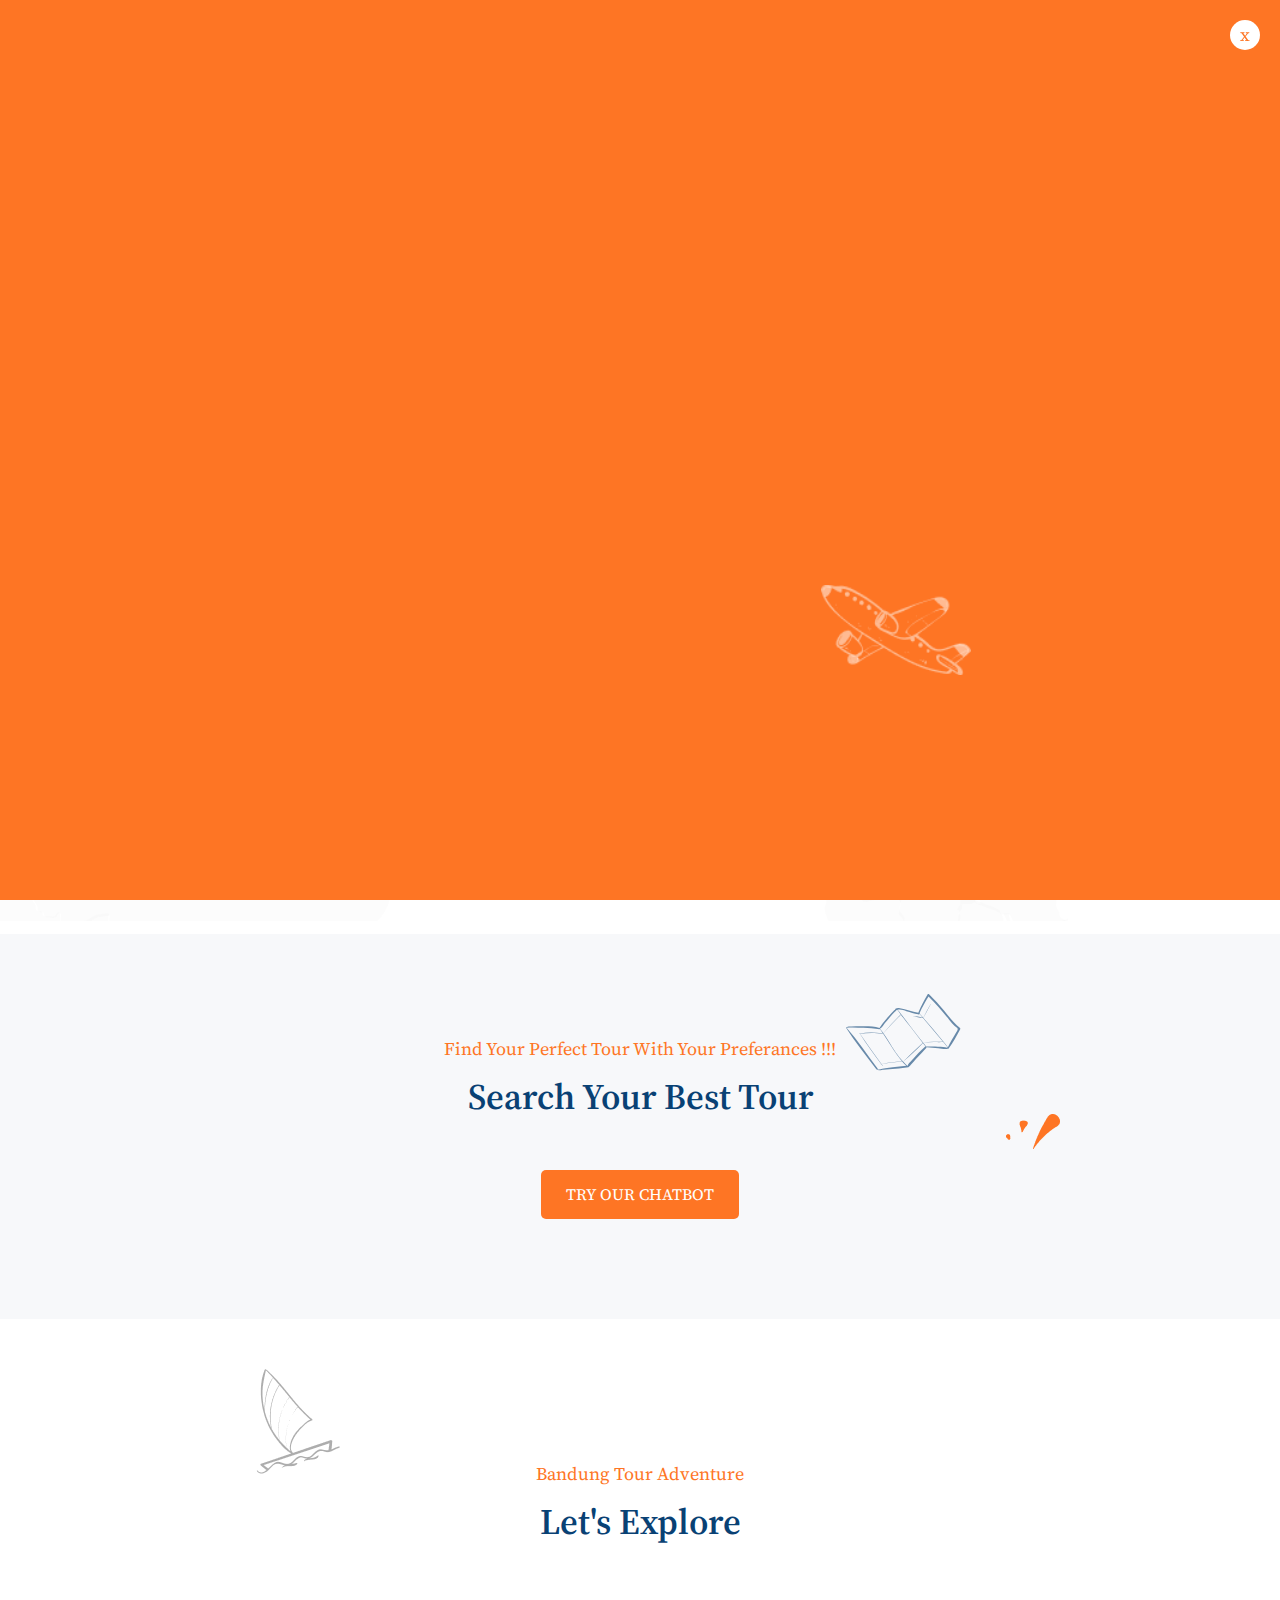
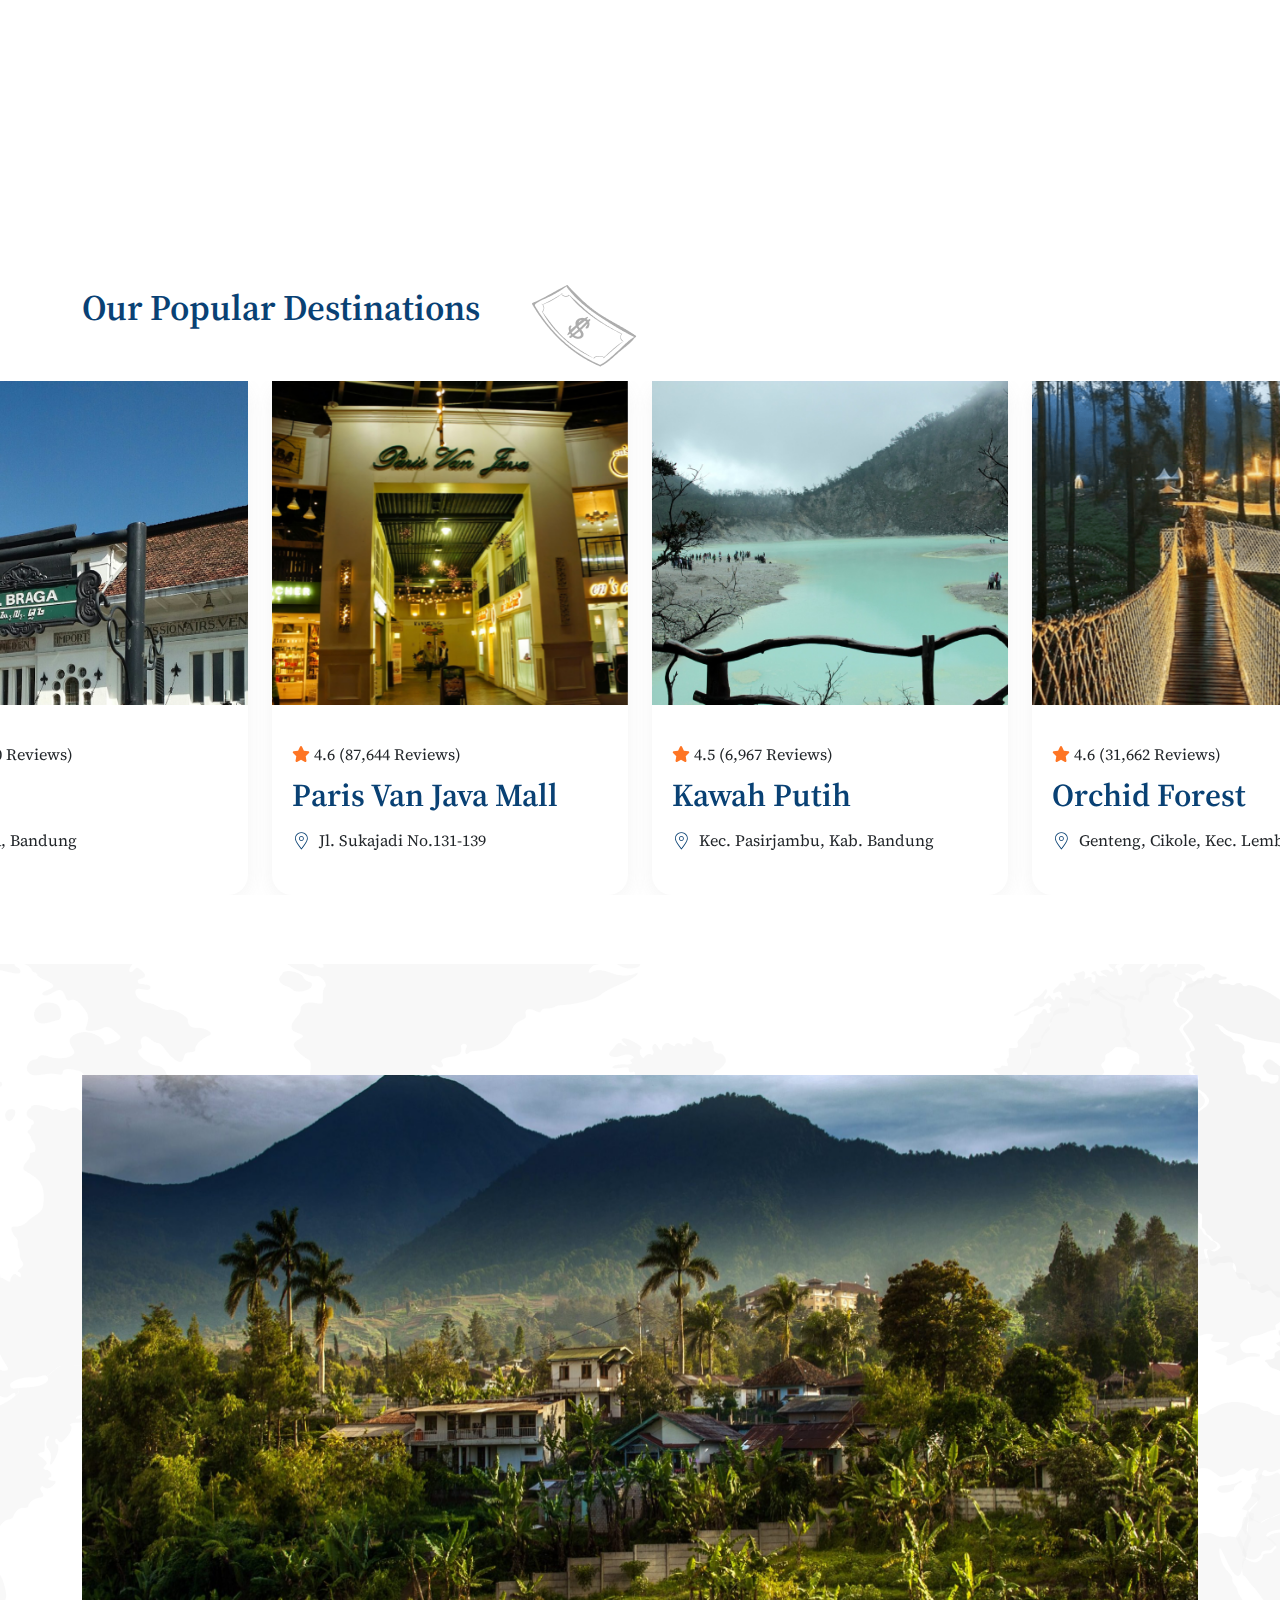
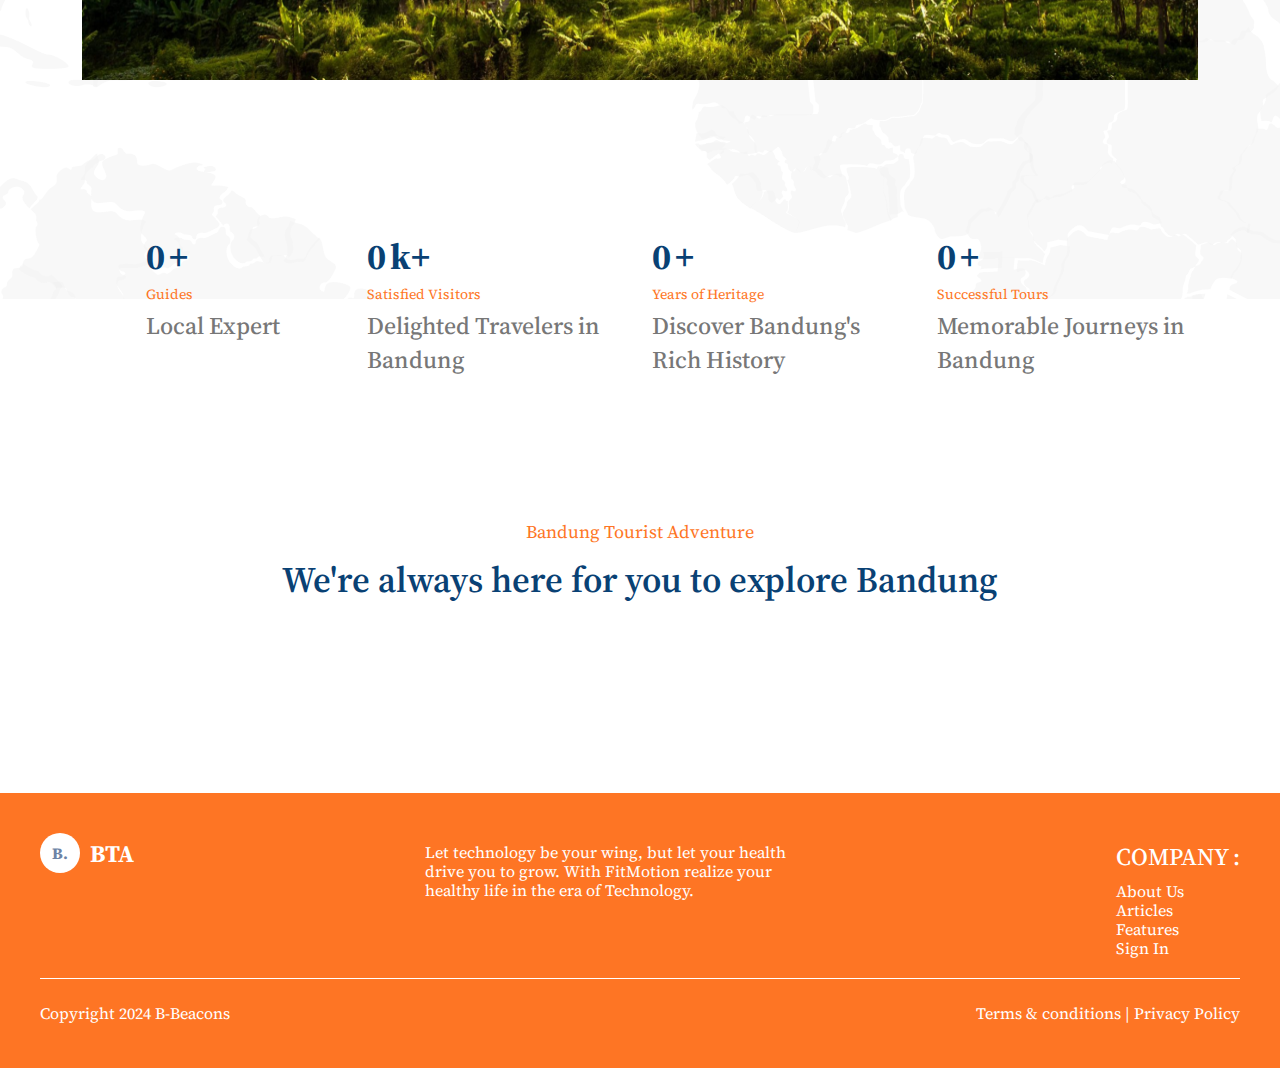
<file: index.html>
<!DOCTYPE html>
<html lang="en">
  <head>
    <meta charset="utf-8" />
    <meta http-equiv="X-UA-Compatible" content="IE=edge" />
    <meta name="viewport" content="width=device-width, initial-scale=1.0" />

    <title>Bandung Tourist Adventure</title>

    <!-- Fav Icon -->
    <link rel="icon" href="assets/images/logo-bta.png" type="image/x-icon" />

    <!-- Google Fonts -->
    <link rel="preconnect" href="https://fonts.googleapis.com" />
    <link rel="preconnect" href="https://fonts.gstatic.com" crossorigin />
    <link
      href="https://fonts.googleapis.com/css2?family=Permanent+Marker&family=Source+Serif+Pro:wght@400;600&display=swap"
      rel="stylesheet"
    />

    <!-- Stylesheets -->
    <link href="assets/css/font-awesome-all.css" rel="stylesheet" />
    <link href="assets/css/fontawesome.min.css" rel="stylesheet" />
    <link href="assets/css/flaticon_save_us.css" rel="stylesheet" />
    <link href="assets/fonts/flaticon.css" rel="stylesheet" />
    <link href="assets/css/owl.css" rel="stylesheet" />
    <link href="assets/css/slick-theme.css" rel="stylesheet" />
    <link href="assets/css/slick.css" rel="stylesheet" />
    <link href="assets/css/bootstrap.css" rel="stylesheet" />
    <link href="assets/css/jquery.fancybox.min.css" rel="stylesheet" />
    <link href="assets/css/magnific-popup.css" rel="stylesheet" />
    <link href="assets/css/progresscircle.css" rel="stylesheet" />
    <link href="assets/css/animate.css" rel="stylesheet" />
    <link href="assets/css/color.css" rel="stylesheet" />
    <link href="assets/css/nice-select.css" rel="stylesheet" />
    <link href="assets/css/global.css" rel="stylesheet" />
    <link href="assets/css/style.css" rel="stylesheet" />
    <link href="assets/css/swiper.min.css" rel="stylesheet" />
    <link href="assets/css/responsive.css" rel="stylesheet" />
  </head>

  <!-- page wrapper -->
  <body>
    <div class="boxed_wrapper">
      <!-- preloader -->
      <div class="loader-wrap">
        <div class="preloader">
          <div class="preloader-close">x</div>
          <div id="handle-preloader" class="handle-preloader home-1">
            <div class="loading">
              <div class="pre-plane">
                <img src="assets/images/shape/plan-shape.png" alt="" />
              </div>
            </div>
          </div>
        </div>
      </div>
      <!-- preloader end -->

      <!-- main header -->
      <header class="main-header style-one">
        <div class="header-lower">
          <div class="header_bottom p_relative">
            <div class="auto_container">
              <div class="outer-box">
                <div class="logo-box">
                  <figure class="logo">
                    <a href="index.html"
                      ><img src="assets/my/bta-footer.png" alt=""
                    /></a>
                  </figure>
                </div>
              </div>
            </div>
          </div>
        </div>

        <!--sticky Header-->
        <div class="sticky-header">
          <div class="auto_container">
            <div class="outer-box">
              <div class="logo-box">
                <figure class="logo">
                  <a href="index.html"
                    ><img src="assets/my/bta-footer.png" alt=""
                  /></a>
                </figure>
              </div>
              <div class="menu-area">
                <nav class="main-menu clearfix">
                  <!--Keep This Empty / Menu will come through Javascript-->
                </nav>
              </div>
            </div>
          </div>
        </div>
      </header>
      <!-- main-header end -->

      <!-- search popup start-->
      <div class="offcanvas offcanvas-top" tabindex="-1" id="offcanvasTop">
        <div class="offcanvas-header">
          <button
            type="button"
            class="btn-close text-reset"
            data-bs-dismiss="offcanvas"
            aria-label="Close"
          >
            <i class="flaticon-add"></i>
          </button>
        </div>
        <div class="offcanvas-body">
          <form>
            <input type="search" placeholder="Search..." />
            <i class="flaticon-search"></i>
          </form>
        </div>
      </div>
      <!-- search popup end-->

      <!-- Mobile Menu  -->
      <div class="mobile-menu">
        <div class="menu-backdrop"></div>
        <div class="close-btn"><i class="fas fa-times"></i></div>
        <nav class="menu-box">
          <div class="nav-logo">
            <a href="index.html"
              ><img src="assets/my/bta-footer.png" alt="logo"
            /></a>
          </div>
          <div class="menu-outer">
            <!--Here Menu Will Come Automatically Via Javascript / Same Menu as in Header-->
          </div>
          <div class="contact-info">
            <h4>Contact Info</h4>
            <ul>
              <li>Chicago 12, Melborne City, USA</li>
            </ul>
          </div>
        </nav>
      </div>
      <!-- End Mobile Menu -->

      <!-- banner -->
      <section class="banner">
        <div class="banner-icon1">
          <img src="assets/images/icons/banner-icon-01.png" alt="icon" />
        </div>
        <div class="banner-icon2">
          <img src="assets/images/icons/banner-icon-02.png" alt="icon" />
        </div>
        <div
          class="pattern-layer"
          style="background-image: url(assets/images/shape/map.png)"
        ></div>

        <div class="banner-carousel owl-theme owl-carousel">
          <div class="slide-item">
            <div class="container">
              <div class="row">
                <div class="col-lg-6">
                  <div class="banner-slide">
                    <div class="banner-content">
                      <div class="banner-content-wrapper">
                        <div class="banner-content-wrapper-inner">
                          <h4>Gateway To West Java Charm!</h4>
                          <h2>
                            Discover Bandung <br />
                            <span
                              >With Us!
                              <svg
                                class="banner-text-shape"
                                width="247"
                                height="38"
                                viewBox="0 0 247 38"
                                fill="none"
                                xmlns="http://www.w3.org/2000/svg"
                              >
                                <path
                                  id="signature1"
                                  d="M3.18577 22.2125C3.18577 22.2125 155.675 -3.21963 241.039 14.2277"
                                  stroke="#FE7524"
                                  stroke-width="5"
                                  stroke-linecap="round"
                                />
                                <path
                                  id="signature2"
                                  d="M3.55141 17.792C3.55141 17.792 158.876 1.54075 243.929 23.8236"
                                  stroke="#FE7524"
                                  stroke-width="5"
                                  stroke-linecap="round"
                                />
                              </svg>
                            </span>
                          </h2>
                          <p>
                            Whether you're seeking out hidden gems or immersing yourself 
                            in the city's rich culture and history, we're here to make 
                            every journey unforgettable. Let's embark on new adventures 
                            and create lasting memories together!
                          </p>
                          <div class="banner-btn-media">
                            <div class="header-link-btn">
                              <a href="/chat.html" class="btn-1">
                                Let's Chat<span></span
                              ></a>
                            </div>
                          </div>
                        </div>
                      </div>
                    </div>
                  </div>
                </div>

                <div class="col-lg-6">
                  <div class="banner-right-content">
                    <div class="banner-right-image">
                      <img
                        src="assets/images/gallery/cover1.png"
                        alt="banner-two-image"
                      />
                    </div>
                    <div class="border-image">
                      <img
                        src="assets/images/shape/border-image.png"
                        alt="border"
                      />
                    </div>
                    <div class="banner-car">
                      <img src="assets/images/shape/banner-car.png" alt="car" />
                    </div>

             
                  </div>
                </div>
              </div>
            </div>
          </div>
          <div class="slide-item">
            <div class="container">
              <div class="row">
                <div class="col-lg-6">
                  <div class="banner-slide">
                    <div class="banner-content">
                      <div class="banner-content-wrapper">
                        <div class="banner-content-wrapper-inner">
                          <h4>Gateway To West Java Charm!</h4>
                          <h2>
                            Discover Bandung <br />
                            <span
                              >With Us!
                              <svg
                                class="banner-text-shape"
                                width="247"
                                height="38"
                                viewBox="0 0 247 38"
                                fill="none"
                                xmlns="http://www.w3.org/2000/svg"
                              >
                                <path
                                  id="signature3"
                                  d="M3.18577 22.2125C3.18577 22.2125 155.675 -3.21963 241.039 14.2277"
                                  stroke="#FE7524"
                                  stroke-width="5"
                                  stroke-linecap="round"
                                />
                                <path
                                  id="signature4"
                                  d="M3.55141 17.792C3.55141 17.792 158.876 1.54075 243.929 23.8236"
                                  stroke="#FE7524"
                                  stroke-width="5"
                                  stroke-linecap="round"
                                />
                              </svg>
                            </span>
                          </h2>
                          <p>
                            Whether you're seeking out hidden gems or immersing yourself 
                            in the city's rich culture and history, we're here to make 
                            every journey unforgettable. Let's embark on new adventures 
                            and create lasting memories together!
                          </p>
                          <div class="banner-btn-media">
                            <div class="btn-group">
                              <div class="header-link-btn">
                                <a href="/chat.html" class="btn-1">
                                  Let's Chat<span></span
                                ></a>
                              </div>
                            </div>
                            <div class="banner-media">
                              <ul>
                                <li>
                                  <a href="#">
                                    <svg
                                      width="25"
                                      height="25"
                                      viewBox="0 0 25 25"
                                      fill="none"
                                      xmlns="http://www.w3.org/2000/svg"
                                    >
                                      <g clip-path="url(#clip0_47_244)">
                                      <defs>
                                        <clipPath id="clip0_47_244">
                                          <rect
                                            width="25"
                                            height="25"
                                            fill="white"
                                          />
                                        </clipPath>
                                      </defs>
                                    </svg>
                                  </a>
                                </li>
                              </ul>
                            </div>
                          </div>
                        </div>
                      </div>
                    </div>
                  </div>
                </div>

                <div class="col-lg-6">
                  <div class="banner-right-content">
                    <div class="banner-right-image">
                      <img
                        src="assets/images/gallery/cover1.png"
                        alt="banner-two-image"
                      />
                    </div>
                    <div class="border-image">
                      <img
                        src="assets/images/shape/border-image.png"
                        alt="border"
                      />
                    </div>
                    <div class="banner-car">
                      <img src="assets/images/shape/banner-car.png" alt="car" />
                    </div>

                
                  </div>
                </div>
              </div>
            </div>
          </div>
          <div class="slide-item">
            <div class="container">
              <div class="row">
                <div class="col-lg-6">
                  <div class="banner-slide">
                    <div class="banner-content">
                      <div class="banner-content-wrapper">
                        <div class="banner-content-wrapper-inner">
                          <h4>Gateway To West Java Charm!</h4>
                          <h2>
                            Discover Bandung <br />
                            <span
                              >With Us!
                              <svg
                                class="banner-text-shape"
                                width="247"
                                height="38"
                                viewBox="0 0 247 38"
                                fill="none"
                                xmlns="http://www.w3.org/2000/svg"
                              >
                                <path
                                  id="signature5"
                                  d="M3.18577 22.2125C3.18577 22.2125 155.675 -3.21963 241.039 14.2277"
                                  stroke="#FE7524"
                                  stroke-width="5"
                                  stroke-linecap="round"
                                />
                                <path
                                  id="signature6"
                                  d="M3.55141 17.792C3.55141 17.792 158.876 1.54075 243.929 23.8236"
                                  stroke="#FE7524"
                                  stroke-width="5"
                                  stroke-linecap="round"
                                />
                              </svg>
                            </span>
                          </h2>
                          <p>
                            Whether you're seeking out hidden gems or immersing yourself 
                            in the city's rich culture and history, we're here to make 
                            every journey unforgettable. Let's embark on new adventures 
                            and create lasting memories together!
                          </p>
                          <div class="banner-btn-media">
                            <div class="btn-group">
                              <div class="header-link-btn">
                                <a href="/chat.html" class="btn-1">
                                  Let's Chat<span></span
                                ></a>
                              </div>
                            </div>
                            <div class="banner-media">
                              <ul>
                                <li>
                                  <a href="#">
                                    <svg
                                      width="25"
                                      height="25"
                                      viewBox="0 0 25 25"
                                      fill="none"
                                      xmlns="http://www.w3.org/2000/svg"
                                    >
                                      <defs>
                                        <clipPath id="clip0_47_244">
                                          <rect
                                            width="25"
                                            height="25"
                                            fill="white"
                                          />
                                        </clipPath>
                                      </defs>
                                    </svg>
                                  </a>
                                </li>
                                <li>
                                </li>
                              </ul>
                            </div>
                          </div>
                        </div>
                      </div>
                    </div>
                  </div>
                </div>

                <div class="col-lg-6">
                  <div class="banner-right-content">
                    <div class="banner-right-image">
                      <img
                        src="assets/images/gallery/cover1.png"
                        alt="banner-two-image"
                      />
                    </div>
                    <div class="border-image">
                      <img
                        src="assets/images/shape/border-image.png"
                        alt="border"
                      />
                    </div>
                    <div class="banner-car">
                      <img src="assets/images/shape/banner-car.png" alt="car" />
                    </div>
                   
                  </div>
                </div>
              </div>
            </div>
          </div>
        </div>
      </section>
      <!-- banner -->

      <!-- service -->
      <section class="service">
        <div class="service-icon1">
          <img src="assets/images/icons/s-1.png" alt="icon" />
        </div>
        <div class="service-icon2">
          <svg
            width="115"
            height="77"
            viewBox="0 0 115 77"
            fill="none"
            xmlns="http://www.w3.org/2000/svg"
          >
            <path
              id="book"
              d="M114.032 34.0846C107.812 29.2199 103.534 23.2143 98.6058 17.1611C93.7648 11.2189 88.5436 5.59366 83.0292 0.269439C82.5856 -0.158399 81.8646 -0.0633242 81.5477 0.45959C78.0061 6.26711 74.9795 12.4074 72.2857 18.6507C66.0108 17.8346 60.2112 15.1012 53.952 14.1504C51.9792 13.8494 50.87 13.9127 49.9589 14.5783C49.7687 14.5941 49.5944 14.6892 49.5073 14.8952C49.4994 14.919 49.4835 14.9506 49.4756 14.9744C49.4677 14.9903 49.4677 15.0061 49.4597 15.0299C49.222 15.2755 48.9923 15.5766 48.7546 15.9331C48.6674 15.9569 48.5724 15.9806 48.4852 16.0044C47.994 16.4956 47.5107 16.9868 47.0274 17.486C46.3856 18.1515 45.7518 18.825 45.1259 19.4984C43.5571 21.1939 42.0359 22.9211 40.5385 24.6879C38.0586 27.6115 35.3014 30.6618 33.5188 34.0766C27.743 32.0563 20.9926 32.2464 14.9632 32.286C11.6911 32.3098 8.42682 32.3811 5.15464 32.4207C3.01545 32.4445 1.78739 32.1434 0.226572 33.4586C0.218649 33.4586 0.226572 33.4666 0.218649 33.4666C0.0839594 33.419 -0.0824224 33.5696 0.0126529 33.7122C8.8705 48.0052 20.0022 61.2048 29.9614 74.7689C29.9614 74.7689 29.9614 74.7768 29.9693 74.7768C30.0802 74.9273 30.1911 75.0779 30.3021 75.2205C30.5873 75.6087 31.0627 75.6087 31.3875 75.4185C31.9738 76.2346 31.6886 75.7909 32.6948 76.1395C33.9545 76.5674 36.2284 75.9177 37.607 75.7988C39.5164 75.6325 41.4338 75.4502 43.3432 75.2601C49.6816 74.6421 56.0912 74.1271 62.39 73.1447C62.6277 73.105 62.7782 72.9704 62.8654 72.796C63.7686 72.289 64.3945 71.3541 65.0759 70.5776C66.7872 68.6444 68.4431 66.6716 70.1624 64.7543C73.4583 61.0939 76.9365 57.6078 80.2483 53.9632C80.4305 53.7651 80.4939 53.5512 80.4939 53.3531C84.3682 53.9711 88.3693 53.8919 92.2832 54.1454C94.874 54.3118 99.1524 55.5557 101.664 54.6763C101.91 54.9219 102.345 54.9615 102.631 54.5733C107.012 48.536 110.625 41.7223 114.182 35.1779C114.341 34.861 114.349 34.3381 114.032 34.0846ZM53.548 15.6241C55.7981 15.7271 58.2701 16.6065 60.4172 17.2325C64.3153 18.3813 68.0945 19.6648 72.1114 20.2115C72.2461 20.3858 72.46 20.4967 72.7453 20.4254C72.9037 20.3858 73.0622 20.3462 73.2206 20.3066C73.4187 20.259 73.5455 20.156 73.6406 20.0372C74.6309 21.2335 75.6292 22.4378 76.6275 23.6263C74.9478 23.3886 73.395 22.6834 71.7074 22.4616C69.9009 22.2318 68.142 22.1605 66.3594 21.9545C69.9405 22.7944 73.5059 23.7293 76.9603 24.0145C83.5442 31.8503 90.2787 39.5514 96.8152 47.4268C93.9074 48.1082 90.2787 47.6724 87.3789 47.712C83.98 47.7516 80.5731 48.2032 77.2138 48.7341C73.5613 43.9011 69.7504 39.1711 66.0504 34.3856C62.5009 29.7982 59.0544 25.092 55.4574 20.5205C56.63 20.465 57.8105 20.5046 58.999 20.6156C57.7868 20.4412 56.5745 20.3541 55.3861 20.4254C54.1501 18.8567 52.8983 17.3117 51.6227 15.7905C52.2011 15.6558 52.827 15.5845 53.548 15.6241ZM39.2471 74.3252C37.2188 74.5946 33.4792 75.8464 31.6331 75.1967C31.7757 74.9907 31.8153 74.7292 31.6094 74.4599C21.3491 60.9829 11.7941 46.4364 0.535567 33.7676C5.93109 33.0466 11.9684 33.6409 17.4194 33.7043C22.8862 33.7676 28.1153 34.6312 33.5267 35.2017C33.6931 35.2175 33.8199 35.17 33.907 35.0828C34.8578 36.4377 35.7927 37.8004 36.7117 39.1711C32.8453 39.3533 28.7412 38.5214 24.8194 38.6086C21.1669 38.6878 17.5461 38.9017 13.957 39.5593C13.759 39.2741 13.553 38.9889 13.3549 38.7036C13.3232 38.664 13.2598 38.6957 13.2836 38.7432C13.4579 39.0205 13.6401 39.2978 13.8144 39.5831C13.6005 39.6227 13.3866 39.6623 13.1727 39.7019C13.1489 39.7098 13.1568 39.7415 13.1806 39.7415C13.4103 39.7178 13.6401 39.694 13.8778 39.6702C20.4063 50.1047 27.735 60.1035 35.0954 69.9755C34.937 70.0072 34.7706 70.0389 34.6121 70.0706C34.5408 70.0864 34.5725 70.1894 34.6438 70.1736C34.8261 70.1419 35.0004 70.1102 35.1826 70.0785C35.6263 70.6727 36.062 71.2669 36.5057 71.8532C36.6325 72.0275 36.9256 71.8532 36.7989 71.6789C36.3869 71.1243 35.9749 70.5618 35.5629 70.0072C42.3925 68.8187 49.3488 68.2483 56.2497 67.5669C57.4619 69.0881 58.888 70.7757 60.3459 71.7581C55.7664 72.1543 51.1949 72.8119 46.6312 73.3665C44.1514 73.6676 41.7032 73.9924 39.2471 74.3252ZM37.0128 39.6068C40.7366 45.1767 44.2623 50.8574 47.9702 56.4669C50.0143 59.5647 52.1615 62.5992 54.5383 65.4515C54.9662 65.9585 55.4574 66.6003 55.9962 67.2817C49.1507 68.0027 42.2023 68.4939 35.4599 69.8962C28.0916 59.9609 21.1748 49.7324 14.0204 39.6465C17.8947 39.2265 21.7294 38.9492 25.6355 38.9096C29.4464 38.87 33.2494 39.7495 36.997 39.6148C37.0049 39.6148 37.0049 39.6068 37.0128 39.6068ZM66.7872 65.3564C66.296 65.9189 62.3662 69.7299 61.6294 71.6551C61.5264 71.6631 61.4313 71.671 61.3283 71.6789C60.4092 70.9896 58.7137 69.2386 57.0975 67.4956C57.1212 67.4956 57.1529 67.4877 57.1767 67.4877C57.3827 67.4639 57.3827 67.1391 57.1767 67.1628C57.0578 67.1787 56.939 67.1866 56.8202 67.2024C55.0137 65.2296 53.3657 63.3361 53.1281 63.0271C50.5769 59.739 48.2792 56.2609 46.0449 52.751C42.2102 46.7058 38.637 40.3516 34.0258 34.8452C34.0338 34.8214 34.0417 34.8055 34.0417 34.7897C34.0813 34.758 34.1209 34.7263 34.1526 34.6788C34.2635 34.5124 34.3745 34.3539 34.4854 34.1876C34.525 34.1242 34.4695 34.0449 34.4061 34.0449C35.856 34.037 38.0982 29.9963 38.946 28.9505C40.5385 26.9777 42.1786 25.0366 43.8661 23.135C45.3953 21.4078 46.9719 19.7203 48.5644 18.0485C49.1111 17.4781 49.9114 16.9076 50.3709 16.2025C50.672 16.0678 50.9889 15.9569 51.3137 15.8697C52.415 17.4226 53.5401 18.9517 54.6968 20.465C48.7388 26.225 43.0184 32.3653 37.6862 38.7116C37.6229 38.7829 37.7259 38.8859 37.7892 38.8146C43.4066 32.6901 49.0874 26.6608 54.8553 20.6789C58.0957 24.9336 61.4709 29.101 64.7352 33.316C68.7125 38.4659 72.5947 43.7109 76.6354 48.8212C76.5879 48.8291 76.5404 48.8371 76.5007 48.845C76.469 48.8529 76.477 48.9005 76.5087 48.9005C76.5641 48.8925 76.6275 48.8925 76.683 48.8846C76.7147 48.9242 76.7464 48.9638 76.778 49.0035C76.7305 48.9718 76.6592 48.9559 76.6037 49.0114C70.2099 55.0407 63.7606 61.0542 57.4381 67.1628C57.3589 67.2341 57.4778 67.3451 57.557 67.2817C64.2598 61.6564 70.7249 55.5082 76.8097 49.2174C76.8573 49.1698 76.8493 49.1144 76.8335 49.0668C77.7446 50.2157 78.6716 51.3566 79.5986 52.4975C79.4005 52.4975 79.1866 52.5609 78.9885 52.7352C74.5992 56.5857 70.6378 60.9433 66.7872 65.3564ZM100.84 53.8206C100.935 52.4579 82.031 52.2915 80.177 52.5292C80.1294 52.5371 80.0819 52.5529 80.0423 52.5688C79.1312 51.317 78.2121 50.0651 77.2772 48.8292C81.3337 48.4726 85.3744 47.8625 89.4548 48.0448C91.8633 48.1557 94.7156 48.3617 97.037 47.6962C98.5503 49.5264 100.064 51.3645 101.545 53.2105C101.197 53.1551 100.864 53.4403 100.84 53.8206ZM110.118 38.4105C107.281 43.2514 104.271 48.0844 101.902 53.1788C100.373 51.3249 98.8514 49.463 97.3302 47.6011C97.4569 47.5139 97.3935 47.2921 97.2192 47.3396C97.1875 47.3476 97.1559 47.3476 97.1321 47.3555C90.6907 39.4722 84.2415 31.5651 77.4753 23.959C77.5149 23.8798 77.4911 23.7689 77.396 23.7213C79.9551 19.3162 82.3241 14.7605 84.7485 10.2761C84.8198 10.1414 84.6217 10.0147 84.5346 10.1493C81.9359 14.5149 79.3926 19.0468 77.293 23.6738V23.6817C77.2693 23.6817 77.2455 23.6738 77.2217 23.6738C76.0729 22.3824 74.9082 21.1068 73.7356 19.8391C73.8228 19.5935 73.7673 19.3083 73.6009 19.0864C76.1363 13.2551 79.147 7.78039 82.5301 2.41656C90.2233 9.81658 96.9419 17.8425 103.518 26.2488C105.103 28.2691 106.774 30.1785 108.676 31.9137C109.302 32.4841 111.29 33.5696 111.568 34.3856C112.091 35.9227 110.855 37.1507 110.118 38.4105Z"
              fill="#094174"
              fill-opacity="0.6"
            />
          </svg>
        </div>
        <div class="service-icon3">
          <img src="assets/images/icons/s-3.png" alt="icon" />
        </div>
        <div class="container">
          <div class="row">
            <div class="col-lg-12">
              <div class="align-title">
                <h5>Find Your Perfect Tour With Your Preferances !!!</h5>
                <h3>Search Your Best Tour</h3>
              </div>
            </div>

            <div
              class="col-lg-12"
              style="display: flex; justify-content: center"
            >
              <div class="header-link-btn">
                <a href="/chat.html" class="btn-1">
                  TRY OUR CHATBOT<span
                    style="top: 351.703px; left: 166.5px"
                  ></span>
                </a>
              </div>
            </div>
          </div>
        </div>
      </section>
      <!-- service -->

      <!-- category -->
      <section class="category">
        <div class="sail-image">
          <img src="assets/images/shape/sail.png" alt="shape" />
        </div>
        <div class="container">
          <div class="row">
            <div class="col-lg-12">
              <div class="align-title">
                <h5>Bandung Tour Adventure</h5>
                <h3>Let's Explore</h3>
              </div>
            </div>

            <div class="col-xl-2 col-lg-4 col-md-6">
              <div
                class="category-content wow fadeInUp"
                data-wow-delay="00ms"
                data-wow-duration="1000ms"
              >
                <div class="category-content-inner">
                  <div class="category-image-container">
                    <div class="category-image">
                      <img src="assets/images/icons/culinary.png" alt="icon" />
                    </div>
                  </div>
                  <h5>Bandung Culinary</h5>
                  <span>Top Spots</span>
                  <a href="https://www.tasteatlas.com/best-dishes-in-bandung" class="category-btn"
                    ><i class="fa-solid fa-angle-right"></i
                  ></a>
                </div>
              </div>
            </div>
            <div class="col-xl-2 col-lg-4 col-md-6">
              <div
                class="category-content wow fadeInUp"
                data-wow-delay="00ms"
                data-wow-duration="1200ms"
              >
                <div class="category-content-inner">
                  <div class="category-image-container">
                    <div class="category-image">
                      <img src="assets/images/icons/nature.png" alt="icon" />
                    </div>
                  </div>
                  <h5>Nature Tourism</h5>
                  <span>Must-Visit</span>
                  <a href="https://www.indonesia.travel/id/en/trip-ideas/15-outdoor-adventure-s-in-bandung-you-must-accomplish-this-summer.html" class="category-btn"
                    ><i class="fa-solid fa-angle-right"></i
                  ></a>
                </div>
              </div>
            </div>
            <div class="col-xl-2 col-lg-4 col-md-6">
              <div
                class="category-content wow fadeInUp"
                data-wow-delay="00ms"
                data-wow-duration="1400ms"
              >
                <div class="category-content-inner">
                  <div class="category-image-container">
                    <div class="category-image">
                      <img src="assets/images/icons/shopping.png" alt="icon" />
                    </div>
                  </div>
                  <h5>Shopping Destinations</h5>
                  <span>Popular Location</span>
                  <a href="https://www.havehalalwilltravel.com/bandung-top-shopping-spots" class="category-btn"
                    ><i class="fa-solid fa-angle-right"></i
                  ></a>
                </div>
              </div>
            </div>
            <div class="col-xl-2 col-lg-4 col-md-6">
              <div
                class="category-content wow fadeInUp"
                data-wow-delay="00ms"
                data-wow-duration="1600ms"
              >
                <div class="category-content-inner">
                  <div class="category-image-container">
                    <div class="category-image">
                      <img src="assets/images/icons/cultural.png" alt="icon" />
                    </div>
                  </div>
                  <h5>Cultural Experience</h5>
                  <span>Explore Tradition</span>
                  <a href="https://kumparan.com/seputar-bandung/mengenal-5-tradisi-unik-di-bandung-yang-masih-terpelihara-22GUlGiBT2V" class="category-btn"
                    ><i class="fa-solid fa-angle-right"></i
                  ></a>
                </div>
              </div>
            </div>
            <div class="col-xl-2 col-lg-4 col-md-6">
              <div
                class="category-content wow fadeInUp"
                data-wow-delay="00ms"
                data-wow-duration="1800ms"
              >
                <div class="category-content-inner">
                  <div class="category-image-container">
                    <div class="category-image">
                      <img src="assets/images/icons/historical.png" alt="icon" />
                    </div>
                  </div>
                  <h5>Historical Sites</h5>
                  <span>Notable Places</span>
                  <a href="https://blog.cove.id/bangunan-bersejarah-di-bandung/" class="category-btn"
                    ><i class="fa-solid fa-angle-right"></i
                  ></a>
                </div>
              </div>
            </div>
            <div class="col-xl-2 col-lg-4 col-md-6">
              <div
                class="category-content wow fadeInUp"
                data-wow-delay="00ms"
                data-wow-duration="2000ms"
              >
                <div class="category-content-inner">
                  <div class="category-image-container">
                    <div class="category-image">
                      <img src="assets/images/icons/events.png" alt="icon" />
                    </div>
                  </div>
                  <h5>Events & Festivals</h5>
                  <span>Upcoming Events</span>
                  <a href="https://whatsnewindonesia.com/event/bandung/music-concerts-festivals" class="category-btn"
                    ><i class="fa-solid fa-angle-right"></i
                  ></a>
                </div>
              </div>
            </div>
          </div>
        </div>
      </section>
      <!-- category -->

      <!-- deals -->
      <section class="deals">
        <div class="container">
          <div class="row">
            <div class="col-lg-12">
              <div class="common-title">
                <h3>Our Popular Destinations</h3>
                <div class="deal-icon">
                  <img src="assets/images/icons/doler.png" alt="doler" />
                </div>
              </div>
            </div>
          </div>
        </div>

        <div class="deals-slider-wrapper">
          <div class="deals-slider owl-carousel owl-theme">
            <div class="deals-content">
              <div class="deals-image custom-image">
                <a
                  ><img src="assets/images/gallery/braga.png" alt="image"
                /></a>
              </div>
              <div class="deals-info">
                <ul>
                  <li><i class="fa-solid fa-star"></i> 4.7 (1,100 Reviews)</li>
                </ul>
                <a class="deals-info-link">Braga</a>
                <p><i class="flaticon-map"></i> Jl. Braga, Bandung</p>
              </div>
            </div>
            <div class="deals-content">
              <div class="deals-image">
                <a
                  ><img src="assets/images/gallery/pvj.png" alt="image"
                /></a>
              </div>
              <div class="deals-info">
                <ul>
                  <li><i class="fa-solid fa-star"></i> 4.6 (87,644 Reviews)</li>
                </ul>
                <a class="deals-info-link">Paris Van Java Mall</a>
                <p><i class="flaticon-map"></i> Jl. Sukajadi No.131-139</p>
              </div>
            </div>
            <div class="deals-content">
              <div class="deals-image">
                <a
                  ><img src="assets/images/gallery/kawahputih.png" alt="image"
                /></a>
              </div>
              <div class="deals-info">
                <ul>
                  <li><i class="fa-solid fa-star"></i> 4.5 (6,967 Reviews)</li>
                </ul>
                <a class="deals-info-link">Kawah Putih</a>
                <p><i class="flaticon-map"></i> Kec. Pasirjambu, Kab. Bandung</p>
              </div>
            </div>
            <div class="deals-content">
              <div class="deals-image">
                <a
                  ><img src="assets/images/gallery/orchidforest.png" alt="image"
                /></a>
              </div>
              <div class="deals-info">
                <ul>
                  <li><i class="fa-solid fa-star"></i> 4.6 (31,662 Reviews)</li>
                </ul>
                <a class="deals-info-link">Orchid Forest</a>
                <p><i class="flaticon-map"></i>Genteng, Cikole, Kec. Lembang</p>
              </div>
            </div>
            <div class="deals-content">
              <div class="deals-image">
                <a
                  ><img src="assets/images/gallery/gedungsate.png" alt="image"
                /></a>
              </div>
              <div class="deals-info">
                <ul>
                  <li><i class="fa-solid fa-star"></i> 4.7 (8,007 Reviews)</li>
                </ul>
                <a class="deals-info-link">Gedung Sate</a>
                <p><i class="flaticon-map"></i> Jl. Diponegoro No.22</p>
              </div>
            </div>
            <div class="deals-content">
              <div class="deals-image">
                <a
                  ><img src="assets/images/gallery/asiafrica.png" alt="image"
                /></a>
              </div>
              <div class="deals-info">
                <ul>
                  <li><i class="fa-solid fa-star"></i> 4.5 (20,257 Reviews)</li>
                </ul>
                <a class="deals-info-link">The Great Asia Africa</a>
                <p><i class="flaticon-map"></i> Jl. Raya Lembang</p>
              </div>
            </div>
          </div>
        </div>
      </section>
      <!-- deals -->

      <!-- video -->
      <section class="video">
        <div
          class="pattern-layer"
          style="background-image: url(assets/images/shape/destination-map.png)"
        ></div>
        <div class="container">
          <div class="row">
            <div class="col-lg-12">
              <div class="video-container">
                <div class="video-image">
                  <img
                    src="assets/images/gallery/bdg-footer.png"
                    alt="image"
                  />
                </div>

                <div class="destination-vedio"></div>
              </div>
            </div>
          </div>
        </div>
      </section>
      <!-- video -->

      <!-- funfact -->
      <section class="fanfact">
        <div class="container">
          <div class="row">
            <div class="col-lg-3 col-md-6">
              <div class="funfact-container">
                <div class="funfact-inner-box">
                  <div class="count-outer count-box">
                    <span class="count-text" data-speed="1500" data-stop="19"
                      >0</span
                    >
                    <span class="count-after">+</span>
                  </div>
                  <p>Guides</p>
                  <h6>Local Expert</h6>
                </div>
              </div>
            </div>

            <div class="col-lg-3 col-md-6">
              <div class="funfact-container">
                <div class="funfact-inner-box">
                  <div class="count-outer count-box">
                    <span class="count-text" data-speed="1500" data-stop="50"
                      >0</span
                    >
                    <span class="count-after">k+</span>
                  </div>
                  <p>Satisfied Visitors</p>
                  <h6>Delighted Travelers in Bandung</h6>
                </div>
              </div>
            </div>

            <div class="col-lg-3 col-md-6">
              <div class="funfact-container">
                <div class="funfact-inner-box">
                  <div class="count-outer count-box">
                    <span class="count-text" data-speed="1500" data-stop="214"
                      >0</span
                    >
                    <span class="count-after">+</span>
                  </div>
                  <p>Years of Heritage</p>
                  <h6>Discover Bandung's Rich History</h6>
                </div>
              </div>
            </div>

            <div class="col-lg-3 col-md-6">
              <div class="funfact-container">
                <div class="funfact-inner-box">
                  <div class="count-outer count-box">
                    <span class="count-text" data-speed="1500" data-stop="64"
                      >0</span
                    >
                    <span class="count-after">+</span>
                  </div>
                  <p>Successful Tours</p>
                  <h6>Memorable Journeys in Bandung</h6>
                </div>
              </div>
            </div>
          </div>
        </div>
      </section>
      <!-- funfact -->

      <!-- destination -->
      <section class="destination">
        <div class="container">
          <div class="row">
            <div class="col-lg-12">
              <div class="align-title">
                <h5>Bandung Tourist Adventure</h5>
                <h3>We're always here for you 
                  to explore Bandung</h3>
              </div>
            </div>
            
                </div>
                </div>
              </div>
            </div>

            
              
            </div>
          </div>
        </div>
      </section>
      <!-- destination -->

      <!-- testimonial -->
    
      <!-- testimonial -->

      <!-- news letter -->

      <!-- news letter -->

      <!-- blog -->

      <!-- blog -->

      <!--footer -->
      <footer style="background-color:#FE7524; padding: 40px; color: white;">
        <div style="display: flex; justify-content: space-between; align-items: flex-start; flex-wrap: wrap;">
            <div style="display: flex; align-items: center; gap: 10px;">
                <div style="width: 40px; height: 40px; background-color: white; border-radius: 50%; display: flex; align-items: center; justify-content: center; font-weight: bold; color: #6d83a5;">
                    B.
                </div>
                <div style="font-size: 24px; font-weight: bold;">BTA</div>
            </div>
            <div style="max-width: 400px; margin-top: 10px;">
                Let technology be your wing, but let your health drive you to grow. With FitMotion realize your healthy life in the era of Technology.
            </div>
            <div style="margin-top: 10px;">
                <h4 style="margin: 0 0 10px 0;">COMPANY :</h4>
                <ul style="list-style: none; padding: 0; margin: 0;">
                    <li><a href="#" style="color: white; text-decoration: none;">About Us</a></li>
                    <li><a href="#" style="color: white; text-decoration: none;">Articles</a></li>
                    <li><a href="#" style="color: white; text-decoration: none;">Features</a></li>
                    <li><a href="#" style="color: white; text-decoration: none;">Sign In</a></li>
                </ul>
            </div>
        </div>
        <div style="display: flex; justify-content: space-between; align-items: center; margin-top: 20px; border-top: 1px solid white; padding-top: 20px;">
            <p style="margin: 0;">Copyright 2024 B-Beacons</p>
            <p style="margin: 0;"><a href="#" style="color: white; text-decoration: none;">Terms & conditions</a> | <a href="#" style="color: white; text-decoration: none;">Privacy Policy</a></p>
        </div>
    </footer>
      <!-- main-footer end -->
    </div>

    <!-- jequery plugins -->
    <script src="assets/js/jquery.js"></script>
    <script src="assets/js/popper.min.js"></script>
    <script src="assets/js/bootstrap.min.js"></script>
    <script src="assets/js/fontawesome.min.js"></script>
    <script src="assets/js/all.min.js"></script>
    <script src="assets/js/owl.js"></script>
    <script src="assets/js/wow.js"></script>
    <script src="assets/js/slick.min.js"></script>
    <script src="assets/js/validation.js"></script>
    <script src="assets/js/progresscircle.js"></script>
    <script src="assets/js/scrollbar.js"></script>
    <script src="assets/js/appear.js"></script>
    <script src="assets/js/jquery.nice-select.min.js"></script>
    <script src="assets/js/swiper.min.js"></script>
    <script src="assets/js/parallax.min.js"></script>
    <script src="assets/js/jquery.fancybox.js"></script>
    <script src="assets/js/jquery.magnific-popup.js"></script>
    <script src="assets/js/parallax-scroll.js"></script>
    <script src="assets/js/jquery.paroller.min.js"></script>

    <!-- main-js -->
    <script src="assets/js/script.js"></script>
  </body>
  <!-- End of .page_wrapper -->
</html>
</file>
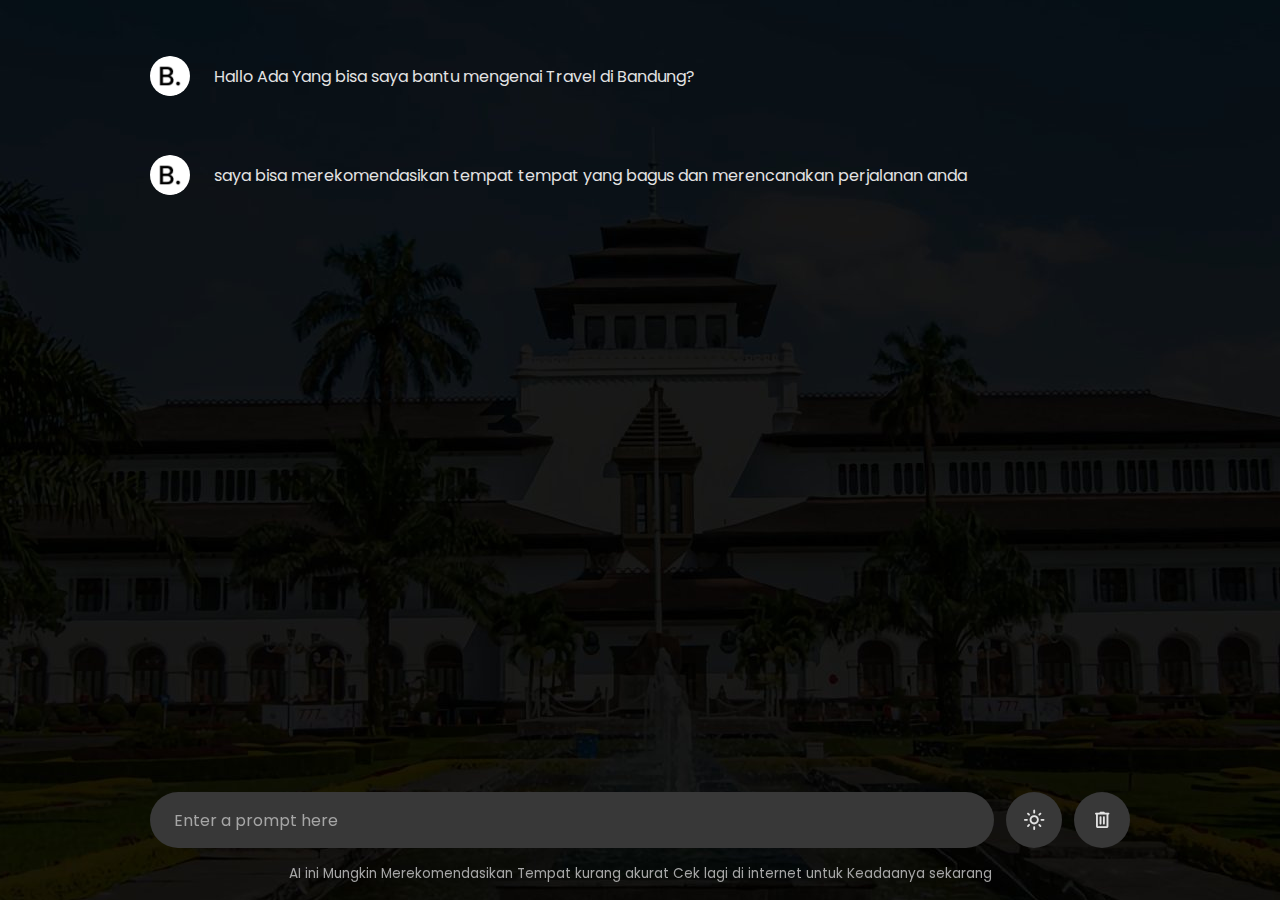
<file: chat.html>
<!DOCTYPE html>
<!-- Coding By CodingNepal - www.codingnepalweb.com -->
<html lang="en">
  <head>
    <meta charset="UTF-8" />
    <meta name="viewport" content="width=device-width, initial-scale=1.0" />
    <title>Gemini Chatbot | CodingNepal</title>
    <!-- Linking Google Fonts For Icons -->
    <link
      rel="stylesheet"
      href="https://fonts.googleapis.com/css2?family=Material+Symbols+Rounded:opsz,wght,FILL,GRAD@24,400,0,0"
    />
    <link rel="stylesheet" href="style.css" />
  </head>
  <body>
    <!-- Chat List / Container -->
    <div class="chat-list"></div>

    <!-- Typing Area -->
    <div class="typing-area">
      <form action="#" class="typing-form">
        <div class="input-wrapper">
          <input
            type="text"
            placeholder="Enter a prompt here"
            class="typing-input"
            required
          />
          <button
            id="send-message-button"
            class="icon material-symbols-rounded"
          >
            send
          </button>
        </div>
        <div class="action-buttons">
          <span id="theme-toggle-button" class="icon material-symbols-rounded"
            >light_mode</span
          >
          <span id="delete-chat-button" class="icon material-symbols-rounded"
            >delete</span
          >
        </div>
      </form>
      <p class="disclaimer-text">
        AI ini Mungkin Merekomendasikan Tempat kurang akurat Cek lagi di
        internet untuk Keadaanya sekarang
      </p>
    </div>

    <script src="script.js"></script>
  </body>
</html>
</file>
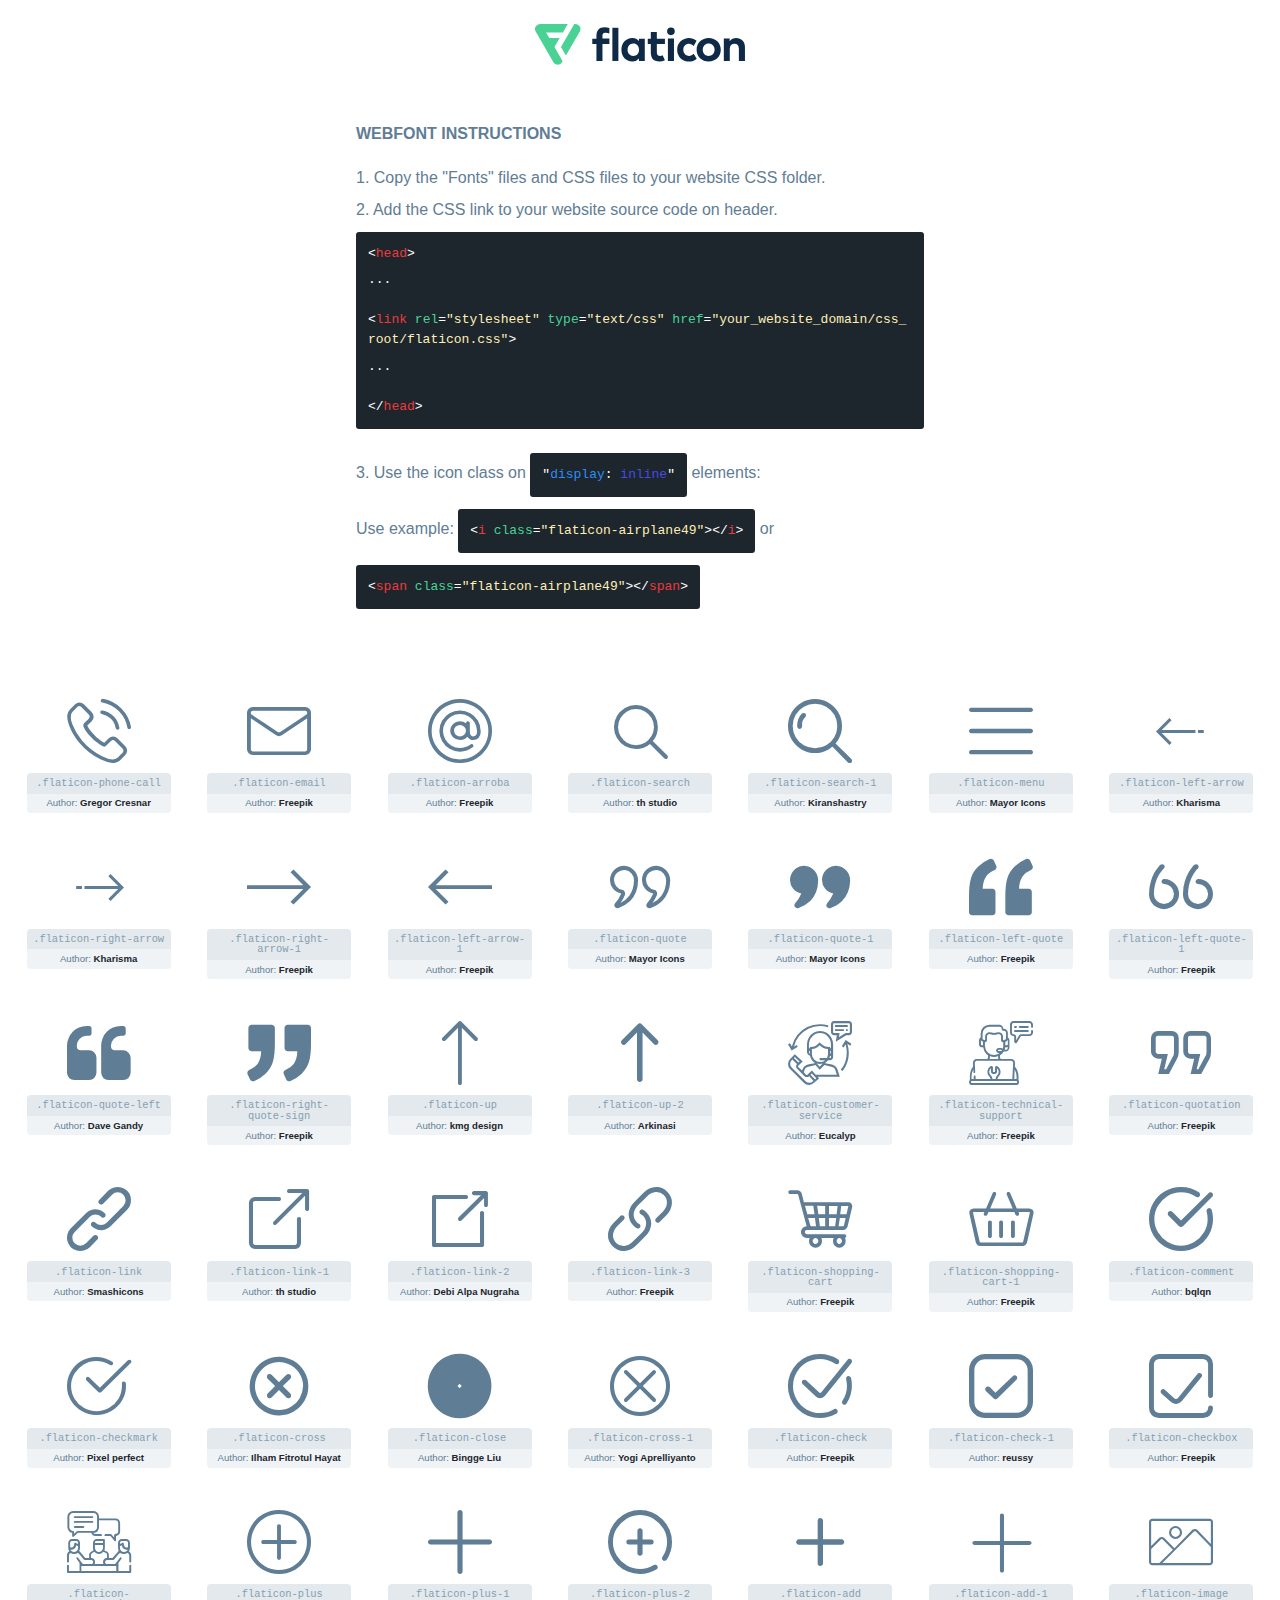
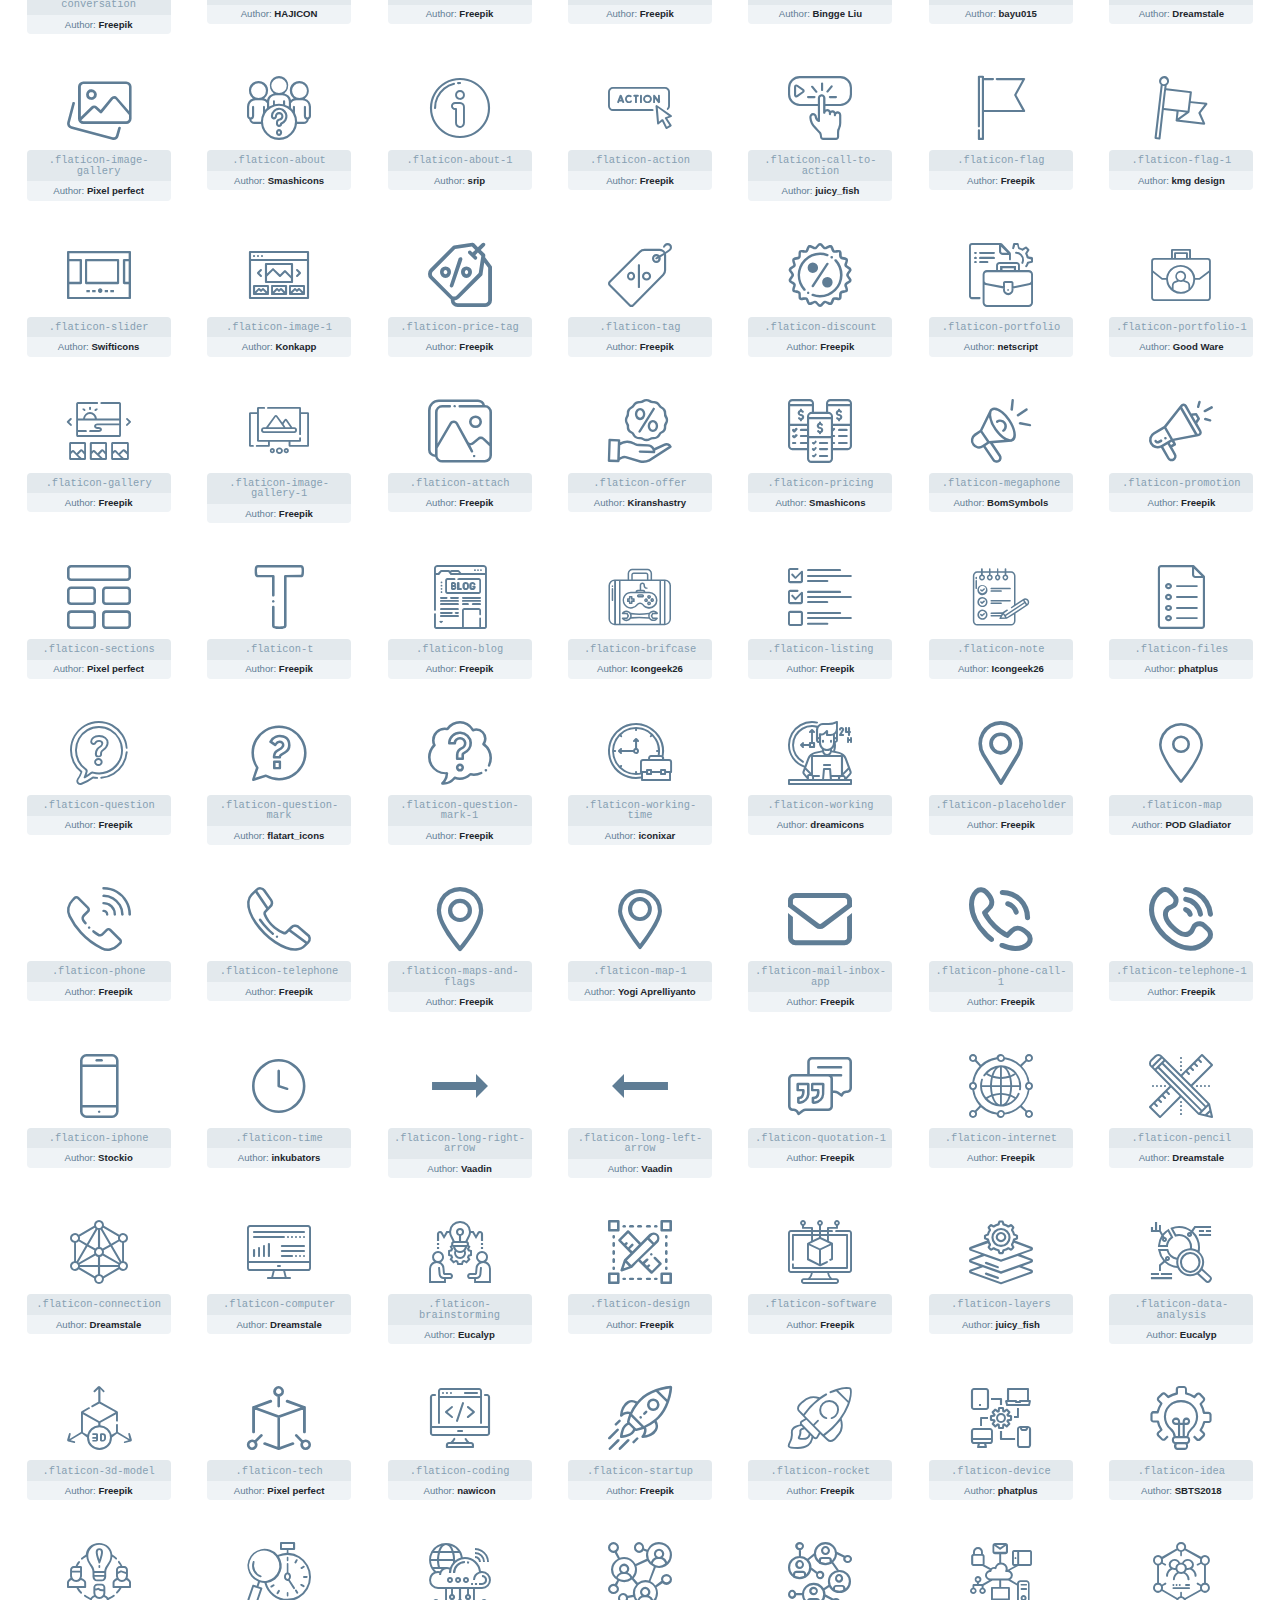
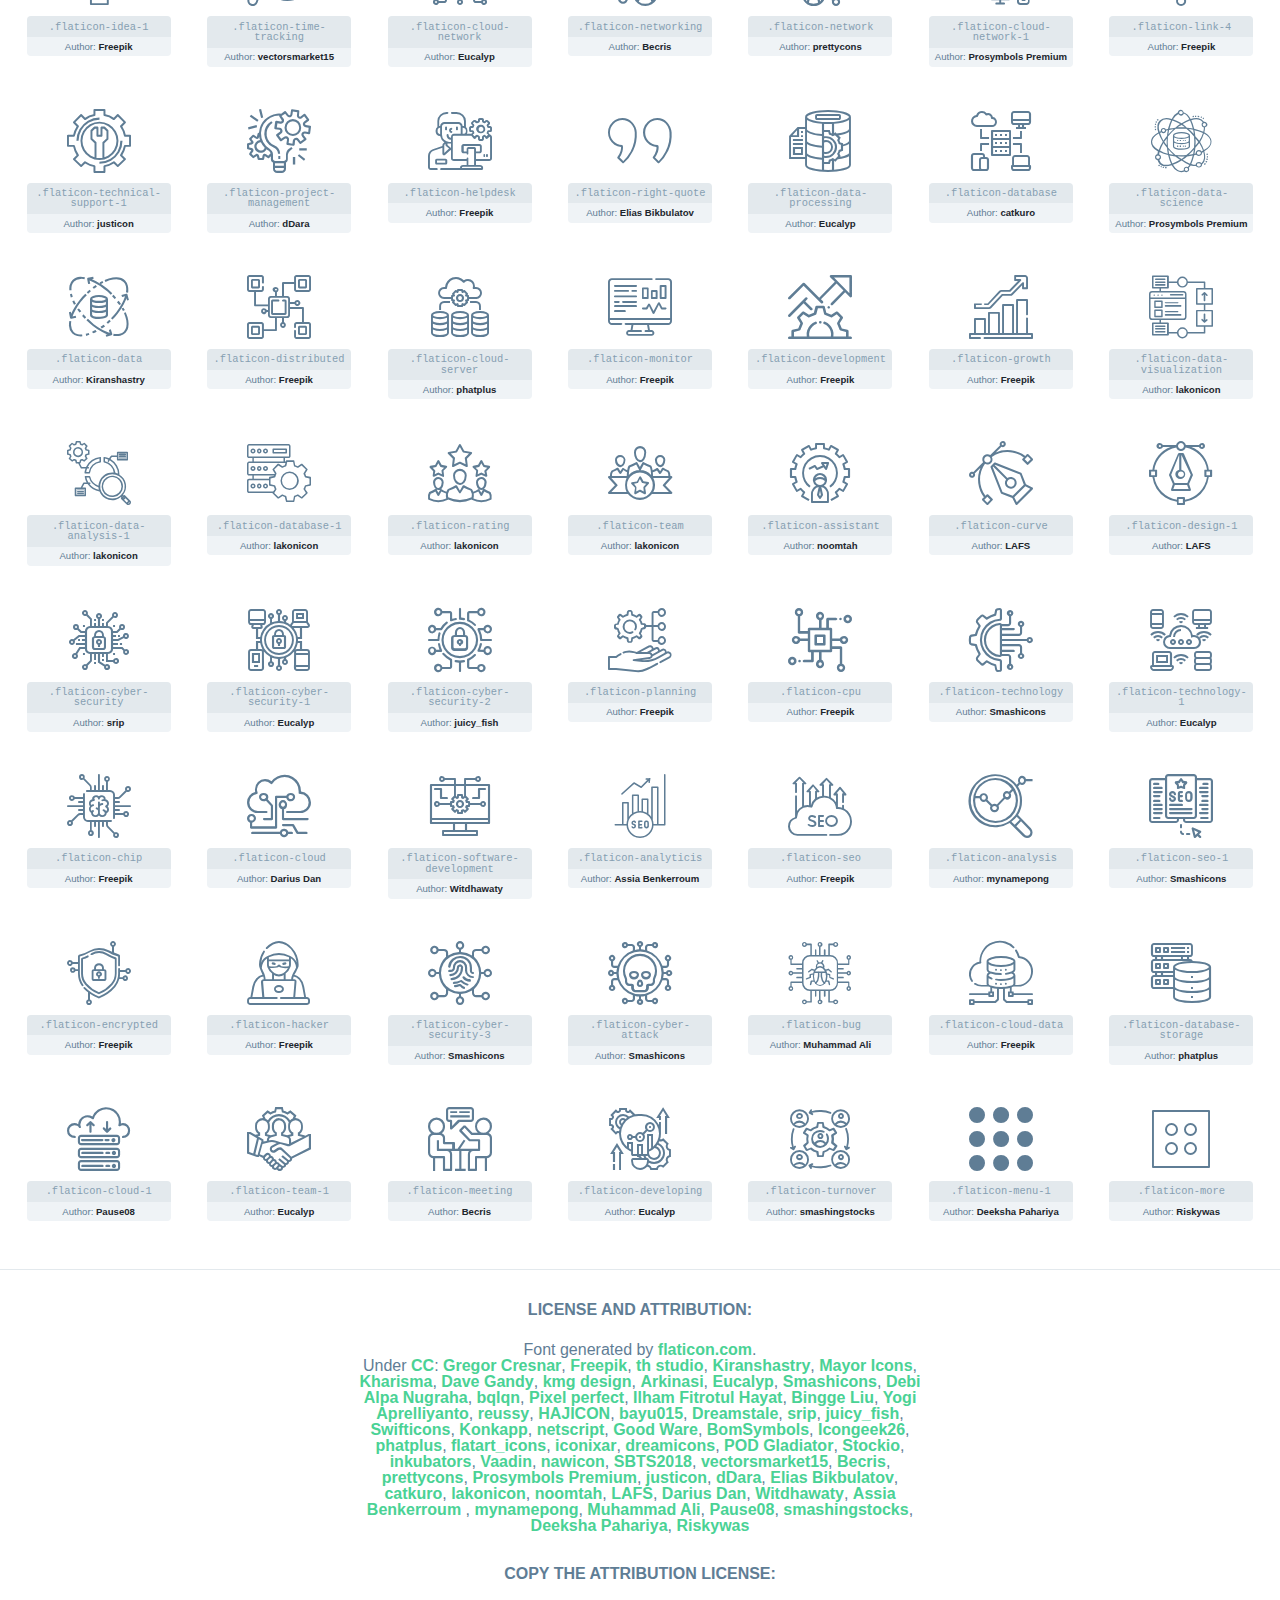
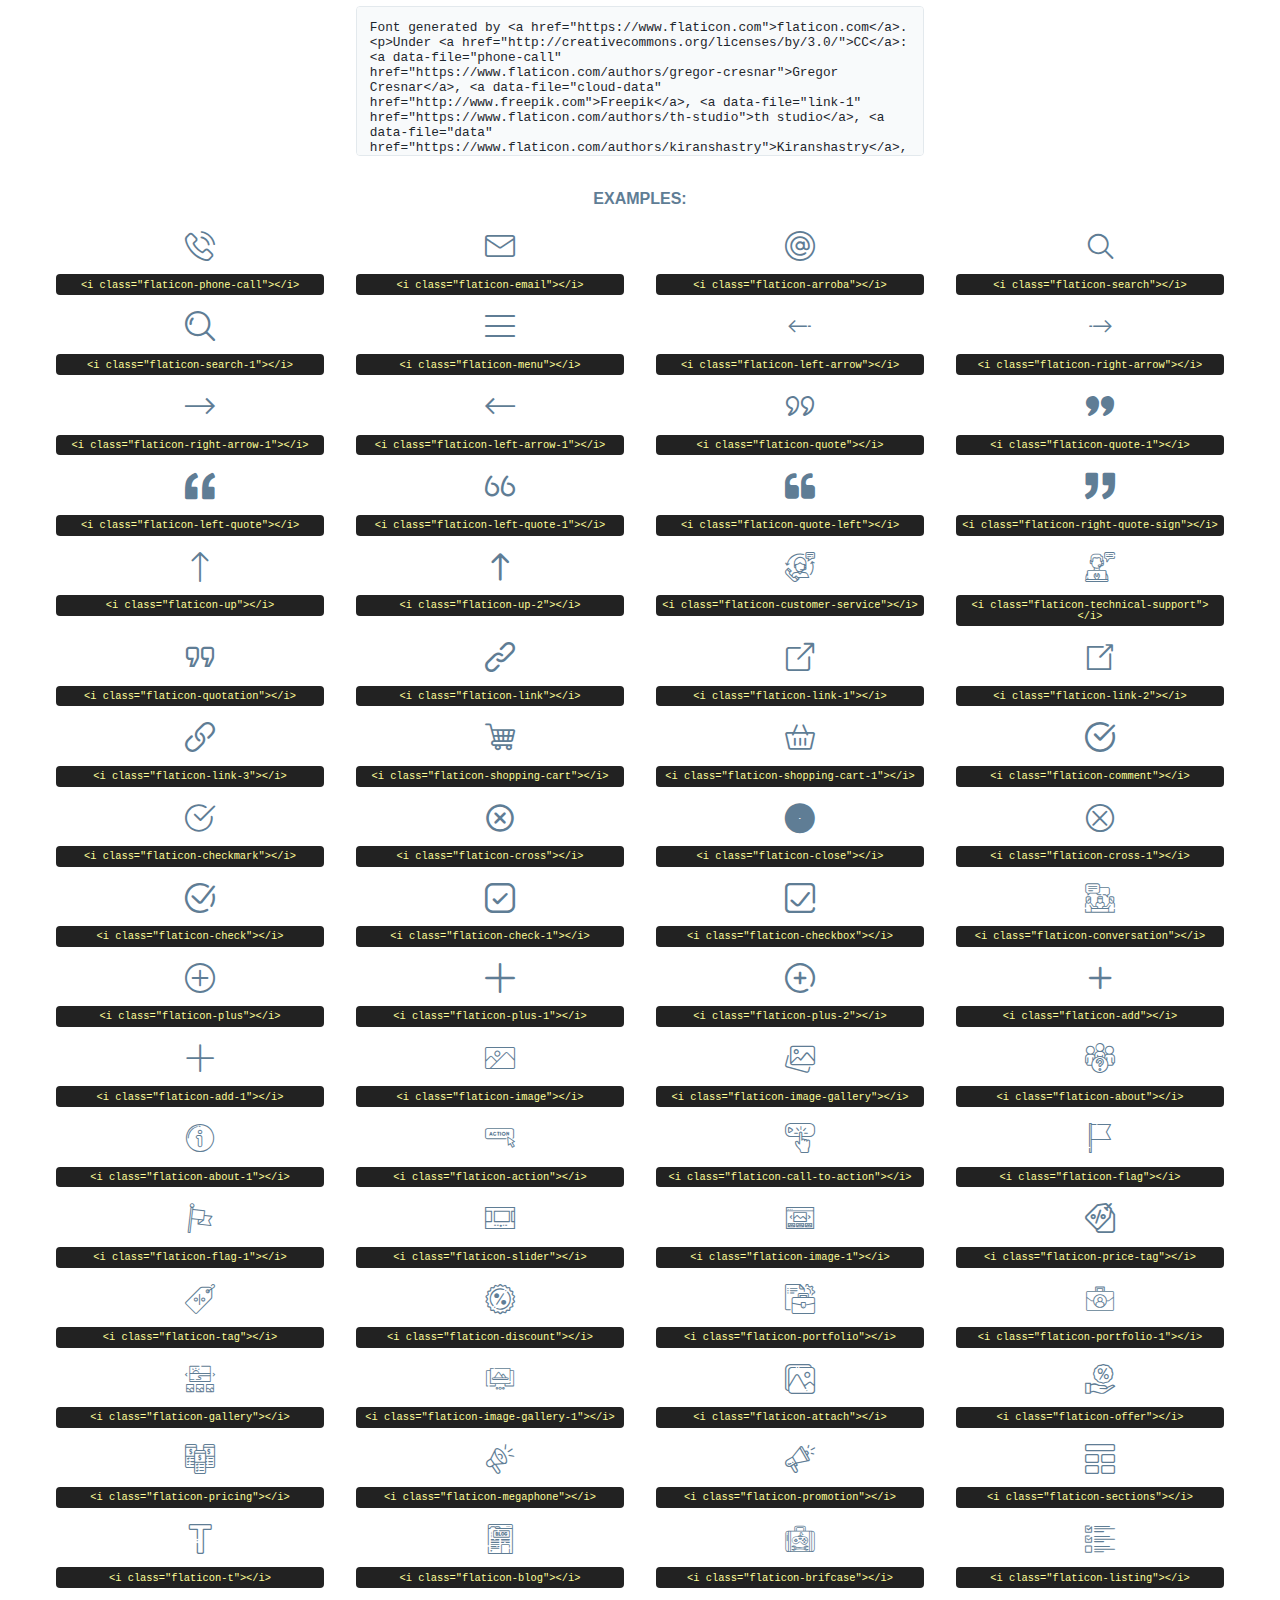
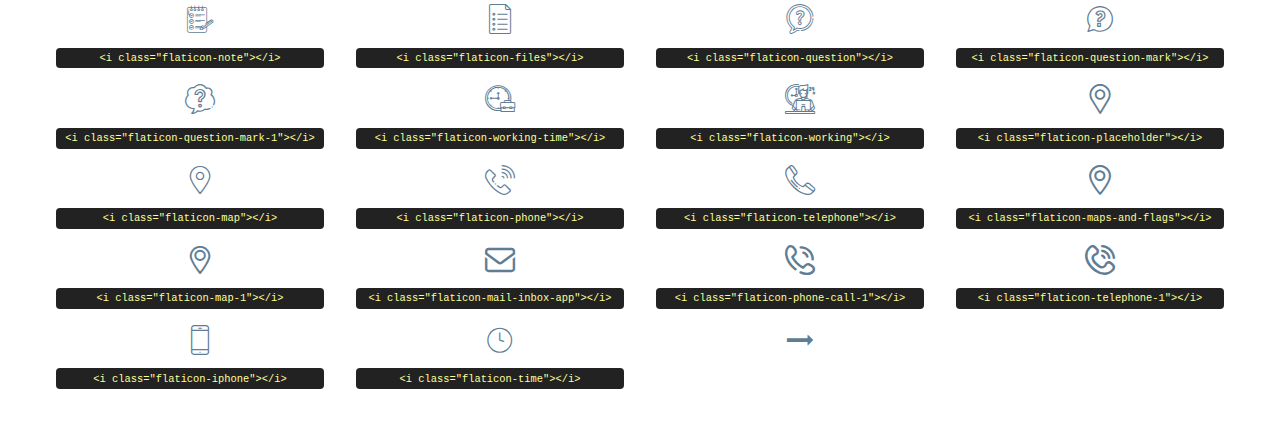
<file: assets/fonts/flaticon.html>
<!DOCTYPE html>
<html lang="en">
<head>
    <title>Flaticon Webfont</title>
    <link rel="stylesheet" type="text/css" href="flaticon.css"/>
    <meta charset="UTF-8">
    <style>
        html, body, div, span, applet, object, iframe,
        h1, h2, h3, h4, h5, h6, p, blockquote, pre,
        a, abbr, acronym, address, big, cite, code,
        del, dfn, em, img, ins, kbd, q, s, samp,
        small, strike, strong, sub, sup, tt, var,
        b, u, i, center,
        dl, dt, dd, ol, ul, li,
        fieldset, form, label, legend,
        table, caption, tbody, tfoot, thead, tr, th, td,
        article, aside, canvas, details, embed,
        figure, figcaption, footer, header, hgroup,
        menu, nav, output, ruby, section, summary,
        time, mark, audio, video {
            margin: 0;
            padding: 0;
            border: 0;
            font-size: 100%;
            font: inherit;
            vertical-align: baseline;
        }

        /* HTML5 display-role reset for older browsers */
        article, aside, details, figcaption, figure,
        footer, header, hgroup, menu, nav, section {
            display: block;
        }

        body {
            line-height: 1;
        }

        ol, ul {
            list-style: none;
        }

        blockquote, q {
            quotes: none;
        }

        blockquote:before, blockquote:after,
        q:before, q:after {
            content: '';
            content: none;
        }

        table {
            border-collapse: collapse;
            border-spacing: 0;
        }

        body {
            font-family: Helvetica, Arial, sans-serif;
            font-size: 16px;
            color: #5f7d95;
        }

        a {
            color: #4AD295;
            font-weight: bold;
            text-decoration: none;
        }

        * {
            -moz-box-sizing: border-box;
            -webkit-box-sizing: border-box;
            box-sizing: border-box;
            margin: 0;
            padding: 0;
        }

        [class^="flaticon-"]:before, [class*=" flaticon-"]:before, [class^="flaticon-"]:after, [class*=" flaticon-"]:after {
            font-family: Flaticon;
            font-size: 30px;
            font-style: normal;
            margin-left: 20px;
            color: #333;
        }

        .wrapper {
            max-width: 600px;
            margin: auto;
            padding: 0 1em;
        }

        .title {
            margin-bottom: 24px;
            text-transform: uppercase;
            font-weight: bold;
        }

        header {
            text-align: center;
            padding: 24px;
        }

        header .logo {
            width: 210px;
            height: auto;
            border: none;
            display: inline-block;
        }

        header strong {
            font-size: 28px;
            font-weight: 500;
            vertical-align: middle;
        }

        .demo {
            margin: 2em auto;
            line-height: 1.25em;
        }

        .demo ul li {
            margin-bottom: 12px;
        }

        .demo ul li code {
            background-color: #1D262D;
            border-radius: 3px;
            padding: 12px;
            display: inline-block;
            color: #fff;
            font-family: Consolas, Monaco, Lucida Console, Liberation Mono, DejaVu Sans Mono, Bitstream Vera Sans Mono, Courier New, monospace;
            font-weight: lighter;
            margin-top: 12px;
            font-size: 13px;
            word-break: break-all;
        }

        .demo ul li code .red {
            color: #EC3A3B;
        }

        .demo ul li code .green {
            color: #4AD295;
        }

        .demo ul li code .yellow {
            color: #FFEEB6;
        }

        .demo ul li code .blue {
            color: #2C8CF4;
        }

        .demo ul li code .purple {
            color: #4949E7;
        }

        .demo ul li code .dots {
            margin-top: 0.5em;
            display: block;
        }

        #glyphs {
            border-bottom: 1px solid #E3E9ED;
            padding: 2em 0;
            text-align: center;
        }

        .glyph {
            display: inline-block;
            width: 9em;
            margin: 1em;
            text-align: center;
            vertical-align: top;
            background: #FFF;
        }

        .glyph .flaticon {
            padding: 10px;
            display: block;
            font-family: "Flaticon";
            font-size: 64px;
            line-height: 1;
        }

        .glyph .flaticon:before {
            font-size: 64px;
            color: #5f7d95;
            margin-left: 0;
        }

        .class-name {
            font-size: 0.65em;
            background-color: #E3E9ED;
            color: #869FB2;
            border-radius: 4px 4px 0 0;
            padding: 0.5em;
            font-family: Consolas, Monaco, Lucida Console, Liberation Mono, DejaVu Sans Mono, Bitstream Vera Sans Mono, Courier New, monospace;
        }

        .author-name {
            font-size: 0.6em;
            background-color: #EFF3F6;
            border-top: 0;
            border-radius: 0 0 4px 4px;
            padding: 0.5em;
        }

        .author-name a {
            color: #1D262D;
        }

        .class-name:last-child {
            font-size: 10px;
            color: #888;
        }

        .class-name:last-child a {
            font-size: 10px;
            color: #555;
        }

        .glyph > input {
            display: block;
            width: 100px;
            margin: 5px auto;
            text-align: center;
            font-size: 12px;
            cursor: text;
        }

        .glyph > input.icon-input {
            font-family: "Flaticon";
            font-size: 16px;
            margin-bottom: 10px;
        }

        .attribution .title {
            margin-top: 2em;
        }

        .attribution textarea {
            background-color: #F8FAFB;
            color: #1D262D;
            padding: 1em;
            border: none;
            box-shadow: none;
            border: 1px solid #E3E9ED;
            border-radius: 4px;
            resize: none;
            width: 100%;
            height: 150px;
            font-size: 0.8em;
            font-family: Consolas, Monaco, Lucida Console, Liberation Mono, DejaVu Sans Mono, Bitstream Vera Sans Mono, Courier New, monospace;
            -webkit-appearance: none;
        }

        .attribution textarea:hover {
            border-color: #CFD9E0;
        }

        .attribution textarea:focus {
            border-color: #4AD295;
        }

        .iconsuse {
            margin: 2em auto;
            text-align: center;
            max-width: 1200px;
        }

        .iconsuse:after {
            content: '';
            display: table;
            clear: both;
        }

        .iconsuse .image {
            float: left;
            width: 25%;
            padding: 0 1em;
        }

        .iconsuse .image p {
            margin-bottom: 1em;
        }

        .iconsuse .image span {
            display: block;
            font-size: 0.65em;
            background-color: #222;
            color: #fff;
            border-radius: 4px;
            padding: 0.5em;
            color: #FFFF99;
            margin-top: 1em;
            font-family: Consolas, Monaco, Lucida Console, Liberation Mono, DejaVu Sans Mono, Bitstream Vera Sans Mono, Courier New, monospace;
        }

        .flaticon:before {
            color: #5f7d95;
        }

        #footer {
            text-align: center;
            background-color: #1D262D;
            color: #869FB2;
            padding: 12px;
            font-size: 14px;
        }

        #footer a {
            font-weight: normal;
        }

        @media (max-width: 960px) {
            .iconsuse .image {
                width: 50%;
            }
        }

        .preview {
            width: 100px;
            display: inline-block;
            margin: 10px;
        }

        .preview .inner {
            display: inline-block;
            width: 100%;
            text-align: center;
            background: #f5f5f5;
            -webkit-border-radius: 3px 3px 0 0;
            -moz-border-radius: 3px 3px 0 0;
            border-radius: 3px 3px 0 0;
        }

        .preview .inner  {
            line-height: 85px;
            font-size: 40px;
            color: #333;
        }

        .label {
            display: inline-block;
            width: 100%;
            box-sizing: border-box;
            padding: 5px;
            font-size: 10px;
            font-family: Monaco, monospace;
            color: #666;
            white-space: nowrap;
            overflow: hidden;
            text-overflow: ellipsis;
            background: #ddd;
            -webkit-border-radius: 0 0 3px 3px;
            -moz-border-radius: 0 0 3px 3px;
            border-radius: 0 0 3px 3px;
            color: #666;
        }
    </style>
</head>
<body>
    <header>
        <a href="https://www.flaticon.com/" target="_blank" class="logo">
            <svg xmlns="http://www.w3.org/2000/svg" viewBox="0 0 394.3 76.5">
                <path d="M156.6,69.4H145.3V7.1h11.3Z" style="fill:#0e2a47"/>
                <path d="M206.2,69.4h-11V64.8a15.4,15.4,0,0,1-12.6,5.7c-11.6,0-20.3-9.5-20.3-22.1s8.8-22.1,20.3-22.1a15.4,15.4,0,0,1,12.6,5.8V27.5h11Zm-32.4-21c0,6.4,4.2,11.6,10.8,11.6s10.8-4.9,10.8-11.6-4.4-11.6-10.8-11.6S173.9,42,173.9,48.4Z"
                      style="fill:#0e2a47"/>
                <path d="M262.5,13.7a7.2,7.2,0,0,1-14.4,0,7.2,7.2,0,1,1,14.4,0ZM261,69.4H249.6v-42H261Z"
                      style="fill:#0e2a47"/>
                <path id="_Trazado_" data-name="&lt;Trazado&gt;"
                      d="M139.6,17.8a16.6,16.6,0,0,0-8-1.4c-3.2.4-4.9,2-4.9,5.9v5.1h13V37.5h-13v32H115.4v-32h-7.8v-10h7.8V22.2c0-9.9,5.2-16.3,15-16.3a23.4,23.4,0,0,1,9.3,1.8Z"
                      style="fill:#0e2a47"/>
                <path d="M235.1,60c-3.5,0-6.3-1.9-6.3-7.1V37.5H244v-10H228.8V15H217.5V27.5h-5.7v10h5.7V53.7c0,10.9,5.3,16.8,15.7,16.8A22.9,22.9,0,0,0,244,68l-4.3-9.1A12.3,12.3,0,0,1,235.1,60Z"
                      style="fill:#0e2a47"/>
                <path d="M348.9,48.4c0,12.6-9.7,22.1-22.7,22.1s-22.7-9.4-22.7-22.1,9.6-22.1,22.7-22.1S348.9,35.8,348.9,48.4Zm-33.9,0c0,6.8,4.8,11.6,11.1,11.6s11.2-4.8,11.2-11.6-4.8-11.6-11.2-11.6S315.1,41.6,315.1,48.4Z"
                      style="fill:#0e2a47"/>
                <path d="M394.3,42.7V69.4H382.9V46.3c0-6.1-3-9.4-8.2-9.4s-8.9,3.2-8.9,9.5v23H354.6v-42h11v4.9c3-4.5,7.6-6.1,12.3-6.1C387.5,26.3,394.3,33,394.3,42.7Z"
                      style="fill:#0e2a47"/>
                <path d="M298,55.7h0a12.4,12.4,0,0,1-8.2,4.2h-.9l-1.8-.2a10,10,0,0,1-7.4-5.6,13.2,13.2,0,0,1-1.2-5.8,13,13,0,0,1,1.3-5.9,10.1,10.1,0,0,1,7.5-5.5h2.4a11.7,11.7,0,0,1,8.3,4.2l5.5-9.6a19.9,19.9,0,0,0-8.1-4.3,23.4,23.4,0,0,0-6.1-.8,25.2,25.2,0,0,0-7.5,1.1,20.9,20.9,0,0,0-8,4.6,21.9,21.9,0,0,0-6.8,16.4,21.9,21.9,0,0,0,6.7,16.3,20.9,20.9,0,0,0,8,4.6,25.2,25.2,0,0,0,7.7,1.2,23.6,23.6,0,0,0,6.2-.8,20,20,0,0,0,8.1-4.4Z"
                      style="fill:#0e2a47"/>
                <path d="M46.3,26.5H26.9L20.8,16H52.4L61.6,0H9.4A9.3,9.3,0,0,0,1.3,4.7a9.3,9.3,0,0,0,0,9.4L34.6,71.8a9.4,9.4,0,0,0,16.2,0l1.1-1.9L36.6,43.3Z"
                      style="fill:#4ad295"/>
                <path d="M84.2,4.7A9.3,9.3,0,0,0,76.1,0H73.8l-25,43.3,9.2,16L84.2,14A9.3,9.3,0,0,0,84.2,4.7Z"
                      style="fill:#4ad295"/>
            </svg>
        </a>
    </header>
    <section class="demo wrapper">

        <p class="title">Webfont Instructions</p>

        <ul>
            <li>
                <span class="num">1. </span>Copy the "Fonts" files and CSS files to your website CSS folder.
            </li>
            <li>
                <span class="num">2. </span>Add the CSS link to your website source code on header.
                <code class="big">
                    &lt;<span class="red">head</span>&gt;
                    <br/><span class="dots">...</span>
                    <br/>&lt;<span class="red">link</span> <span class="green">rel</span>=<span
                        class="yellow">"stylesheet"</span> <span class="green">type</span>=<span
                        class="yellow">"text/css"</span> <span class="green">href</span>=<span class="yellow">"your_website_domain/css_root/flaticon.css"</span>&gt;
                    <br/><span class="dots">...</span>
                    <br/>&lt;/<span class="red">head</span>&gt;
                </code>
            </li>

            <li>
                <p>
                    <span class="num">3. </span>Use the icon class on <code>"<span class="blue">display</span>:<span
                        class="purple"> inline</span>"</code> elements:
                    <br/>
                    Use example: <code>&lt;<span class="red">i</span> <span class="green">class</span>=<span class="yellow">&quot;flaticon-airplane49&quot;</span>&gt;&lt;/<span
                        class="red">i</span>&gt;</code> or <code>&lt;<span class="red">span</span> <span
                        class="green">class</span>=<span class="yellow">&quot;flaticon-airplane49&quot;</span>&gt;&lt;/<span
                        class="red">span</span>&gt;</code>
            </li>
        </ul>

    </section>
    <section id="glyphs">
            <div class="glyph">
                <i class="flaticon flaticon-phone-call"></i>
                <div class="class-name">.flaticon-phone-call</div>
                <div class="author-name">Author: <a data-file="phone-call" href="https://www.flaticon.com/authors/gregor-cresnar">Gregor Cresnar</a> </div>
            </div>

            <div class="glyph">
                <i class="flaticon flaticon-email"></i>
                <div class="class-name">.flaticon-email</div>
                <div class="author-name">Author: <a data-file="email" href="http://www.freepik.com">Freepik</a> </div>
            </div>

            <div class="glyph">
                <i class="flaticon flaticon-arroba"></i>
                <div class="class-name">.flaticon-arroba</div>
                <div class="author-name">Author: <a data-file="arroba" href="http://www.freepik.com">Freepik</a> </div>
            </div>

            <div class="glyph">
                <i class="flaticon flaticon-search"></i>
                <div class="class-name">.flaticon-search</div>
                <div class="author-name">Author: <a data-file="search" href="https://www.flaticon.com/authors/th-studio">th studio</a> </div>
            </div>

            <div class="glyph">
                <i class="flaticon flaticon-search-1"></i>
                <div class="class-name">.flaticon-search-1</div>
                <div class="author-name">Author: <a data-file="search-1" href="https://www.flaticon.com/authors/kiranshastry">Kiranshastry</a> </div>
            </div>

            <div class="glyph">
                <i class="flaticon flaticon-menu"></i>
                <div class="class-name">.flaticon-menu</div>
                <div class="author-name">Author: <a data-file="menu" href="https://www.flaticon.com/authors/mayor-icons">Mayor Icons</a> </div>
            </div>

            <div class="glyph">
                <i class="flaticon flaticon-left-arrow"></i>
                <div class="class-name">.flaticon-left-arrow</div>
                <div class="author-name">Author: <a data-file="left-arrow" href="https://www.flaticon.com/authors/kharisma">Kharisma</a> </div>
            </div>

            <div class="glyph">
                <i class="flaticon flaticon-right-arrow"></i>
                <div class="class-name">.flaticon-right-arrow</div>
                <div class="author-name">Author: <a data-file="right-arrow" href="https://www.flaticon.com/authors/kharisma">Kharisma</a> </div>
            </div>

            <div class="glyph">
                <i class="flaticon flaticon-right-arrow-1"></i>
                <div class="class-name">.flaticon-right-arrow-1</div>
                <div class="author-name">Author: <a data-file="right-arrow-1" href="http://www.freepik.com">Freepik</a> </div>
            </div>

            <div class="glyph">
                <i class="flaticon flaticon-left-arrow-1"></i>
                <div class="class-name">.flaticon-left-arrow-1</div>
                <div class="author-name">Author: <a data-file="left-arrow-1" href="http://www.freepik.com">Freepik</a> </div>
            </div>

            <div class="glyph">
                <i class="flaticon flaticon-quote"></i>
                <div class="class-name">.flaticon-quote</div>
                <div class="author-name">Author: <a data-file="quote" href="https://www.flaticon.com/authors/mayor-icons">Mayor Icons</a> </div>
            </div>

            <div class="glyph">
                <i class="flaticon flaticon-quote-1"></i>
                <div class="class-name">.flaticon-quote-1</div>
                <div class="author-name">Author: <a data-file="quote-1" href="https://www.flaticon.com/authors/mayor-icons">Mayor Icons</a> </div>
            </div>

            <div class="glyph">
                <i class="flaticon flaticon-left-quote"></i>
                <div class="class-name">.flaticon-left-quote</div>
                <div class="author-name">Author: <a data-file="left-quote" href="http://www.freepik.com">Freepik</a> </div>
            </div>

            <div class="glyph">
                <i class="flaticon flaticon-left-quote-1"></i>
                <div class="class-name">.flaticon-left-quote-1</div>
                <div class="author-name">Author: <a data-file="left-quote-1" href="http://www.freepik.com">Freepik</a> </div>
            </div>

            <div class="glyph">
                <i class="flaticon flaticon-quote-left"></i>
                <div class="class-name">.flaticon-quote-left</div>
                <div class="author-name">Author: <a data-file="quote-left" href="https://www.flaticon.com/authors/dave-gandy">Dave Gandy</a> </div>
            </div>

            <div class="glyph">
                <i class="flaticon flaticon-right-quote-sign"></i>
                <div class="class-name">.flaticon-right-quote-sign</div>
                <div class="author-name">Author: <a data-file="right-quote-sign" href="http://www.freepik.com">Freepik</a> </div>
            </div>

            <div class="glyph">
                <i class="flaticon flaticon-up"></i>
                <div class="class-name">.flaticon-up</div>
                <div class="author-name">Author: <a data-file="up" href="https://www.flaticon.com/authors/kmg-design">kmg design</a> </div>
            </div>

            <div class="glyph">
                <i class="flaticon flaticon-up-2"></i>
                <div class="class-name">.flaticon-up-2</div>
                <div class="author-name">Author: <a data-file="up-2" href="https://www.flaticon.com/authors/arkinasi">Arkinasi</a> </div>
            </div>

            <div class="glyph">
                <i class="flaticon flaticon-customer-service"></i>
                <div class="class-name">.flaticon-customer-service</div>
                <div class="author-name">Author: <a data-file="customer-service" href="https://www.flaticon.com/authors/eucalyp">Eucalyp</a> </div>
            </div>

            <div class="glyph">
                <i class="flaticon flaticon-technical-support"></i>
                <div class="class-name">.flaticon-technical-support</div>
                <div class="author-name">Author: <a data-file="technical-support" href="http://www.freepik.com">Freepik</a> </div>
            </div>

            <div class="glyph">
                <i class="flaticon flaticon-quotation"></i>
                <div class="class-name">.flaticon-quotation</div>
                <div class="author-name">Author: <a data-file="quotation" href="http://www.freepik.com">Freepik</a> </div>
            </div>

            <div class="glyph">
                <i class="flaticon flaticon-link"></i>
                <div class="class-name">.flaticon-link</div>
                <div class="author-name">Author: <a data-file="link" href="https://www.flaticon.com/authors/smashicons">Smashicons</a> </div>
            </div>

            <div class="glyph">
                <i class="flaticon flaticon-link-1"></i>
                <div class="class-name">.flaticon-link-1</div>
                <div class="author-name">Author: <a data-file="link-1" href="https://www.flaticon.com/authors/th-studio">th studio</a> </div>
            </div>

            <div class="glyph">
                <i class="flaticon flaticon-link-2"></i>
                <div class="class-name">.flaticon-link-2</div>
                <div class="author-name">Author: <a data-file="link-2" href="https://www.flaticon.com/authors/debi-alpa-nugraha">Debi Alpa Nugraha</a> </div>
            </div>

            <div class="glyph">
                <i class="flaticon flaticon-link-3"></i>
                <div class="class-name">.flaticon-link-3</div>
                <div class="author-name">Author: <a data-file="link-3" href="http://www.freepik.com">Freepik</a> </div>
            </div>

            <div class="glyph">
                <i class="flaticon flaticon-shopping-cart"></i>
                <div class="class-name">.flaticon-shopping-cart</div>
                <div class="author-name">Author: <a data-file="shopping-cart" href="http://www.freepik.com">Freepik</a> </div>
            </div>

            <div class="glyph">
                <i class="flaticon flaticon-shopping-cart-1"></i>
                <div class="class-name">.flaticon-shopping-cart-1</div>
                <div class="author-name">Author: <a data-file="shopping-cart-1" href="http://www.freepik.com">Freepik</a> </div>
            </div>

            <div class="glyph">
                <i class="flaticon flaticon-comment"></i>
                <div class="class-name">.flaticon-comment</div>
                <div class="author-name">Author: <a data-file="comment" href="https://www.flaticon.com/authors/bqlqn">bqlqn</a> </div>
            </div>

            <div class="glyph">
                <i class="flaticon flaticon-checkmark"></i>
                <div class="class-name">.flaticon-checkmark</div>
                <div class="author-name">Author: <a data-file="checkmark" href="https://www.flaticon.com/authors/pixel-perfect">Pixel perfect</a> </div>
            </div>

            <div class="glyph">
                <i class="flaticon flaticon-cross"></i>
                <div class="class-name">.flaticon-cross</div>
                <div class="author-name">Author: <a data-file="cross" href="https://www.flaticon.com/authors/ilham-fitrotul-hayat">Ilham Fitrotul Hayat</a> </div>
            </div>

            <div class="glyph">
                <i class="flaticon flaticon-close"></i>
                <div class="class-name">.flaticon-close</div>
                <div class="author-name">Author: <a data-file="close" href="https://www.flaticon.com/authors/bingge-liu">Bingge Liu</a> </div>
            </div>

            <div class="glyph">
                <i class="flaticon flaticon-cross-1"></i>
                <div class="class-name">.flaticon-cross-1</div>
                <div class="author-name">Author: <a data-file="cross-1" href="https://www.flaticon.com/authors/yogi-aprelliyanto">Yogi Aprelliyanto</a> </div>
            </div>

            <div class="glyph">
                <i class="flaticon flaticon-check"></i>
                <div class="class-name">.flaticon-check</div>
                <div class="author-name">Author: <a data-file="check" href="http://www.freepik.com">Freepik</a> </div>
            </div>

            <div class="glyph">
                <i class="flaticon flaticon-check-1"></i>
                <div class="class-name">.flaticon-check-1</div>
                <div class="author-name">Author: <a data-file="check-1" href="https://www.flaticon.com/authors/reussy">reussy</a> </div>
            </div>

            <div class="glyph">
                <i class="flaticon flaticon-checkbox"></i>
                <div class="class-name">.flaticon-checkbox</div>
                <div class="author-name">Author: <a data-file="checkbox" href="http://www.freepik.com">Freepik</a> </div>
            </div>

            <div class="glyph">
                <i class="flaticon flaticon-conversation"></i>
                <div class="class-name">.flaticon-conversation</div>
                <div class="author-name">Author: <a data-file="conversation" href="http://www.freepik.com">Freepik</a> </div>
            </div>

            <div class="glyph">
                <i class="flaticon flaticon-plus"></i>
                <div class="class-name">.flaticon-plus</div>
                <div class="author-name">Author: <a data-file="plus" href="https://www.flaticon.com/authors/hajicon">HAJICON</a> </div>
            </div>

            <div class="glyph">
                <i class="flaticon flaticon-plus-1"></i>
                <div class="class-name">.flaticon-plus-1</div>
                <div class="author-name">Author: <a data-file="plus-1" href="http://www.freepik.com">Freepik</a> </div>
            </div>

            <div class="glyph">
                <i class="flaticon flaticon-plus-2"></i>
                <div class="class-name">.flaticon-plus-2</div>
                <div class="author-name">Author: <a data-file="plus-2" href="http://www.freepik.com">Freepik</a> </div>
            </div>

            <div class="glyph">
                <i class="flaticon flaticon-add"></i>
                <div class="class-name">.flaticon-add</div>
                <div class="author-name">Author: <a data-file="add" href="https://www.flaticon.com/authors/bingge-liu">Bingge Liu</a> </div>
            </div>

            <div class="glyph">
                <i class="flaticon flaticon-add-1"></i>
                <div class="class-name">.flaticon-add-1</div>
                <div class="author-name">Author: <a data-file="add-1" href="https://www.flaticon.com/authors/bayu015">bayu015</a> </div>
            </div>

            <div class="glyph">
                <i class="flaticon flaticon-image"></i>
                <div class="class-name">.flaticon-image</div>
                <div class="author-name">Author: <a data-file="image" href="https://www.flaticon.com/authors/dreamstale">Dreamstale</a> </div>
            </div>

            <div class="glyph">
                <i class="flaticon flaticon-image-gallery"></i>
                <div class="class-name">.flaticon-image-gallery</div>
                <div class="author-name">Author: <a data-file="image-gallery" href="https://www.flaticon.com/authors/pixel-perfect">Pixel perfect</a> </div>
            </div>

            <div class="glyph">
                <i class="flaticon flaticon-about"></i>
                <div class="class-name">.flaticon-about</div>
                <div class="author-name">Author: <a data-file="about" href="https://www.flaticon.com/authors/smashicons">Smashicons</a> </div>
            </div>

            <div class="glyph">
                <i class="flaticon flaticon-about-1"></i>
                <div class="class-name">.flaticon-about-1</div>
                <div class="author-name">Author: <a data-file="about-1" href="https://www.flaticon.com/authors/srip">srip</a> </div>
            </div>

            <div class="glyph">
                <i class="flaticon flaticon-action"></i>
                <div class="class-name">.flaticon-action</div>
                <div class="author-name">Author: <a data-file="action" href="http://www.freepik.com">Freepik</a> </div>
            </div>

            <div class="glyph">
                <i class="flaticon flaticon-call-to-action"></i>
                <div class="class-name">.flaticon-call-to-action</div>
                <div class="author-name">Author: <a data-file="call-to-action" href="https://www.flaticon.com/authors/juicy-fish">juicy_fish</a> </div>
            </div>

            <div class="glyph">
                <i class="flaticon flaticon-flag"></i>
                <div class="class-name">.flaticon-flag</div>
                <div class="author-name">Author: <a data-file="flag" href="http://www.freepik.com">Freepik</a> </div>
            </div>

            <div class="glyph">
                <i class="flaticon flaticon-flag-1"></i>
                <div class="class-name">.flaticon-flag-1</div>
                <div class="author-name">Author: <a data-file="flag-1" href="https://www.flaticon.com/authors/kmg-design">kmg design</a> </div>
            </div>

            <div class="glyph">
                <i class="flaticon flaticon-slider"></i>
                <div class="class-name">.flaticon-slider</div>
                <div class="author-name">Author: <a data-file="slider" href="https://www.flaticon.com/authors/swifticons">Swifticons</a> </div>
            </div>

            <div class="glyph">
                <i class="flaticon flaticon-image-1"></i>
                <div class="class-name">.flaticon-image-1</div>
                <div class="author-name">Author: <a data-file="image-1" href="https://www.flaticon.com/authors/konkapp">Konkapp</a> </div>
            </div>

            <div class="glyph">
                <i class="flaticon flaticon-price-tag"></i>
                <div class="class-name">.flaticon-price-tag</div>
                <div class="author-name">Author: <a data-file="price-tag" href="http://www.freepik.com">Freepik</a> </div>
            </div>

            <div class="glyph">
                <i class="flaticon flaticon-tag"></i>
                <div class="class-name">.flaticon-tag</div>
                <div class="author-name">Author: <a data-file="tag" href="http://www.freepik.com">Freepik</a> </div>
            </div>

            <div class="glyph">
                <i class="flaticon flaticon-discount"></i>
                <div class="class-name">.flaticon-discount</div>
                <div class="author-name">Author: <a data-file="discount" href="http://www.freepik.com">Freepik</a> </div>
            </div>

            <div class="glyph">
                <i class="flaticon flaticon-portfolio"></i>
                <div class="class-name">.flaticon-portfolio</div>
                <div class="author-name">Author: <a data-file="portfolio" href="https://www.flaticon.com/authors/netscript">netscript</a> </div>
            </div>

            <div class="glyph">
                <i class="flaticon flaticon-portfolio-1"></i>
                <div class="class-name">.flaticon-portfolio-1</div>
                <div class="author-name">Author: <a data-file="portfolio-1" href="https://www.flaticon.com/authors/good-ware">Good Ware</a> </div>
            </div>

            <div class="glyph">
                <i class="flaticon flaticon-gallery"></i>
                <div class="class-name">.flaticon-gallery</div>
                <div class="author-name">Author: <a data-file="gallery" href="http://www.freepik.com">Freepik</a> </div>
            </div>

            <div class="glyph">
                <i class="flaticon flaticon-image-gallery-1"></i>
                <div class="class-name">.flaticon-image-gallery-1</div>
                <div class="author-name">Author: <a data-file="image-gallery-1" href="http://www.freepik.com">Freepik</a> </div>
            </div>

            <div class="glyph">
                <i class="flaticon flaticon-attach"></i>
                <div class="class-name">.flaticon-attach</div>
                <div class="author-name">Author: <a data-file="attach" href="http://www.freepik.com">Freepik</a> </div>
            </div>

            <div class="glyph">
                <i class="flaticon flaticon-offer"></i>
                <div class="class-name">.flaticon-offer</div>
                <div class="author-name">Author: <a data-file="offer" href="https://www.flaticon.com/authors/kiranshastry">Kiranshastry</a> </div>
            </div>

            <div class="glyph">
                <i class="flaticon flaticon-pricing"></i>
                <div class="class-name">.flaticon-pricing</div>
                <div class="author-name">Author: <a data-file="pricing" href="https://www.flaticon.com/authors/smashicons">Smashicons</a> </div>
            </div>

            <div class="glyph">
                <i class="flaticon flaticon-megaphone"></i>
                <div class="class-name">.flaticon-megaphone</div>
                <div class="author-name">Author: <a data-file="megaphone" href="https://www.flaticon.com/authors/bomsymbols">BomSymbols</a> </div>
            </div>

            <div class="glyph">
                <i class="flaticon flaticon-promotion"></i>
                <div class="class-name">.flaticon-promotion</div>
                <div class="author-name">Author: <a data-file="promotion" href="http://www.freepik.com">Freepik</a> </div>
            </div>

            <div class="glyph">
                <i class="flaticon flaticon-sections"></i>
                <div class="class-name">.flaticon-sections</div>
                <div class="author-name">Author: <a data-file="sections" href="https://www.flaticon.com/authors/pixel-perfect">Pixel perfect</a> </div>
            </div>

            <div class="glyph">
                <i class="flaticon flaticon-t"></i>
                <div class="class-name">.flaticon-t</div>
                <div class="author-name">Author: <a data-file="t" href="http://www.freepik.com">Freepik</a> </div>
            </div>

            <div class="glyph">
                <i class="flaticon flaticon-blog"></i>
                <div class="class-name">.flaticon-blog</div>
                <div class="author-name">Author: <a data-file="blog" href="http://www.freepik.com">Freepik</a> </div>
            </div>

            <div class="glyph">
                <i class="flaticon flaticon-brifcase"></i>
                <div class="class-name">.flaticon-brifcase</div>
                <div class="author-name">Author: <a data-file="brifcase" href="https://www.flaticon.com/authors/icongeek26">Icongeek26</a> </div>
            </div>

            <div class="glyph">
                <i class="flaticon flaticon-listing"></i>
                <div class="class-name">.flaticon-listing</div>
                <div class="author-name">Author: <a data-file="listing" href="http://www.freepik.com">Freepik</a> </div>
            </div>

            <div class="glyph">
                <i class="flaticon flaticon-note"></i>
                <div class="class-name">.flaticon-note</div>
                <div class="author-name">Author: <a data-file="note" href="https://www.flaticon.com/authors/icongeek26">Icongeek26</a> </div>
            </div>

            <div class="glyph">
                <i class="flaticon flaticon-files"></i>
                <div class="class-name">.flaticon-files</div>
                <div class="author-name">Author: <a data-file="files" href="https://www.flaticon.com/authors/phatplus">phatplus</a> </div>
            </div>

            <div class="glyph">
                <i class="flaticon flaticon-question"></i>
                <div class="class-name">.flaticon-question</div>
                <div class="author-name">Author: <a data-file="question" href="http://www.freepik.com">Freepik</a> </div>
            </div>

            <div class="glyph">
                <i class="flaticon flaticon-question-mark"></i>
                <div class="class-name">.flaticon-question-mark</div>
                <div class="author-name">Author: <a data-file="question-mark" href="https://www.flaticon.com/authors/flatart-icons">flatart_icons</a> </div>
            </div>

            <div class="glyph">
                <i class="flaticon flaticon-question-mark-1"></i>
                <div class="class-name">.flaticon-question-mark-1</div>
                <div class="author-name">Author: <a data-file="question-mark-1" href="http://www.freepik.com">Freepik</a> </div>
            </div>

            <div class="glyph">
                <i class="flaticon flaticon-working-time"></i>
                <div class="class-name">.flaticon-working-time</div>
                <div class="author-name">Author: <a data-file="working-time" href="https://www.flaticon.com/authors/iconixar">iconixar</a> </div>
            </div>

            <div class="glyph">
                <i class="flaticon flaticon-working"></i>
                <div class="class-name">.flaticon-working</div>
                <div class="author-name">Author: <a data-file="working" href="https://www.flaticon.com/authors/dreamicons">dreamicons</a> </div>
            </div>

            <div class="glyph">
                <i class="flaticon flaticon-placeholder"></i>
                <div class="class-name">.flaticon-placeholder</div>
                <div class="author-name">Author: <a data-file="placeholder" href="http://www.freepik.com">Freepik</a> </div>
            </div>

            <div class="glyph">
                <i class="flaticon flaticon-map"></i>
                <div class="class-name">.flaticon-map</div>
                <div class="author-name">Author: <a data-file="map" href="https://www.flaticon.com/authors/pod-gladiator">POD Gladiator</a> </div>
            </div>

            <div class="glyph">
                <i class="flaticon flaticon-phone"></i>
                <div class="class-name">.flaticon-phone</div>
                <div class="author-name">Author: <a data-file="phone" href="http://www.freepik.com">Freepik</a> </div>
            </div>

            <div class="glyph">
                <i class="flaticon flaticon-telephone"></i>
                <div class="class-name">.flaticon-telephone</div>
                <div class="author-name">Author: <a data-file="telephone" href="http://www.freepik.com">Freepik</a> </div>
            </div>

            <div class="glyph">
                <i class="flaticon flaticon-maps-and-flags"></i>
                <div class="class-name">.flaticon-maps-and-flags</div>
                <div class="author-name">Author: <a data-file="maps-and-flags" href="http://www.freepik.com">Freepik</a> </div>
            </div>

            <div class="glyph">
                <i class="flaticon flaticon-map-1"></i>
                <div class="class-name">.flaticon-map-1</div>
                <div class="author-name">Author: <a data-file="map-1" href="https://www.flaticon.com/authors/yogi-aprelliyanto">Yogi Aprelliyanto</a> </div>
            </div>

            <div class="glyph">
                <i class="flaticon flaticon-mail-inbox-app"></i>
                <div class="class-name">.flaticon-mail-inbox-app</div>
                <div class="author-name">Author: <a data-file="mail-inbox-app" href="http://www.freepik.com">Freepik</a> </div>
            </div>

            <div class="glyph">
                <i class="flaticon flaticon-phone-call-1"></i>
                <div class="class-name">.flaticon-phone-call-1</div>
                <div class="author-name">Author: <a data-file="phone-call-1" href="http://www.freepik.com">Freepik</a> </div>
            </div>

            <div class="glyph">
                <i class="flaticon flaticon-telephone-1"></i>
                <div class="class-name">.flaticon-telephone-1</div>
                <div class="author-name">Author: <a data-file="telephone-1" href="http://www.freepik.com">Freepik</a> </div>
            </div>

            <div class="glyph">
                <i class="flaticon flaticon-iphone"></i>
                <div class="class-name">.flaticon-iphone</div>
                <div class="author-name">Author: <a data-file="iphone" href="https://www.flaticon.com/authors/stockio">Stockio</a> </div>
            </div>

            <div class="glyph">
                <i class="flaticon flaticon-time"></i>
                <div class="class-name">.flaticon-time</div>
                <div class="author-name">Author: <a data-file="time" href="https://www.flaticon.com/authors/inkubators">inkubators</a> </div>
            </div>

            <div class="glyph">
                <i class="flaticon flaticon-long-right-arrow"></i>
                <div class="class-name">.flaticon-long-right-arrow</div>
                <div class="author-name">Author: <a data-file="long-right-arrow" href="https://www.flaticon.com/authors/vaadin">Vaadin</a> </div>
            </div>

            <div class="glyph">
                <i class="flaticon flaticon-long-left-arrow"></i>
                <div class="class-name">.flaticon-long-left-arrow</div>
                <div class="author-name">Author: <a data-file="long-left-arrow" href="https://www.flaticon.com/authors/vaadin">Vaadin</a> </div>
            </div>

            <div class="glyph">
                <i class="flaticon flaticon-quotation-1"></i>
                <div class="class-name">.flaticon-quotation-1</div>
                <div class="author-name">Author: <a data-file="quotation-1" href="http://www.freepik.com">Freepik</a> </div>
            </div>

            <div class="glyph">
                <i class="flaticon flaticon-internet"></i>
                <div class="class-name">.flaticon-internet</div>
                <div class="author-name">Author: <a data-file="internet" href="http://www.freepik.com">Freepik</a> </div>
            </div>

            <div class="glyph">
                <i class="flaticon flaticon-pencil"></i>
                <div class="class-name">.flaticon-pencil</div>
                <div class="author-name">Author: <a data-file="pencil" href="https://www.flaticon.com/authors/dreamstale">Dreamstale</a> </div>
            </div>

            <div class="glyph">
                <i class="flaticon flaticon-connection"></i>
                <div class="class-name">.flaticon-connection</div>
                <div class="author-name">Author: <a data-file="connection" href="https://www.flaticon.com/authors/dreamstale">Dreamstale</a> </div>
            </div>

            <div class="glyph">
                <i class="flaticon flaticon-computer"></i>
                <div class="class-name">.flaticon-computer</div>
                <div class="author-name">Author: <a data-file="computer" href="https://www.flaticon.com/authors/dreamstale">Dreamstale</a> </div>
            </div>

            <div class="glyph">
                <i class="flaticon flaticon-brainstorming"></i>
                <div class="class-name">.flaticon-brainstorming</div>
                <div class="author-name">Author: <a data-file="brainstorming" href="https://www.flaticon.com/authors/eucalyp">Eucalyp</a> </div>
            </div>

            <div class="glyph">
                <i class="flaticon flaticon-design"></i>
                <div class="class-name">.flaticon-design</div>
                <div class="author-name">Author: <a data-file="design" href="http://www.freepik.com">Freepik</a> </div>
            </div>

            <div class="glyph">
                <i class="flaticon flaticon-software"></i>
                <div class="class-name">.flaticon-software</div>
                <div class="author-name">Author: <a data-file="software" href="http://www.freepik.com">Freepik</a> </div>
            </div>

            <div class="glyph">
                <i class="flaticon flaticon-layers"></i>
                <div class="class-name">.flaticon-layers</div>
                <div class="author-name">Author: <a data-file="layers" href="https://www.flaticon.com/authors/juicy-fish">juicy_fish</a> </div>
            </div>

            <div class="glyph">
                <i class="flaticon flaticon-data-analysis"></i>
                <div class="class-name">.flaticon-data-analysis</div>
                <div class="author-name">Author: <a data-file="data-analysis" href="https://www.flaticon.com/authors/eucalyp">Eucalyp</a> </div>
            </div>

            <div class="glyph">
                <i class="flaticon flaticon-3d-model"></i>
                <div class="class-name">.flaticon-3d-model</div>
                <div class="author-name">Author: <a data-file="3d-model" href="http://www.freepik.com">Freepik</a> </div>
            </div>

            <div class="glyph">
                <i class="flaticon flaticon-tech"></i>
                <div class="class-name">.flaticon-tech</div>
                <div class="author-name">Author: <a data-file="tech" href="https://www.flaticon.com/authors/pixel-perfect">Pixel perfect</a> </div>
            </div>

            <div class="glyph">
                <i class="flaticon flaticon-coding"></i>
                <div class="class-name">.flaticon-coding</div>
                <div class="author-name">Author: <a data-file="coding" href="https://www.flaticon.com/authors/nawicon">nawicon</a> </div>
            </div>

            <div class="glyph">
                <i class="flaticon flaticon-startup"></i>
                <div class="class-name">.flaticon-startup</div>
                <div class="author-name">Author: <a data-file="startup" href="http://www.freepik.com">Freepik</a> </div>
            </div>

            <div class="glyph">
                <i class="flaticon flaticon-rocket"></i>
                <div class="class-name">.flaticon-rocket</div>
                <div class="author-name">Author: <a data-file="rocket" href="http://www.freepik.com">Freepik</a> </div>
            </div>

            <div class="glyph">
                <i class="flaticon flaticon-device"></i>
                <div class="class-name">.flaticon-device</div>
                <div class="author-name">Author: <a data-file="device" href="https://www.flaticon.com/authors/phatplus">phatplus</a> </div>
            </div>

            <div class="glyph">
                <i class="flaticon flaticon-idea"></i>
                <div class="class-name">.flaticon-idea</div>
                <div class="author-name">Author: <a data-file="idea" href="https://www.flaticon.com/authors/sbts2018">SBTS2018</a> </div>
            </div>

            <div class="glyph">
                <i class="flaticon flaticon-idea-1"></i>
                <div class="class-name">.flaticon-idea-1</div>
                <div class="author-name">Author: <a data-file="idea-1" href="http://www.freepik.com">Freepik</a> </div>
            </div>

            <div class="glyph">
                <i class="flaticon flaticon-time-tracking"></i>
                <div class="class-name">.flaticon-time-tracking</div>
                <div class="author-name">Author: <a data-file="time-tracking" href="https://www.flaticon.com/authors/vectorsmarket15">vectorsmarket15</a> </div>
            </div>

            <div class="glyph">
                <i class="flaticon flaticon-cloud-network"></i>
                <div class="class-name">.flaticon-cloud-network</div>
                <div class="author-name">Author: <a data-file="cloud-network" href="https://www.flaticon.com/authors/eucalyp">Eucalyp</a> </div>
            </div>

            <div class="glyph">
                <i class="flaticon flaticon-networking"></i>
                <div class="class-name">.flaticon-networking</div>
                <div class="author-name">Author: <a data-file="networking" href="https://www.flaticon.com/authors/becris">Becris</a> </div>
            </div>

            <div class="glyph">
                <i class="flaticon flaticon-network"></i>
                <div class="class-name">.flaticon-network</div>
                <div class="author-name">Author: <a data-file="network" href="https://www.flaticon.com/authors/prettycons">prettycons</a> </div>
            </div>

            <div class="glyph">
                <i class="flaticon flaticon-cloud-network-1"></i>
                <div class="class-name">.flaticon-cloud-network-1</div>
                <div class="author-name">Author: <a data-file="cloud-network-1" href="https://www.flaticon.com/authors/prosymbols-premium">Prosymbols Premium</a> </div>
            </div>

            <div class="glyph">
                <i class="flaticon flaticon-link-4"></i>
                <div class="class-name">.flaticon-link-4</div>
                <div class="author-name">Author: <a data-file="link-4" href="http://www.freepik.com">Freepik</a> </div>
            </div>

            <div class="glyph">
                <i class="flaticon flaticon-technical-support-1"></i>
                <div class="class-name">.flaticon-technical-support-1</div>
                <div class="author-name">Author: <a data-file="technical-support-1" href="https://www.flaticon.com/authors/justicon">justicon</a> </div>
            </div>

            <div class="glyph">
                <i class="flaticon flaticon-project-management"></i>
                <div class="class-name">.flaticon-project-management</div>
                <div class="author-name">Author: <a data-file="project-management" href="https://www.flaticon.com/authors/ddara">dDara</a> </div>
            </div>

            <div class="glyph">
                <i class="flaticon flaticon-helpdesk"></i>
                <div class="class-name">.flaticon-helpdesk</div>
                <div class="author-name">Author: <a data-file="helpdesk" href="http://www.freepik.com">Freepik</a> </div>
            </div>

            <div class="glyph">
                <i class="flaticon flaticon-right-quote"></i>
                <div class="class-name">.flaticon-right-quote</div>
                <div class="author-name">Author: <a data-file="right-quote" href="https://www.flaticon.com/authors/elias-bikbulatov">Elias Bikbulatov</a> </div>
            </div>

            <div class="glyph">
                <i class="flaticon flaticon-data-processing"></i>
                <div class="class-name">.flaticon-data-processing</div>
                <div class="author-name">Author: <a data-file="data-processing" href="https://www.flaticon.com/authors/eucalyp">Eucalyp</a> </div>
            </div>

            <div class="glyph">
                <i class="flaticon flaticon-database"></i>
                <div class="class-name">.flaticon-database</div>
                <div class="author-name">Author: <a data-file="database" href="https://www.flaticon.com/authors/catkuro">catkuro</a> </div>
            </div>

            <div class="glyph">
                <i class="flaticon flaticon-data-science"></i>
                <div class="class-name">.flaticon-data-science</div>
                <div class="author-name">Author: <a data-file="data-science" href="https://www.flaticon.com/authors/prosymbols-premium">Prosymbols Premium</a> </div>
            </div>

            <div class="glyph">
                <i class="flaticon flaticon-data"></i>
                <div class="class-name">.flaticon-data</div>
                <div class="author-name">Author: <a data-file="data" href="https://www.flaticon.com/authors/kiranshastry">Kiranshastry</a> </div>
            </div>

            <div class="glyph">
                <i class="flaticon flaticon-distributed"></i>
                <div class="class-name">.flaticon-distributed</div>
                <div class="author-name">Author: <a data-file="distributed" href="http://www.freepik.com">Freepik</a> </div>
            </div>

            <div class="glyph">
                <i class="flaticon flaticon-cloud-server"></i>
                <div class="class-name">.flaticon-cloud-server</div>
                <div class="author-name">Author: <a data-file="cloud-server" href="https://www.flaticon.com/authors/phatplus">phatplus</a> </div>
            </div>

            <div class="glyph">
                <i class="flaticon flaticon-monitor"></i>
                <div class="class-name">.flaticon-monitor</div>
                <div class="author-name">Author: <a data-file="monitor" href="http://www.freepik.com">Freepik</a> </div>
            </div>

            <div class="glyph">
                <i class="flaticon flaticon-development"></i>
                <div class="class-name">.flaticon-development</div>
                <div class="author-name">Author: <a data-file="development" href="http://www.freepik.com">Freepik</a> </div>
            </div>

            <div class="glyph">
                <i class="flaticon flaticon-growth"></i>
                <div class="class-name">.flaticon-growth</div>
                <div class="author-name">Author: <a data-file="growth" href="http://www.freepik.com">Freepik</a> </div>
            </div>

            <div class="glyph">
                <i class="flaticon flaticon-data-visualization"></i>
                <div class="class-name">.flaticon-data-visualization</div>
                <div class="author-name">Author: <a data-file="data-visualization" href="https://www.flaticon.com/authors/lakonicon">lakonicon</a> </div>
            </div>

            <div class="glyph">
                <i class="flaticon flaticon-data-analysis-1"></i>
                <div class="class-name">.flaticon-data-analysis-1</div>
                <div class="author-name">Author: <a data-file="data-analysis-1" href="https://www.flaticon.com/authors/lakonicon">lakonicon</a> </div>
            </div>

            <div class="glyph">
                <i class="flaticon flaticon-database-1"></i>
                <div class="class-name">.flaticon-database-1</div>
                <div class="author-name">Author: <a data-file="database-1" href="https://www.flaticon.com/authors/lakonicon">lakonicon</a> </div>
            </div>

            <div class="glyph">
                <i class="flaticon flaticon-rating"></i>
                <div class="class-name">.flaticon-rating</div>
                <div class="author-name">Author: <a data-file="rating" href="https://www.flaticon.com/authors/lakonicon">lakonicon</a> </div>
            </div>

            <div class="glyph">
                <i class="flaticon flaticon-team"></i>
                <div class="class-name">.flaticon-team</div>
                <div class="author-name">Author: <a data-file="team" href="https://www.flaticon.com/authors/lakonicon">lakonicon</a> </div>
            </div>

            <div class="glyph">
                <i class="flaticon flaticon-assistant"></i>
                <div class="class-name">.flaticon-assistant</div>
                <div class="author-name">Author: <a data-file="assistant" href="https://www.flaticon.com/authors/noomtah">noomtah</a> </div>
            </div>

            <div class="glyph">
                <i class="flaticon flaticon-curve"></i>
                <div class="class-name">.flaticon-curve</div>
                <div class="author-name">Author: <a data-file="curve" href="https://www.flaticon.com/authors/lafs">LAFS</a> </div>
            </div>

            <div class="glyph">
                <i class="flaticon flaticon-design-1"></i>
                <div class="class-name">.flaticon-design-1</div>
                <div class="author-name">Author: <a data-file="design-1" href="https://www.flaticon.com/authors/lafs">LAFS</a> </div>
            </div>

            <div class="glyph">
                <i class="flaticon flaticon-cyber-security"></i>
                <div class="class-name">.flaticon-cyber-security</div>
                <div class="author-name">Author: <a data-file="cyber-security" href="https://www.flaticon.com/authors/srip">srip</a> </div>
            </div>

            <div class="glyph">
                <i class="flaticon flaticon-cyber-security-1"></i>
                <div class="class-name">.flaticon-cyber-security-1</div>
                <div class="author-name">Author: <a data-file="cyber-security-1" href="https://www.flaticon.com/authors/eucalyp">Eucalyp</a> </div>
            </div>

            <div class="glyph">
                <i class="flaticon flaticon-cyber-security-2"></i>
                <div class="class-name">.flaticon-cyber-security-2</div>
                <div class="author-name">Author: <a data-file="cyber-security-2" href="https://www.flaticon.com/authors/juicy-fish">juicy_fish</a> </div>
            </div>

            <div class="glyph">
                <i class="flaticon flaticon-planning"></i>
                <div class="class-name">.flaticon-planning</div>
                <div class="author-name">Author: <a data-file="planning" href="http://www.freepik.com">Freepik</a> </div>
            </div>

            <div class="glyph">
                <i class="flaticon flaticon-cpu"></i>
                <div class="class-name">.flaticon-cpu</div>
                <div class="author-name">Author: <a data-file="cpu" href="http://www.freepik.com">Freepik</a> </div>
            </div>

            <div class="glyph">
                <i class="flaticon flaticon-technology"></i>
                <div class="class-name">.flaticon-technology</div>
                <div class="author-name">Author: <a data-file="technology" href="https://www.flaticon.com/authors/smashicons">Smashicons</a> </div>
            </div>

            <div class="glyph">
                <i class="flaticon flaticon-technology-1"></i>
                <div class="class-name">.flaticon-technology-1</div>
                <div class="author-name">Author: <a data-file="technology-1" href="https://www.flaticon.com/authors/eucalyp">Eucalyp</a> </div>
            </div>

            <div class="glyph">
                <i class="flaticon flaticon-chip"></i>
                <div class="class-name">.flaticon-chip</div>
                <div class="author-name">Author: <a data-file="chip" href="http://www.freepik.com">Freepik</a> </div>
            </div>

            <div class="glyph">
                <i class="flaticon flaticon-cloud"></i>
                <div class="class-name">.flaticon-cloud</div>
                <div class="author-name">Author: <a data-file="cloud" href="https://www.flaticon.com/authors/darius-dan">Darius Dan</a> </div>
            </div>

            <div class="glyph">
                <i class="flaticon flaticon-software-development"></i>
                <div class="class-name">.flaticon-software-development</div>
                <div class="author-name">Author: <a data-file="software-development" href="https://www.flaticon.com/authors/witdhawaty">Witdhawaty</a> </div>
            </div>

            <div class="glyph">
                <i class="flaticon flaticon-analyticis"></i>
                <div class="class-name">.flaticon-analyticis</div>
                <div class="author-name">Author: <a data-file="analyticis" href="https://www.flaticon.com/authors/assia-benkerroum-">Assia Benkerroum </a> </div>
            </div>

            <div class="glyph">
                <i class="flaticon flaticon-seo"></i>
                <div class="class-name">.flaticon-seo</div>
                <div class="author-name">Author: <a data-file="seo" href="http://www.freepik.com">Freepik</a> </div>
            </div>

            <div class="glyph">
                <i class="flaticon flaticon-analysis"></i>
                <div class="class-name">.flaticon-analysis</div>
                <div class="author-name">Author: <a data-file="analysis" href="https://www.flaticon.com/authors/mynamepong">mynamepong</a> </div>
            </div>

            <div class="glyph">
                <i class="flaticon flaticon-seo-1"></i>
                <div class="class-name">.flaticon-seo-1</div>
                <div class="author-name">Author: <a data-file="seo-1" href="https://www.flaticon.com/authors/smashicons">Smashicons</a> </div>
            </div>

            <div class="glyph">
                <i class="flaticon flaticon-encrypted"></i>
                <div class="class-name">.flaticon-encrypted</div>
                <div class="author-name">Author: <a data-file="encrypted" href="http://www.freepik.com">Freepik</a> </div>
            </div>

            <div class="glyph">
                <i class="flaticon flaticon-hacker"></i>
                <div class="class-name">.flaticon-hacker</div>
                <div class="author-name">Author: <a data-file="hacker" href="http://www.freepik.com">Freepik</a> </div>
            </div>

            <div class="glyph">
                <i class="flaticon flaticon-cyber-security-3"></i>
                <div class="class-name">.flaticon-cyber-security-3</div>
                <div class="author-name">Author: <a data-file="cyber-security-3" href="https://www.flaticon.com/authors/smashicons">Smashicons</a> </div>
            </div>

            <div class="glyph">
                <i class="flaticon flaticon-cyber-attack"></i>
                <div class="class-name">.flaticon-cyber-attack</div>
                <div class="author-name">Author: <a data-file="cyber-attack" href="https://www.flaticon.com/authors/smashicons">Smashicons</a> </div>
            </div>

            <div class="glyph">
                <i class="flaticon flaticon-bug"></i>
                <div class="class-name">.flaticon-bug</div>
                <div class="author-name">Author: <a data-file="bug" href="https://www.flaticon.com/authors/muhammad-ali">Muhammad Ali</a> </div>
            </div>

            <div class="glyph">
                <i class="flaticon flaticon-cloud-data"></i>
                <div class="class-name">.flaticon-cloud-data</div>
                <div class="author-name">Author: <a data-file="cloud-data" href="http://www.freepik.com">Freepik</a> </div>
            </div>

            <div class="glyph">
                <i class="flaticon flaticon-database-storage"></i>
                <div class="class-name">.flaticon-database-storage</div>
                <div class="author-name">Author: <a data-file="database-storage" href="https://www.flaticon.com/authors/phatplus">phatplus</a> </div>
            </div>

            <div class="glyph">
                <i class="flaticon flaticon-cloud-1"></i>
                <div class="class-name">.flaticon-cloud-1</div>
                <div class="author-name">Author: <a data-file="cloud-1" href="https://www.flaticon.com/authors/pause08">Pause08</a> </div>
            </div>

            <div class="glyph">
                <i class="flaticon flaticon-team-1"></i>
                <div class="class-name">.flaticon-team-1</div>
                <div class="author-name">Author: <a data-file="team-1" href="https://www.flaticon.com/authors/eucalyp">Eucalyp</a> </div>
            </div>

            <div class="glyph">
                <i class="flaticon flaticon-meeting"></i>
                <div class="class-name">.flaticon-meeting</div>
                <div class="author-name">Author: <a data-file="meeting" href="https://www.flaticon.com/authors/becris">Becris</a> </div>
            </div>

            <div class="glyph">
                <i class="flaticon flaticon-developing"></i>
                <div class="class-name">.flaticon-developing</div>
                <div class="author-name">Author: <a data-file="developing" href="https://www.flaticon.com/authors/eucalyp">Eucalyp</a> </div>
            </div>

            <div class="glyph">
                <i class="flaticon flaticon-turnover"></i>
                <div class="class-name">.flaticon-turnover</div>
                <div class="author-name">Author: <a data-file="turnover" href="https://www.flaticon.com/authors/smashingstocks">smashingstocks</a> </div>
            </div>

            <div class="glyph">
                <i class="flaticon flaticon-menu-1"></i>
                <div class="class-name">.flaticon-menu-1</div>
                <div class="author-name">Author: <a data-file="menu-1" href="https://www.flaticon.com/authors/deeksha-pahariya">Deeksha Pahariya</a> </div>
            </div>

            <div class="glyph">
                <i class="flaticon flaticon-more"></i>
                <div class="class-name">.flaticon-more</div>
                <div class="author-name">Author: <a data-file="more" href="https://www.flaticon.com/authors/riskywas">Riskywas</a> </div>
            </div>

    </section>

    <section class="attribution wrapper"   style="text-align:center;">

        <div class="title">License and attribution:</div><div class="attrDiv">Font generated by <a href="https://www.flaticon.com">flaticon.com</a>. <div><p>Under <a href="http://creativecommons.org/licenses/by/3.0/">CC</a>: <a data-file="phone-call" href="https://www.flaticon.com/authors/gregor-cresnar">Gregor Cresnar</a>, <a data-file="cloud-data" href="http://www.freepik.com">Freepik</a>, <a data-file="link-1" href="https://www.flaticon.com/authors/th-studio">th studio</a>, <a data-file="data" href="https://www.flaticon.com/authors/kiranshastry">Kiranshastry</a>, <a data-file="quote-1" href="https://www.flaticon.com/authors/mayor-icons">Mayor Icons</a>, <a data-file="right-arrow" href="https://www.flaticon.com/authors/kharisma">Kharisma</a>, <a data-file="quote-left" href="https://www.flaticon.com/authors/dave-gandy">Dave Gandy</a>, <a data-file="flag-1" href="https://www.flaticon.com/authors/kmg-design">kmg design</a>, <a data-file="up-2" href="https://www.flaticon.com/authors/arkinasi">Arkinasi</a>, <a data-file="developing" href="https://www.flaticon.com/authors/eucalyp">Eucalyp</a>, <a data-file="cyber-attack" href="https://www.flaticon.com/authors/smashicons">Smashicons</a>, <a data-file="link-2" href="https://www.flaticon.com/authors/debi-alpa-nugraha">Debi Alpa Nugraha</a>, <a data-file="comment" href="https://www.flaticon.com/authors/bqlqn">bqlqn</a>, <a data-file="tech" href="https://www.flaticon.com/authors/pixel-perfect">Pixel perfect</a>, <a data-file="cross" href="https://www.flaticon.com/authors/ilham-fitrotul-hayat">Ilham Fitrotul Hayat</a>, <a data-file="add" href="https://www.flaticon.com/authors/bingge-liu">Bingge Liu</a>, <a data-file="map-1" href="https://www.flaticon.com/authors/yogi-aprelliyanto">Yogi Aprelliyanto</a>, <a data-file="check-1" href="https://www.flaticon.com/authors/reussy">reussy</a>, <a data-file="plus" href="https://www.flaticon.com/authors/hajicon">HAJICON</a>, <a data-file="add-1" href="https://www.flaticon.com/authors/bayu015">bayu015</a>, <a data-file="computer" href="https://www.flaticon.com/authors/dreamstale">Dreamstale</a>, <a data-file="cyber-security" href="https://www.flaticon.com/authors/srip">srip</a>, <a data-file="cyber-security-2" href="https://www.flaticon.com/authors/juicy-fish">juicy_fish</a>, <a data-file="slider" href="https://www.flaticon.com/authors/swifticons">Swifticons</a>, <a data-file="image-1" href="https://www.flaticon.com/authors/konkapp">Konkapp</a>, <a data-file="portfolio" href="https://www.flaticon.com/authors/netscript">netscript</a>, <a data-file="portfolio-1" href="https://www.flaticon.com/authors/good-ware">Good Ware</a>, <a data-file="megaphone" href="https://www.flaticon.com/authors/bomsymbols">BomSymbols</a>, <a data-file="note" href="https://www.flaticon.com/authors/icongeek26">Icongeek26</a>, <a data-file="database-storage" href="https://www.flaticon.com/authors/phatplus">phatplus</a>, <a data-file="question-mark" href="https://www.flaticon.com/authors/flatart-icons">flatart_icons</a>, <a data-file="working-time" href="https://www.flaticon.com/authors/iconixar">iconixar</a>, <a data-file="working" href="https://www.flaticon.com/authors/dreamicons">dreamicons</a>, <a data-file="map" href="https://www.flaticon.com/authors/pod-gladiator">POD Gladiator</a>, <a data-file="iphone" href="https://www.flaticon.com/authors/stockio">Stockio</a>, <a data-file="time" href="https://www.flaticon.com/authors/inkubators">inkubators</a>, <a data-file="long-left-arrow" href="https://www.flaticon.com/authors/vaadin">Vaadin</a>, <a data-file="coding" href="https://www.flaticon.com/authors/nawicon">nawicon</a>, <a data-file="idea" href="https://www.flaticon.com/authors/sbts2018">SBTS2018</a>, <a data-file="time-tracking" href="https://www.flaticon.com/authors/vectorsmarket15">vectorsmarket15</a>, <a data-file="meeting" href="https://www.flaticon.com/authors/becris">Becris</a>, <a data-file="network" href="https://www.flaticon.com/authors/prettycons">prettycons</a>, <a data-file="data-science" href="https://www.flaticon.com/authors/prosymbols-premium">Prosymbols Premium</a>, <a data-file="technical-support-1" href="https://www.flaticon.com/authors/justicon">justicon</a>, <a data-file="project-management" href="https://www.flaticon.com/authors/ddara">dDara</a>, <a data-file="right-quote" href="https://www.flaticon.com/authors/elias-bikbulatov">Elias Bikbulatov</a>, <a data-file="database" href="https://www.flaticon.com/authors/catkuro">catkuro</a>, <a data-file="team" href="https://www.flaticon.com/authors/lakonicon">lakonicon</a>, <a data-file="assistant" href="https://www.flaticon.com/authors/noomtah">noomtah</a>, <a data-file="design-1" href="https://www.flaticon.com/authors/lafs">LAFS</a>, <a data-file="cloud" href="https://www.flaticon.com/authors/darius-dan">Darius Dan</a>, <a data-file="software-development" href="https://www.flaticon.com/authors/witdhawaty">Witdhawaty</a>, <a data-file="analyticis" href="https://www.flaticon.com/authors/assia-benkerroum-">Assia Benkerroum </a>, <a data-file="analysis" href="https://www.flaticon.com/authors/mynamepong">mynamepong</a>, <a data-file="bug" href="https://www.flaticon.com/authors/muhammad-ali">Muhammad Ali</a>, <a data-file="cloud-1" href="https://www.flaticon.com/authors/pause08">Pause08</a>, <a data-file="turnover" href="https://www.flaticon.com/authors/smashingstocks">smashingstocks</a>, <a data-file="menu-1" href="https://www.flaticon.com/authors/deeksha-pahariya">Deeksha Pahariya</a>, <a data-file="more" href="https://www.flaticon.com/authors/riskywas">Riskywas</a></p>  </div>
        </div>
        <div class="title">Copy the Attribution License:</div>

        <textarea onclick="this.focus();this.select();">Font generated by &lt;a href=&quot;https://www.flaticon.com&quot;&gt;flaticon.com&lt;/a&gt;. <p>Under <a href="http://creativecommons.org/licenses/by/3.0/">CC</a>: <a data-file="phone-call" href="https://www.flaticon.com/authors/gregor-cresnar">Gregor Cresnar</a>, <a data-file="cloud-data" href="http://www.freepik.com">Freepik</a>, <a data-file="link-1" href="https://www.flaticon.com/authors/th-studio">th studio</a>, <a data-file="data" href="https://www.flaticon.com/authors/kiranshastry">Kiranshastry</a>, <a data-file="quote-1" href="https://www.flaticon.com/authors/mayor-icons">Mayor Icons</a>, <a data-file="right-arrow" href="https://www.flaticon.com/authors/kharisma">Kharisma</a>, <a data-file="quote-left" href="https://www.flaticon.com/authors/dave-gandy">Dave Gandy</a>, <a data-file="flag-1" href="https://www.flaticon.com/authors/kmg-design">kmg design</a>, <a data-file="up-2" href="https://www.flaticon.com/authors/arkinasi">Arkinasi</a>, <a data-file="developing" href="https://www.flaticon.com/authors/eucalyp">Eucalyp</a>, <a data-file="cyber-attack" href="https://www.flaticon.com/authors/smashicons">Smashicons</a>, <a data-file="link-2" href="https://www.flaticon.com/authors/debi-alpa-nugraha">Debi Alpa Nugraha</a>, <a data-file="comment" href="https://www.flaticon.com/authors/bqlqn">bqlqn</a>, <a data-file="tech" href="https://www.flaticon.com/authors/pixel-perfect">Pixel perfect</a>, <a data-file="cross" href="https://www.flaticon.com/authors/ilham-fitrotul-hayat">Ilham Fitrotul Hayat</a>, <a data-file="add" href="https://www.flaticon.com/authors/bingge-liu">Bingge Liu</a>, <a data-file="map-1" href="https://www.flaticon.com/authors/yogi-aprelliyanto">Yogi Aprelliyanto</a>, <a data-file="check-1" href="https://www.flaticon.com/authors/reussy">reussy</a>, <a data-file="plus" href="https://www.flaticon.com/authors/hajicon">HAJICON</a>, <a data-file="add-1" href="https://www.flaticon.com/authors/bayu015">bayu015</a>, <a data-file="computer" href="https://www.flaticon.com/authors/dreamstale">Dreamstale</a>, <a data-file="cyber-security" href="https://www.flaticon.com/authors/srip">srip</a>, <a data-file="cyber-security-2" href="https://www.flaticon.com/authors/juicy-fish">juicy_fish</a>, <a data-file="slider" href="https://www.flaticon.com/authors/swifticons">Swifticons</a>, <a data-file="image-1" href="https://www.flaticon.com/authors/konkapp">Konkapp</a>, <a data-file="portfolio" href="https://www.flaticon.com/authors/netscript">netscript</a>, <a data-file="portfolio-1" href="https://www.flaticon.com/authors/good-ware">Good Ware</a>, <a data-file="megaphone" href="https://www.flaticon.com/authors/bomsymbols">BomSymbols</a>, <a data-file="note" href="https://www.flaticon.com/authors/icongeek26">Icongeek26</a>, <a data-file="database-storage" href="https://www.flaticon.com/authors/phatplus">phatplus</a>, <a data-file="question-mark" href="https://www.flaticon.com/authors/flatart-icons">flatart_icons</a>, <a data-file="working-time" href="https://www.flaticon.com/authors/iconixar">iconixar</a>, <a data-file="working" href="https://www.flaticon.com/authors/dreamicons">dreamicons</a>, <a data-file="map" href="https://www.flaticon.com/authors/pod-gladiator">POD Gladiator</a>, <a data-file="iphone" href="https://www.flaticon.com/authors/stockio">Stockio</a>, <a data-file="time" href="https://www.flaticon.com/authors/inkubators">inkubators</a>, <a data-file="long-left-arrow" href="https://www.flaticon.com/authors/vaadin">Vaadin</a>, <a data-file="coding" href="https://www.flaticon.com/authors/nawicon">nawicon</a>, <a data-file="idea" href="https://www.flaticon.com/authors/sbts2018">SBTS2018</a>, <a data-file="time-tracking" href="https://www.flaticon.com/authors/vectorsmarket15">vectorsmarket15</a>, <a data-file="meeting" href="https://www.flaticon.com/authors/becris">Becris</a>, <a data-file="network" href="https://www.flaticon.com/authors/prettycons">prettycons</a>, <a data-file="data-science" href="https://www.flaticon.com/authors/prosymbols-premium">Prosymbols Premium</a>, <a data-file="technical-support-1" href="https://www.flaticon.com/authors/justicon">justicon</a>, <a data-file="project-management" href="https://www.flaticon.com/authors/ddara">dDara</a>, <a data-file="right-quote" href="https://www.flaticon.com/authors/elias-bikbulatov">Elias Bikbulatov</a>, <a data-file="database" href="https://www.flaticon.com/authors/catkuro">catkuro</a>, <a data-file="team" href="https://www.flaticon.com/authors/lakonicon">lakonicon</a>, <a data-file="assistant" href="https://www.flaticon.com/authors/noomtah">noomtah</a>, <a data-file="design-1" href="https://www.flaticon.com/authors/lafs">LAFS</a>, <a data-file="cloud" href="https://www.flaticon.com/authors/darius-dan">Darius Dan</a>, <a data-file="software-development" href="https://www.flaticon.com/authors/witdhawaty">Witdhawaty</a>, <a data-file="analyticis" href="https://www.flaticon.com/authors/assia-benkerroum-">Assia Benkerroum </a>, <a data-file="analysis" href="https://www.flaticon.com/authors/mynamepong">mynamepong</a>, <a data-file="bug" href="https://www.flaticon.com/authors/muhammad-ali">Muhammad Ali</a>, <a data-file="cloud-1" href="https://www.flaticon.com/authors/pause08">Pause08</a>, <a data-file="turnover" href="https://www.flaticon.com/authors/smashingstocks">smashingstocks</a>, <a data-file="menu-1" href="https://www.flaticon.com/authors/deeksha-pahariya">Deeksha Pahariya</a>, <a data-file="more" href="https://www.flaticon.com/authors/riskywas">Riskywas</a></p> 
        </textarea>

    </section>

    <section class="iconsuse">

        <div class="title">Examples:</div>
            <div class="image">
                <p>
                    <i class="flaticon flaticon-phone-call"></i>
                    <span>&lt;i class=&quot;flaticon-phone-call&quot;&gt;&lt;/i&gt;</span>
                </p>
            </div>
            <div class="image">
                <p>
                    <i class="flaticon flaticon-email"></i>
                    <span>&lt;i class=&quot;flaticon-email&quot;&gt;&lt;/i&gt;</span>
                </p>
            </div>
            <div class="image">
                <p>
                    <i class="flaticon flaticon-arroba"></i>
                    <span>&lt;i class=&quot;flaticon-arroba&quot;&gt;&lt;/i&gt;</span>
                </p>
            </div>
            <div class="image">
                <p>
                    <i class="flaticon flaticon-search"></i>
                    <span>&lt;i class=&quot;flaticon-search&quot;&gt;&lt;/i&gt;</span>
                </p>
            </div>
            <div class="image">
                <p>
                    <i class="flaticon flaticon-search-1"></i>
                    <span>&lt;i class=&quot;flaticon-search-1&quot;&gt;&lt;/i&gt;</span>
                </p>
            </div>
            <div class="image">
                <p>
                    <i class="flaticon flaticon-menu"></i>
                    <span>&lt;i class=&quot;flaticon-menu&quot;&gt;&lt;/i&gt;</span>
                </p>
            </div>
            <div class="image">
                <p>
                    <i class="flaticon flaticon-left-arrow"></i>
                    <span>&lt;i class=&quot;flaticon-left-arrow&quot;&gt;&lt;/i&gt;</span>
                </p>
            </div>
            <div class="image">
                <p>
                    <i class="flaticon flaticon-right-arrow"></i>
                    <span>&lt;i class=&quot;flaticon-right-arrow&quot;&gt;&lt;/i&gt;</span>
                </p>
            </div>
            <div class="image">
                <p>
                    <i class="flaticon flaticon-right-arrow-1"></i>
                    <span>&lt;i class=&quot;flaticon-right-arrow-1&quot;&gt;&lt;/i&gt;</span>
                </p>
            </div>
            <div class="image">
                <p>
                    <i class="flaticon flaticon-left-arrow-1"></i>
                    <span>&lt;i class=&quot;flaticon-left-arrow-1&quot;&gt;&lt;/i&gt;</span>
                </p>
            </div>
            <div class="image">
                <p>
                    <i class="flaticon flaticon-quote"></i>
                    <span>&lt;i class=&quot;flaticon-quote&quot;&gt;&lt;/i&gt;</span>
                </p>
            </div>
            <div class="image">
                <p>
                    <i class="flaticon flaticon-quote-1"></i>
                    <span>&lt;i class=&quot;flaticon-quote-1&quot;&gt;&lt;/i&gt;</span>
                </p>
            </div>
            <div class="image">
                <p>
                    <i class="flaticon flaticon-left-quote"></i>
                    <span>&lt;i class=&quot;flaticon-left-quote&quot;&gt;&lt;/i&gt;</span>
                </p>
            </div>
            <div class="image">
                <p>
                    <i class="flaticon flaticon-left-quote-1"></i>
                    <span>&lt;i class=&quot;flaticon-left-quote-1&quot;&gt;&lt;/i&gt;</span>
                </p>
            </div>
            <div class="image">
                <p>
                    <i class="flaticon flaticon-quote-left"></i>
                    <span>&lt;i class=&quot;flaticon-quote-left&quot;&gt;&lt;/i&gt;</span>
                </p>
            </div>
            <div class="image">
                <p>
                    <i class="flaticon flaticon-right-quote-sign"></i>
                    <span>&lt;i class=&quot;flaticon-right-quote-sign&quot;&gt;&lt;/i&gt;</span>
                </p>
            </div>
            <div class="image">
                <p>
                    <i class="flaticon flaticon-up"></i>
                    <span>&lt;i class=&quot;flaticon-up&quot;&gt;&lt;/i&gt;</span>
                </p>
            </div>
            <div class="image">
                <p>
                    <i class="flaticon flaticon-up-2"></i>
                    <span>&lt;i class=&quot;flaticon-up-2&quot;&gt;&lt;/i&gt;</span>
                </p>
            </div>
            <div class="image">
                <p>
                    <i class="flaticon flaticon-customer-service"></i>
                    <span>&lt;i class=&quot;flaticon-customer-service&quot;&gt;&lt;/i&gt;</span>
                </p>
            </div>
            <div class="image">
                <p>
                    <i class="flaticon flaticon-technical-support"></i>
                    <span>&lt;i class=&quot;flaticon-technical-support&quot;&gt;&lt;/i&gt;</span>
                </p>
            </div>
            <div class="image">
                <p>
                    <i class="flaticon flaticon-quotation"></i>
                    <span>&lt;i class=&quot;flaticon-quotation&quot;&gt;&lt;/i&gt;</span>
                </p>
            </div>
            <div class="image">
                <p>
                    <i class="flaticon flaticon-link"></i>
                    <span>&lt;i class=&quot;flaticon-link&quot;&gt;&lt;/i&gt;</span>
                </p>
            </div>
            <div class="image">
                <p>
                    <i class="flaticon flaticon-link-1"></i>
                    <span>&lt;i class=&quot;flaticon-link-1&quot;&gt;&lt;/i&gt;</span>
                </p>
            </div>
            <div class="image">
                <p>
                    <i class="flaticon flaticon-link-2"></i>
                    <span>&lt;i class=&quot;flaticon-link-2&quot;&gt;&lt;/i&gt;</span>
                </p>
            </div>
            <div class="image">
                <p>
                    <i class="flaticon flaticon-link-3"></i>
                    <span>&lt;i class=&quot;flaticon-link-3&quot;&gt;&lt;/i&gt;</span>
                </p>
            </div>
            <div class="image">
                <p>
                    <i class="flaticon flaticon-shopping-cart"></i>
                    <span>&lt;i class=&quot;flaticon-shopping-cart&quot;&gt;&lt;/i&gt;</span>
                </p>
            </div>
            <div class="image">
                <p>
                    <i class="flaticon flaticon-shopping-cart-1"></i>
                    <span>&lt;i class=&quot;flaticon-shopping-cart-1&quot;&gt;&lt;/i&gt;</span>
                </p>
            </div>
            <div class="image">
                <p>
                    <i class="flaticon flaticon-comment"></i>
                    <span>&lt;i class=&quot;flaticon-comment&quot;&gt;&lt;/i&gt;</span>
                </p>
            </div>
            <div class="image">
                <p>
                    <i class="flaticon flaticon-checkmark"></i>
                    <span>&lt;i class=&quot;flaticon-checkmark&quot;&gt;&lt;/i&gt;</span>
                </p>
            </div>
            <div class="image">
                <p>
                    <i class="flaticon flaticon-cross"></i>
                    <span>&lt;i class=&quot;flaticon-cross&quot;&gt;&lt;/i&gt;</span>
                </p>
            </div>
            <div class="image">
                <p>
                    <i class="flaticon flaticon-close"></i>
                    <span>&lt;i class=&quot;flaticon-close&quot;&gt;&lt;/i&gt;</span>
                </p>
            </div>
            <div class="image">
                <p>
                    <i class="flaticon flaticon-cross-1"></i>
                    <span>&lt;i class=&quot;flaticon-cross-1&quot;&gt;&lt;/i&gt;</span>
                </p>
            </div>
            <div class="image">
                <p>
                    <i class="flaticon flaticon-check"></i>
                    <span>&lt;i class=&quot;flaticon-check&quot;&gt;&lt;/i&gt;</span>
                </p>
            </div>
            <div class="image">
                <p>
                    <i class="flaticon flaticon-check-1"></i>
                    <span>&lt;i class=&quot;flaticon-check-1&quot;&gt;&lt;/i&gt;</span>
                </p>
            </div>
            <div class="image">
                <p>
                    <i class="flaticon flaticon-checkbox"></i>
                    <span>&lt;i class=&quot;flaticon-checkbox&quot;&gt;&lt;/i&gt;</span>
                </p>
            </div>
            <div class="image">
                <p>
                    <i class="flaticon flaticon-conversation"></i>
                    <span>&lt;i class=&quot;flaticon-conversation&quot;&gt;&lt;/i&gt;</span>
                </p>
            </div>
            <div class="image">
                <p>
                    <i class="flaticon flaticon-plus"></i>
                    <span>&lt;i class=&quot;flaticon-plus&quot;&gt;&lt;/i&gt;</span>
                </p>
            </div>
            <div class="image">
                <p>
                    <i class="flaticon flaticon-plus-1"></i>
                    <span>&lt;i class=&quot;flaticon-plus-1&quot;&gt;&lt;/i&gt;</span>
                </p>
            </div>
            <div class="image">
                <p>
                    <i class="flaticon flaticon-plus-2"></i>
                    <span>&lt;i class=&quot;flaticon-plus-2&quot;&gt;&lt;/i&gt;</span>
                </p>
            </div>
            <div class="image">
                <p>
                    <i class="flaticon flaticon-add"></i>
                    <span>&lt;i class=&quot;flaticon-add&quot;&gt;&lt;/i&gt;</span>
                </p>
            </div>
            <div class="image">
                <p>
                    <i class="flaticon flaticon-add-1"></i>
                    <span>&lt;i class=&quot;flaticon-add-1&quot;&gt;&lt;/i&gt;</span>
                </p>
            </div>
            <div class="image">
                <p>
                    <i class="flaticon flaticon-image"></i>
                    <span>&lt;i class=&quot;flaticon-image&quot;&gt;&lt;/i&gt;</span>
                </p>
            </div>
            <div class="image">
                <p>
                    <i class="flaticon flaticon-image-gallery"></i>
                    <span>&lt;i class=&quot;flaticon-image-gallery&quot;&gt;&lt;/i&gt;</span>
                </p>
            </div>
            <div class="image">
                <p>
                    <i class="flaticon flaticon-about"></i>
                    <span>&lt;i class=&quot;flaticon-about&quot;&gt;&lt;/i&gt;</span>
                </p>
            </div>
            <div class="image">
                <p>
                    <i class="flaticon flaticon-about-1"></i>
                    <span>&lt;i class=&quot;flaticon-about-1&quot;&gt;&lt;/i&gt;</span>
                </p>
            </div>
            <div class="image">
                <p>
                    <i class="flaticon flaticon-action"></i>
                    <span>&lt;i class=&quot;flaticon-action&quot;&gt;&lt;/i&gt;</span>
                </p>
            </div>
            <div class="image">
                <p>
                    <i class="flaticon flaticon-call-to-action"></i>
                    <span>&lt;i class=&quot;flaticon-call-to-action&quot;&gt;&lt;/i&gt;</span>
                </p>
            </div>
            <div class="image">
                <p>
                    <i class="flaticon flaticon-flag"></i>
                    <span>&lt;i class=&quot;flaticon-flag&quot;&gt;&lt;/i&gt;</span>
                </p>
            </div>
            <div class="image">
                <p>
                    <i class="flaticon flaticon-flag-1"></i>
                    <span>&lt;i class=&quot;flaticon-flag-1&quot;&gt;&lt;/i&gt;</span>
                </p>
            </div>
            <div class="image">
                <p>
                    <i class="flaticon flaticon-slider"></i>
                    <span>&lt;i class=&quot;flaticon-slider&quot;&gt;&lt;/i&gt;</span>
                </p>
            </div>
            <div class="image">
                <p>
                    <i class="flaticon flaticon-image-1"></i>
                    <span>&lt;i class=&quot;flaticon-image-1&quot;&gt;&lt;/i&gt;</span>
                </p>
            </div>
            <div class="image">
                <p>
                    <i class="flaticon flaticon-price-tag"></i>
                    <span>&lt;i class=&quot;flaticon-price-tag&quot;&gt;&lt;/i&gt;</span>
                </p>
            </div>
            <div class="image">
                <p>
                    <i class="flaticon flaticon-tag"></i>
                    <span>&lt;i class=&quot;flaticon-tag&quot;&gt;&lt;/i&gt;</span>
                </p>
            </div>
            <div class="image">
                <p>
                    <i class="flaticon flaticon-discount"></i>
                    <span>&lt;i class=&quot;flaticon-discount&quot;&gt;&lt;/i&gt;</span>
                </p>
            </div>
            <div class="image">
                <p>
                    <i class="flaticon flaticon-portfolio"></i>
                    <span>&lt;i class=&quot;flaticon-portfolio&quot;&gt;&lt;/i&gt;</span>
                </p>
            </div>
            <div class="image">
                <p>
                    <i class="flaticon flaticon-portfolio-1"></i>
                    <span>&lt;i class=&quot;flaticon-portfolio-1&quot;&gt;&lt;/i&gt;</span>
                </p>
            </div>
            <div class="image">
                <p>
                    <i class="flaticon flaticon-gallery"></i>
                    <span>&lt;i class=&quot;flaticon-gallery&quot;&gt;&lt;/i&gt;</span>
                </p>
            </div>
            <div class="image">
                <p>
                    <i class="flaticon flaticon-image-gallery-1"></i>
                    <span>&lt;i class=&quot;flaticon-image-gallery-1&quot;&gt;&lt;/i&gt;</span>
                </p>
            </div>
            <div class="image">
                <p>
                    <i class="flaticon flaticon-attach"></i>
                    <span>&lt;i class=&quot;flaticon-attach&quot;&gt;&lt;/i&gt;</span>
                </p>
            </div>
            <div class="image">
                <p>
                    <i class="flaticon flaticon-offer"></i>
                    <span>&lt;i class=&quot;flaticon-offer&quot;&gt;&lt;/i&gt;</span>
                </p>
            </div>
            <div class="image">
                <p>
                    <i class="flaticon flaticon-pricing"></i>
                    <span>&lt;i class=&quot;flaticon-pricing&quot;&gt;&lt;/i&gt;</span>
                </p>
            </div>
            <div class="image">
                <p>
                    <i class="flaticon flaticon-megaphone"></i>
                    <span>&lt;i class=&quot;flaticon-megaphone&quot;&gt;&lt;/i&gt;</span>
                </p>
            </div>
            <div class="image">
                <p>
                    <i class="flaticon flaticon-promotion"></i>
                    <span>&lt;i class=&quot;flaticon-promotion&quot;&gt;&lt;/i&gt;</span>
                </p>
            </div>
            <div class="image">
                <p>
                    <i class="flaticon flaticon-sections"></i>
                    <span>&lt;i class=&quot;flaticon-sections&quot;&gt;&lt;/i&gt;</span>
                </p>
            </div>
            <div class="image">
                <p>
                    <i class="flaticon flaticon-t"></i>
                    <span>&lt;i class=&quot;flaticon-t&quot;&gt;&lt;/i&gt;</span>
                </p>
            </div>
            <div class="image">
                <p>
                    <i class="flaticon flaticon-blog"></i>
                    <span>&lt;i class=&quot;flaticon-blog&quot;&gt;&lt;/i&gt;</span>
                </p>
            </div>
            <div class="image">
                <p>
                    <i class="flaticon flaticon-brifcase"></i>
                    <span>&lt;i class=&quot;flaticon-brifcase&quot;&gt;&lt;/i&gt;</span>
                </p>
            </div>
            <div class="image">
                <p>
                    <i class="flaticon flaticon-listing"></i>
                    <span>&lt;i class=&quot;flaticon-listing&quot;&gt;&lt;/i&gt;</span>
                </p>
            </div>
            <div class="image">
                <p>
                    <i class="flaticon flaticon-note"></i>
                    <span>&lt;i class=&quot;flaticon-note&quot;&gt;&lt;/i&gt;</span>
                </p>
            </div>
            <div class="image">
                <p>
                    <i class="flaticon flaticon-files"></i>
                    <span>&lt;i class=&quot;flaticon-files&quot;&gt;&lt;/i&gt;</span>
                </p>
            </div>
            <div class="image">
                <p>
                    <i class="flaticon flaticon-question"></i>
                    <span>&lt;i class=&quot;flaticon-question&quot;&gt;&lt;/i&gt;</span>
                </p>
            </div>
            <div class="image">
                <p>
                    <i class="flaticon flaticon-question-mark"></i>
                    <span>&lt;i class=&quot;flaticon-question-mark&quot;&gt;&lt;/i&gt;</span>
                </p>
            </div>
            <div class="image">
                <p>
                    <i class="flaticon flaticon-question-mark-1"></i>
                    <span>&lt;i class=&quot;flaticon-question-mark-1&quot;&gt;&lt;/i&gt;</span>
                </p>
            </div>
            <div class="image">
                <p>
                    <i class="flaticon flaticon-working-time"></i>
                    <span>&lt;i class=&quot;flaticon-working-time&quot;&gt;&lt;/i&gt;</span>
                </p>
            </div>
            <div class="image">
                <p>
                    <i class="flaticon flaticon-working"></i>
                    <span>&lt;i class=&quot;flaticon-working&quot;&gt;&lt;/i&gt;</span>
                </p>
            </div>
            <div class="image">
                <p>
                    <i class="flaticon flaticon-placeholder"></i>
                    <span>&lt;i class=&quot;flaticon-placeholder&quot;&gt;&lt;/i&gt;</span>
                </p>
            </div>
            <div class="image">
                <p>
                    <i class="flaticon flaticon-map"></i>
                    <span>&lt;i class=&quot;flaticon-map&quot;&gt;&lt;/i&gt;</span>
                </p>
            </div>
            <div class="image">
                <p>
                    <i class="flaticon flaticon-phone"></i>
                    <span>&lt;i class=&quot;flaticon-phone&quot;&gt;&lt;/i&gt;</span>
                </p>
            </div>
            <div class="image">
                <p>
                    <i class="flaticon flaticon-telephone"></i>
                    <span>&lt;i class=&quot;flaticon-telephone&quot;&gt;&lt;/i&gt;</span>
                </p>
            </div>
            <div class="image">
                <p>
                    <i class="flaticon flaticon-maps-and-flags"></i>
                    <span>&lt;i class=&quot;flaticon-maps-and-flags&quot;&gt;&lt;/i&gt;</span>
                </p>
            </div>
            <div class="image">
                <p>
                    <i class="flaticon flaticon-map-1"></i>
                    <span>&lt;i class=&quot;flaticon-map-1&quot;&gt;&lt;/i&gt;</span>
                </p>
            </div>
            <div class="image">
                <p>
                    <i class="flaticon flaticon-mail-inbox-app"></i>
                    <span>&lt;i class=&quot;flaticon-mail-inbox-app&quot;&gt;&lt;/i&gt;</span>
                </p>
            </div>
            <div class="image">
                <p>
                    <i class="flaticon flaticon-phone-call-1"></i>
                    <span>&lt;i class=&quot;flaticon-phone-call-1&quot;&gt;&lt;/i&gt;</span>
                </p>
            </div>
            <div class="image">
                <p>
                    <i class="flaticon flaticon-telephone-1"></i>
                    <span>&lt;i class=&quot;flaticon-telephone-1&quot;&gt;&lt;/i&gt;</span>
                </p>
            </div>
            <div class="image">
                <p>
                    <i class="flaticon flaticon-iphone"></i>
                    <span>&lt;i class=&quot;flaticon-iphone&quot;&gt;&lt;/i&gt;</span>
                </p>
            </div>
            <div class="image">
                <p>
                    <i class="flaticon flaticon-time"></i>
                    <span>&lt;i class=&quot;flaticon-time&quot;&gt;&lt;/i&gt;</span>
                </p>
            </div>
            <div class="image">
                <p>
                    <i class="flaticon flaticon-long-right-arrow"></i>
</file>
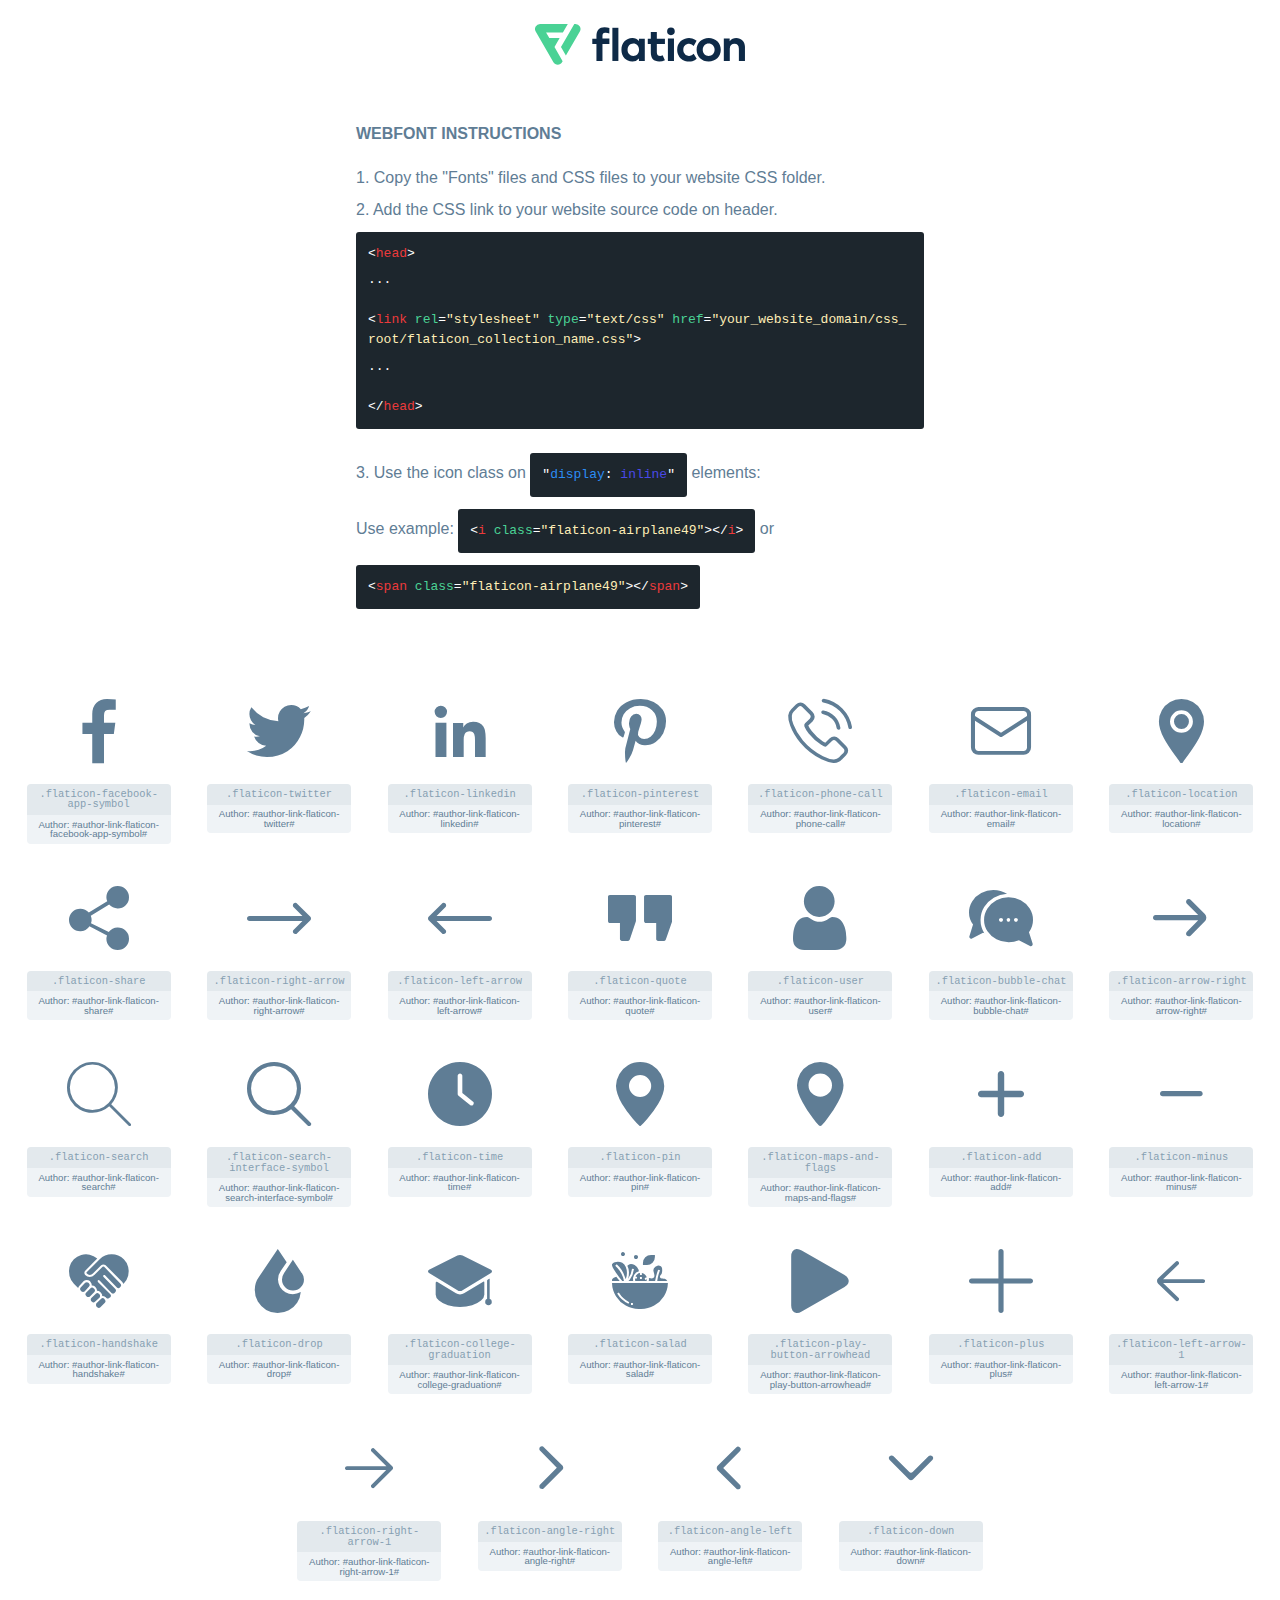
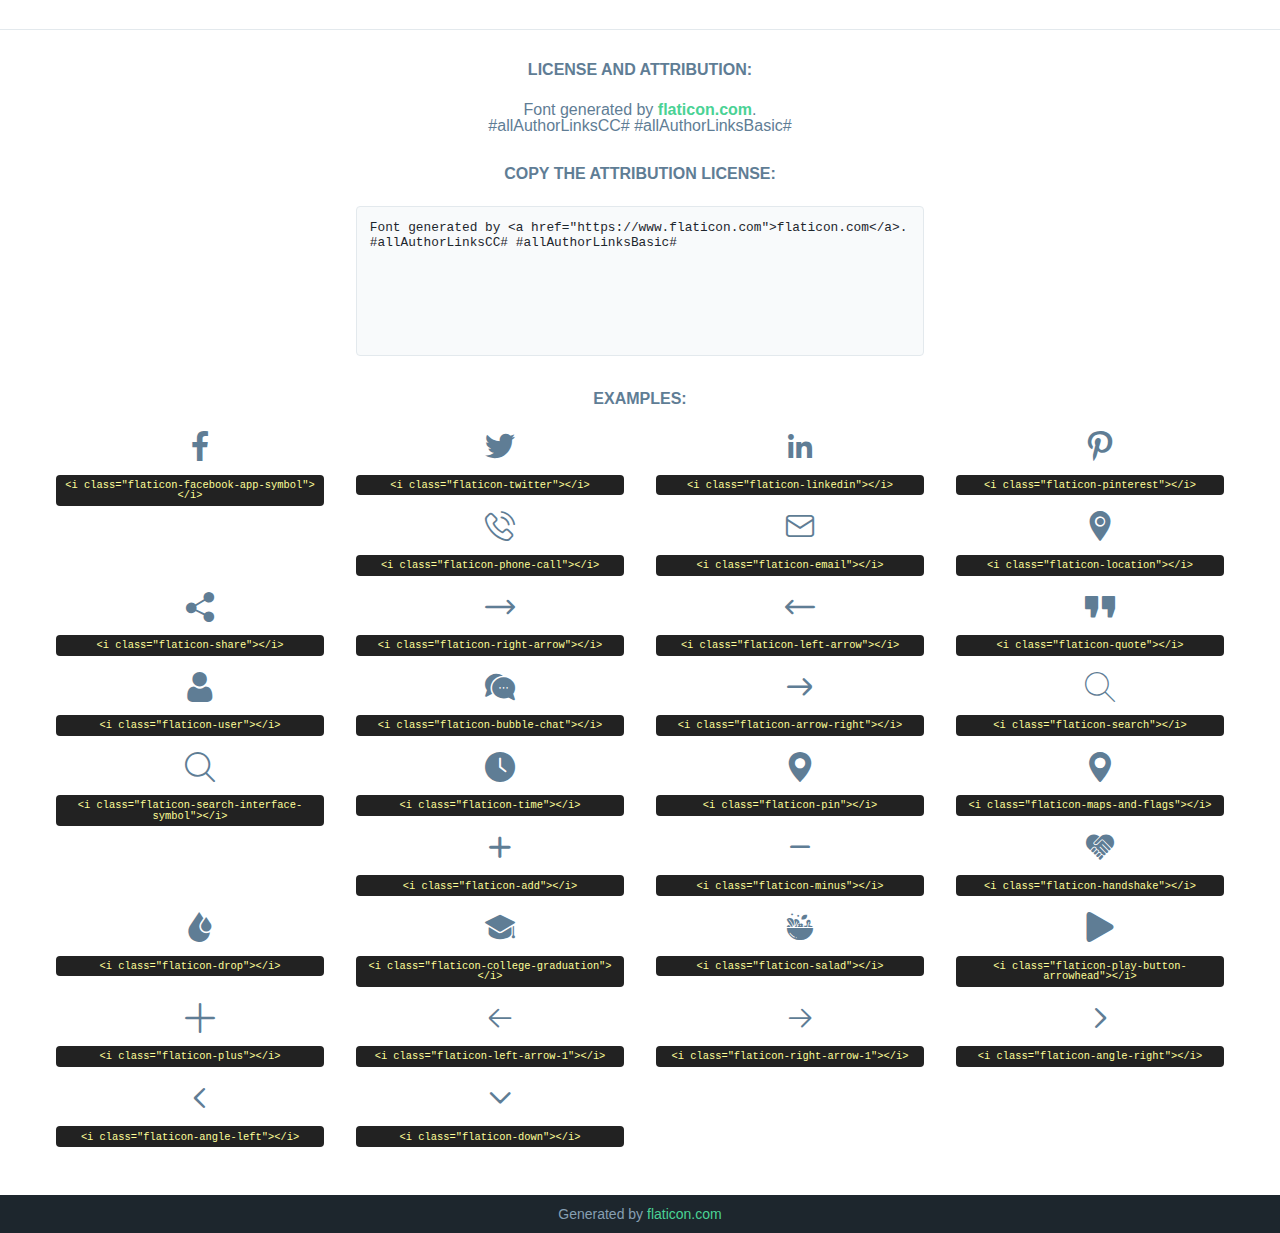
<file: assets/fonts/mycollection/flaticon_save_us.html>
<!DOCTYPE html>
<html lang="en">
<head>
    <title>Flaticon Webfont</title>
    <link rel="stylesheet" type="text/css" href="flaticon_save_us.css"/>
    <meta charset="UTF-8">
    <style>
        html, body, div, span, applet, object, iframe,
        h1, h2, h3, h4, h5, h6, p, blockquote, pre,
        a, abbr, acronym, address, big, cite, code,
        del, dfn, em, img, ins, kbd, q, s, samp,
        small, strike, strong, sub, sup, tt, var,
        b, u, i, center,
        dl, dt, dd, ol, ul, li,
        fieldset, form, label, legend,
        table, caption, tbody, tfoot, thead, tr, th, td,
        article, aside, canvas, details, embed,
        figure, figcaption, footer, header, hgroup,
        menu, nav, output, ruby, section, summary,
        time, mark, audio, video {
            margin: 0;
            padding: 0;
            border: 0;
            font-size: 100%;
            font: inherit;
            vertical-align: baseline;
        }

        /* HTML5 display-role reset for older browsers */
        article, aside, details, figcaption, figure,
        footer, header, hgroup, menu, nav, section {
            display: block;
        }

        body {
            line-height: 1;
        }

        ol, ul {
            list-style: none;
        }

        blockquote, q {
            quotes: none;
        }

        blockquote:before, blockquote:after,
        q:before, q:after {
            content: '';
            content: none;
        }

        table {
            border-collapse: collapse;
            border-spacing: 0;
        }

        body {
            font-family: Helvetica, Arial, sans-serif;
            font-size: 16px;
            color: #5f7d95;
        }

        a {
            color: #4AD295;
            font-weight: bold;
            text-decoration: none;
        }

        * {
            -moz-box-sizing: border-box;
            -webkit-box-sizing: border-box;
            box-sizing: border-box;
            margin: 0;
            padding: 0;
        }

        [class^="flaticon-"]:before, [class*=" flaticon-"]:before, [class^="flaticon-"]:after, [class*=" flaticon-"]:after {
            font-family: Flaticon;
            font-size: 30px;
            font-style: normal;
            margin-left: 20px;
            color: #333;
        }

        .wrapper {
            max-width: 600px;
            margin: auto;
            padding: 0 1em;
        }

        .title {
            margin-bottom: 24px;
            text-transform: uppercase;
            font-weight: bold;
        }

        header {
            text-align: center;
            padding: 24px;
        }

        header .logo {
            width: 210px;
            height: auto;
            border: none;
            display: inline-block;
        }

        header strong {
            font-size: 28px;
            font-weight: 500;
            vertical-align: middle;
        }

        .demo {
            margin: 2em auto;
            line-height: 1.25em;
        }

        .demo ul li {
            margin-bottom: 12px;
        }

        .demo ul li code {
            background-color: #1D262D;
            border-radius: 3px;
            padding: 12px;
            display: inline-block;
            color: #fff;
            font-family: Consolas, Monaco, Lucida Console, Liberation Mono, DejaVu Sans Mono, Bitstream Vera Sans Mono, Courier New, monospace;
            font-weight: lighter;
            margin-top: 12px;
            font-size: 13px;
            word-break: break-all;
        }

        .demo ul li code .red {
            color: #EC3A3B;
        }

        .demo ul li code .green {
            color: #4AD295;
        }

        .demo ul li code .yellow {
            color: #FFEEB6;
        }

        .demo ul li code .blue {
            color: #2C8CF4;
        }

        .demo ul li code .purple {
            color: #4949E7;
        }

        .demo ul li code .dots {
            margin-top: 0.5em;
            display: block;
        }

        #glyphs {
            border-bottom: 1px solid #E3E9ED;
            padding: 2em 0;
            text-align: center;
        }

        .glyph {
            display: inline-block;
            width: 9em;
            margin: 1em;
            text-align: center;
            vertical-align: top;
            background: #FFF;
        }

        .glyph .flaticon {
            padding: 10px;
            display: block;
            font-family: "Flaticon";
            font-size: 64px;
            line-height: 1;
        }

        .glyph .flaticon:before {
            font-size: 64px;
            color: #5f7d95;
            margin-left: 0;
        }

        .class-name {
            font-size: 0.65em;
            background-color: #E3E9ED;
            color: #869FB2;
            border-radius: 4px 4px 0 0;
            padding: 0.5em;
            font-family: Consolas, Monaco, Lucida Console, Liberation Mono, DejaVu Sans Mono, Bitstream Vera Sans Mono, Courier New, monospace;
        }

        .author-name {
            font-size: 0.6em;
            background-color: #EFF3F6;
            border-top: 0;
            border-radius: 0 0 4px 4px;
            padding: 0.5em;
        }

        .author-name a {
            color: #1D262D;
        }

        .class-name:last-child {
            font-size: 10px;
            color: #888;
        }

        .class-name:last-child a {
            font-size: 10px;
            color: #555;
        }

        .glyph > input {
            display: block;
            width: 100px;
            margin: 5px auto;
            text-align: center;
            font-size: 12px;
            cursor: text;
        }

        .glyph > input.icon-input {
            font-family: "Flaticon";
            font-size: 16px;
            margin-bottom: 10px;
        }

        .attribution .title {
            margin-top: 2em;
        }

        .attribution textarea {
            background-color: #F8FAFB;
            color: #1D262D;
            padding: 1em;
            border: none;
            box-shadow: none;
            border: 1px solid #E3E9ED;
            border-radius: 4px;
            resize: none;
            width: 100%;
            height: 150px;
            font-size: 0.8em;
            font-family: Consolas, Monaco, Lucida Console, Liberation Mono, DejaVu Sans Mono, Bitstream Vera Sans Mono, Courier New, monospace;
            -webkit-appearance: none;
        }

        .attribution textarea:hover {
            border-color: #CFD9E0;
        }

        .attribution textarea:focus {
            border-color: #4AD295;
        }

        .iconsuse {
            margin: 2em auto;
            text-align: center;
            max-width: 1200px;
        }

        .iconsuse:after {
            content: '';
            display: table;
            clear: both;
        }

        .iconsuse .image {
            float: left;
            width: 25%;
            padding: 0 1em;
        }

        .iconsuse .image p {
            margin-bottom: 1em;
        }

        .iconsuse .image span {
            display: block;
            font-size: 0.65em;
            background-color: #222;
            color: #fff;
            border-radius: 4px;
            padding: 0.5em;
            color: #FFFF99;
            margin-top: 1em;
            font-family: Consolas, Monaco, Lucida Console, Liberation Mono, DejaVu Sans Mono, Bitstream Vera Sans Mono, Courier New, monospace;
        }

        .flaticon:before {
            color: #5f7d95;
        }

        #footer {
            text-align: center;
            background-color: #1D262D;
            color: #869FB2;
            padding: 12px;
            font-size: 14px;
        }

        #footer a {
            font-weight: normal;
        }

        @media (max-width: 960px) {
            .iconsuse .image {
                width: 50%;
            }
        }

        .preview {
            width: 100px;
            display: inline-block;
            margin: 10px;
        }

        .preview .inner {
            display: inline-block;
            width: 100%;
            text-align: center;
            background: #f5f5f5;
            -webkit-border-radius: 3px 3px 0 0;
            -moz-border-radius: 3px 3px 0 0;
            border-radius: 3px 3px 0 0;
        }

        .preview .inner  {
            line-height: 85px;
            font-size: 40px;
            color: #333;
        }

        .label {
            display: inline-block;
            width: 100%;
            box-sizing: border-box;
            padding: 5px;
            font-size: 10px;
            font-family: Monaco, monospace;
            color: #666;
            white-space: nowrap;
            overflow: hidden;
            text-overflow: ellipsis;
            background: #ddd;
            -webkit-border-radius: 0 0 3px 3px;
            -moz-border-radius: 0 0 3px 3px;
            border-radius: 0 0 3px 3px;
            color: #666;
        }
    </style>
</head>
<body>
    <header>
        <a href="https://www.flaticon.com/" target="_blank" class="logo">
            <svg xmlns="http://www.w3.org/2000/svg" viewBox="0 0 394.3 76.5">
                <path d="M156.6,69.4H145.3V7.1h11.3Z" style="fill:#0e2a47"/>
                <path d="M206.2,69.4h-11V64.8a15.4,15.4,0,0,1-12.6,5.7c-11.6,0-20.3-9.5-20.3-22.1s8.8-22.1,20.3-22.1a15.4,15.4,0,0,1,12.6,5.8V27.5h11Zm-32.4-21c0,6.4,4.2,11.6,10.8,11.6s10.8-4.9,10.8-11.6-4.4-11.6-10.8-11.6S173.9,42,173.9,48.4Z"
                      style="fill:#0e2a47"/>
                <path d="M262.5,13.7a7.2,7.2,0,0,1-14.4,0,7.2,7.2,0,1,1,14.4,0ZM261,69.4H249.6v-42H261Z"
                      style="fill:#0e2a47"/>
                <path id="_Trazado_" data-name="&lt;Trazado&gt;"
                      d="M139.6,17.8a16.6,16.6,0,0,0-8-1.4c-3.2.4-4.9,2-4.9,5.9v5.1h13V37.5h-13v32H115.4v-32h-7.8v-10h7.8V22.2c0-9.9,5.2-16.3,15-16.3a23.4,23.4,0,0,1,9.3,1.8Z"
                      style="fill:#0e2a47"/>
                <path d="M235.1,60c-3.5,0-6.3-1.9-6.3-7.1V37.5H244v-10H228.8V15H217.5V27.5h-5.7v10h5.7V53.7c0,10.9,5.3,16.8,15.7,16.8A22.9,22.9,0,0,0,244,68l-4.3-9.1A12.3,12.3,0,0,1,235.1,60Z"
                      style="fill:#0e2a47"/>
                <path d="M348.9,48.4c0,12.6-9.7,22.1-22.7,22.1s-22.7-9.4-22.7-22.1,9.6-22.1,22.7-22.1S348.9,35.8,348.9,48.4Zm-33.9,0c0,6.8,4.8,11.6,11.1,11.6s11.2-4.8,11.2-11.6-4.8-11.6-11.2-11.6S315.1,41.6,315.1,48.4Z"
                      style="fill:#0e2a47"/>
                <path d="M394.3,42.7V69.4H382.9V46.3c0-6.1-3-9.4-8.2-9.4s-8.9,3.2-8.9,9.5v23H354.6v-42h11v4.9c3-4.5,7.6-6.1,12.3-6.1C387.5,26.3,394.3,33,394.3,42.7Z"
                      style="fill:#0e2a47"/>
                <path d="M298,55.7h0a12.4,12.4,0,0,1-8.2,4.2h-.9l-1.8-.2a10,10,0,0,1-7.4-5.6,13.2,13.2,0,0,1-1.2-5.8,13,13,0,0,1,1.3-5.9,10.1,10.1,0,0,1,7.5-5.5h2.4a11.7,11.7,0,0,1,8.3,4.2l5.5-9.6a19.9,19.9,0,0,0-8.1-4.3,23.4,23.4,0,0,0-6.1-.8,25.2,25.2,0,0,0-7.5,1.1,20.9,20.9,0,0,0-8,4.6,21.9,21.9,0,0,0-6.8,16.4,21.9,21.9,0,0,0,6.7,16.3,20.9,20.9,0,0,0,8,4.6,25.2,25.2,0,0,0,7.7,1.2,23.6,23.6,0,0,0,6.2-.8,20,20,0,0,0,8.1-4.4Z"
                      style="fill:#0e2a47"/>
                <path d="M46.3,26.5H26.9L20.8,16H52.4L61.6,0H9.4A9.3,9.3,0,0,0,1.3,4.7a9.3,9.3,0,0,0,0,9.4L34.6,71.8a9.4,9.4,0,0,0,16.2,0l1.1-1.9L36.6,43.3Z"
                      style="fill:#4ad295"/>
                <path d="M84.2,4.7A9.3,9.3,0,0,0,76.1,0H73.8l-25,43.3,9.2,16L84.2,14A9.3,9.3,0,0,0,84.2,4.7Z"
                      style="fill:#4ad295"/>
            </svg>
        </a>
    </header>
    <section class="demo wrapper">

        <p class="title">Webfont Instructions</p>

        <ul>
            <li>
                <span class="num">1. </span>Copy the "Fonts" files and CSS files to your website CSS folder.
            </li>
            <li>
                <span class="num">2. </span>Add the CSS link to your website source code on header.
                <code class="big">
                    &lt;<span class="red">head</span>&gt;
                    <br/><span class="dots">...</span>
                    <br/>&lt;<span class="red">link</span> <span class="green">rel</span>=<span
                        class="yellow">"stylesheet"</span> <span class="green">type</span>=<span
                        class="yellow">"text/css"</span> <span class="green">href</span>=<span class="yellow">"your_website_domain/css_root/flaticon_collection_name.css"</span>&gt;
                    <br/><span class="dots">...</span>
                    <br/>&lt;/<span class="red">head</span>&gt;
                </code>
            </li>

            <li>
                <p>
                    <span class="num">3. </span>Use the icon class on <code>"<span class="blue">display</span>:<span
                        class="purple"> inline</span>"</code> elements:
                    <br/>
                    Use example: <code>&lt;<span class="red">i</span> <span class="green">class</span>=<span class="yellow">&quot;flaticon-airplane49&quot;</span>&gt;&lt;/<span
                        class="red">i</span>&gt;</code> or <code>&lt;<span class="red">span</span> <span
                        class="green">class</span>=<span class="yellow">&quot;flaticon-airplane49&quot;</span>&gt;&lt;/<span
                        class="red">span</span>&gt;</code>
            </li>
        </ul>

    </section>
    <section id="glyphs">
            <div class="glyph">
                <i class="flaticon flaticon-facebook-app-symbol"></i>
                <div class="class-name">.flaticon-facebook-app-symbol</div>
                <div class="author-name">Author: #author-link-flaticon-facebook-app-symbol# </div>
            </div>

            <div class="glyph">
                <i class="flaticon flaticon-twitter"></i>
                <div class="class-name">.flaticon-twitter</div>
                <div class="author-name">Author: #author-link-flaticon-twitter# </div>
            </div>

            <div class="glyph">
                <i class="flaticon flaticon-linkedin"></i>
                <div class="class-name">.flaticon-linkedin</div>
                <div class="author-name">Author: #author-link-flaticon-linkedin# </div>
            </div>

            <div class="glyph">
                <i class="flaticon flaticon-pinterest"></i>
                <div class="class-name">.flaticon-pinterest</div>
                <div class="author-name">Author: #author-link-flaticon-pinterest# </div>
            </div>

            <div class="glyph">
                <i class="flaticon flaticon-phone-call"></i>
                <div class="class-name">.flaticon-phone-call</div>
                <div class="author-name">Author: #author-link-flaticon-phone-call# </div>
            </div>

            <div class="glyph">
                <i class="flaticon flaticon-email"></i>
                <div class="class-name">.flaticon-email</div>
                <div class="author-name">Author: #author-link-flaticon-email# </div>
            </div>

            <div class="glyph">
                <i class="flaticon flaticon-location"></i>
                <div class="class-name">.flaticon-location</div>
                <div class="author-name">Author: #author-link-flaticon-location# </div>
            </div>

            <div class="glyph">
                <i class="flaticon flaticon-share"></i>
                <div class="class-name">.flaticon-share</div>
                <div class="author-name">Author: #author-link-flaticon-share# </div>
            </div>

            <div class="glyph">
                <i class="flaticon flaticon-right-arrow"></i>
                <div class="class-name">.flaticon-right-arrow</div>
                <div class="author-name">Author: #author-link-flaticon-right-arrow# </div>
            </div>

            <div class="glyph">
                <i class="flaticon flaticon-left-arrow"></i>
                <div class="class-name">.flaticon-left-arrow</div>
                <div class="author-name">Author: #author-link-flaticon-left-arrow# </div>
            </div>

            <div class="glyph">
                <i class="flaticon flaticon-quote"></i>
                <div class="class-name">.flaticon-quote</div>
                <div class="author-name">Author: #author-link-flaticon-quote# </div>
            </div>

            <div class="glyph">
                <i class="flaticon flaticon-user"></i>
                <div class="class-name">.flaticon-user</div>
                <div class="author-name">Author: #author-link-flaticon-user# </div>
            </div>

            <div class="glyph">
                <i class="flaticon flaticon-bubble-chat"></i>
                <div class="class-name">.flaticon-bubble-chat</div>
                <div class="author-name">Author: #author-link-flaticon-bubble-chat# </div>
            </div>

            <div class="glyph">
                <i class="flaticon flaticon-arrow-right"></i>
                <div class="class-name">.flaticon-arrow-right</div>
                <div class="author-name">Author: #author-link-flaticon-arrow-right# </div>
            </div>

            <div class="glyph">
                <i class="flaticon flaticon-search"></i>
                <div class="class-name">.flaticon-search</div>
                <div class="author-name">Author: #author-link-flaticon-search# </div>
            </div>

            <div class="glyph">
                <i class="flaticon flaticon-search-interface-symbol"></i>
                <div class="class-name">.flaticon-search-interface-symbol</div>
                <div class="author-name">Author: #author-link-flaticon-search-interface-symbol# </div>
            </div>

            <div class="glyph">
                <i class="flaticon flaticon-time"></i>
                <div class="class-name">.flaticon-time</div>
                <div class="author-name">Author: #author-link-flaticon-time# </div>
            </div>

            <div class="glyph">
                <i class="flaticon flaticon-pin"></i>
                <div class="class-name">.flaticon-pin</div>
                <div class="author-name">Author: #author-link-flaticon-pin# </div>
            </div>

            <div class="glyph">
                <i class="flaticon flaticon-maps-and-flags"></i>
                <div class="class-name">.flaticon-maps-and-flags</div>
                <div class="author-name">Author: #author-link-flaticon-maps-and-flags# </div>
            </div>

            <div class="glyph">
                <i class="flaticon flaticon-add"></i>
                <div class="class-name">.flaticon-add</div>
                <div class="author-name">Author: #author-link-flaticon-add# </div>
            </div>

            <div class="glyph">
                <i class="flaticon flaticon-minus"></i>
                <div class="class-name">.flaticon-minus</div>
                <div class="author-name">Author: #author-link-flaticon-minus# </div>
            </div>

            <div class="glyph">
                <i class="flaticon flaticon-handshake"></i>
                <div class="class-name">.flaticon-handshake</div>
                <div class="author-name">Author: #author-link-flaticon-handshake# </div>
            </div>

            <div class="glyph">
                <i class="flaticon flaticon-drop"></i>
                <div class="class-name">.flaticon-drop</div>
                <div class="author-name">Author: #author-link-flaticon-drop# </div>
            </div>

            <div class="glyph">
                <i class="flaticon flaticon-college-graduation"></i>
                <div class="class-name">.flaticon-college-graduation</div>
                <div class="author-name">Author: #author-link-flaticon-college-graduation# </div>
            </div>

            <div class="glyph">
                <i class="flaticon flaticon-salad"></i>
                <div class="class-name">.flaticon-salad</div>
                <div class="author-name">Author: #author-link-flaticon-salad# </div>
            </div>

            <div class="glyph">
                <i class="flaticon flaticon-play-button-arrowhead"></i>
                <div class="class-name">.flaticon-play-button-arrowhead</div>
                <div class="author-name">Author: #author-link-flaticon-play-button-arrowhead# </div>
            </div>

            <div class="glyph">
                <i class="flaticon flaticon-plus"></i>
                <div class="class-name">.flaticon-plus</div>
                <div class="author-name">Author: #author-link-flaticon-plus# </div>
            </div>

            <div class="glyph">
                <i class="flaticon flaticon-left-arrow-1"></i>
                <div class="class-name">.flaticon-left-arrow-1</div>
                <div class="author-name">Author: #author-link-flaticon-left-arrow-1# </div>
            </div>

            <div class="glyph">
                <i class="flaticon flaticon-right-arrow-1"></i>
                <div class="class-name">.flaticon-right-arrow-1</div>
                <div class="author-name">Author: #author-link-flaticon-right-arrow-1# </div>
            </div>

            <div class="glyph">
                <i class="flaticon flaticon-angle-right"></i>
                <div class="class-name">.flaticon-angle-right</div>
                <div class="author-name">Author: #author-link-flaticon-angle-right# </div>
            </div>

            <div class="glyph">
                <i class="flaticon flaticon-angle-left"></i>
                <div class="class-name">.flaticon-angle-left</div>
                <div class="author-name">Author: #author-link-flaticon-angle-left# </div>
            </div>

            <div class="glyph">
                <i class="flaticon flaticon-down"></i>
                <div class="class-name">.flaticon-down</div>
                <div class="author-name">Author: #author-link-flaticon-down# </div>
            </div>

    </section>

    <section class="attribution wrapper"   style="text-align:center;">

        <div class="title">License and attribution:</div><div class="attrDiv">Font generated by <a href="https://www.flaticon.com">flaticon.com</a>. <div>#allAuthorLinksCC# #allAuthorLinksBasic# </div>
        </div>
        <div class="title">Copy the Attribution License:</div>

        <textarea onclick="this.focus();this.select();">Font generated by &lt;a href=&quot;https://www.flaticon.com&quot;&gt;flaticon.com&lt;/a&gt;. #allAuthorLinksCC# #allAuthorLinksBasic#
        </textarea>

    </section>

    <section class="iconsuse">

        <div class="title">Examples:</div>
            <div class="image">
                <p>
                    <i class="flaticon flaticon-facebook-app-symbol"></i>
                    <span>&lt;i class=&quot;flaticon-facebook-app-symbol&quot;&gt;&lt;/i&gt;</span>
                </p>
            </div>
            <div class="image">
                <p>
                    <i class="flaticon flaticon-twitter"></i>
                    <span>&lt;i class=&quot;flaticon-twitter&quot;&gt;&lt;/i&gt;</span>
                </p>
            </div>
            <div class="image">
                <p>
                    <i class="flaticon flaticon-linkedin"></i>
                    <span>&lt;i class=&quot;flaticon-linkedin&quot;&gt;&lt;/i&gt;</span>
                </p>
            </div>
            <div class="image">
                <p>
                    <i class="flaticon flaticon-pinterest"></i>
                    <span>&lt;i class=&quot;flaticon-pinterest&quot;&gt;&lt;/i&gt;</span>
                </p>
            </div>
            <div class="image">
                <p>
                    <i class="flaticon flaticon-phone-call"></i>
                    <span>&lt;i class=&quot;flaticon-phone-call&quot;&gt;&lt;/i&gt;</span>
                </p>
            </div>
            <div class="image">
                <p>
                    <i class="flaticon flaticon-email"></i>
                    <span>&lt;i class=&quot;flaticon-email&quot;&gt;&lt;/i&gt;</span>
                </p>
            </div>
            <div class="image">
                <p>
                    <i class="flaticon flaticon-location"></i>
                    <span>&lt;i class=&quot;flaticon-location&quot;&gt;&lt;/i&gt;</span>
                </p>
            </div>
            <div class="image">
                <p>
                    <i class="flaticon flaticon-share"></i>
                    <span>&lt;i class=&quot;flaticon-share&quot;&gt;&lt;/i&gt;</span>
                </p>
            </div>
            <div class="image">
                <p>
                    <i class="flaticon flaticon-right-arrow"></i>
                    <span>&lt;i class=&quot;flaticon-right-arrow&quot;&gt;&lt;/i&gt;</span>
                </p>
            </div>
            <div class="image">
                <p>
                    <i class="flaticon flaticon-left-arrow"></i>
                    <span>&lt;i class=&quot;flaticon-left-arrow&quot;&gt;&lt;/i&gt;</span>
                </p>
            </div>
            <div class="image">
                <p>
                    <i class="flaticon flaticon-quote"></i>
                    <span>&lt;i class=&quot;flaticon-quote&quot;&gt;&lt;/i&gt;</span>
                </p>
            </div>
            <div class="image">
                <p>
                    <i class="flaticon flaticon-user"></i>
                    <span>&lt;i class=&quot;flaticon-user&quot;&gt;&lt;/i&gt;</span>
                </p>
            </div>
            <div class="image">
                <p>
                    <i class="flaticon flaticon-bubble-chat"></i>
                    <span>&lt;i class=&quot;flaticon-bubble-chat&quot;&gt;&lt;/i&gt;</span>
                </p>
            </div>
            <div class="image">
                <p>
                    <i class="flaticon flaticon-arrow-right"></i>
                    <span>&lt;i class=&quot;flaticon-arrow-right&quot;&gt;&lt;/i&gt;</span>
                </p>
            </div>
            <div class="image">
                <p>
                    <i class="flaticon flaticon-search"></i>
                    <span>&lt;i class=&quot;flaticon-search&quot;&gt;&lt;/i&gt;</span>
                </p>
            </div>
            <div class="image">
                <p>
                    <i class="flaticon flaticon-search-interface-symbol"></i>
                    <span>&lt;i class=&quot;flaticon-search-interface-symbol&quot;&gt;&lt;/i&gt;</span>
                </p>
            </div>
            <div class="image">
                <p>
                    <i class="flaticon flaticon-time"></i>
                    <span>&lt;i class=&quot;flaticon-time&quot;&gt;&lt;/i&gt;</span>
                </p>
            </div>
            <div class="image">
                <p>
                    <i class="flaticon flaticon-pin"></i>
                    <span>&lt;i class=&quot;flaticon-pin&quot;&gt;&lt;/i&gt;</span>
                </p>
            </div>
            <div class="image">
                <p>
                    <i class="flaticon flaticon-maps-and-flags"></i>
                    <span>&lt;i class=&quot;flaticon-maps-and-flags&quot;&gt;&lt;/i&gt;</span>
                </p>
            </div>
            <div class="image">
                <p>
                    <i class="flaticon flaticon-add"></i>
                    <span>&lt;i class=&quot;flaticon-add&quot;&gt;&lt;/i&gt;</span>
                </p>
            </div>
            <div class="image">
                <p>
                    <i class="flaticon flaticon-minus"></i>
                    <span>&lt;i class=&quot;flaticon-minus&quot;&gt;&lt;/i&gt;</span>
                </p>
            </div>
            <div class="image">
                <p>
                    <i class="flaticon flaticon-handshake"></i>
                    <span>&lt;i class=&quot;flaticon-handshake&quot;&gt;&lt;/i&gt;</span>
                </p>
            </div>
            <div class="image">
                <p>
                    <i class="flaticon flaticon-drop"></i>
                    <span>&lt;i class=&quot;flaticon-drop&quot;&gt;&lt;/i&gt;</span>
                </p>
            </div>
            <div class="image">
                <p>
                    <i class="flaticon flaticon-college-graduation"></i>
                    <span>&lt;i class=&quot;flaticon-college-graduation&quot;&gt;&lt;/i&gt;</span>
                </p>
            </div>
            <div class="image">
                <p>
                    <i class="flaticon flaticon-salad"></i>
                    <span>&lt;i class=&quot;flaticon-salad&quot;&gt;&lt;/i&gt;</span>
                </p>
            </div>
            <div class="image">
                <p>
                    <i class="flaticon flaticon-play-button-arrowhead"></i>
                    <span>&lt;i class=&quot;flaticon-play-button-arrowhead&quot;&gt;&lt;/i&gt;</span>
                </p>
            </div>
            <div class="image">
                <p>
                    <i class="flaticon flaticon-plus"></i>
                    <span>&lt;i class=&quot;flaticon-plus&quot;&gt;&lt;/i&gt;</span>
                </p>
            </div>
            <div class="image">
                <p>
                    <i class="flaticon flaticon-left-arrow-1"></i>
                    <span>&lt;i class=&quot;flaticon-left-arrow-1&quot;&gt;&lt;/i&gt;</span>
                </p>
            </div>
            <div class="image">
                <p>
                    <i class="flaticon flaticon-right-arrow-1"></i>
                    <span>&lt;i class=&quot;flaticon-right-arrow-1&quot;&gt;&lt;/i&gt;</span>
                </p>
            </div>
            <div class="image">
                <p>
                    <i class="flaticon flaticon-angle-right"></i>
                    <span>&lt;i class=&quot;flaticon-angle-right&quot;&gt;&lt;/i&gt;</span>
                </p>
            </div>
            <div class="image">
                <p>
                    <i class="flaticon flaticon-angle-left"></i>
                    <span>&lt;i class=&quot;flaticon-angle-left&quot;&gt;&lt;/i&gt;</span>
                </p>
            </div>
            <div class="image">
                <p>
                    <i class="flaticon flaticon-down"></i>
                    <span>&lt;i class=&quot;flaticon-down&quot;&gt;&lt;/i&gt;</span>
                </p>
            </div>
        </div>

    </section>

    <div id="footer">
        <div>Generated by <a href="https://www.flaticon.com">flaticon.com</a>
        </div>
    </div>

</body>
</html>
</file>
<file: assets/css/flaticon_save_us.css>
@font-face {
    font-family: "flaticon_save_us";
    src: url("../fonts/flaticon_save_us.ttf?2f0624678fb5e8dd15876c2962b64af9") format("truetype"),
url("../fonts/flaticon_save_us.woff?2f0624678fb5e8dd15876c2962b64af9") format("woff"),
url("../fonts/flaticon_save_us.woff2?2f0624678fb5e8dd15876c2962b64af9") format("woff2"),
url("../fonts/flaticon_save_us.eot?2f0624678fb5e8dd15876c2962b64af9#iefix") format("embedded-opentype"),
url("../fonts/flaticon_save_us.svg?2f0624678fb5e8dd15876c2962b64af9#flaticon_save_us") format("svg");
}

i[class^="flaticon-"]:before, i[class*=" flaticon-"]:before {
    font-family: flaticon_save_us !important;
    font-style: normal;
    font-weight: normal !important;
    font-variant: normal;
    text-transform: none;
    line-height: 1;
    -webkit-font-smoothing: antialiased;
    -moz-osx-font-smoothing: grayscale;
}

.flaticon-facebook-app-symbol:before {
    content: "\f101";
}
.flaticon-twitter:before {
    content: "\f102";
}
.flaticon-linkedin:before {
    content: "\f103";
}
.flaticon-pinterest:before {
    content: "\f104";
}
.flaticon-phone-call:before {
    content: "\f105";
}
.flaticon-email:before {
    content: "\f106";
}
.flaticon-location:before {
    content: "\f107";
}
.flaticon-share:before {
    content: "\f108";
}
.flaticon-right-arrow:before {
    content: "\f109";
}
.flaticon-left-arrow:before {
    content: "\f10a";
}
.flaticon-quote:before {
    content: "\f10b";
}
.flaticon-user:before {
    content: "\f10c";
}
.flaticon-bubble-chat:before {
    content: "\f10d";
}
.flaticon-arrow-right:before {
    content: "\f10e";
}
.flaticon-search:before {
    content: "\f10f";
}
.flaticon-search-interface-symbol:before {
    content: "\f110";
}
.flaticon-time:before {
    content: "\f111";
}
.flaticon-pin:before {
    content: "\f112";
}
.flaticon-maps-and-flags:before {
    content: "\f113";
}
.flaticon-add:before {
    content: "\f114";
}
.flaticon-minus:before {
    content: "\f115";
}
.flaticon-handshake:before {
    content: "\f116";
}
.flaticon-drop:before {
    content: "\f117";
}
.flaticon-college-graduation:before {
    content: "\f118";
}
.flaticon-salad:before {
    content: "\f119";
}
.flaticon-play-button-arrowhead:before {
    content: "\f11a";
}
.flaticon-plus:before {
    content: "\f11b";
}
.flaticon-left-arrow-1:before {
    content: "\f11c";
}
.flaticon-right-arrow-1:before {
    content: "\f11d";
}
.flaticon-angle-right:before {
    content: "\f11e";
}
.flaticon-angle-left:before {
    content: "\f11f";
}
.flaticon-down:before {
    content: "\f120";
}
</file>
<file: assets/fonts/flaticon.css>
@font-face {
    font-family: "flaticon";
    src: url("./flaticon.ttf?fd713432be828035b03ba84f63e8f614") format("truetype"),
url("./flaticon.woff?fd713432be828035b03ba84f63e8f614") format("woff"),
url("./flaticon.woff2?fd713432be828035b03ba84f63e8f614") format("woff2"),
url("./flaticon.eot?fd713432be828035b03ba84f63e8f614#iefix") format("embedded-opentype"),
url("./flaticon.svg?fd713432be828035b03ba84f63e8f614#flaticon") format("svg");
}

i[class^="flaticon-"]:before, i[class*=" flaticon-"]:before {
    font-family: flaticon !important;
    font-style: normal;
    font-weight: normal !important;
    font-variant: normal;
    text-transform: none;
    line-height: 1;
    -webkit-font-smoothing: antialiased;
    -moz-osx-font-smoothing: grayscale;
}

.flaticon-phone-call:before {
    content: "\f101";
}
.flaticon-email:before {
    content: "\f102";
}
.flaticon-arroba:before {
    content: "\f103";
}
.flaticon-search:before {
    content: "\f104";
}
.flaticon-search-1:before {
    content: "\f105";
}
.flaticon-menu:before {
    content: "\f106";
}
.flaticon-left-arrow:before {
    content: "\f107";
}
.flaticon-right-arrow:before {
    content: "\f108";
}
.flaticon-right-arrow-1:before {
    content: "\f109";
}
.flaticon-left-arrow-1:before {
    content: "\f10a";
}
.flaticon-quote:before {
    content: "\f10b";
}
.flaticon-quote-1:before {
    content: "\f10c";
}
.flaticon-left-quote:before {
    content: "\f10d";
}
.flaticon-left-quote-1:before {
    content: "\f10e";
}
.flaticon-quote-left:before {
    content: "\f10f";
}
.flaticon-right-quote-sign:before {
    content: "\f110";
}
.flaticon-up:before {
    content: "\f111";
}
.flaticon-up-2:before {
    content: "\f112";
}
.flaticon-customer-service:before {
    content: "\f113";
}
.flaticon-technical-support:before {
    content: "\f114";
}
.flaticon-quotation:before {
    content: "\f115";
}
.flaticon-link:before {
    content: "\f116";
}
.flaticon-link-1:before {
    content: "\f117";
}
.flaticon-link-2:before {
    content: "\f118";
}
.flaticon-link-3:before {
    content: "\f119";
}
.flaticon-shopping-cart:before {
    content: "\f11a";
}
.flaticon-shopping-cart-1:before {
    content: "\f11b";
}
.flaticon-comment:before {
    content: "\f11c";
}
.flaticon-checkmark:before {
    content: "\f11d";
}
.flaticon-cross:before {
    content: "\f11e";
}
.flaticon-close:before {
    content: "\f11f";
}
.flaticon-cross-1:before {
    content: "\f120";
}
.flaticon-check:before {
    content: "\f121";
}
.flaticon-check-1:before {
    content: "\f122";
}
.flaticon-checkbox:before {
    content: "\f123";
}
.flaticon-conversation:before {
    content: "\f124";
}
.flaticon-plus:before {
    content: "\f125";
}
.flaticon-plus-1:before {
    content: "\f126";
}
.flaticon-plus-2:before {
    content: "\f127";
}
.flaticon-add:before {
    content: "\f128";
}
.flaticon-add-1:before {
    content: "\f129";
}
.flaticon-image:before {
    content: "\f12a";
}
.flaticon-image-gallery:before {
    content: "\f12b";
}
.flaticon-about:before {
    content: "\f12c";
}
.flaticon-about-1:before {
    content: "\f12d";
}
.flaticon-action:before {
    content: "\f12e";
}
.flaticon-call-to-action:before {
    content: "\f12f";
}
.flaticon-flag:before {
    content: "\f130";
}
.flaticon-flag-1:before {
    content: "\f131";
}
.flaticon-slider:before {
    content: "\f132";
}
.flaticon-image-1:before {
    content: "\f133";
}
.flaticon-price-tag:before {
    content: "\f134";
}
.flaticon-tag:before {
    content: "\f135";
}
.flaticon-discount:before {
    content: "\f136";
}
.flaticon-portfolio:before {
    content: "\f137";
}
.flaticon-portfolio-1:before {
    content: "\f138";
}
.flaticon-gallery:before {
    content: "\f139";
}
.flaticon-image-gallery-1:before {
    content: "\f13a";
}
.flaticon-attach:before {
    content: "\f13b";
}
.flaticon-offer:before {
    content: "\f13c";
}
.flaticon-pricing:before {
    content: "\f13d";
}
.flaticon-megaphone:before {
    content: "\f13e";
}
.flaticon-promotion:before {
    content: "\f13f";
}
.flaticon-sections:before {
    content: "\f140";
}
.flaticon-t:before {
    content: "\f141";
}
.flaticon-blog:before {
    content: "\f142";
}
.flaticon-brifcase:before {
    content: "\f143";
}
.flaticon-listing:before {
    content: "\f144";
}
.flaticon-note:before {
    content: "\f145";
}
.flaticon-files:before {
    content: "\f146";
}
.flaticon-question:before {
    content: "\f147";
}
.flaticon-question-mark:before {
    content: "\f148";
}
.flaticon-question-mark-1:before {
    content: "\f149";
}
.flaticon-working-time:before {
    content: "\f14a";
}
.flaticon-working:before {
    content: "\f14b";
}
.flaticon-placeholder:before {
    content: "\f14c";
}
.flaticon-map:before {
    content: "\f14d";
}
.flaticon-phone:before {
    content: "\f14e";
}
.flaticon-telephone:before {
    content: "\f14f";
}
.flaticon-maps-and-flags:before {
    content: "\f150";
}
.flaticon-map-1:before {
    content: "\f151";
}
.flaticon-mail-inbox-app:before {
    content: "\f152";
}
.flaticon-phone-call-1:before {
    content: "\f153";
}
.flaticon-telephone-1:before {
    content: "\f154";
}
.flaticon-iphone:before {
    content: "\f155";
}
.flaticon-time:before {
    content: "\f156";
}
.flaticon-long-right-arrow:before {
    content: "\f157";
}
.flaticon-long-left-arrow:before {
    content: "\f158";
}
.flaticon-quotation-1:before {
    content: "\f159";
}
.flaticon-internet:before {
    content: "\f15a";
}
.flaticon-pencil:before {
    content: "\f15b";
}
.flaticon-connection:before {
    content: "\f15c";
}
.flaticon-computer:before {
    content: "\f15d";
}
.flaticon-brainstorming:before {
    content: "\f15e";
}
.flaticon-design:before {
    content: "\f15f";
}
.flaticon-software:before {
    content: "\f160";
}
.flaticon-layers:before {
    content: "\f161";
}
.flaticon-data-analysis:before {
    content: "\f162";
}
.flaticon-3d-model:before {
    content: "\f163";
}
.flaticon-tech:before {
    content: "\f164";
}
.flaticon-coding:before {
    content: "\f165";
}
.flaticon-startup:before {
    content: "\f166";
}
.flaticon-rocket:before {
    content: "\f167";
}
.flaticon-device:before {
    content: "\f168";
}
.flaticon-idea:before {
    content: "\f169";
}
.flaticon-idea-1:before {
    content: "\f16a";
}
.flaticon-time-tracking:before {
    content: "\f16b";
}
.flaticon-cloud-network:before {
    content: "\f16c";
}
.flaticon-networking:before {
    content: "\f16d";
}
.flaticon-network:before {
    content: "\f16e";
}
.flaticon-cloud-network-1:before {
    content: "\f16f";
}
.flaticon-link-4:before {
    content: "\f170";
}
.flaticon-technical-support-1:before {
    content: "\f171";
}
.flaticon-project-management:before {
    content: "\f172";
}
.flaticon-helpdesk:before {
    content: "\f173";
}
.flaticon-right-quote:before {
    content: "\f174";
}
.flaticon-data-processing:before {
    content: "\f175";
}
.flaticon-database:before {
    content: "\f176";
}
.flaticon-data-science:before {
    content: "\f177";
}
.flaticon-data:before {
    content: "\f178";
}
.flaticon-distributed:before {
    content: "\f179";
}
.flaticon-cloud-server:before {
    content: "\f17a";
}
.flaticon-monitor:before {
    content: "\f17b";
}
.flaticon-development:before {
    content: "\f17c";
}
.flaticon-growth:before {
    content: "\f17d";
}
.flaticon-data-visualization:before {
    content: "\f17e";
}
.flaticon-data-analysis-1:before {
    content: "\f17f";
}
.flaticon-database-1:before {
    content: "\f180";
}
.flaticon-rating:before {
    content: "\f181";
}
.flaticon-team:before {
    content: "\f182";
}
.flaticon-assistant:before {
    content: "\f183";
}
.flaticon-curve:before {
    content: "\f184";
}
.flaticon-design-1:before {
    content: "\f185";
}
.flaticon-cyber-security:before {
    content: "\f186";
}
.flaticon-cyber-security-1:before {
    content: "\f187";
}
.flaticon-cyber-security-2:before {
    content: "\f188";
}
.flaticon-planning:before {
    content: "\f189";
}
.flaticon-cpu:before {
    content: "\f18a";
}
.flaticon-technology:before {
    content: "\f18b";
}
.flaticon-technology-1:before {
    content: "\f18c";
}
.flaticon-chip:before {
    content: "\f18d";
}
.flaticon-cloud:before {
    content: "\f18e";
}
.flaticon-software-development:before {
    content: "\f18f";
}
.flaticon-analyticis:before {
    content: "\f190";
}
.flaticon-seo:before {
    content: "\f191";
}
.flaticon-analysis:before {
    content: "\f192";
}
.flaticon-seo-1:before {
    content: "\f193";
}
.flaticon-encrypted:before {
    content: "\f194";
}
.flaticon-hacker:before {
    content: "\f195";
}
.flaticon-cyber-security-3:before {
    content: "\f196";
}
.flaticon-cyber-attack:before {
    content: "\f197";
}
.flaticon-bug:before {
    content: "\f198";
}
.flaticon-cloud-data:before {
    content: "\f199";
}
.flaticon-database-storage:before {
    content: "\f19a";
}
.flaticon-cloud-1:before {
    content: "\f19b";
}
.flaticon-team-1:before {
    content: "\f19c";
}
.flaticon-meeting:before {
    content: "\f19d";
}
.flaticon-developing:before {
    content: "\f19e";
}
.flaticon-turnover:before {
    content: "\f19f";
}
.flaticon-menu-1:before {
    content: "\f1a0";
}
.flaticon-more:before {
    content: "\f1a1";
}
</file>
<file: assets/css/color.css>
:root {
  --theme-color: #00715D;
  --primary-color:#25283A;
  --secondary-color: #F65024;
  --white-color:#FFFFFF;
  --base-color:#6F7775;


  --primary-font: 'Yeseva One';
  --secondary-font: 'Poppins';
  --subtitle-font: 'Caveat';
}

/* template-color */

.scroll-top{
  background: var(--theme-color);
}

.home-two-header .main-menu .navigation > li > a{
  color: #094174;
}

.home-two-header .sticky-header .main-menu .navigation > li > a{
  color: #094174;
}

.home-two-header .sticky-header .main-menu .navigation > li > a:hover{
  color: #FE7524 !important;
}

.main-menu .navigation > li > a:hover,
.main-menu .navigation > li > ul > li > a:hover,
.main-menu .navigation > li > .megamenu li > a:hover{
	color: #FE7524 !important;
}

.main-menu .navigation > li > ul > li > a,
.main-menu .navigation > li > .megamenu li > a{
  color: #094174;
}

.main-menu .navigation > li > ul > li > ul > li > a{
  color:  #094174;
}


.home-two-header .main-menu .navigation > li > a:hover{
	color: #FE7524 !important;
}

.main-menu .navigation > li > .active{
  position: relative;
  color: #FE7524;
}

.main-menu .navigation > li > ul > li .active{
  position: relative;
  color: #FE7524;
}

.home-two-header .main-menu .navigation > li > .active{
  position: relative;
  color: #FE7524;
}

.main-menu .navigation > li > ul > li > ul > li > a:hover{
  color: #FE7524;
}

.sticky-header{
  background: var(--white-color);
}
.main-menu .navigation > li > ul > li:hover > a, 
.main-menu .navigation > li > .megamenu li:hover > a,
.main-header .sticky-header .main-menu .navigation > li ul li a:hover{
  color: #FE7524 !important;
}
</file>
<file: assets/css/nice-select.css>
.nice-select {
  -webkit-tap-highlight-color: transparent;
    background-color: transparent;
    /* border-radius: 5px; */
    /* margin-right: 20px; */
    border: 1px solid #094174;
    box-sizing: border-box;
    clear: both;
    cursor: pointer;
    display: block;
    float: left;
    font-family: inherit;
    font-size: 16px;
    font-weight: normal;
    /* height: 60px; */
    /* line-height: 59px; */
    outline: none;
    /* padding-left: 18px; */
    padding:10px 40px 10px 20px;
    position: relative;
    text-align: left !important;
    -webkit-transition: all 0.2s ease-in-out;
    transition: all 0.2s ease-in-out;
    -webkit-user-select: none;
    -moz-user-select: none;
    -ms-user-select: none;
    user-select: none;
    white-space: nowrap;
    width: 100%; 
}
span.current {
  display: inline-block;
  text-transform: uppercase;
  color: #094174;
  font-size: 16px;
}
.nice-select:hover {
  border-color: #FE7524; 
}
.nice-select:hover::after {
  border-color: #FE7524; 
}
.nice-select:active, .nice-select.open, .nice-select:focus {
  border-color: #FE7524; 
}
.nice-select:after {
  border-bottom: 3px solid #094174;
  border-right: 3px solid #094174;
  content: '';
  display: block;
  height: 7px;
  margin-top: -6px;
  pointer-events: none;
  position: absolute;
  right: 20px;
  width: 7px; 
  top: 50%;
  -webkit-transform-origin: 66% 66%;
      -ms-transform-origin: 66% 66%;
          transform-origin: 66% 66%;
  -webkit-transform: rotate(45deg);
      -ms-transform: rotate(45deg);
          transform: rotate(45deg);
  -webkit-transition: all 0.15s ease-in-out;
  transition: all 0.15s ease-in-out;
}
  .nice-select.open:after {
    webkit-transform: rotate(-135deg);
    -ms-transform: rotate(-135deg);
    transform: rotate(-135deg);
  }
  .nice-select.open .list {
    opacity: 1;
    pointer-events: auto;
    -webkit-transform: scale(1) translateY(0);
        -ms-transform: scale(1) translateY(0);
            transform: scale(1) translateY(0); }
  .nice-select.disabled {
    border-color: #ededed;
    color: #999;
    pointer-events: none; }
    .nice-select.disabled:after {
      border-color: #cccccc; }
  .nice-select.wide {
    width: 100%; }
    .nice-select.wide .list {
      left: 0 !important;
      right: 0 !important; }
  .nice-select.right {
    float: right; }
    .nice-select.right .list {
      left: auto;
      right: 0; }
  .nice-select.small {
    font-size: 14px;
    height: 36px;
    line-height: 34px; }
    .nice-select.small:after {
      height: 4px;
      width: 4px; }
    .nice-select.small .option {
      line-height: 34px;
      min-height: 34px; }
  .nice-select .list {
    width: 100%;
    background-color: #0B1315;
    border-radius: 5px;
    box-shadow: 0 0 0 1px rgba(68, 68, 68, 0.11);
    box-sizing: border-box;
    margin-top: 4px;
    opacity: 0;
    overflow: hidden;
    padding: 0;
    pointer-events: none;
    position: absolute;
    top: 100%;
    left: 0;
    -webkit-transform-origin: 50% 0;
        -ms-transform-origin: 50% 0;
            transform-origin: 50% 0;
    -webkit-transform: scale(0.75) translateY(-21px);
        -ms-transform: scale(0.75) translateY(-21px);
            transform: scale(0.75) translateY(-21px);
    -webkit-transition: all 0.2s cubic-bezier(0.5, 0, 0, 1.25), opacity 0.15s ease-out;
    transition: all 0.2s cubic-bezier(0.5, 0, 0, 1.25), opacity 0.15s ease-out;
    z-index: 9; }
    .nice-select .list:hover .option:not(:hover) {
      background-color: transparent !important; }
  .nice-select .option {
    cursor: pointer;
    font-weight: 400;
    line-height: 40px;
    list-style: none;
    min-height: 40px;
    outline: none;
    padding-left: 18px;
    padding-right: 29px;
    color: #fff;
    text-align: left;
    -webkit-transition: all 0.2s;
    transition: all 0.2s;
   }
    .nice-select .option:hover, 
    .nice-select .option.focus, .nice-select .option.selected.focus {
      background-color: #0F1D22; 
      color: #fff;
    }
    .nice-select .option.selected {
      font-weight: bold; }
    .nice-select .option.disabled {
      background-color: transparent;
      color: #999;
      cursor: default; }

.no-csspointerevents .nice-select .list {
  display: none; }

.no-csspointerevents .nice-select.open .list {
  display: block; }
</file>
<file: assets/css/global.css>
/*** 

====================================================================
	Global Settings
====================================================================

***/

* {
  margin:0px;
  padding:0px;
  border:none;
  outline:none;
}


/*** 

====================================================================
  Global Settings
====================================================================

 ***/


body {
  font-size:16px;
  position: relative;
  line-height:19px;
  font-weight:400;
  font-family: 'Source Serif Pro', serif;
  margin: 0 auto;
  background-size:cover;
  background-repeat:no-repeat;
  background-position:center top;
  -webkit-font-smoothing: antialiased;
}

a{
  font-weight: 400;
  text-decoration:none;
  transition:all 500ms ease;
  -moz-transition:all 500ms ease;
  -webkit-transition:all 500ms ease;
  -ms-transition:all 500ms ease;
  -o-transition:all 500ms ease;
}

a:hover{
  
  text-decoration:none;
  outline:none;
}

input,button,select,textarea{
  font-weight: 400;
  font-size: 16px;
}

ul,li{
  list-style:none;
  padding:0px;
  margin:0px; 
}

input{
  transition: all 500ms ease;
}

button:focus,
input:focus,
textarea:focus{
  outline: none;
  box-shadow: none;
  transition: all 500ms ease;
}

p{
  position: relative;
  font-style: normal;
  font-weight: 400;
  font-size: 16px;
  line-height: 29px;
  margin-bottom: 0px;
}

.ml-mr{
  margin-left: 12px !important;
  margin-right: 12px !important;
}

h1, h2{
  font-family: 'Permanent Marker';
}

h3,h4,h5,h6{
  font-family: 'Source Serif Pro', serif;
}

h1,h2,h3,h4,h5,h6{
  position:relative;
  font-style: normal;
  margin-bottom: 0px;
}
.boxed_wrapper {
  overflow: hidden;
}
.sub__title h6 {
  font-family: 'Inter';
  font-style: normal;
  font-weight: 600;
  font-size: 16px;
  line-height: 30px;
  letter-spacing: 0.1em;
  text-transform: uppercase;
  color: var(--theme-color);
}
.title.text-center .main__title h2 {
  padding: 20px 0px 50px;
}
.main__title h2 {
  padding: 20px 0px 30px;
}
.p-top{
  padding-top: 50px;
}
.btn-check:focus + .btn, .btn:focus {
  outline: 0;
  box-shadow: none;
}
.btn{
  line-height: 0;
}
/* Preloader */
.handle-preloader {
  justify-content: center;
  align-items: center;
  display: flex;
  display: -ms-flexbox;
  height: 100%;
  position: fixed;
  left: 0;
  top: 0;
  width: 100%;
  z-index: 9999999;
}

.handle-preloader.home-1{
	background: #FE7524;
}

.preloader-close{
  position: absolute;
  z-index: 99999999;
  right: 20px;
  font-size: 18px;
  background: #ffffff;
  width: 30px;
  height: 30px;
  line-height: 26px;
  text-align: center;
  cursor: pointer;
  color: #FE7524;
  display: flex;
  justify-content: center;
  align-items: center;
  top: 20px;
  border-radius: 50%;
}

.loading{
  width: 100%;
  height: 100%;
  position:relative;
  display:flex;
  justify-content:center;
  align-items:center;
}

.pre-plane{
  width: 150px;
  height: 90px;
  position: absolute;
  top: 70%;
  left: 70%;
  transform: translate(-50%,-50%);
  animation: pre-plane 2s linear infinite;
}

@keyframes pre-plane{
  0%{
   top: 70%;
   left: 70%;
  }
  100%{
    top: 50%;
    left: 50%;
  }
}
/* preloader ends */

::placeholder {
  color: rgba(255, 255, 255, 0.3) !important;
}
:-ms-input-placeholder {
  color: rgba(255, 255, 255, 0.3);
}
::-ms-input-placeholder {
  color: rgba(255, 255, 255, 0.3);
}

/*preloader */
@keyframes spinner {
  to {
    transform: rotateZ(360deg);
  }
}
@keyframes letters-loading {
  0%,
  75%,
  100% {
    opacity: 0;
    transform: rotateY(-90deg);
  }

  25%,
  50% {
    opacity: 1;
    transform: rotateY(0deg);
  }
}


@-webkit-keyframes ripple {
  70% {
    -webkit-box-shadow: 0 0 0 30px rgba(255, 255, 255, 0);
            box-shadow: 0 0 0 30px rgba(255, 255, 255, 0);
  }
  100% {
    -webkit-box-shadow: 0 0 0 0 rgba(255, 255, 255, 0);
            box-shadow: 0 0 0 0 rgba(255, 255, 255, 0);
  }
}
@keyframes ripple {
  70% {
    -webkit-box-shadow: 0 0 0 30px rgba(255, 255, 255, 0);
            box-shadow: 0 0 0 30px rgba(255, 255, 255, 0);
  }
  100% {
    -webkit-box-shadow: 0 0 0 0 rgba(255, 255, 255, 0);
            box-shadow: 0 0 0 0 rgba(255, 255, 255, 0);
  }
}

/* =====================
menu starts
======================== */
.auto_container{
  max-width: 1750px;
  margin: 0 auto;
  padding: 0px 12px;
}
/* =====================
menu ends
======================== */

/* =====================
    button starts
========================*/
.btn-1 {
	position: relative;
	display: inline-flex;
	overflow: hidden;
	padding: 15px 25px;
  border-radius: 5px;
	text-align: center;
	z-index: 1;
  font-size: 16px;
  font-weight: 400;
	color: #ffffff;
	text-transform: capitalize;
	transition: .5s;
  background: #FE7524;
}

.btn-1 span {
	position: absolute;
	display: block;
	width: 0;
	height: 0;
  color: #ffffff;
	border-radius: 50%;
	transition: width 0.4s ease-in-out, height 0.4s ease-in-out;
	transform: translate(-50%, -50%);
  background: #094174;
	z-index: -1;
}

.btn-1:hover span {
	width: 225%;
	height: 562.5px;
  z-index: -1;
}

.btn-1:hover {
    color: #ffffff !important;
    z-index: 1;
    position: relative;
}

.btn-2{
  background: #FE7524;
}

.btn-2 span{
  background: #141417;
}
/* =======================
    button ends
==========================*/

/* ========================
    common title
===========================*/
.align-title{
  text-align: center;
  margin-bottom: 50px;
}

.common-title{
  margin-bottom: 50px;
}

.align-title h5{
  font-family: 'Source Serif Pro';
  font-weight: 400;
  font-size: 18px;
  line-height: 30px;
  text-align: center;
  color: #FE7524;
  margin-bottom: 10px;
}

.align-title h3{
  font-family: 'Source Serif Pro';
  font-weight: 600;
  font-size: 36px;
  line-height: 46px;
  text-align: center;
  color: #094174;
}

.common-title h5{
  font-family: 'Source Serif Pro';
  font-weight: 400;
  font-size: 18px;
  line-height: 30px;
  color: #FE7524;
  margin-bottom: 10px;
}

.common-title h3{
  font-family: 'Source Serif Pro';
  font-weight: 600;
  font-size: 36px;
  line-height: 46px;
  color: #094174;
}
/* ========================
    common title
===========================*/

/* accordion */
.accordion-box.alt .block {
  padding-bottom: 10px;
}
.accordion-box .block .acc-btn {
  background: var(--white-color);
  border: 1px solid #E0E0E0;
  box-shadow: 0px 4px 20px rgb(0 0 0 / 5%);
  border-radius: 20px;
  position: relative;
  cursor: pointer;
  align-items: center;
  display: flex;
  justify-content: space-between;
  padding: 23px 30px;
  font-family: var(--secondary-font);
  font-style: normal;
  font-weight: 700;
  font-size: 18px;
  line-height: 28px;
  transition: all 500ms ease;
  -ms-transition: all 500ms ease;
  -o-transition: all 500ms ease;
  -moz-transition: all 500ms ease;
  -webkit-transition: all 500ms ease;
}
.accordion-box .block .icon-outer {
  position: absolute;
  font-size: 15px;
  align-items: center;
  display: flex;
  right: 0px;
  transition: all 500ms ease;
  -moz-transition: all 500ms ease;
  -webkit-transition: all 500ms ease;
  -ms-transition: all 500ms ease;
  -o-transition: all 500ms ease;
}
.accordion-box .block .icon-outer .icon-icon-38 {
  opacity: 1;
  display: flex;
  justify-content: center;
  align-items: center;
  border-radius: 50%;
  width: 40px;
  height: 40px;
  position: absolute;
  right: 30px;
  background: #F2F2F2;
  border: 1px solid rgba(0, 0, 0, 0.05);
}
.accordion-box .block .icon-outer .icon-icon-11 {
  opacity: 0;
  font-weight: 300;
  position: relative;
  right: 30px;
  width: 40px;
  height: 40px;
  background: var(--theme-color);
  color: var(--white-color);
  align-items: center;
  justify-content: center;
  display: flex;
  border-radius: 50%;
  position: absolute;
}
.accordion-box .block .acc-btn.active .icon-outer .icon-icon-11 {
  opacity: 1;
}
.accordion-box .block .acc-btn.active .icon-outer .icon-icon-38 {
  opacity: 0;
}
.accordion-box .block .acc-content {
  position: relative;
  display: none;
  border: 1px solid #E0E0E0;
  border-radius: 0px 0px 20px 20px;
  border-top: none;
  background-color: var(--white-color);
}
.accordion-box .block .acc-content .content-text {
  padding-bottom: 6px;
}
.accordion-box .block .acc-content.current {
  display: block;
}
.accordion-box .block .content {
  position: relative;
  font-size: 16px;
  padding: 0px 23px 23px;
}
.accordion-box .block .content .text {
  font-size: 16px;
  line-height: 28px;
  color: var(--white-color);
  font-weight: 400;
  margin-bottom: 0;
}
.accordion-box .block .content p:last-child {
  margin-bottom: 0px;
}
.accordion-box .block .acc-btn.active {
  border-radius: 20px 20px 0px 0px;
  border-bottom: none;
  box-shadow:none;
}
.accordion-box .block .content li span {
  color: var(--higer-secondary-color);
}
/* accordion end */

/* tab */
.tabs-box .tab{
  position:relative;
  display:none;
  transition: all 900ms ease;
  -moz-transition: all 900ms ease;
  -webkit-transition: all 900ms ease;
  -ms-transition: all 900ms ease;
  -o-transition: all 900ms ease;
}
.tabs-box .tab.active-tab{
  display:block;  
}
.tabs-box .tab{
  transform:scale(0.9,0.9) translateY(0px);
}
.tabs-box .tab.active-tab{
  transform:scale(1) translateY(0px);
}
/* tab end */
@media screen and (max-width: 767px) {
  .handle-preloader .animation-preloader .spinner {
    height: 8em;
    width: 8em;
  }
}
@media screen and (max-width: 500px) {
  .handle-preloader .animation-preloader .spinner {
    height: 7em;
    width: 7em;
  }
  .handle-preloader .animation-preloader .txt-loading .letters-loading {
    font-size: 40px; 
    letter-spacing: 10px;
  }
}

.form-group{
  margin-bottom: 0px;
}
label{
  margin-bottom: 0px;
}
.centred{
  text-align: center;
}

.pull-left{
  float: left;
}

.pull-right{
  float: right;
}

figure{
  margin: 0px;
}

img {
  display: inline-block;
  max-width: 100%;
  width: 100%;
  height: 100%;
  transition-delay: .1s;
  transition-timing-function: ease-in-out;
  transition-duration: .7s;
  transition-property: all;
}

.parallax-scene {
  position: absolute;
  left: 0;
  top: 0;
  width: 100%;
  height: 100%;
}

/** theme-btn **/


/* carousel-btn */

.carousel-btn-one .owl-nav{
  display: flex;
}

.carousel-btn-one .owl-dots{
  display: none;
}
.carousel-btn-one .owl-nav .owl-next,
.carousel-btn-one .owl-nav .owl-prev {
  width: 40px;
  height: 40px;
  background: var(--white-color);
  box-shadow: 0px 4px 20px rgb(0 0 0 / 10%);
  display: flex;
  justify-content: center;
  align-items: center;
  cursor: pointer;
  transition: all 500ms ease;
}
.carousel-btn-one .owl-nav .owl-next span,
.carousel-btn-one .owl-nav .owl-prev span{
  color: var(--secondary-color);
  transition: all 500ms ease;
}
.carousel-btn-one .owl-nav .owl-next:hover span,
.carousel-btn-one .owl-nav .owl-prev:hover span{
  color:var(--white-color);
}
.carousel-btn-one .owl-nav .owl-next:hover,
.carousel-btn-one .owl-nav .owl-prev:hover {
  background: var(--secondary-color);
}

.carousel-btn-two .owl-dots {
  display: flex;
  justify-content: center;
  align-items: center;
}
.carousel-btn-two .owl-dots .owl-dot span {
  width: 15px;
  height: 15px;
  border-radius: 50%;
}
.carousel-btn-two .owl-dots .owl-dot.active span {
  width: 20px;
  height: 20px;
  border-radius: 50%;
}
.owl-dots{
  display: none;
}
/** theme-btn end **/

::-webkit-input-placeholder { /* Chrome/Opera/Safari */
  color: var(--white-color);
}
::-moz-placeholder { /* Firefox 19+ */
  color: var(--white-color);
}
:-ms-input-placeholder { /* IE 10+ */
  color: var(--white-color);
}
:-moz-placeholder { /* Firefox 18- */
  color: var(--white-color);
}

.pagination{
  position: relative;
  display: block;
  padding-top: 60px;
}
.pagination li a span {
  font-weight: 700;
  vertical-align: middle;
}
.pagination li a:hover span {
  color: var(--white-color);
}
.p_relative{
  position: relative;
}
.p_absolute{
  position: absolute;
}

.pagination li{
  display: inline-block;
  margin: 0px 0px;
  padding-right: 15px;
}
.pagination li:last-child{
  padding-right: 0px;
}

.pagination li a{
  position: relative;
  display: inline-block;
  font-family: var(--primary-font);
  font-style: normal;
  font-weight: 700;
  font-size: 16px;
  line-height: 29px;
  color: var(--theme-color);
  background: transparent;
  z-index: 1;
  transition: all 500ms ease;
  border: 1px solid var(--theme-color);
  padding: 10px 20px;
}

.pagination li a:hover,
.pagination li a.active{
  color: var(--white-color) !important;
  background: var(--theme-color);
}

.sec-pad{
  padding: 114px 0px 120px 0px !important;
}

.sec-pad-2{
  padding: 120px 0px;
}
.owl-nav {
  display: none;
}


.scroll-top{
  width: 60px;
  height: 60px;
  line-height: 60px;
  position: fixed;
  bottom: 105%;
  right: 30px;
  font-size: 20px;
  z-index: 99;
  text-align: center;
  display: flex;
  align-items: center;
  justify-content: center;
  cursor: pointer;
  border-radius: 50%;
  transition: .5s ease;
}
.scroll-top.scroll-to-target span {
  color: var(--white-color);
}
.scroll-top.scroll-to-target {
  transform: rotate(-90deg);
}
.scroll-top.open {
  bottom: 50px;
  z-index: 9999;
}
.scroll-top:before , .scroll-top:after {
  width: 100%;
  height: 100%;
  border-radius: 50%;
  background: transparent;
  position: absolute;
  top: 50%;
  left: 50%;
  -webkit-transform: translate(-50%, -50%);
  transform: translate(-50%, -50%);
  -webkit-animation-delay: .9s;
  animation-delay: .9s;
  content: "";
  position: absolute;
  -webkit-box-shadow: 0 0 0 0 var(--theme-color);
  box-shadow: 0 0 0 0 var(--theme-color);
  -webkit-animation: ripple 3s infinite;
  animation: ripple 3s infinite;
  -webkit-transition: all .4s ease;
  transition: all .4s ease;
}
.scroll-top:after {
  -webkit-animation-delay: .6s;
  animation-delay: .6s;
}
.scroll-top:hover{
  background: var(--primary-color);
  transform: rotate(270deg);
}
a:hover span {
  color: var(--white-color);
}

.sec-title{
  position: relative;
  display: block;
}
.sec-title h2{
  position: relative;
}
.sec-title h2 span{
  font-weight: 300;
}
.sec-title h2:after {
  position: absolute;
  content: "";
  width: 220px;
  height: 41px;
  display: block;
  background-image: url(../images/icons/title-icon.svg);
  top: 100%;
  transition: all 500ms ease;
  background-repeat: no-repeat;
}
.sec-title.text-center h2:after {
  left: 50%;
  transform: translate(-50%);
}

.cloud-one {
  -webkit-animation: cloud_c 7s linear infinite;
  -o-animation: cloud_c 7s linear infinite;
  animation: cloud_c 7s linear infinite;
}
.cloud-two {
  -webkit-animation: cloud_b 10s linear infinite;
  -o-animation: cloud_b 10s linear infinite;
  animation: cloud_b 10s linear infinite;
}
.cloud-three {
  -webkit-animation: cloud_a 10s linear infinite;
  -o-animation: cloud_a 10s linear infinite;
  animation: cloud_a 10s linear infinite;
}

.float-bob-y {
  animation-name: float-bob-y;
  animation-duration: 2s;
  animation-iteration-count: infinite;
  animation-timing-function: linear;
  -webkit-animation-name: float-bob-y;
  -webkit-animation-duration: 2s;
  -webkit-animation-iteration-count: infinite;
  -webkit-animation-timing-function: linear;
  -moz-animation-name: float-bob-y;
  -moz-animation-duration: 2s;
  -moz-animation-iteration-count: infinite;
  -moz-animation-timing-function: linear;
  -ms-animation-name: float-bob-y;
  -ms-animation-duration: 2s;
  -ms-animation-iteration-count: infinite;
  -ms-animation-timing-function: linear;
  -o-animation-name: float-bob-y;
  -o-animation-duration: 2s;
  -o-animation-iteration-count: infinite;
  -o-animation-timing-function: linear;
}

.float-bob-x{
  animation-name: float-bob-x;
  animation-duration: 15s;
  animation-iteration-count: infinite;
  animation-timing-function: linear;
  -webkit-animation-name: float-bob-x;
  -webkit-animation-duration: 15s;
  -webkit-animation-iteration-count: infinite;
  -webkit-animation-timing-function: linear;
  -moz-animation-name: float-bob-x;
  -moz-animation-duration: 15s;
  -moz-animation-iteration-count: infinite;
  -moz-animation-timing-function: linear;
  -ms-animation-name: float-bob-x;
  -ms-animation-duration: 15s;
  -ms-animation-iteration-count: infinite;
  -ms-animation-timing-function: linear;
  -o-animation-name: float-bob-x;
  -o-animation-duration: 15s;
  -o-animation-iteration-count: infinite;
  -o-animation-timing-function: linear;
}

.float-bob-x-2{
  animation-name: float-bob-x;
  animation-duration: 25s;
  animation-iteration-count: infinite;
  animation-timing-function: linear;
  -webkit-animation-name: float-bob-x;
  -webkit-animation-duration: 25s;
  -webkit-animation-iteration-count: infinite;
  -webkit-animation-timing-function: linear;
  -moz-animation-name: float-bob-x;
  -moz-animation-duration: 25s;
  -moz-animation-iteration-count: infinite;
  -moz-animation-timing-function: linear;
  -ms-animation-name: float-bob-x;
  -ms-animation-duration: 25s;
  -ms-animation-iteration-count: infinite;
  -ms-animation-timing-function: linear;
  -o-animation-name: float-bob-x;
  -o-animation-duration: 25s;
  -o-animation-iteration-count: infinite;
  -o-animation-timing-function: linear;
}

.rotate-me {
  animation-name: rotateme;
  animation-duration: 30s;
  animation-iteration-count: infinite;
  animation-timing-function: linear;
  -webkit-animation-name: rotateme;
  -webkit-animation-duration: 30s;
  -webkit-animation-iteration-count: infinite;
  -webkit-animation-timing-function: linear;
  -moz-animation-name: rotateme;
  -moz-animation-duration: 30s;
  -moz-animation-iteration-count: infinite;
  -moz-animation-timing-function: linear;
  -ms-animation-name: rotateme;
  -ms-animation-duration: 30s;
  -ms-animation-iteration-count: infinite;
  -ms-animation-timing-function: linear;
  -o-animation-name: rotateme;
  -o-animation-duration: 30s;
  -o-animation-iteration-count: infinite;
  -o-animation-timing-function: linear;
}

.rotate-me-2 {
  animation-name: rotateme-2;
  animation-duration: 30s;
  animation-iteration-count: infinite;
  animation-timing-function: linear;
  -webkit-animation-name: rotateme-2;
  -webkit-animation-duration: 30s;
  -webkit-animation-iteration-count: infinite;
  -webkit-animation-timing-function: linear;
  -moz-animation-name: rotateme-2;
  -moz-animation-duration: 30s;
  -moz-animation-iteration-count: infinite;
  -moz-animation-timing-function: linear;
  -ms-animation-name: rotateme-2;
  -ms-animation-duration: 30s;
  -ms-animation-iteration-count: infinite;
  -ms-animation-timing-function: linear;
  -o-animation-name: rotateme-2;
  -o-animation-duration: 30s;
  -o-animation-iteration-count: infinite;
  -o-animation-timing-function: linear;
}

/** check-box **/

.check-box input {
  display: none;
}

.check-box{
  margin-bottom: 9px;
}

.check-box:last-child{
  margin-bottom: 0px;
}

.check-box label {
  position: relative;
  font-size: 16px;
  line-height: 26px;
  color: #141417;
  padding-left: 45px;
  display: inline-block;
  cursor: pointer;
  margin-bottom: 0px;
  transition: all 500ms ease;
}
.check-box input:checked + label{
  color: #1e2c36;
}
.check-box input {
  display: none !important;
}
.check-box label:before{
  position: absolute;
  content: '';
  left: 0px;
  top: 0;
  width: 25px;
  height: 25px;
  border-style: solid;
  border-width: 1px;
  border-color: #dedede;
  border-radius: 3px;
}
 .check-box input:checked + label:after {
  background: var(--secondary-color);
}
.check-box label:after {
  position: absolute;
  content: '\f00c';
  font-family: 'Font Awesome 5 Pro';
  font-size: 9px;
  left: 0px;
  top: 0px;
  width: 25px;
  height: 25px;
  line-height: 17px;
  color: var(--white-color);
  padding-top: 5px;
  opacity: 0;
  font-weight: 400;
  text-align: center;
  border-radius: 3px;
}

.check-box input:checked + label:after {
  opacity: 1;
}



/* padding */
.see__pad{
  padding:150px 0px;
}
/* margin */
.font__bold{
  font-weight: 700;
}
.see__mar{
  margin: 0px 70px;
}
.mt-5 {
	margin-top: 5px !important;
}

.mt-10 {
	margin-top: 10px !important;
}

.mt-15 {
	margin-top: 15px !important;
}

.mt-20 {
	margin-top: 20px !important;
}

.mt-25 {
	margin-top: 25px !important;
}

.mt-30 {
	margin-top: 30px !important;
}

.mt-35 {
	margin-top: 35px !important;
}

.mt-40 {
	margin-top: 40px !important;
}

.mt-45 {
	margin-top: 45px !important;
}

.mt-50 {
	margin-top: 50px !important;
}

.mt-55 {
	margin-top: 55px !important;
}

.mt-60 {
	margin-top: 60px !important;
}

.mt-65 {
	margin-top: 65px !important;
}

.mt-70 {
	margin-top: 70px !important;
}

.mt-75 {
	margin-top: 75px !important;
}

.mt-80 {
	margin-top: 80px !important;
}

.mb-5 {
	margin-bottom: 5px !important;
}

.mb-10 {
	margin-bottom: 10px !important;
}

.mb-15 {
	margin-bottom: 15px !important;
}

.mb-20 {
	margin-bottom: 20px !important;
}

.mb-25 {
	margin-bottom: 25px !important;
}

.mb-30 {
	margin-bottom: 30px !important;
}

.mb-35 {
	margin-bottom: 35px !important;
}

.mb-40 {
	margin-bottom: 40px !important;
}

.mb-45 {
	margin-bottom: 45px !important;
}

.mb-50 {
	margin-bottom: 50px !important;
}

.mb-55 {
	margin-bottom: 55px !important;
}

.mb-60 {
	margin-bottom: 60px !important;
}

.mb-65 {
	margin-bottom: 65px !important;
}

.mb-70 {
	margin-bottom: 70px !important;
}

.mb-75 {
	margin-bottom: 75px !important;
}

.mb-80 {
	margin-bottom: 80px !important;
}
.ml-0{
  margin-left: 0px !important;
} 
.mr-0{
  margin-right: 0px !important;
} 
.mb-0{
  margin-bottom: 0px !important;
} 
.ml-5 {
	margin-left: 5px !important;
}

.ml-10 {
	margin-left: 10px !important;
}

.ml-15 {
	margin-left: 15px !important;
}

.ml-20 {
	margin-left: 20px !important;
}

.ml-25 {
	margin-left: 25px !important;
}

.ml-30 {
	margin-left: 30px !important;
}

.ml-35 {
	margin-left: 35px !important;
}

.ml-40 {
	margin-left: 40px !important;
}

.ml-45 {
	margin-left: 45px !important;
}

.ml-50 {
	margin-left: 50px !important;
}

.ml-55 {
	margin-left: 55px !important;
}

.ml-60 {
	margin-left: 60px !important;
}

.ml-65 {
	margin-left: 65px !important;
}

.ml-70 {
	margin-left: 70px !important;
}

.ml-75 {
	margin-left: 75px !important;
}

.ml-80 {
	margin-left: 80px !important;
}

.mr-5 {
	margin-right: 5px !important;
}

.mr-10 {
	margin-right: 10px !important;
}

.mr-15 {
	margin-right: 15px !important;
}

.mr-20 {
	margin-right: 20px !important;
}

.mr-25 {
	margin-right: 25px !important;
}

.mr-30 {
	margin-right: 30px !important;
}

.mr-35 {
	margin-right: 35px !important;
}

.mr-40 {
	margin-right: 40px !important;
}

.mr-45 {
	margin-right: 45px !important;
}

.mr-50 {
	margin-right: 50px !important;
}

.mr-55 {
	margin-right: 55px !important;
}

.mr-60 {
	margin-right: 60px !important;
}

.mr-65 {
	margin-right: 65px !important;
}

.mr-70 {
	margin-right: 70px !important;
}

.mr-75 {
	margin-right: 75px !important;
}

.mr-80 {
	margin-right: 80px !important;
}

/* padding */
.pt-0{
  padding-top: 0px !important;
}
.pl-0{
  padding-left: 0px !important;
}
.pr-0{
  padding-right: 0px !important;
}
.pb-5 {
	padding-bottom: 5px !important;
}

.mt-0{
  margin-top: 0px !important;
}
.ml-0{
  margin-left: 0px !important;
}
.mr-0{
  margin-right: 0px !important;
}
.mb-5 {
	margin-bottom: 5px !important;
}

.pt-10 {
	padding-top: 10px !important;
}

.pt-15 {
	padding-top: 15px !important;
}

.pt-20 {
	padding-top: 20px !important;
}

.pt-25 {
	padding-top: 25px !important;
}

.pt-30 {
	padding-top: 30px !important;
}

.pt-35 {
	padding-top: 35px !important;
}

.pt-40 {
	padding-top: 40px !important;
}

.pt-45 {
	padding-top: 45px !important;
}

.pt-50 {
	padding-top: 50px !important;
}

.pt-55 {
	padding-top: 55px !important;
}

.pt-60 {
	padding-top: 60px !important;
}

.pt-65 {
	padding-top: 65px !important;
}

.pt-70 {
	padding-top: 70px !important;
}

.pt-75 {
	padding-top: 75px !important;
}

.pt-80 {
	padding-top: 80px !important;
}
.pt-100 {
	padding-top: 100px !important;
}
.pt-140{
  padding-top: 140px;
}

.pb-5 {
	padding-bottom: 5px !important;
}

.pb-10 {
	padding-bottom: 10px !important;
}

.pb-15 {
	padding-bottom: 15px !important;
}

.pb-20 {
	padding-bottom: 20px !important;
}

.pb-25 {
	padding-bottom: 25px !important;
}
.pb-24 {
	padding-bottom: 24px !important;
}

.pb-30 {
	padding-bottom: 30px !important;
}

.pb-35 {
	padding-bottom: 35px !important;
}

.pb-40 {
	padding-bottom: 40px !important;
}

.pb-45 {
	padding-bottom: 45px !important;
}

.pb-50 {
	padding-bottom: 50px !important;
}

.pb-55 {
	padding-bottom: 55px !important;
}

.pb-60 {
	padding-bottom: 60px !important;
}

.pb-65 {
	padding-bottom: 65px !important;
}

.pb-70 {
	padding-bottom: 70px !important;
}

.pb-75 {
	padding-bottom: 75px !important;
}

.pb-80 {
	padding-bottom: 80px !important;
}
.pb-100 {
	padding-bottom: 100px !important;
}
.pb-140{
  padding-bottom: 140px;
}

.pl-5 {
	padding-left: 5px !important;
}

.pl-10 {
	padding-left: 10px !important;
}

.pl-15 {
	padding-left: 15px !important;
}

.pl-20 {
	padding-left: 20px !important;
}

.pl-25 {
	padding-left: 25px !important;
}

.pl-30 {
	padding-left: 30px !important;
}

.pl-35 {
	padding-left: 35px !important;
}

.pl-40 {
	padding-left: 40px !important;
}

.pl-45 {
	padding-left: 45px !important;
}

.pl-50 {
	padding-left: 50px !important;
}

.pl-55 {
	padding-left: 55px !important;
}

.pl-60 {
	padding-left: 60px !important;
}

.pl-65 {
	padding-left: 65px !important;
}

.pl-70 {
	padding-left: 70px !important;
}

.pl-75 {
	padding-left: 75px !important;
}

.pl-80 {
	padding-left: 80px !important;
}

.pr-5 {
	padding-right: 5px !important;
}

.pr-10 {
	padding-right: 10px !important;
}

.pr-15 {
	padding-right: 15px !important;
}

.pr-20 {
	padding-right: 20px !important;
}

.pr-25 {
	padding-right: 25px !important;
}

.pr-30 {
	padding-right: 30px !important;
}

.pr-35 {
	padding-right: 35px !important;
}

.pr-40 {
	padding-right: 40px !important;
}

.pr-45 {
	padding-right: 45px !important;
}

.pr-50 {
	padding-right: 50px !important;
}

.pr-55 {
	padding-right: 55px !important;
}

.pr-60 {
	padding-right: 60px !important;
}

.pr-65 {
	padding-right: 65px !important;
}

.pr-70 {
	padding-right: 70px !important;
}

.pr-75 {
	padding-right: 75px !important;
}

.pr-80 {
	padding-right: 80px !important;
}
</file>
<file: assets/css/responsive.css>
/*  Theme Responsive Css */


  @media only screen and (max-width: 1850px){

  }
  
  @media only screen and (max-width: 1700px){


  }

  @media only screen and (max-width: 1680px){

    .vector-shape{
      top: 0;
    }

    .vector-two {
      bottom: 100px;
    }

    /* home-two banner */
    .home-two-banner-right-image {
      width: 721px;
      height: 642px;
    }
    /* home-two banner */

    /* home three banner */
    .banner3-content-wrapper {
      height: 700px;
      width: 1300px;
      margin-left: 143px;
      margin-top: 35px;
    }
    .home3-banner-content {
      bottom: 144px;
      right: -54px;
      padding: 80px 30px 32px 30px;
      width: 361px;
      height: 424px;
    }
    .banner-3 .owl-prev {
      top: 45%;
      left: 325px;
    }
    .banner-3 .owl-next{
      top: 45%;
    }
    /* home three banner */




  }

  @media only screen and (max-width: 1650px){

  }

  @media only screen and (min-width: 1367px) and (max-width: 1567px){
    /* header */
    .auto_container {
      max-width: 1450px;
    }
    .main-menu .navigation > li{
      margin: 0 10px;
    }
    /* header */

    /* banner */
    .banner-right-image{
      width: 450px;
      height: 450px;
      right: 0;
    }

    .banner-right-image::after{
      width: 410px;
      height: 410px;
    }

    .border-image {
      width: 500px;
      height: 500px;
      right: -25px;
      bottom: 195px;
    }

    .banner-vedio{
      left: 100px;
    }

    .banner-vedio-image {
      width: 230px;
      height: 140px;
    }

    .banner-blank1{
      width: 210px;
    }

    .banner-blank2{
      width: 200px;
    }

    .banner-track{
      right: 0;
    }

    .banner-car{
      right: 0;
    }

    .banner-icon1{
      top: 130px;
    }
    /* banner */

    /* service */
    .service-icon2 {
      width: 114px;
      top: 60px;
      right: 26%;
    }
    .service-icon1{
      display: none;
    }
    /* service */

    /* newsletter */
    .banner-icon1{
      left: 0;
    }
    /* newsletter */

    /* footer */
    .footer-align{
      display: flex;
      justify-content: flex-end;
    }
    /* footer */
    /* =======================
    home-page-one-ends
    ==========================*/

     /* =======================
    home-page-two-starts
    ==========================*/
    /* home two header */
    .home-two-auto-container {
      max-width: 1400px;
    }
    /* home two header */

    /* home two banner */
    .home-two-banner-right-image {
      width: 611px;
      height: 570px;
    }
    .banner-bg-title h2 {
      font-size: 64px;
    }
    .plane-shape {
      top: 244px;
    }
    .banner-arrow{
      display: none;
    }
    .home-two-banner-inner {
      margin-left: 0;
    }
    .home-two-banner-wrapper {
      margin-left: 119px;
    }
    .home-two-banner-inner {
      margin-left: -90px;
    }
    /* home two banner */

    /* instagram */
    .instagram-content {
      height: 193px;
    }
    /* instagram */
    /* =======================
    home-page-two-ends
    ==========================*/

    /* ======================
    home three starts
    ======================== */
    .style-three .auto_container {
      max-width: 280px;
      height: 710px;
    }
    .menu-three .navigation > li > ul, .main-menu .navigation > li > .megamenu {
      left: 280px;
    }

    .banner-3{
      height: 700px;
    }
    .banner3-content-wrapper {
      height: 601px;
      width: 1108px;
      margin-left: 246px;
      margin-top: 35px;
    }
    .home3-banner-content {
      bottom: 144px;
      right: 0;
    }
    .banner-3 .owl-prev {
      top: 45%;
      left: 305px;
    }
    .banner-3 .owl-next{
      top: 45%;
      right: 20px;
    }
    /* ======================
    home three ends
    ========================= */

    /* =======================
    destination
    ==========================*/
    .common-banner{
      max-width: 1280px;
    }
    .place-content {
      width: 370px;
      height: 628px;
      border-radius: 0;
    }
    .place-overlay ul {
      gap: 30px;
    }
    /* =======================
    destination
    ==========================*/

    /* =======================
    tour
    ==========================*/
    .tour-package {
      padding-top: 100px;
      padding-bottom: 100px;
      position: relative;
    }
    /* =======================
    tour
    ==========================*/




  }

  @media only screen and (max-width: 1499px){
  
  }

  @media only screen and (max-width: 1449px){


  }

  @media only screen and (max-width: 1400px){


  }

  @media only screen and (min-width: 1367px) and (max-width: 1399px){
    .home-two-main-menu {
      margin-left: 0;
    }
    .home-two-banner-wrapper {
      margin-left: 30px;
      width: 100%;
    }
    .home-two-banner-media {
      left: 80px;
    }
    .banner-input {
      left: 80px;
    }
    
  }

  @media only screen and (max-width: 1366px){

    /* header */
    .header_top {
      padding: 15px 10px;
    }
    .auto_container{
      max-width: 1280px;
    }
    .main-menu .navigation > li{
      margin: 0 10px;
    }
    .main-menu .navigation > li > a {
      letter-spacing: 3px;
    }
    /* header */

    /* banner */
    .banner-content-wrapper-inner h2 {
      font-size: 62px;
      line-height: 80px;
   }

    .banner-right-image{
      width: 450px;
      height: 450px;
      right: 0;
    }

    .banner-right-image::after{
      width: 410px;
      height: 410px;
    }

    .border-image {
      width: 500px;
      height: 500px;
      right: -25px;
      bottom: 195px;
    }

    .banner-vedio{
      left: 5px;
    }

    .banner-vedio-image {
      width: 230px;
      height: 140px;
    }

    .banner-blank1{
      width: 210px;
    }

    .banner-blank2{
      width: 200px;
    }

    .banner-track{
      right: 0;
    }

    .banner-car{
      right: 0;
    }

    .banner-icon1{
      top: 160px;
    }
  /* banner */

  /* service */
  .service-icon2{
    right: 25%;
  }
  .service-icon1{
    display: none;
  }
  .service-container {
    padding: 40px 44px;
  }
  input[type="date"], input[type="search"] {
    max-width: 240px;
    width: 100%;
    font-size: 18px;
    display: block;
  }
  .service-form-option .nice-select span {
    font-size: 18px;
  }
  .service-button a {
    width: 80px;
    height: 80px;
    line-height: 80px;
  }
  /* service */

  /* category */
  .category-content {
    width: 180px;
    height: 180px;
   }
  /* category */

  /* deals */
  .deals-content{
    margin: 0;
  }
  .deals-image {
    border-radius: 20px;
  }
  /* deals */

  /* vedio */
  .video-container .destination-video-btn{
    left: 73%;
  }
  /* vedio */

  /* news letter */
  .news-leter .banner-icon1 {
    top: 50px;
  }
  /* news letter */

  /* footer */
  .footer-align{
    display: flex;
    justify-content: flex-end;
  }
  /* footer */
  /* =========================
  home-one-page-ends
  ============================*/

  /* =========================
  home-two-page-starts
  ============================*/
  /* home two header */
  .home-two-main-menu {
    margin-left: -100px;
  }
  /* home two header */

  /* home two banner */
  .home-two-banner {
    height: 780px;
  }
  .home-two-banner-right-image {
    width: 465px;
    height: 400px;
  }
  .home-two-banner-wrapper {
    width: 90%;
    height: 780px;
    margin-left: 125px;
  }
  .home-two-banner-inner {
    width: 569px;
    margin-left: 0;
  }
  .home-two-banner-inner h2 {
    font-size: 60px;
    line-height: 77px;
    color: #ffffff;
  }
  .banner-bg-title {
    top: 72px;
  }
  .banner-bg-title h2 {
    font-size: 50px;
  }
  .plane-shape {
    top: 240px;
  }
  .banner-shape {
    top: 148px;
    right: 56px;
  }
  .home-two-banner-media {
    left: 85px;
    top: 140px;
  }
  .destination-right-media {
    left: 0;
    top: 29px;
  }
  .banner-input {
    top: 540px;
  }
  .banner-input::after {
    bottom: -241px;
    transform: translate(0, -135%);
    height: 110px;
  }
  .banner-input {
    left: 85px;
  }
  .banner-arrow{
    display: none;
  }
  /* home two banner */

  /* about */
  .home2-about-icon1 {
    display: none;
  }
  /* about */

  /* popular */
  .popular-ture-content {
    height: 247px;
    width: 100%;
  }
  .place-content {
    height: 550px;
    width: 427px;
  }
  /* popular */

  /* instagram */
  .instagram-content {
    position: relative;
    height: 168px;
  }
  /* instagram */

  /* testimonial */
  .htw-testimonial-overflow {
    padding-left: 0;
  }
  .htw-slider-content-margin {
    margin-left: 18px !important;
  }
  /* testimonial */
  /* =========================
  home-two-page-ends
  ============================*/

  /* ========================
  home three
  =========================== */
  .style-three .auto_container {
    max-width: 250px;
    height: 790px;
  }
  .menu-three .navigation > li > ul, .main-menu .navigation > li > .megamenu {
    position: absolute;
    top: 0;
    left: 250px;
  }

  /* bvanner */
  .banner3-content-wrapper {
    height: 684px;
    width: 950px;
    margin-left: 218px;
    margin-top: 36px;
  }
  .home3-banner-content {
    right: 15px;
  }
  .banner-3 .owl-prev {
    top: 40%;
    left: 305px;
  }
  .banner-3 .owl-next{
    top: 40%;
    right: 20px;
  }
  /* =========================
  home three
  ============================ */

  /* ========================
  destination
  ===========================*/
  .common-banner{
    max-width: 1230px;
  }
  .popular-ture-text {
    left: 20px;
  }
  .place-overlay ul {
    gap: 20px;
  }
  .add-spring {
    display: none;
  }
  /* ========================
  destination
  ===========================*/

  /* =======================
  blog
  =========================*/
  .destination-details {
    padding: 100px 0;
  }
  /* ========================
  blog
  ===========================*/

  /* contact */
  .contact-map iframe {
    width: 100%;
    height: 450px;
  }
  .contact {
    padding: 100px 0;
  }
  /* contact */

  /* about */
  .tour-guide-container {
    padding: 40px 10px;
  }
  /* about */

  /* =======================
    tour
    ==========================*/
    .tour-package {
      padding-top: 100px;
      padding-bottom: 100px;
      position: relative;
    }
    .activities-content a {
      font-size: 26px;
      line-height: 38px;
    }
    .activities-content {
      padding: 0 20px 20px 20px;
    }

    .package-details {
      padding-top: 97px;
      padding-bottom: 100px;
    }
    .pkg-info-container ul li {
      margin-right: 35px;
    }
    .tour-guid-page{
      padding-top: 100px;
      padding-bottom: 50px;
    }
    /* =======================
    tour
    ==========================*/

    /* galery */
    .place-content {
      height: 531px;
      width: 427px;
    }
    .gallery-text {
      bottom: 30%;
      left: 50%;
      transform: translate(-50%, -50%);
    }
    /* galery */

    /* error */
    .error {
      padding: 100px 0;
  }
    /* error */



  }

  @media only screen and (min-width: 1201px) and (max-width: 1366px){
   

  }

  @media only screen and (min-width: 1300px){

  }

  @media only screen and (max-width: 1215px){

  }

  @media only screen and (min-width: 1200px){


  }
  @media only screen and (max-width: 1200px){
    .main-menu{
      display: none !important;
    }
    .menu-area .mobile-nav-toggler {
      display: block;
      margin-top: 20px;
      padding: 12px;
      margin-bottom: 20px;
    }
    .sticky-header{
      display: none !important;
    }
    header.main-header.style-one .menu-area {
      order: 3;
    }
    .anim-icon{
      display: none;
    }
    br{
      display: none;
    }

    
  }

  @media only screen and (min-width: 1025px) and (max-width: 1199px){
    .menu-area .mobile-nav-toggler .icon-bar {
      background-color: #ffffff !important;
    }
    .home-two-banner .banner-slide {
      position: absolute;
      width: 100%;
    }
    .home-two-banner-wrapper {
      width: 100%;
      height: 780px;
      margin-left: 122px;
      justify-content: flex-start;
    }
    .home-two-banner-inner {
      max-width: 534px;
      margin-left: 10px;
    }
    .category-content {
      width: 180px;
      height: 180px;
      margin: 10px auto;
    }

  }

  @media only screen and (min-width: 1025px) and (max-width: 1200px){

    .header__right {
      margin-left: 47%;
    }

    .main-menu {
      display: block !important;
    }

    .menu-area .mobile-nav-toggler .icon-bar {
      background-color: var(--theme-color);
    }

    nav.menu-box.mCustomScrollbar._mCS_1.mCS_no_scrollbar {
      background: #ffffff;
    }

    nav.menu-box.mCustomScrollbar._mCS_1 {
      background: #ffffff;
    }

    .contact-info{
      display: block;
    }

    .mobile-menu .contact-info ul li a{
      color: #000;
    }
    
    .mobile-menu .navigation li > a{
      color: #000;
    }

    .home-two-right-content {
      display: none;
    }


    

  }

  @media only screen and (max-width: 1024px){

    /* header */
    .menu-area .mobile-nav-toggler .icon-bar{
      background-color: var(--theme-color);
    }

    .header_top_right ul{
      gap: 25px;
    }

    .header_top .header_top_left .top_left{
      gap: 30px;
    }

    .main-header.style-one .logo__shape {
      width: calc(50% - 330px);
      height: 90px;
    }

    .main-header .logo-box .logo {
      padding: 15px 0;
    }

    .header__right {
      margin-left: 45%;
    }

    .mobile-menu{
      background: #ffffff;
    }

    .mobile-menu .navigation li > a{
      color: black;
    }

    .auto_container{
      max-width: 1024px;
    }

    .mobile-menu .close-btn{
      top: 40px;
    }

    .mobile-menu-visible .mobile-menu{
      border-right: 1px solid #FE7524;
    }
    /* header */

    /* banner */
    .banner{
      height: 650px;
    }

    .banner .btn-1{
      padding: 20px 40px;
    }

    .banner-content-wrapper{
      height: 650px;
    }

    .banner-3{
      height: 600px;
    }

    .banner-right-content{
      height: 650px;
    }

    .banner-content-wrapper-inner h2{
      font-size: 45px;
      line-height: 55px;
    }

    .banner-text-shape{
      width: 150px;
    }

    .banner-right-image{
      width: 390px;
      height: 390px;
      right: 0;
    }

    .banner-right-image::after{
      width: 350px;
      height: 350px;
    }

    .border-image {
      width: 440px;
      height: 440px;
      right: -25px;
      bottom: 85px;
    }

    .banner-vedio{
      left: 5px;
      top: 140px;
      padding: 10px 15px;
    }

    .banner-vedio-image {
      width: 190px;
      height: 110px;
    }

    .banner-blank1{
      width: 170px;
      margin-top: 10px;
    }

    .banner-blank2{
      width: 150px;
      margin-top: 10px;
    }

    .banner-track{
      right: 0;
      bottom: 140px;
    }

    .banner-car{
      right: 0;
      top: 75px;
    }

    .banner-icon1{
      top: 60px;
      left: 215px;
    }

    .banner-plane {
      bottom: 90px;
    }

    .banner-icon2{
      bottom: 30px;
    }
    /* banner */

    /* service */
    .service-icon2 {
      right: 18%;
    }
    .service-icon3 {
      right: 15px;
    }
    .service-form {
      margin-left: 12px;
    }
    .service-container {
      padding: 30px 35px;
    }
    .service-form h4 {
      font-size: 19px;
      line-height: 24px;
    }
    .service-button a {
      width: 80px;
      height: 80px;
      line-height: 80px;
    }
    input[type="date"], input[type="search"] {
      max-width: 190px;
      width: 100%;
      font-size: 18px;
      display: block;
    }
    .service-content {
      width: 100%;
      max-width: 233px;
    }
    /* service */

    /* category */
    .category{
      padding-top: 100px;
    }
    .category-content {
      width: 196px;
      height: 196px;
      text-align: center;
      display: flex;
      align-items: center;
      margin: 20px auto;
    }
    /* category */

    /* deals */
    .deals {
      padding: 0;
    }
    /* deals */

    /* video */
    .video-content{
      left: 50px;
    }
    .video-container .destination-video-btn {
      left: 66%;
      transform: translate(0%, -50%);
    }
    /* video */

    /* funfact */
    .funfact-inner-box h6 {
      font-size: 22px;
    }
    /* funfact */

    /* destination */
    .destination {
      padding: 100px 0;
    }
    /* destination */

    /* blog */
    .blog {
      padding: 100px 0;
    }
    .blog-title {
      font-size: 20px !important;
    }
    /* blog */

    /* footer */
    .footer__middle {
      padding: 30px 0 40px 0;
    }
    .footer-media {
      padding: 15px 0;
      width: 255px;
    }
    .banner-media ul {
      margin-left: 0px;
    }
    .footer-media p {
      margin-left: 20px;
    }
    .footer-info a {
      font-size: 14px;
      line-height: 26px;
      margin-left: 10px;
    }
    .footer-info ul li {
      margin-left: 10px;
    }
    .widget_title h4 {
      padding-bottom: 30px;
      font-size: 22px;
    }
    .widget_content .links_list li a {
      font-size: 16px;
    }
    /* footer */
    /* ===============================
    home one page ends
    ==================================*/

    /* ===============================
    home two page starts
    ==================================*/
    /* home two banner */
    .home-two-banner-wrapper {
      margin-left: 104px;
    }
    .home-two-banner-media {
      left: 64px;
      top: 100px;
    }
    .home-two-banner-media ul li {
      margin: 50px 0;
    }
    .banner-input{
      top: 430px;
     left: 64px;
    }
    .home-two-banner-inner {
      width: 431px;
      margin-left: -50px;
    }
    .banner-shape {
      position: absolute;
      top: 104px;
      right: 71px;
    }
    .home-two-banner-right-image {
      width: 409px;
      height: 365px;
    }
    .banner-bg-title {
      top: 54px;
    }
    .plane-shape {
      top: 177px;
    }
    /* home two banner */

    /* popular */
    .popular-ture-content {
      height: 204px;
    }
    .place-content {
      height: 500px;
      width: 342px;
    }
    .popular-ture-text {
      bottom: 20px;
      left: 20px;
    }
    .popular-ture-text a {
      font-size: 15px;
      line-height: 20px;
    }
    /* popular */

    /* testimonial */
    .htw-slider-content {
      width: 433px !important;
      height: 195px !important;
    }
    /* testimonial */

    /* instagram */
    .instagram-content {
      height: 134px;
    }
    /* instagram */
    /* =====================
    home two page ends
    ========================*/

    /* ====================
    home three
    ======================= */
    .style-three .auto_container {
      max-width: 1024px;
      height: 90px;
      background: transparent;
      box-shadow: none;
    }
    .header-three-right {
      display: none;
    }

    .style-three .menu-area .mobile-nav-toggler {
      right: -660px;
      top: -72px;
    }

    /* banner */
    .home3-banner-content {
      bottom: 144px;
      right: 0;
    }
    .banner3-content-wrapper {
      height: 612px !important;
      width: 100%;
      margin-left: 0;
      margin-top: 72px;
    }
    .home3-banner-content {
      right: 65px;
    }
    .banner-3 .owl-prev {
      top: 50%;
      left: 20px;
    }
    .banner-3 .owl-next{
      top: 50%;
      right: 20px;
    }
    /* banner */

    /* choose */
    .choose {
      padding: 100px 0;
    }
    .choose-content{
      margin-bottom: 20px;
    }
    /* choose */

    /* portfolio */
    .portfolio {
      padding: 100px 0;
    }
    .portfolio-content{
      margin-bottom: 20px;
    }
    /* portfolio */
    /* ====================
    home three
    ======================= */

    /* =====================
    ABOUT
    ========================*/
    .tour-guide-container {
      padding: 20px 15px;
      margin-bottom: 30px;
    }
    .tour-guid-image {
      width: 185px;
      height: 130px;
    }

    /* common banner */
    .common-banner {
      height: 400px;
    }
    /* common banner */
    /* =======================
    ABOUT
    ==========================*/

    /* =====================
    blog
    =======================*/
    .card-header a {
      display: inline-block;
      bottom: -193px;
      left: 90px;
    }
    .card-footer {
      padding: 3.5rem 0;
    }
    .card-footer-right {
      max-width: 415px;
      width: 100%;
    }
    .destination-form-container form input {
      width: 100%;
      margin-right: 0px;
    }
    .destination-right-media {
      left: 0;
      top: 30px;
    }
    .destination-right-media ul {
      display: flex;
      gap: 30px;
    }
    .destination-right-media ul li{
      margin: 0;
    }
    /* =====================
    blog
    =======================*/

    /* ====================
    destination
    ======================= */
    .destnation2-tour{
      padding-top: 100px;
      padding-bottom: 50px;
    }
    .place-overlay ul {
      display: block;
      gap: 20px;
    }
    .place-overlay ul li{
      margin-bottom: 10px;
    }
    .place-content {
      height: 440px;
      width: 342px;
    }
    .place-content .popular-ture-text a {
      font-size: 26px;
      line-height: 30px;
    }
    .dd-image-flex {
      width: 300px;
    }
    /* ====================
    destination
    ======================= */

    /* ====================
    tour
    ======================= */
    .package-tab .nav {
      gap: 100px;
    }
    .pkg-info-container ul li {
      margin-right: 17px;
    }
    .pkg-info-container {
      padding: 20px 20px;
    }
    .destination-common-title h4 {
      font-size: 32px;
      line-height: 43px;
      margin-bottom: 20px;
    }
    /* ====================
    tour
    ======================= */

    /* gallery */
    .gallery-text {
      bottom: 30%;
      left: 50%;
      transform: translate(-50%, -50%);
    }
    .gallery-text a{
      font-size: 46px;
    }
    /* gallery */




  }

  @media only screen and (max-width: 820px){
    .header__right {
      margin-left: 34%;
    }




  }


  @media only screen and (min-width: 769px) and (max-width: 991px){
    .auto_container {
      max-width: 735px;
    }
    .header__right {
      margin-left: 13%;
    }
    .banner {
      height: 720px;
    }
    .banner-content-wrapper {
      height: 720px;
    }
    .banner-icon1 {
      top: 148px;
      left: 52%;
    }
    .home-two-banner-wrapper {
      width: 100%;
      margin-left: 132px;
    }
    .home-two-banner-inner {
      width: 77%;
      margin-left: -38px;
    }
    .home-two-menu-area .mobile-nav-toggler .icon-bar {
      background-color: #ffffff;
    }
    .home-two-banner-right-image{
      display: none;
    }
    .service-container {
      display: block;
      padding: 80px 35px;
    }
    .service-content {
      justify-content: start;
      margin-bottom: 50px;
    }
    .service-form {
      margin-left: 30px;
    }
    .service-content::after {
      display: none;
    }
    .popular-ture-content {
      margin-bottom: 20px;
    }
    .gallery-content{
      margin-bottom: 0;
    }
    .about-right-image-top {
      margin-top: 50px;
    }
    .activites {
      margin-top: 386px;
      padding-bottom: 100px;
    }
    .activites-container{
      margin-bottom: 20px;
    }
    .banner-right-content {
      display: none;
    }
    .video-container .destination-video-btn {
      left: 57%;
    }
    .destination-image {
      height: 480px;
      margin-bottom: 20px; 
    }
    .news-leter .banner-icon1 {
      top: 20px;
      left: 84%;
    }
    .testimonial-container {
      padding: 50px 20px;
      width: 747px;
    }
    section.testimonial {
      margin-bottom: 50px;
    }
    .video-image {
      height: 526px;
    }
    .news-letter-image {
      height: 560px;
      width: 100%;
    }

    .style-three .menu-area .mobile-nav-toggler {
      right: -406px;
      top: -72px;
    }
    .home-three-blog{
      padding-top: 0;
    }

    .about-page {
      height: 1820px;
    }

    .place-content {
      height: 290px;
      width: 342px;
    }
    .gallery-text a {
      font-size: 40px !important;
    }
    .common-banner {
      height: 290px;
    }

  }

  @media only screen and (min-width: 741px) and (max-width: 767px){


  }


  @media only screen and (min-width: 768px){
    .main-menu .navigation > li > ul,
    .main-menu .navigation > li > ul > li > ul,
    .main-menu .navigation > li > .megamenu{
      display:block !important;
      visibility:hidden;
      opacity:0;
    }

    

    .video-container {
      margin-bottom: 30px;
    }


  }

  
@media only screen and (max-width: 768px){

  /* header */
  .header_top_left{
    display: none;
  }

  .header_top .auto_container{
    justify-content: center;
  }

  .header_right_info ul li{
    margin: 0 15px;
  }

  .main-header.style-one .logo__shape {
    width: calc(50% - 180px);
    height: 100%;
  }

  .main-header .logo-box .logo {
    padding: 30px 0;
  }

  .header__right{
    display: none;
  }

  .menu-area .mobile-nav-toggler .icon-bar{
    margin-bottom: 8px;
  }
  /* header */

  /* banner */
  .banner {
    height: 750px;
  }
  .banner-content-wrapper {
    height: 750px;
  }
  .banner-icon1 {
    top: 100px;
    left: 215px;
  }
  .banner-right-content{
    display: none;
  }
  .banner-content-wrapper-inner h2 {
    font-size: 64px;
    line-height: 80px;
  }
  /* banner */

  /* service */
  .service-container {
    padding: 80px 35px;
  }
  input.common-input {
    width: 100%;
  }
  .service-icon2 {
    right: 10%;
  }
  .service-container{
    display: block;
  }
  .service-content::after {
    display: none;
  }
  .service-form {
    margin-left: 30px;
  }
  .service-content {
    margin-bottom: 50px;
  }
  .service-button {
    text-align: center;
  }
  .service-form h4 {
    font-size: 45px;
    line-height: 55px;
  }
  .service-content .common-input {
    display: block;
  }
  .service-content input[type="date"] {
    font-size: 18px;
    line-height: 34px;
  }
  .service-content {
    justify-content: start;
  }
  /* service */

  /* deals */
  .deals-slider-wrapper {
    margin: 0;
  }
  .deals-info {
    padding: 40px;
  }
  /* deals */

  /* video */
  .video-container .destination-video-btn {
    left: 56%;
  }
  /* video */

  /* destination */
  .destination-image {
    margin-bottom: 20px;
  }
  /* destination */

  /* funfact */
  .funfact-container {
    margin-bottom: 40px;
  }
  /* funfact */

  /* testimonial */
  .testimonial {
    padding-bottom: 100px;
  }
  .testimonial-container {
    padding: 76px 15px;
    width: 745px;
  }
  /* testimonial */

  /* news letter */
  .news-letter-container {
    padding-top: 150px;
  }
  /* news letter */

  /* blog */
  .blog-content {
    margin-bottom: 50px;
  }
  .blog-image {
    height: 450px;
  }
  /* blog */
 
  /* footer */
  .footer-align {
    margin-top: 50px;
  }
  /* footer */
   /* =====================
  home one page ends
  ========================*/

  /* =====================
  home two page starts
  ========================*/
  /* header */
  .auto_container {
    max-width: 676px;
  }
  .home-two-menu-area .mobile-nav-toggler .icon-bar {
    background-color: #ffffff;
  }
  /* header */

  /* banner */
  .home-two-banner-wrapper {
    width: 80%;
    height: 780px;
    margin-left: 174px;
  }
  .home-two-banner-inner {
    width: 431px;
    margin-left: 25px;
  }
  .home-two-banner-right-image {
    display: none;
  }
  .home-two-banner-inner {
    width: 100%;
    margin-left: 20px;
  }
  .plane-shape {
    top: 75%;
  }
  /* banner */

  /* home two add */
  .add{
    padding-top: 140px;
  }
  .add .video-container{
    margin-bottom: 30px;
  }
  /* home two add */

  /* popular */
  .popular-ture {
    padding-top: 110px;
    padding-bottom: 100px;
  }
  .popular-ture-content {
    margin-bottom: 20px;
    height: 315px;
  }
  /* popular */

  /* home two funfact */
  .home-two-fanfact {
    padding-bottom: 100px;
  }
  /* home two funfact */

  /* about */
  .about-right-image {
    margin-top: 20px;
  }
  .about-right-image-top {
    height: 450px;
  }
  .about-right-image-bottom {
    height: 450px;
  }
  /* about */

  /* home two activites */
  .activites{
    margin-top: 886px;
    padding-bottom: 100px;
  }
  .activites-container{
    margin-bottom: 80px;
  }
  .activities-content {
    padding: 0 20px 40px 40px;
  }
  /* home two activites */

  /* instagram */
  .hide{
    display: none;
  }
  /* instagram */
   /* =====================
  home two page ends
  ========================*/

  /* =====================
  home three page starts
  ========================*/
  .style-three .menu-area .mobile-nav-toggler {
    right: -421px;
    top: -88px;
  }
  /* =====================
  home three page starts
  ========================*/

  /* =====================
  destination
  ========================*/
  .common-banner {
    height: 330px;
  }
  .common-banner-title h3 {
    font-size: 29px;
  }

  /* place */
  .place{
    padding-bottom: 100px;
  }
  .place-content {
    height: 550px;
    width: 384px;
  }
  .place .owl-dots{
    display: none;
  }

  .destination-three-slide{
    display: block;
  }
  .place-content {
    height: 830px;
    width: 580px;
    margin: 0 auto;
  }
  .place-overlay ul{
    display: flex;
    gap: 100px;
  }
  .place-overlay ul li {
    color: #ffffff;
    font-size: 30px;
  }
  .popular-ture-text a {
    font-size: 47px;
    line-height: 62px;
  }
  .destnation-tour-content .popular-ture-text a {
    font-size: 34px;
    line-height: 62px;
  }
  .place-content .popular-ture-text a {
    font-size: 47px;
    line-height: 55px;
  }
  .popular-ture-text h6 {
    font-size: 32px;
    line-height: 46px;
  }
  .dd-image-flex {
    width: 330px;
  }
  /* =====================
  destination
  ========================*/

  /* =======================
  tour
  ==========================*/
  .tour-guid-image {
    width: 100%;
    height: 190px;
  }
  /* ========================
  tour
  =========================*/

  /* ======================
  about
  ========================*/
  .about-page {
    height: auto;
    padding-bottom: 80px;
  }
  /* =====================
  about
  ========================*/

  /* ======================
  blog
  ========================*/
  .destination-details-right-container {
    margin-top: 80px;
  }
   /* ======================
  blog
  ========================*/
  
  /* gallery content */
  .gallery-content{
    width: 100%;
  }
  .gallery-text a{
    font-size: 107px;
  }
  /* gallery content */

  /* footer */
  .footer-align {
    margin-top: 0;
  }
  .footer_widget.left {
    margin-bottom: 50px;
  }
  /* footer */


}

@media only screen and (min-width: 741px) and (max-width: 767px){
  .banner-slide {
    position: absolute;
    width: 100%;
  }
  .banner-3 .banner-slide {
    position: relative;
    width: 100%;
  }
  .home-two-banner-wrapper {
    width: 100%;
    height: 780px;
    margin-left: 70px;
  }
  .home-two-banner-inner {
    width: 69%;
    margin-left: -134px;
  }
}

@media only screen and (min-width: 380px) and (max-width: 740px){
 
}

@media only screen and (min-width: 576px) and (max-width: 739px){
  .home-two-banner .container{
    max-width: 100%;
  }

}



  @media only screen and (max-width: 991px){

  }

  @media only screen and (min-width: 821px) and (max-width: 993px){
   

  }



  @media only screen and (max-width: 928px){
    
  }

  @media only screen and (max-width: 767px){
    

  }

  @media only screen and (max-width: 599px){
  

  }

  @media only screen and (max-width: 499px){
    

  }

  @media only screen and (max-width: 420px){
   
  }

  @media only screen and (max-width: 399px){
    

  }

  @media only screen and (min-width: 400px) and (max-width: 767px){
    .footer-align {
      display: flex;
      justify-content: flex-start;
      margin-top: 30px;
  }

  }

  @media only screen and (min-width: 360px) and (max-width: 740px){
  /* header */
  .header_top_right ul{
    gap: 5px;
  }
  .main-header.style-one .logo__shape {
    width: calc(50% - 0px);
    height: 90px;
  }

  .main-header.style-one .logo__shape:after{
    height: 90px;
  }

  .main-header .logo-box .logo img {
    width: 130px;
  }

  .main-header .logo-box .logo {
    padding: 15px 0px;
  }

  .header_bottom{
    height: 90px;
  }

  .btn-1{
    font-size: 15px;
    padding: 15px 18px;
    font-weight: 400;
  }

  .banner-content .btn-2{
    margin-left: 10px;
  }

  .mobile-menu .contact-info{
    display: block;
  }

  .mobile-menu .contact-info ul li a{
    color: #000;
  }
  /* header */

  /* banner */
  .banner-content-wrapper-inner h2 {
    font-size: 36px;
    line-height: 42px;
  }

  .banner .btn-1 {
    padding: 15px 30px;
  }

  .banner-media ul li {
    margin: 0 10px;
  }

  .banner-text-shape {
    width: 130px;
  }
  /* banner */

  /* service */
  .service-form h4 {
    font-size: 22px;
    line-height: 33px;
  }
  .service-container {
    padding: 63px 15px;
  }
  .service-icon3 {
    top: 238px;
  }
  .service-icon2 {
    top: 20px;
  }
  .service-content input[type="date"] {
    font-size: 22px;
    line-height: 34px;
  }
  /* service */

  /* deals */
  .deals-content {
    width: 100%;
    margin: 0 0px;
  }
  /* deals */
  
  /* category */
  .sail-image {
    top: 21px;
    left: 11%;
  }
  /* category */

  /* video */
  .video-container .destination-video-btn {
    left: 10%;
  }
  .video-image {
    height: 432px;
  }
  .video-container .destination-video-btn {
    top: 73%;
  }
  /* video */

  /* funfact */
  .funfact-container {
    justify-content: start;
    margin-left: 30px;
  }
  /* funfact */

  /* destination */
  .destination-content-1 {
    border-radius: 0px 0px 0px 0px;
  }
  .destination-content-2 {
    border-radius: 0px 0px 0px 0px;
  }
  .destination-content-3 {
    border-radius: 0px 0px 0px 0px;
  }
  /* destination */
  
  /* testimonial */
  .testimonial-container {
    width: 97%;
    height: 650px;
  }
  /* testimonial */

  /* newsletter */
 .news-leter {
    padding-top: 100px;
  }
  .newsletter-slider .newsletter-slider-image {
    margin: 0 auto;
    height: 32px;
    width: 130px;
  }
  .news-letter-image {
    margin-top: 50px;
    height: 400px;
    width: 100%;
  }
  .news-letter-container {
    padding-top: 30px;
  }
  .newsletter-slider {
    margin-top: 50px;
  }
  /* newsletter */

  /* blog */
  .blog{
    padding-top: 100px;
    padding-bottom: 50px;
  }
  .blog-icon {
    left: 5%;
  }
  .blog-image {
    height: 260px;
  }
  /* blog */

  /* footer */
  footer.main__footer.p_relative {
    padding-top: 0;
  }
  .footer-align {
    margin-top: 0px;
  }
  .footer_widget {
    margin-top: 50px;
  }
  .footer_widget.left {
    margin-bottom: 0;
  }
  /* footer */
  /* ===================
  home one ends
  ====================== */

  /* ===================
  home two starts
  ======================*/
  /* home two banner */
  .home-two-banner .col-lg-8{
    padding: 0;
  }
  .banner-shape {
    position: absolute;
    top: 70px;
    right: 71px;
  }
  .home-two-banner-wrapper {
    width: 100%;
    height: 780px;
    margin-left: 0;
  }
  .home-two-banner-media {
    display: none;
  }
  .banner-input{
    display: none;
  }
  /* home two banner */

  /* popular */
  .popular-ture-content {
    height: 315px;
  }
  /* popular */

  /* add */
  .add-content {
    width: 262px;
    height: 210px;
    padding: 20px 20px;
  }
  .add-content2 {
    top: 60%;
  }
  /* add */

  /* about */
  .about-right-image-top {
    height: 350px;
  }
  .about-right-image-bottom {
    height: 350px;
  }
  /* about */

  /* home two testimonial */
  .htw-testimonial-overflow {
    height: 750px;
    padding-left: 0px;
  }
  .htw-slider-content {
    width: 300px !important;
    height: 253px !important;
    padding: 20px 20px;
    margin: 20px 0 20px 0px;
  }
  .htw-slider-content-margin {
    margin-left: 30px !important;
  }
  /* home two testimonial */

  /* divider */
  .divider {
    padding: 100px 0;
  }
  .divider-content h2 {
    font-size: 36px;
    line-height: 50px;
    color: #FFFFFF;
  }
  .divider-content h5 {
    font-size: 26px;
    line-height: 37px;
    letter-spacing: 10px;
  }
  /* divider */

  /* activities */
  .activites {
    margin-top: 800px;
    padding-bottom: 0px;
  }
  .activities-content {
    padding: 0 20px 40px 20px;
  }
  /* activities */

  /* instagram */
  .instagram-container {
    display: block;
  }
  .instagram-content{
    width: 100%;
    height: 100%;
  }
  /* instagram */
  /* ===================
  home two ends
  ======================*/

  /* ===================
  home three starts
  ======================*/
  .style-three .auto_container {
    max-width: 170px;
  }
  .style-three .menu-area .mobile-nav-toggler {
    right: -180px;
    top: -70px;
  }

  .home3-banner-content-image1 {
    position: absolute;
    top: -60px;
    left: 0;
  }
  .home3-banner-bg {
    display: none;
  }
  .home3-banner-content {
    bottom: 45%;
    right: 0px;
    padding: 80px 20px 32px 20px;
    width: 100%;
    height: 424px;
  }
  .banner-3 {
    margin-bottom: 0;
  }

  .banner-carousel .active .home3-banner-content {
    opacity: 1;
    transform: translateY(0);
    transition-delay: 1000ms;
  } 
  .home3-banner-content {
    opacity: 1;
    transform: translateY(0px);
    transition: all 00ms ease;
  }
  .banner-3 .owl-nav {
    display: none;
  }

  .home-three-blog .blog-image {
    height: 238px;
  }
   /* ===================
  home three ends
  ======================*/

  /* catagory */
  .home3-category .sail-image {
    position: absolute;
    top: -25px;
    left: 20%;
  }
  .home3-category {
    padding-bottom: 100px;
  }
  /* catagory */

   /* =====================
  destination
  ========================*/
  .common-banner {
    height: 250px;
  }
  .common-banner-title{
    width: 100%;
  }
  .common-banner-title h3 {
    font-size: 22px;
    line-height: 30px;
  }
  .common-banner-title a, .common-banner-title span {
    font-size: 18px;
  }
  .place-content {
    height: 450px;
    width: 100%;
  }
  .place-overlay ul {
    display: flex;
    gap: 20px;
  }
  .place-overlay ul li {
    font-size: 19px;
    margin-bottom: 0;
  }
  .popular-ture-text a {
    font-size: 31px;
    line-height: 45px;
  }
  .place-content .popular-ture-text a {
    font-size: 34px;
    line-height: 44px;
  }
  .popular-ture-text h6 {
    font-size: 20px;
    line-height: 28px;
  }
  .destination-three {
    padding: 100px 0;
  }

  .destination-common-title h4 {
    font-size: 28px;
    line-height: 40px;
    margin-bottom: 10px;
  }
  .destination-details-image {
    width: 100%;
    height: 250px;
  }
  .dd-image-container {
    display: block;
  }
  .dd-image-flex {
    width: 100%;
    margin-bottom: 30px;
  }
  .accordion-button:not(.collapsed) {
    padding-left: 10px;
  }
  .accordion-button{
    padding-left: 10px;
  }
  .accordion-body{
    padding-left: 30px;
  }
  .accordion-button::after {
    right: 0;
  }
  .accordion-button:not(.collapsed)::after {
    right: 0;
    top: 20px;
  }
  .destination-right-media {
    display: block;
  }
  /* =====================
  destination
  ========================*/

  /* choose */
  .choose{
    padding-bottom: 40px;
  }
  .home3-popular-ture .spring-arrow-r{
    display: none;
  }
  /* choose */

  /* =====================
  blog
  =======================*/
  .blog-details-image {
    height: 280px;
    margin-bottom: 20px;
  }
  .blog-details-bottom-image {
    height: 370px;
    width: 100%;
    margin-bottom: 30px;
  }
  .blog-details-network {
    margin-top: 70px;
    display: block;
  }
  .blog-details-media {
    margin-top: 50px;
  }
  .blog-details-cms {
    padding: 50px 20px;
  }
  .quotetion {
    width: 43px;
    height: 36px;
    position: absolute;
    right: 10px;
    top: 30px;
  }
  .card-middle {
    margin-left: 0;
  }
  .card-header a {
    display: inline-block;
    bottom: -50px;
    left: 290px;
  }
  .card-footer {
    padding: 1.5rem 0;
  }
  .card-footer {
    display: block;
  }
  .card-body {
    padding: 10px;
  }
  .destination-form-container {
    padding: 20px;
  }
  .destination-form-container form input {
    padding: 20px 0;
    width: 100%;
    margin-right: 0;
  }
  .destination-form-container .subject {
    width: 100%;
    margin-top: 0;
  }
  .destination-form-container textarea {
    width: 100%;
    height: 120px !important;
    margin-top: 20px;
  }
  .common-footer {
    padding-top:  0;
  }
  .home-three-blog{
    padding-top: 0;
  }
   /* =====================
  blog
  =======================*/

   /* =====================
  tour
  =======================*/
  .package-tab .nav {
    display: block;
  }
  .package-tab .nav button{
    margin-bottom: 20px;
  }
  .tour-nav-info {
    display: block !important;
  }
  .package-tab .nav-list ul li{
    margin: 10px 0;
  }
  .pkg-nav-contant .nav-list ul{
    display: flex;
  }
  .pkg-list-info ul li {
    padding: 20px 20px;
    display: block;
  }
  .pkg-list-info ul li h6{
    margin-bottom: 10px;
  }
  .pkg-info-container ul {
    display: block;
    margin-bottom: 20px;
  }
  .pkg-info-container ul {
    display: block;
    margin-bottom: 0;
  }
   /* =====================
  tour
  =======================*/

  /* gallery content */
  .gallery-text a{
    font-size: 56px;
  }
  /* gallery content */

  /* contact */
  form.contact-check {
    display: flex;
    align-items: baseline;
  }
  /* contact */

  /* faq */
  .faq-accordion .accordion-button {
    font-size: 23px;
  }
  .faq-accordion .accordion-button:not(.collapsed) {
    font-size: 23px;
  }
  .accordion-button:not(.collapsed)::after {
    right: 0;
    top: 0;
  }
  /* faq */


}

@media only screen and (min-width: 320px) and (max-width: 359px){
  .banner {
    height: 850px;
  }
  .banner-content-wrapper {
    height: 850px;
  }
  .banner-content-wrapper-inner h2 {
    font-size: 38px;
    line-height: 58px;
  }
  .banner-btn-media {
    display: block;
    align-items: center;
  }
  .header-link-btn {
    margin-bottom: 20px;
  }
  .home-two-banner-media {
    display: none;
  }
  .banner-input {
    display: none;
  }
  .home-two-banner .container{
    padding: 0;
  }
  .home-two-banner-wrapper {
    width: 100%;
    margin-left: 0;
  }
  .style-three .auto_container {
    max-width: 154px;
  }
  .style-three .menu-area .mobile-nav-toggler {
    right: -206px;
    top: -88px;
  }
  .banner-3{
    height: 536px;
  }
  .home-two-banner-media{
    display: none !important;
  }
  .home3-banner-bg {
    display: none;
  }
  .banner3-content-wrapper {
    height: 340px !important;
  }
  .home3-banner-content {
    width: 100%;
    height: 480px;
    right: 0;
    bottom: 0;
  }
  .banner-3 .owl-nav {
    display: none;
  }
  .home3-banner-content {
    opacity: 1;
    transform: translateY(0px);
    transition: all 1000ms ease;
  }
  .banner-carousel .active .home3-banner-content {
    opacity: 1;
    transform: translateY(0);
    transition-delay: 1000ms;
  }
  .common-banner {
    height: 225px;
  }
  .common-banner-title {
    width: 100%;
  }
  .common-banner-title a, .common-banner-title span {
    font-size: 20px;
    line-height: 32px;
  }

  .service-icon2 {
    top: 0;
  }
  .service-icon3 {
    top: 250px;
  }
  .sail-image {
    top: 14px;
    left: 5%;
  }
  .video-content {
    left: 16px;
  }
  .video-image {
    height: 410px;
  }
  .video-container .destination-video-btn {
    left: 15px;
    top: 70%;
  }
  .video-container .destination-video-btn a {
    width: 50px;
    height: 50px;
    font-size: 15px;
  }
  .testimonial-container {
    width: 310px;
    height: 710px;
  }
  .testimonial-content {
    width: 272px;
  }
  .home-two-about {
    height: 1715px;
  }
  .home-two-testimonial {
    padding-bottom: 80px;
  }
  .activites {
    margin-top: 886px;
    padding-bottom: 0;
  }
  .htw-slider-content {
    width: 100% !important;
    height: 254px !important;
  }
  .htw-testimonial-overflow {
    height: 850px;
    padding-left: 0px;
  }
  .divider {
    padding: 80px 0;
  }
  .divider-content h2 {
    font-size: 42px;
    line-height: 58px;
  }
  .divider-content h5 {
    font-size: 28px;
    line-height: 40px;
    letter-spacing: 10px;
  }
  .blog-image {
    height: 250px;
  }
  .blog{
    padding-bottom: 50px;
  }
  .home3-category {
    padding-bottom: 80px;
  }
  .choose {
    padding-bottom: 50px;
  }
  .news-letter-image {
    height: 379px;
    width: 100%;
  }
  .newsletter-slider .newsletter-slider-image{
    display: flex;
    justify-content: center;
  }
  .newsletter-slider .newsletter-slider-image img{
    width: auto;
    display: block;
  }
  .place-content {
    height: 450px;
    width: 100%;
    margin: 0 auto;
  }
  .place-overlay ul li {
    color: #ffffff;
    font-size: 13px;
  }
  .place-content .popular-ture-text a {
    font-size: 34px;
    line-height: 49px;
  }
  .place {
    padding-bottom: 0px;
  }
  .popular-ture-text h6 {
    font-size: 22px;
    line-height: 32px;
  }
  .home-three-blog .blog-image {
    height: 262px;
  }
  .about-page {
    height: 2084px;
  }
  .about-page .about-right-image{
    height: 280px;
  }
  .home-two-banner-media {
    display: block;
  }
  .accordion-header {
    padding: 0;
  }
  .accordion-button {
    padding: 10px 15px;
  }
  .faq-accordion .accordion-button:not(.collapsed) {
    font-size: 18px;
  }
  .faq-accordion .accordion-button {
    font-size: 18px;
  }
  .accordion-body {
    padding: 15px 15px 30px 16px;
  }
  .pkg-list-info ul li {
    padding: 20px 10px;
  }
  .package-tab .nav {
    display: block;
  }
  .pkg-info-container ul {
    display: block;
    margin-bottom: 20px;
  }
  .common-banner-title h3 {
    font-size: 26px;
  }
  .blog-details-image {
    height: 270px;
  }
  .blog-details-bottom-image {
    width: 49%;
    height: 270px;
  }
  .blog-details-cms {
    padding: 50px 10px;
  }
  .blog-details-network {
    display: block;
  }
  .blog-details-media {
    margin-top: 31px;
  }
  .blog-details-tag ul {
    display: block;
  }
  .blog-details-tag ul li{
    margin: 30px 0;
  }



}
</file>
<file: style.css>
/* Import Google Font - Poppins */
@import url("https://fonts.googleapis.com/css2?family=Poppins:wght@400;500;600&display=swap");

* {
  margin: 0;
  padding: 0;
  box-sizing: border-box;
  font-family: "Poppins", sans-serif;
}

:root {
  /* Dark mode colors */
  --text-color: #e3e3e3;
  --subheading-color: #828282;
  --placeholder-color: #a6a6a6;
  --primary-color: #242424;
  --secondary-color: #383838;
  --secondary-hover-color: #444;
}

.light_mode {
  /* Light mode colors */
  --text-color: #222;
  --subheading-color: #a0a0a0;
  --placeholder-color: #6c6c6c;
  --primary-color: #fff;
  --secondary-color: #e9eef6;
  --secondary-hover-color: #dbe1ea;
}

body {
  background: url("assets/my/gedung-sate-profile1639291114.png") no-repeat
    center center fixed;
}

.header,
.chat-list .message,
.typing-form {
  margin: 0 auto;
  max-width: 980px;
}

.header {
  margin-top: 6vh;
  padding: 1rem;
  overflow-x: hidden;
}

body.hide-header .header {
  margin: 0;
  display: none;
}

.header :where(.title, .subtitle) {
  color: var(--text-color);
  font-weight: 500;
  line-height: 4rem;
}

.header .title {
  width: fit-content;
  font-size: 3rem;
  background-clip: text;
  background: linear-gradient(to right, #4285f4, #d96570);
  -webkit-background-clip: text;
  -webkit-text-fill-color: transparent;
}

.header .subtitle {
  font-size: 2.6rem;
  color: var(--subheading-color);
}

.suggestion-list {
  width: 100%;
  list-style: none;
  display: flex;
  gap: 1.25rem;
  margin-top: 9.5vh;
  overflow: hidden;
  overflow-x: auto;
  scroll-snap-type: x mandatory;
  scrollbar-width: none;
}

.suggestion-list .suggestion {
  cursor: pointer;
  padding: 1.25rem;
  width: 222px;
  flex-shrink: 0;
  display: flex;
  flex-direction: column;
  align-items: flex-end;
  border-radius: 0.75rem;
  justify-content: space-between;
  background: var(--secondary-color);
  transition: 0.2s ease;
}

.suggestion-list .suggestion:hover {
  background: var(--secondary-hover-color);
}

.suggestion-list .suggestion :where(.text, .icon) {
  font-weight: 400;
  color: var(--text-color);
}

.suggestion-list .suggestion .icon {
  width: 42px;
  height: 42px;
  display: flex;
  font-size: 1.3rem;
  margin-top: 2.5rem;
  align-self: flex-end;
  align-items: center;
  border-radius: 50%;
  justify-content: center;
  color: var(--text-color);
  background: var(--primary-color);
}

.chat-list {
  padding: 2rem 1rem 12rem;
  max-height: 100vh;
  overflow-y: auto;
  scrollbar-color: #999 transparent;
}

.chat-list .message.incoming {
  margin-top: 1.5rem;
}

.chat-list .message .message-content {
  display: flex;
  gap: 1.5rem;
  width: 100%;
  align-items: center;
}

.chat-list .message .text {
  color: var(--text-color);
  white-space: pre-wrap;
}

.chat-list .message.error .text {
  color: #e55865;
}

.chat-list .message.loading .text {
  display: none;
}

.chat-list .message .avatar {
  width: 40px;
  height: 40px;
  object-fit: cover;
  border-radius: 50%;
  align-self: flex-start;
}

.chat-list .message.loading .avatar {
  animation: rotate 3s linear infinite;
}

@keyframes rotate {
  100% {
    transform: rotate(360deg);
  }
}

.chat-list .message .icon {
  color: var(--text-color);
  cursor: pointer;
  height: 35px;
  width: 35px;
  border-radius: 50%;
  display: flex;
  align-items: center;
  justify-content: center;
  background: none;
  font-size: 1.25rem;
  margin-left: 3.5rem;
  visibility: hidden;
}

.chat-list .message .icon.hide {
  visibility: hidden;
}

.chat-list .message:not(.loading, .error):hover .icon:not(.hide) {
  visibility: visible;
}

.chat-list .message .icon:hover {
  background: var(--secondary-hover-color);
}

.chat-list .message .loading-indicator {
  display: none;
  gap: 0.8rem;
  width: 100%;
  flex-direction: column;
}

.chat-list .message.loading .loading-indicator {
  display: flex;
}

.chat-list .message .loading-indicator .loading-bar {
  height: 11px;
  width: 100%;
  border-radius: 0.135rem;
  background-position: -800px 0;
  background: linear-gradient(to right, #4285f4, var(--primary-color), #4285f4);
  animation: loading 3s linear infinite;
}

.chat-list .message .loading-indicator .loading-bar:last-child {
  width: 70%;
}

@keyframes loading {
  0% {
    background-position: -800px 0;
  }

  100% {
    background-position: 800px 0;
  }
}

.typing-area {
  position: fixed;
  width: 100%;
  left: 0;
  bottom: 0;
  padding: 1rem;
}

.typing-area :where(.typing-form, .action-buttons) {
  display: flex;
  gap: 0.75rem;
}

.typing-form .input-wrapper {
  width: 100%;
  height: 56px;
  display: flex;
  position: relative;
}

.typing-form .typing-input {
  height: 100%;
  width: 100%;
  border: none;
  outline: none;
  resize: none;
  font-size: 1rem;
  color: var(--text-color);
  padding: 1.1rem 4rem 1.1rem 1.5rem;
  border-radius: 100px;
  background: var(--secondary-color);
}

.typing-form .typing-input:focus {
  background: var(--secondary-hover-color);
}

.typing-form .typing-input::placeholder {
  color: var(--placeholder-color);
}

.typing-area .icon {
  width: 56px;
  height: 56px;
  flex-shrink: 0;
  cursor: pointer;
  border-radius: 50%;
  display: flex;
  font-size: 1.4rem;
  color: var(--text-color);
  align-items: center;
  justify-content: center;
  background: var(--secondary-color);
  transition: 0.2s ease;
}

.typing-area .icon:hover {
  background: var(--secondary-hover-color);
}

.typing-form #send-message-button {
  position: absolute;
  right: 0;
  outline: none;
  border: none;
  transform: scale(0);
  background: transparent;
  transition: transform 0.2s ease;
}

.typing-form .typing-input:valid ~ #send-message-button {
  transform: scale(1);
}

.typing-area .disclaimer-text {
  text-align: center;
  font-size: 0.85rem;
  margin-top: 1rem;
  color: var(--placeholder-color);
}

/* Responsive media query code for small screen */
@media (max-width: 768px) {
  .header :is(.title, .subtitle) {
    font-size: 2rem;
    line-height: 2.6rem;
  }

  .header .subtitle {
    font-size: 1.7rem;
  }

  .typing-area :where(.typing-form, .action-buttons) {
    gap: 0.4rem;
  }

  .typing-form .input-wrapper {
    height: 50px;
  }

  .typing-form .typing-input {
    padding: 1.1rem 3.5rem 1.1rem 1.2rem;
  }

  .typing-area .icon {
    height: 50px;
    width: 50px;
  }

  .typing-area .disclaimer-text {
    font-size: 0.75rem;
    margin-top: 0.5rem;
  }
}
</file>
<file: assets/fonts/mycollection/flaticon_save_us.css>
@font-face {
    font-family: "flaticon_save_us";
    src: url("./flaticon_save_us.ttf?2f0624678fb5e8dd15876c2962b64af9") format("truetype"),
url("./flaticon_save_us.woff?2f0624678fb5e8dd15876c2962b64af9") format("woff"),
url("./flaticon_save_us.woff2?2f0624678fb5e8dd15876c2962b64af9") format("woff2"),
url("./flaticon_save_us.eot?2f0624678fb5e8dd15876c2962b64af9#iefix") format("embedded-opentype"),
url("./flaticon_save_us.svg?2f0624678fb5e8dd15876c2962b64af9#flaticon_save_us") format("svg");
}

i[class^="flaticon-"]:before, i[class*=" flaticon-"]:before {
    font-family: flaticon_save_us !important;
    font-style: normal;
    font-weight: normal !important;
    font-variant: normal;
    text-transform: none;
    line-height: 1;
    -webkit-font-smoothing: antialiased;
    -moz-osx-font-smoothing: grayscale;
}

.flaticon-facebook-app-symbol:before {
    content: "\f101";
}
.flaticon-twitter:before {
    content: "\f102";
}
.flaticon-linkedin:before {
    content: "\f103";
}
.flaticon-pinterest:before {
    content: "\f104";
}
.flaticon-phone-call:before {
    content: "\f105";
}
.flaticon-email:before {
    content: "\f106";
}
.flaticon-location:before {
    content: "\f107";
}
.flaticon-share:before {
    content: "\f108";
}
.flaticon-right-arrow:before {
    content: "\f109";
}
.flaticon-left-arrow:before {
    content: "\f10a";
}
.flaticon-quote:before {
    content: "\f10b";
}
.flaticon-user:before {
    content: "\f10c";
}
.flaticon-bubble-chat:before {
    content: "\f10d";
}
.flaticon-arrow-right:before {
    content: "\f10e";
}
.flaticon-search:before {
    content: "\f10f";
}
.flaticon-search-interface-symbol:before {
    content: "\f110";
}
.flaticon-time:before {
    content: "\f111";
}
.flaticon-pin:before {
    content: "\f112";
}
.flaticon-maps-and-flags:before {
    content: "\f113";
}
.flaticon-add:before {
    content: "\f114";
}
.flaticon-minus:before {
    content: "\f115";
}
.flaticon-handshake:before {
    content: "\f116";
}
.flaticon-drop:before {
    content: "\f117";
}
.flaticon-college-graduation:before {
    content: "\f118";
}
.flaticon-salad:before {
    content: "\f119";
}
.flaticon-play-button-arrowhead:before {
    content: "\f11a";
}
.flaticon-plus:before {
    content: "\f11b";
}
.flaticon-left-arrow-1:before {
    content: "\f11c";
}
.flaticon-right-arrow-1:before {
    content: "\f11d";
}
.flaticon-angle-right:before {
    content: "\f11e";
}
.flaticon-angle-left:before {
    content: "\f11f";
}
.flaticon-down:before {
    content: "\f120";
}
</file>
<file: assets/css/progresscircle.css>
/**
 * Inspiration for this project found at:
 * https://markus.oberlehner.net/blog/pure-css-animated-svg-circle-chart
 * 1. The `reverse` animation direction plays the animation backwards
 *    which makes it start at the stroke offset 100 which means displaying
 *    no stroke at all and animating it to the value defined in the SVG
 *    via the inline `stroke-dashoffset` attribute.
 * 2. Rotate by -90 degree to make the starting point of the
 *    stroke the top of the circle.
 * 3. Using CSS transforms on SVG elements is not supported by Internet Explorer
 *    and Edge, use the transform attribute directly on the SVG element as a
 * .  workaround.
 */

.circle-chart {
  width: 100px;
  height: 100px;
 
}

.circle-chart__circle {
  stroke: #00acc1;
  stroke-width: 2;
  stroke-linecap: square;
  fill: none;
  animation: circle-chart-fill 2s reverse; /* 1 */ 
  transform: rotate(-90deg); /* 2, 3 */
  transform-origin: center; /* 4 */
}

/**
 * 1. Rotate by -90 degree to make the starting point of the
 *    stroke the top of the circle.
 * 2. Scaling mirrors the circle to make the stroke move right
 *    to mark a positive chart value.
 * 3. Using CSS transforms on SVG elements is not supported by Internet Explorer
 *    and Edge, use the transform attribute directly on the SVG element as a
 * .  workaround.
 */

.circle-chart__circle--negative {
  transform: rotate(-90deg) scale(1,-1); /* 1, 2, 3 */
}

.circle-chart__background {
  stroke: #efefef;
  stroke-width: 2;
  fill: none; 
}

.circle-chart__info {
  animation: circle-chart-appear 2s forwards;
  opacity: 0;
  transform: translateY(0.3em);
}

.circle-chart__percent {
  alignment-baseline: central;
  text-anchor: middle;
  font-size: 8px;
  
}

.circle-chart__subline {
    alignment-baseline: central;
    text-anchor: middle;
    font-size: 3px;
  
}

.success-stroke {
  stroke: #2be4ac;
}

.warning-stroke {
  stroke: #ffbb33;
}

.danger-stroke {
  stroke: #ff4444;
}

@keyframes circle-chart-fill {
  to { stroke-dasharray: 0 100; }
}

@keyframes circle-chart-appear {
  to {
    opacity: 1;
    transform: translateY(0);
  }
}
</file>
<file: assets/css/style.css>
/* Css For Roofer */

/************ TABLE OF CONTENTS ***************
1. Fonts
2. Reset
3. Global
4. Main Header/style-one/style-two
5. Main Slider/style-one/style-two
6. Intro Section
7. Welcome Section
9. Cta Section
8. Research Fields
10. Testimonial Section
11. Researches Section
12. Team Section
14. Video
15. Fact Counter
16. News Section
19. brand Section
20. Main Footer
21. Footer Bottom
22. Research Style Two
23. Innovative Solution
24. Discover Section
25. Testimonial Section
26. Chooseus Section
27. News Style Two
28. Page Title
29. Research Page Section
30. Research Details
31. Professor Page Section
32. Professor Details
33. About Section
34. Error Section
35. Blog Page Section
36. Blog Details
37. Blog Sidebar
38. Contact Section
39. Google Map

**********************************************/

/*** 

===========================
Home-Page-One-Starts
===========================
/** main-header **/
.main-header {
  position: absolute;
  left: 0px;
  top: 0px;
  z-index: 999;
  width: 100%;
  transition: all 500ms ease;
  -moz-transition: all 500ms ease;
  -webkit-transition: all 500ms ease;
  -ms-transition: all 500ms ease;
  -o-transition: all 500ms ease;
}
.sticky-header {
  position: fixed;
  opacity: 0;
  visibility: hidden;
  left: 0px;
  top: 0px;
  background: #ffffff;
  box-shadow: 0 10px 20px rgba(0, 0, 0, 0.2);
  width: 100%;
  z-index: 0;
  transition: all 500ms ease;
  -moz-transition: all 500ms ease;
  -webkit-transition: all 500ms ease;
  -ms-transition: all 500ms ease;
  -o-transition: all 500ms ease;
}
.fixed-header .sticky-header {
  z-index: 999;
  opacity: 1;
  visibility: visible;
  -ms-animation-name: fadeInDown;
  -moz-animation-name: fadeInDown;
  -op-animation-name: fadeInDown;
  -webkit-animation-name: fadeInDown;
  animation-name: fadeInDown;
  -ms-animation-duration: 500ms;
  -moz-animation-duration: 500ms;
  -op-animation-duration: 500ms;
  -webkit-animation-duration: 500ms;
  animation-duration: 500ms;
  -ms-animation-timing-function: linear;
  -moz-animation-timing-function: linear;
  -op-animation-timing-function: linear;
  -webkit-animation-timing-function: linear;
  animation-timing-function: linear;
  -ms-animation-iteration-count: 1;
  -moz-animation-iteration-count: 1;
  -op-animation-iteration-count: 1;
  -webkit-animation-iteration-count: 1;
  animation-iteration-count: 1;
}
.anim-icon .icon {
  position: absolute;
  background-repeat: no-repeat;
}
/** header-lower **/
.fixed-header .sticky-header .outer-box {
  margin: 0px 12px !important;
}
.main-header .outer-box {
  position: relative;
  display: flex;
  flex-wrap: wrap;
  align-items: center;
  justify-content: space-between;
}
.main-header .logo-box {
  position: relative;
  display: inline-block;
  background-repeat: no-repeat;
}
.main-header .logo-box .logo {
  padding: 35px 0px;
  background-repeat: no-repeat;
}
.main-header .logo-box .logo a {
  display: inline-block;
  width: 135px;
  height: 30px;
}
header.main-header.style-three .logo-box .logo img {
  width: 132px;
  height: 29px;
}
header.main-header.style-three .sticky-header .logo-box .logo img {
  width: 154px;
  height: 60px;
}
.main-header .menu-area {
  z-index: 1;
  display: flex;
  flex-wrap: wrap;
  align-items: center;
}
.main-header.style-one .menu-right-content {
  display: -webkit-box;
  display: -ms-flexbox;
  display: flex;
  flex-wrap: wrap;
  -webkit-box-align: center;
  -ms-flex-align: center;
  align-items: center;
  -webkit-box-pack: center;
  -ms-flex-pack: center;
  justify-content: center;
}
.main-header.style-one .menu-right-content li {
  position: relative;
  display: inline-block;
  margin-right: 10px;
}
.main-header.style-one .menu-right-content li:last-child {
  margin-right: 0px;
}
.main-header.style-one .menu-right-content .user-btn a,
.main-header.style-one .menu-right-content .cart-btn a {
  position: relative;
  display: inline-block;
  font-size: 20px;
  width: 54px;
  height: 54px;
  line-height: 54px;
  text-align: center;
  cursor: pointer;
  background: transparent;
  transition: all 500ms ease;
  background-size: cover;
  background-repeat: no-repeat;
  background-position: center;
}
/** main-menu starts **/
.main-menu .navbar-collapse {
  padding: 0px;
  display: block !important;
}
.main-menu .navigation {
  margin: 0px;
}
.main-menu .navigation > li {
  position: inherit;
  float: left;
  cursor: pointer;
  z-index: 2;
  padding: 80px 0px;
  margin: 0px 30px;
  -webkit-transition: all 300ms ease;
  -moz-transition: all 300ms ease;
  -ms-transition: all 300ms ease;
  -o-transition: all 300ms ease;
  transition: all 300ms ease;
}
.main-menu .navigation > li:last-child {
  margin-right: 0px !important;
}
.main-menu .navigation > li:first-child {
  margin-left: 0px !important;
}
.main-menu .navigation > li > a {
  position: relative;
  display: block;
  text-align: center;
  text-transform: uppercase;
  font-weight: 600;
  font-size: 18px;
  line-height: 22px;
  color: #094174;
  opacity: 1;
  z-index: 1;
  letter-spacing: 1px;
  -webkit-transition: all 500ms ease;
  -moz-transition: all 500ms ease;
  -ms-transition: all 500ms ease;
  -o-transition: all 500ms ease;
  transition: all 500ms ease;
  letter-spacing: 5px;
}
.main-menu .navigation > li.dropdown > a {
  margin-right: 19px;
}
.main-menu .navigation > li > ul,
.main-menu .navigation > li > .megamenu {
  position: absolute;
  top: 100%;
  width: 250px;
  background: #ffffff;
  z-index: 100;
  -webkit-transition: all 0.2s ease-out;
  transition: all 0.5s ease-out;
  -moz-transition: all 0.2s ease-out;
  -ms-transition: all 0.2s ease-out;
  -webkit-box-shadow: 0px 4px 4px 1px rgb(0 0 0 / 9%);
  box-shadow: 0px 4px 4px 1px rgb(0 0 0 / 9%);
  -webkit-transform: rotateX(-90deg);
  transform: rotateX(-90deg);
  -webkit-transform-origin: 0 0;
  transform-origin: 0 0;
}
.main-menu .navigation > li > ul.from-right {
  left: auto;
  right: 0px;
}
.main-menu .navigation > li > ul > li {
  position: relative;
  width: 100%;
  padding: 0px 30px;
  border-bottom: 1px dashed rgba(0, 0, 0, 0.1);
  -webkit-transform: translateY(0);
  transform: translateY(0);
  transition: all 0.2s cubic-bezier(0.4, 0.28, 0.31, 1.28) 0s;
}
.main-menu .navigation > li > ul > li:nth-child(2n + 1) {
  -webkit-transition-delay: 0.1s;
  transition-delay: 0.1s;
}
.main-menu .navigation > li > ul > li:nth-child(2n + 2) {
  -webkit-transition-delay: 0.15s;
  transition-delay: 0.15s;
}
.main-menu .navigation > li > ul > li:nth-child(2n + 3) {
  -webkit-transition-delay: 0.2s;
  transition-delay: 0.2s;
}
.main-menu .navigation > li > ul > li:nth-child(2n + 4) {
  -webkit-transition-delay: 0.25s;
  transition-delay: 0.25s;
}
.main-menu .navigation > li > ul > li:nth-child(2n + 5) {
  -webkit-transition-delay: 0.3s;
  transition-delay: 0.3s;
}
.main-menu .navigation > li > ul > li:nth-child(2n + 6) {
  -webkit-transition-delay: 0.35s;
  transition-delay: 0.35s;
}
.main-menu .navigation > li > ul > li:nth-child(2n + 7) {
  -webkit-transition-delay: 0.4s;
  transition-delay: 0.4s;
}
.main-menu .navigation > li > ul > li:nth-child(2n + 8) {
  -webkit-transition-delay: 0.45s;
  transition-delay: 0.45s;
}
.main-menu .navigation > li > ul > li:last-child {
  border-bottom: none;
}
.main-menu .navigation > li > ul > li > a,
.main-menu .navigation > li > .megamenu li > a {
  position: relative;
  display: block;
  padding: 18px 0px;
  line-height: 24px;
  font-weight: 400;
  font-size: 18px;
  text-transform: capitalize;
  text-align: left;
  transition: all 500ms ease;
  -moz-transition: all 500ms ease;
  -webkit-transition: all 500ms ease;
  -ms-transition: all 500ms ease;
  -o-transition: all 500ms ease;
  letter-spacing: 2px;
}
.main-menu .navigation > li > ul > li:last-child > a,
.main-menu .navigation > li > .megamenu li:last-child > a {
  border-bottom: none;
}
.main-menu .navigation > li > ul > li > ul {
  position: absolute;
  left: 100%;
  top: 0%;
  width: 230px;
  background: #ffffff;
  z-index: 100;
  display: none;
  filter: alpha(opacity=0);
  -webkit-transition: all 0.2s ease-out;
  transition: all 0.5s ease-out;
  -moz-transition: all 0.2s ease-out;
  -ms-transition: all 0.2s ease-out;
  -webkit-box-shadow: 0px 4px 4px 1px rgba(0, 0, 0, 0.1);
  box-shadow: 0px 4px 4px 1px rgba(0, 0, 0, 0.1);
  -webkit-transform: rotateX(-90deg);
  transform: rotateX(-90deg);
  -webkit-transform-origin: 0 0;
  transform-origin: 0 0;
}
.main-menu .navigation > li > ul > li > ul.from-right {
  left: auto;
  right: 0px;
}
.main-menu .navigation > li > ul > li > ul > li {
  position: relative;
  width: 100%;
  padding: 0px 25px;
  border-bottom: 1px dashed rgba(0, 0, 0, 0.1);
}
.main-menu .navigation > li > ul > li:hover > ul > li {
  opacity: 1;
  visibility: visible;
  -webkit-transform: translateY(0);
  transform: translateY(0);
}
.main-menu .navigation > li > ul > li > ul > li:nth-child(2n + 1) {
  -webkit-transition-delay: 0.1s;
  transition-delay: 0.1s;
}
.main-menu .navigation > li > ul > li > ul > li:nth-child(2n + 2) {
  -webkit-transition-delay: 0.15s;
  transition-delay: 0.15s;
}
.main-menu .navigation > li > ul > li > ul > li:nth-child(2n + 3) {
  -webkit-transition-delay: 0.2s;
  transition-delay: 0.2s;
}
.main-menu .navigation > li > ul > li > ul > li:nth-child(2n + 4) {
  -webkit-transition-delay: 0.25s;
  transition-delay: 0.25s;
}
.main-menu .navigation > li > ul > li > ul > li:last-child {
  border-bottom: none;
}
.main-menu .navigation > li > ul > li > ul > li:last-child {
  border-bottom: none;
}
.main-menu .navigation > li > ul > li > ul > li > a {
  position: relative;
  display: block;
  padding: 18px 0px;
  line-height: 24px;
  font-weight: 400;
  font-size: 16px;
  text-transform: capitalize;
  text-align: left;
  transition: all 500ms ease;
  -moz-transition: all 500ms ease;
  -webkit-transition: all 500ms ease;
  -ms-transition: all 500ms ease;
  -o-transition: all 500ms ease;
}
.main-menu .navigation > li > ul > li > ul > li:last-child > a {
  border-bottom: none;
}
.main-menu .navigation > li > ul > li > ul > li.dropdown > a:after {
  font-family: "Font Awesome 5 Pro";
  content: "\f105";
  position: absolute;
  right: 20px;
  top: 12px;
  display: block;
  line-height: 24px;
  font-size: 16px;
  font-weight: 900;
  z-index: 5;
}
.main-menu .navigation > li.dropdown:hover > ul,
.main-menu .navigation > li.dropdown:hover > .megamenu {
  visibility: visible;
  opacity: 1;
  top: 100%;
  -webkit-transform: rotateX(0);
  transform: rotateX(0);
}
.main-menu .navigation li > ul > li.dropdown:hover > ul {
  visibility: visible;
  opacity: 1;
  filter: alpha(opacity=100);
  top: 0%;
  -webkit-transform: rotateX(0);
  transform: rotateX(0);
}
.main-menu .navigation li.dropdown .dropdown-btn {
  position: absolute;
  right: -32px;
  top: 66px;
  width: 34px;
  height: 30px;
  text-align: center;
  font-size: 18px;
  line-height: 26px;
  cursor: pointer;
  display: none;
  z-index: 5;
  transition: all 500ms ease;
}
.main-menu .navigation li.dropdown ul li.dropdown .dropdown-btn {
  display: none;
}
.menu-area .mobile-nav-toggler {
  position: relative;
  float: right;
  font-size: 40px;
  line-height: 50px;
  cursor: pointer;
  display: none;
}
.menu-area .mobile-nav-toggler .icon-bar {
  position: relative;
  height: 2px;
  width: 30px;
  display: block;
  margin-bottom: 5px;
  -webkit-transition: all 300ms ease;
  -moz-transition: all 300ms ease;
  -ms-transition: all 300ms ease;
  -o-transition: all 300ms ease;
  transition: all 300ms ease;
}
.menu-area .mobile-nav-toggler .icon-bar:last-child {
  margin-bottom: 0px;
}
.main-header .sticky-header .logo-box .logo {
  padding: 10px 0px;
}
.main-header .sticky-header .main-menu .navigation > li {
  padding: 25px 0px !important;
}

/* menu form */
.header-scarce .primary i {
  font-size: 36px !important;
  color: #094174;
  transition: 0.3s;
}
.nice-select {
  background-color: transparent;
  border: 1px solid rgba(9, 65, 116, 0.3);
  font-family: inherit;
  font-size: 16px;
  padding: 15px 40px 15px 20px;
}
.nice-select:after {
  border-bottom: 2px solid #094174;
  border-right: 2px solid #094174;
  height: 9px;
  width: 9px;
}
/* menu form */

/** mobile-menu starts**/
.nav-outer .mobile-nav-toggler {
  position: relative;
  float: right;
  font-size: 40px;
  line-height: 50px;
  cursor: pointer;
  display: none;
}
.mobile-menu {
  position: fixed;
  left: 0;
  top: 0;
  width: 300px;
  padding-right: 30px;
  max-width: 100%;
  height: 100%;
  opacity: 0;
  visibility: hidden;
  z-index: 999999;
  transition: all 500ms ease-in;
}
.mobile-menu .navbar-collapse {
  display: block !important;
}
.mobile-menu .nav-logo {
  position: relative;
  padding: 40px 25px;
  text-align: left;
  max-width: 200px;
}
.mobile-menu-visible {
  overflow: hidden;
}
.mobile-menu-visible .mobile-menu {
  opacity: 1;
  visibility: visible;
  transition: all 500ms ease-in-out;
}
.mobile-menu .menu-backdrop {
  position: fixed;
  left: 0;
  top: 0;
  width: 100%;
  height: 100%;
  z-index: 1;
  -webkit-transform: translateX(-400px);
  -ms-transform: translateX(-400px);
  transform: translateX(-400px);
  transition: all 900ms ease;
  -moz-transition: all 900ms ease;
  -webkit-transition: all 900ms ease;
  -ms-transition: all 900ms ease;
  -o-transition: all 900ms ease;
}
.mobile-menu-visible .mobile-menu .menu-backdrop {
  opacity: 0.7;
  visibility: visible;
  -webkit-transition: all 0.7s ease;
  -moz-transition: all 0.7s ease;
  -ms-transition: all 0.7s ease;
  -o-transition: all 0.7s ease;
  transition: all 0.7s ease;
  -webkit-transform: translateX(0px);
  -ms-transform: translateX(0px);
  transform: translateX(0px);
}
.mobile-menu .menu-box {
  position: absolute;
  left: 0px;
  top: 0px;
  width: 100%;
  height: 100%;
  max-height: 100%;
  overflow-y: auto;
  padding: 0px 0px;
  z-index: 5;
  opacity: 0;
  visibility: hidden;
  border-radius: 0px;
  -webkit-transform: translateX(-400px);
  -ms-transform: translateX(-400px);
  transform: translateX(-400px);
}
.mobile-menu-visible .mobile-menu .menu-box {
  opacity: 1;
  visibility: visible;
  -webkit-transition: all 0.7s ease;
  -moz-transition: all 0.7s ease;
  -ms-transition: all 0.7s ease;
  -o-transition: all 0.7s ease;
  transition: all 0.7s ease;
  -webkit-transform: translateX(0%);
  -ms-transform: translateX(0%);
  transform: translateX(0%);
}
.mobile-menu .close-btn {
  position: absolute;
  right: 20px;
  top: 20px;
  width: 30px;
  height: 30px;
  text-align: center;
  font-size: 15px;
  border-radius: 50%;
  cursor: pointer;
  z-index: 10;
  display: flex;
  align-items: center;
  justify-content: center;
  -webkit-transition: all 0.9s ease;
  -moz-transition: all 0.9s ease;
  -ms-transition: all 0.9s ease;
  -o-transition: all 0.9s ease;
  transition: all 0.9s ease;
}
.mobile-menu-visible .mobile-menu .close-btn {
  -webkit-transform: rotate(360deg);
  -ms-transform: rotate(360deg);
  transform: rotate(360deg);
}
.mobile-menu .close-btn:hover {
  -webkit-transform: rotate(90deg);
  -ms-transform: rotate(90deg);
  transform: rotate(90deg);
}
.mobile-menu .navigation {
  position: relative;
  display: block;
  width: 100%;
  float: none;
}
.mobile-menu .navigation li {
  position: relative;
  display: block;
  border-top: 1px solid rgba(255, 255, 255, 0.1);
}
.mobile-menu .navigation:last-child {
  border-bottom: 1px solid rgba(255, 255, 255, 0.1);
}
.mobile-menu .navigation li > ul > li:first-child {
  border-top: 1px solid rgba(255, 255, 255, 0.1);
}
.mobile-menu .navigation li > a {
  position: relative;
  display: block;
  line-height: 24px;
  padding: 10px 25px;
  font-size: 15px;
  font-weight: 500;
  text-transform: capitalize;
  -webkit-transition: all 500ms ease;
  -moz-transition: all 500ms ease;
  -ms-transition: all 500ms ease;
  -o-transition: all 500ms ease;
  transition: all 500ms ease;
}
.mobile-menu .navigation li ul li > a {
  font-size: 16px;
  margin-left: 20px;
  text-transform: capitalize;
}
.mobile-menu .navigation li > a:before {
  content: "";
  position: absolute;
  left: 0;
  top: 0;
  height: 0;
  -webkit-transition: all 500ms ease;
  -moz-transition: all 500ms ease;
  -ms-transition: all 500ms ease;
  -o-transition: all 500ms ease;
  transition: all 500ms ease;
}
.mobile-menu .navigation li.current > a:before {
  height: 100%;
}
.mobile-menu .navigation li.dropdown .dropdown-btn {
  position: absolute;
  right: 6px;
  top: 6px;
  width: 32px;
  height: 32px;
  text-align: center;
  font-size: 16px;
  line-height: 32px;
  cursor: pointer;
  border-radius: 2px;
  -webkit-transition: all 500ms ease;
  -moz-transition: all 500ms ease;
  -ms-transition: all 500ms ease;
  -o-transition: all 500ms ease;
  transition: all 500ms ease;
  z-index: 5;
}
.mobile-menu .navigation li.dropdown .dropdown-btn.open {
  -webkit-transform: rotate(90deg);
  -ms-transform: rotate(90deg);
  transform: rotate(90deg);
}
.mobile-menu .navigation li > ul,
.mobile-menu .navigation li > ul > li > ul,
.mobile-menu .navigation > li.dropdown > .megamenu {
  display: none;
}
.mobile-menu .social-links {
  position: relative;
  padding: 0px 25px;
}
.mobile-menu .social-links li {
  position: relative;
  display: inline-block;
  margin: 0px 10px 10px;
}
.mobile-menu .social-links li a {
  position: relative;
  line-height: 32px;
  font-size: 16px;
  -webkit-transition: all 500ms ease;
  -moz-transition: all 500ms ease;
  -ms-transition: all 500ms ease;
  -o-transition: all 500ms ease;
  transition: all 500ms ease;
}
div#mCSB_1_container {
  top: 0px !important;
}
.mobile-menu .contact-info {
  position: relative;
  padding: 50px 30px 20px 30px;
}
.mobile-menu .contact-info h4 {
  position: relative;
  font-size: 20px;
  font-weight: 700;
  margin-bottom: 20px;
}
.mobile-menu .contact-info ul li {
  position: relative;
  display: block;
  font-size: 15px;
  margin-bottom: 3px;
}
.mobile-menu .contact-info ul li:last-child {
  margin-bottom: 0px;
}
::-webkit-input-placeholder {
  color: inherit;
}
::-moz-input-placeholder {
  color: inherit;
}
::-ms-input-placeholder {
  color: inherit;
}
.header__right {
  display: flex;
  align-items: center;
  justify-content: space-between;
  width: 340px;
}
.header-right-search a {
  display: inline-block;
  color: #094174;
  font-size: 22px;
}
.header__right__button .btn i {
  display: inline-block;
  color: #094174;
  font-size: 26px;
}
.header__right__button .btn a:hover {
  color: #fe7524;
}

/* popup form starts*/
.primary i {
  font-size: 24px;
  color: #094174;
  transition: 0.3s;
}
.primary:hover i {
  color: #fe7524;
}
.btn-close {
  position: absolute;
  top: 35px;
  right: 35px;
  opacity: 1;
  transition: 0.3s;
}
.btn-close:hover i {
  color: #fe7524 !important;
}
.header__right__button .offcanvas-header {
  padding: 2rem 1rem;
}
.offcanvas-header .btn-close {
  transform: rotate(45deg);
}
.header__right__button .offcanvas-header .btn-close {
  transform: rotate(0deg);
}
.btn-close i {
  font-size: 42px;
  color: #ffffff;
  transition: 0.3s;
}
.primary:active:focus {
  box-shadow: none;
}
div#offcanvasTop {
  background: rgba(0, 0, 0, 0.8);
  height: 100%;
  z-index: 9999;
}
.offcanvas-body {
  height: 100vh;
  width: 100%;
  display: flex;
  align-items: center;
  text-align: center;
  justify-content: center;
}
.offcanvas-body form {
  width: 50%;
  position: relative;
}
.offcanvas-body form input[type="search"] {
  background: transparent;
  border-bottom: 3px solid #fff;
  width: 100%;
  border-top: none;
  border-left: none;
  border-right: none;
  font-size: 30px;
  color: #ffffff;
}
.offcanvas-body form i {
  display: inline-block;
  color: #fff;
  font-size: 30px;
  margin-left: -40px;
  position: absolute;
}
.offcanvas-body form input::placeholder {
  color: #094174;
}
.offcanvas-container .banner-media {
  margin-top: 50px;
}
.offcanvas-container .banner-media ul {
  justify-content: center;
}
.offcanvas-container .blog-icon {
  top: 80px;
}
/* popup form ends*/
/* header ends */

/* banner starts */
.banner {
  position: relative;
  height: 934px;
}
.banner-icon1 {
  position: absolute;
  left: 80px;
  top: 240px;
}
.banner-icon2 {
  position: absolute;
  bottom: 60px;
  left: 130px;
}
.pattern-layer {
  position: absolute;
  left: 0px;
  bottom: 0px;
  width: 100%;
  height: 934px;
  background-repeat: repeat-x;
  animation: slide 60s linear infinite;
  -webkit-animation: slide 60s linear infinite;
  z-index: -1;
}
@keyframes slide {
  0% {
    background-position: 0 0;
  }

  100% {
    background-position: 1920px 0;
  }
}
.banner-carousel {
  height: 100%;
}
.banner-content-wrapper {
  height: 934px;
  display: flex;
  align-items: center;
}
.banner-content-wrapper-inner h4 {
  font-weight: 400;
  font-size: 18px;
  letter-spacing: 10px;
  color: #777777;
  margin-bottom: 15px;
  opacity: 0;
  transform: translateY(50px);
  transition: all 1000ms ease;
}
.banner-carousel .active .banner-content-wrapper-inner h4 {
  opacity: 1;
  transform: translateY(0);
  transition-delay: 1000ms;
}
.banner-content-wrapper-inner h2 {
  font-family: "Permanent Marker";
  font-weight: 400;
  font-size: 70px;
  line-height: 102px;
  color: #094174;
}
.banner-content-wrapper-inner h2 span {
  color: #fe7524;
  position: relative;
}
.banner-text-shape {
  position: absolute;
  bottom: -20px;
  left: 0;
}
#signature1,
#signature2,
#signature3,
#signature4,
#signature5,
#signature6 {
  stroke-dasharray: 247;
  stroke-dashoffset: 247;
  animation: sign 7s infinite;
}
@keyframes sign {
  to {
    stroke-dashoffset: 0;
  }
}
.banner-content-wrapper-inner p {
  font-weight: 400;
  font-size: 16px;
  line-height: 29px;
  margin: 20px 0 30px 0;
  color: #242c31;
}
.banner-btn-media {
  display: flex;
  align-items: center;
}
.banner-media ul {
  display: flex;
  margin-left: 20px;
}
.banner-media ul li {
  margin: 0 20px;
}
.banner-media ul li a {
  display: inline-block;
  color: #fe7524;
  font-size: 28px;
  transition: 0.3s;
}
.banner-media ul li a:hover {
  color: #094174;
}
.banner-media ul li a svg:hover .bannar-inastagram {
  color: #094174;
}
.banner-image {
  width: 100%;
  height: 100%;
  background-size: cover;
  background-position: center;
  background-repeat: no-repeat;
}
.banner-right-content {
  position: relative;
  height: 934px;
  display: flex;
  justify-content: center;
  align-items: center;
}
.banner-right-image {
  position: absolute;
  right: -100px;
  width: 584px;
  height: 584px;
  border-radius: 50%;
}
.banner-right-image::after {
  content: "";
  position: absolute;
  background: url(../images/shape/banner-right-base.png) no-repeat;
  bottom: -1px;
  left: 20px;
  width: 544px;
  height: 544px;
  border-radius: 50%;
  z-index: -1;
}
.border-image {
  position: absolute;
  right: -125px;
  bottom: 130px;
  height: 634px;
  width: 634px;
  z-index: -1;
}
.banner-vedio {
  position: absolute;
  left: 60px;
  top: 200px;
  background: #ffffff;
  padding: 30px 20px;
  border-radius: 30px;
  z-index: 1;
  box-shadow: rgba(207, 207, 207, 0.25) 0px 4px 20px;
}
.banner-blank1 {
  margin-top: 15px;
  width: 274px;
  height: 10px;
  border-radius: 4px;
  background: #e0e0e0;
}
.banner-blank2 {
  margin-top: 15px;
  width: 247px;
  height: 10px;
  border-radius: 4px;
  background: #e0e0e0;
}
.banner-vedio-image {
  position: relative;
  width: 286px;
  height: 163px;
  border-radius: 30px;
}
/* banner video button */
.missiom-video-btn {
  position: absolute;
  top: 50%;
  left: 50%;
  transform: translate(-50%, -50%);
  z-index: 1;
}
i.fas.fa-play {
  color: rgb(182, 227, 245);
  font-size: 20px;
}
a.hv-popup-link {
  position: relative;
  background-color: #ffffff;
  width: 50px;
  height: 50px;
  border-radius: 50%;
  display: flex;
  align-items: center;
  justify-content: center;
  text-decoration: none;
}
a.hv-popup-link:after {
  content: "";
  position: absolute;
  border: 30px solid #ffffff;
  border-radius: 50%;
  top: -20px;
  left: -20px;
  bottom: -20px;
  right: -20px;
  animation: anim 1.5s linear infinite;
  opacity: 0;
}
@keyframes anim {
  0% {
    transform: scale(0.5);
  }
  50% {
    opacity: 1;
  }
  100% {
    transform: scale(1);
  }
}
a.hv-popup-link .svg-inline--fa {
  color: skyblue;
}
/* banner video button ends */

.banner-track {
  position: absolute;
  right: -100px;
  bottom: 200px;
  background: #ffffff;
  padding: 20px 45px;
  border-radius: 38px;
  box-shadow: 0px 4px 20px rgba(207, 207, 207, 0.25);
  z-index: 1;
}
.banner-track h5 {
  font-weight: 600;
  font-size: 18px;
  color: #094174;
}
.banner-track-image {
  display: flex;
  align-items: center;
  justify-content: space-between;
}
.banner-track-image img {
  width: 82px;
}
.banner-track-shape {
  width: 55px;
  position: relative;
  margin-left: 30px;
}
.banner-track-shape .location {
  position: absolute;
  top: -21px;
  right: -5px;
  color: #094174;
  animation: location 1s linear infinite alternate;
  transform: scale(1);
}
.banner-track-shape .location svg {
  width: 14px;
  height: 28px;
}
.banner-track-shape .location svg path {
  fill: #094174 !important;
}
@keyframes location {
  0% {
    transform: scale(1);
  }
  100% {
    transform: scale(1.5);
  }
}
.banner-plane {
  position: absolute;
  bottom: 300px;
  left: 0;
  opacity: 0;
  transform: translateX(50px);
  transition: all 1000ms ease;
}
.banner-car {
  position: absolute;
  top: 140px;
  right: -160px;
  opacity: 0;
  transform: translateX(50px);
  transition: all 1000ms ease;
}
.banner-carousel .active .banner-plane {
  opacity: 1;
  transform: translateX(0);
  transition-delay: 1500ms;
}
.banner-carousel .active .banner-car {
  opacity: 1;
  transform: translateX(0);
  transition-delay: 2000ms;
}
/* banner ends */

/* service */
.service {
  padding: 100px 0;
  background: #f7f8fa;
  position: relative;
}
.service-icon1 {
  position: absolute;
  top: 150px;
  left: 40px;
  animation: angle 2s linear infinite alternate;
}
@keyframes angle {
  0% {
    transform: rotate(-25deg);
  }
  100% {
    transform: rotate(0deg);
  }
}
.service-icon2 {
  width: 114px;
  position: absolute;
  top: 60px;
  right: 33%;
}
.service-icon3 {
  width: 54px;
  position: absolute;
  top: 180px;
  right: 220px;
  animation: victor 2s linear infinite alternate;
}
@keyframes victor {
  0% {
    transform: scale(1);
  }
  100% {
    transform: scale(1.3);
  }
}
.service-container {
  background: #ffffff;
  box-shadow: 0px 6px 20px rgba(0, 0, 0, 0.05);
  border-radius: 83.5px;
  padding: 40px 60px;
  display: flex;
  justify-content: space-between;
}
.service-content {
  display: flex;
  align-items: center;
  justify-content: center;
  width: 100%;
  position: relative;
}
.service-content::after {
  content: "";
  background-color: #e0e0e0;
  height: 41px;
  width: 2px;
  position: absolute;
  right: 0;
  top: 50%;
  transform: translateY(-50%);
}
.service-last-child::after {
  display: none;
}
.service-icon {
  color: #fe7524;
  font-size: 26px;
}
.service-form {
  margin-left: 22px;
}
.service-form-option {
  position: relative;
  z-index: 1;
  display: block;
}
.service-form-option label {
  font-size: 18px;
  line-height: 28px;
  letter-spacing: 0.2em;
  color: #777777;
}
.service-form-option .nice-select {
  border: 1px solid transparent;
  padding: 0;
}
.service-form-option .nice-select span {
  font-size: 24px;
  font-weight: 600;
  line-height: 34px;
  color: #242c31;
  text-transform: capitalize;
}
.service-form-option .nice-select:after {
  border-bottom: 2px solid transparent;
  border-right: 2px solid transparent;
}
input[type="date"],
input[type="search"] {
  font-family: "Source Serif Pro";
  font-weight: 600;
  font-size: 24px;
  line-height: 34px;
  color: #242c31;
  cursor: pointer;
  position: relative;
}
::-webkit-calendar-picker-indicator {
  cursor: pointer;
}
.service-form-option input[type="date"]::-webkit-inner-spin-button,
input[type="date"]::-webkit-calendar-picker-indicator {
  display: none;
  -webkit-appearance: none;
}

.service-button a {
  display: inline-block;
  width: 100px;
  height: 100px;
  line-height: 105px;
  border-radius: 50%;
  text-align: center;
  background: #094174;
  color: #ffffff;
  font-size: 32px;
  transition: 0.3s;
}
.service-button a:hover {
  color: #fe7524;
}
.service-button a .svg-inline--fa {
  font-size: 23px;
}
.service-form-option .common-label .svg-inline--fa {
  font-size: 13px;
  color: #094174;
}
/* service */

/* category */
.category {
  padding-top: 140px;
  padding-bottom: 70px;
  position: relative;
}
.sail-image {
  position: absolute;
  top: 50px;
  left: 20%;
  animation: blog 2s linear infinite alternate;
}
.category-content {
  position: relative;
  width: 196px;
  height: 196px;
  border-radius: 50%;
  text-align: center;
  display: flex;
  align-items: center;
  justify-content: center;
  background: #f7f8fa;
  transition: 0.3s;
}
.category-content-inner {
  transition: 0.3s;
}
.category-image-container {
  width: 104px;
  height: 104px;
  line-height: 104px;
  margin: 0 auto;
  border-radius: 50%;
  background: #ffffff;
  border: 1px solid #f7f7f7;
  box-shadow: 0px 4px 15px rgba(205, 205, 205, 0.05);
  margin-bottom: 10px;
}
.category-image {
  width: 63px;
  height: 45px;
  margin: 0 auto;
}
.category-content h5 {
  font-weight: 600;
  font-size: 18px;
  color: #094174;
  margin: 5px 0;
}
.category-btn {
  position: absolute;
  bottom: 20px;
  left: 50%;
  transform: translateX(-50%);
  display: block;
  width: 25px;
  height: 25px;
  line-height: 27px;
  text-align: center;
  border-radius: 50%;
  background: #094174;
  color: #ffffff;
  opacity: 0;
  visibility: hidden;
  transition: 0.3s;
}
.category-btn:hover {
  color: #fe7524;
}
.category-content:hover .category-btn {
  opacity: 1;
  visibility: visible;
}
.category-content:hover .category-content-inner {
  margin-top: -60px;
}
/* category */

/* deals */
.deals {
  padding: 40px 0;
}
.deals .common-title {
  position: relative;
}
.deals .common-title .deal-icon {
  position: absolute;
  top: 0;
  left: 450px;
}
.deals-slider-wrapper {
  margin: 0 -108px;
}
.deals-slider {
  display: flex;
}
.deals-content {
  background: #ffffff;
  box-shadow: 0px 4px 20px rgba(141, 139, 139, 0.1);
  border-radius: 20px;
}
.deals-image {
  border-radius: 20px;
}
.deals-info {
  padding: 40px 20px 40px 20px;
}
.deals-info ul {
  display: flex;
  justify-content: space-between;
}
.deals-info ul li .svg-inline--fa {
  color: #fe7524;
}
.deals-info ul li span {
  display: inline-block;
  color: #fe7524;
  font-size: 24px;
  font-weight: 700;
}
.deals-info-link {
  display: inline-block;
  font-family: "Source Serif Pro";
  font-weight: 600;
  font-size: 32px;
  line-height: 42px;
  color: #094174;
  margin: 10px 0;
  transition: 0.3s;
}
.deals-info-link:hover {
  color: #fe7524;
}
.deals-info p .svg-inline--fa {
  color: #777777;
  margin-right: 10px;
}

.deals-info p {
  padding-left: 27px;
}

.deals-info p i {
  color: #094174;
  font-size: 18px;
  position: absolute;
  top: 3px;
  left: 0;
}
/* deals */

/* video */
.video {
  padding-top: 140px;
  padding-bottom: 204px;
  position: relative;
}
.video .pattern-layer {
  height: 950px;
}
.video-container {
  position: relative;
}
.video-image {
  width: 100%;
  height: 605px;
  border-radius: 20px;
}
.video-content {
  width: 262px;
  height: 250px;
  position: absolute;
  top: -50px;
  left: 200px;
  background: #ffffff;
  box-shadow: 11px -10px 20px rgba(0, 0, 0, 0.05);
  border-radius: 10px;
  padding: 37px 20px;
}
.video-container .destination-video-btn {
  position: absolute;
  top: 55%;
  left: 78%;
  transform: translate(-50%, -50%);
  z-index: 1;
  display: flex;
  gap: 20px;
  align-items: center;
  max-width: 285px;
  width: 100%;
}
.video-container .destination-video-btn a {
  width: 80px;
  height: 80px;
  font-size: 24px;
}
.destination-vedio h5 {
  font-family: "Permanent Marker";
  font-weight: 400;
  font-size: 24px;
  line-height: 29px;
  color: #ffffff;
}
.video-content p {
  color: #fe7524;
}
.video-content h5 {
  font-family: "Source Serif Pro";
  font-weight: 600;
  font-size: 24px;
  line-height: 34px;
  color: #094174;
}
.video-content h5 span {
  display: inline-block;
  color: #fe7524;
  font-family: "Permanent Marker";
}
.video-info {
  display: flex;
  margin-top: 10px;
}
.video-info img {
  width: 45px;
  height: 45px;
}
.video-info ul {
  margin-left: 10px;
}
.video-info ul li {
  font-family: "Permanent Marker";
  font-weight: 400;
  font-size: 14px;
  line-height: 20px;
  color: #fe7524;
}
.video-info ul li:last-child {
  color: #094174;
}
/* video */

/* funfact */
section.fanfact {
  margin-top: -80px;
  position: relative;
  z-index: 1;
}
.funfact-container {
  display: flex;
  justify-content: center;
}
.count-text,
.count-after {
  display: inline-block;
  font-weight: 700;
  font-size: 36px;
  line-height: 46px;
  text-align: center;
  color: #094174;
}
.funfact-inner-box p {
  color: #fe7524;
  font-size: 14px;
}
.funfact-inner-box h6 {
  color: #777777;
  font-size: 24px;
  line-height: 34px;
}
/* funfact */

/* destination */
.destination {
  padding: 140px 0;
  position: relative;
}
.destination-icon {
  position: absolute;
  top: 140px;
  right: 25%;
  animation: plan 20s linear infinite;
}
@keyframes plan {
  0% {
    top: 140px;
    right: 25%;
  }
  25% {
    top: 140px;
    right: 5%;
  }
  50% {
    top: 180px;
    right: 5%;
    transform: rotate(90deg);
  }
  75% {
    top: 180px;
    right: 25%;
    transform: rotate(180deg) scaleX(1.2);
  }
  100% {
    top: 140px;
    right: 25%;
    transform: rotate(360deg);
  }
}
.destination-container {
  position: relative;
  transition: 0.3s;
}
.mb-24 {
  margin-bottom: 24px;
}
.destination-image {
  width: 100%;
  height: auto;
  border-radius: 20px;
}
.destination-content {
  position: absolute;
  padding: 46px 22px;
  width: 150px;
  height: 150px;
  background: rgba(255, 255, 255, 0.5);
  color: #094174;
  z-index: 1;
  transition: 0.3s;
}
.destination-content h6 {
  font-family: "Permanent Marker";
  font-weight: 400;
  font-size: 24px;
  line-height: 29px;
  text-align: center;
}
.destination-content p {
  font-size: 18px;
  text-align: center;
}
.destination-container:hover .destination-content {
  background: #fe7524;
  color: #ffffff;
}
.destination-content-1 {
  top: 0;
  left: 0;
  border-radius: 20px 0px 0px 0px;
}
.destination-content-2 {
  bottom: 0;
  right: 0;
  border-radius: 0px 0px 20px 0px;
}
.destination-content-3 {
  bottom: 0;
  left: 0;
  border-radius: 0px 0px 0px 20px;
}
/* destination */

/* testimonial */
.testimonial {
  background: url("../images/gallery/testimonial-bg.jpg") no-repeat;
  background-size: cover;
  width: 100%;
  height: 800px;
  position: relative;
  box-shadow: 0px 8px 30px rgba(0, 0, 0, 0.05);
}
.testimonial-container {
  position: absolute;
  left: 0;
  bottom: 0;
  padding: 76px 60px;
  background: #ffffff;
  width: 838px;
  height: 500px;
  border-radius: 0px 20px 0px 0px;
}
.test-bus {
  position: absolute;
  top: 0;
  right: 0;
}
.testimonial-content h5 {
  font-family: "Permanent Marker";
  font-size: 24px;
  line-height: 29px;
  color: #fe7524;
}
.testimonial-content h4 {
  font-weight: 600;
  font-size: 28px;
  line-height: 38px;
  color: #094174;
  margin: 26px 0;
}
.testimonial-info {
  display: flex;
  align-items: center;
  gap: 20px;
  margin-top: 40px;
}
.testimonial-image {
  width: 80px;
  height: 80px;
  border-radius: 50%;
}
.testimonial-rating p {
  font-weight: 600;
  font-size: 16px;
  line-height: 29px;
  color: #000000;
}
.testimonial-rating ul {
  display: flex;
}
.testimonial-rating ul li {
  margin-right: 5px;
}
.testimonial-rating ul li .svg-inline--fa {
  color: #fe7524;
  font-size: 12px;
}

.testimonial .owl-dots {
  display: block;
  position: absolute;
  bottom: 0;
  right: 0;
}
.testimonial .owl-theme .owl-dots .owl-dot.active span {
  background: #094174;
  box-shadow: 4px 4px 4px rgba(0, 0, 0, 0.05);
}
.testimonial .owl-theme .owl-dots .owl-dot span {
  border: 1.5px solid transparent;
  background: #e6e6e6;
  box-shadow: 4px 4px 4px rgba(0, 0, 0, 0.05);
}
/* testimonial */

/* news letter */
.news-leter {
  position: relative;
}
.news-leter .banner-icon1 {
  top: 140px;
  left: 100px;
  width: 90px;
  height: auto;
}
.news-letter-container {
  width: 100%;
  height: 100%;
  display: flex;
  align-items: center;
}
.news-letter-container-inner {
  width: 100%;
}
.news-letter-container-inner .common-title {
  margin-bottom: 35px;
}
.news-letter-container-inner form {
  position: relative;
  width: 100%;
  background: #f7f8fa;
  border-radius: 5px;
}
.news-letter-container-inner form .email {
  width: 100%;
  height: 100%;
  padding: 30px 40px;
  background: transparent;
  color: #777777;
}
.news-letter-container-inner .read-more {
  display: inline-block;
  position: absolute;
  top: 50%;
  right: 10px;
  transform: translateY(-50%);
  padding: 20px;
  border-radius: 5px;
  background: #fe7524;
  color: #ffffff;
}
.news-letter-image {
  height: 688px;
  width: 914px;
}
.newsletter-slider {
  margin-top: 85px;
}
.newsletter-slider .newsletter-slider-image {
  height: 40px;
  margin: 0 10px;
}
/* news letter */

/* blog starts */
.blog {
  padding: 140px 0;
  position: relative;
}
.blog-icon {
  position: absolute;
  top: 0;
  left: 25%;
  animation: blog 2s linear infinite alternate;
}
@keyframes blog {
  0% {
    transform: rotate(-20deg);
  }
  100% {
    transform: rotate(0deg);
  }
}
.blog-content {
  background: #ffffff;
  box-shadow: 0px 4px 20px rgba(0, 0, 0, 0.05);
  border-radius: 0px 0px 20px 20px;
  transition: 0.3s;
  margin-bottom: 20px;
}
.blog-image {
  border-radius: 20px 20px 0px 0px;
  width: 100%;
  height: 311px;
  overflow: hidden;
}
.blog-image img {
  transform: scale(1);
  transition: 0.3s;
}
.blog-content:hover img {
  transform: scale(1.1);
}
.blog-info {
  padding: 30px;
}
.blog-info .footer-info ul li:first-child {
  margin-left: 0;
}
.blog-info .footer-info h6 {
  margin-left: 0;
}
.blog-info p {
  margin-top: 10px;
}
.blog-title {
  font-size: 24px !important;
  font-weight: 400 !important;
}
.blog-info .footer-info a {
  display: inline-block;
  font-weight: 600;
  font-size: 18px;
  line-height: 29px;
  color: #094174;
  margin-left: 0;
  transition: 0.3s;
}
/* blog ends */

/* footer-section */
footer.main__footer.p_relative {
  background: #f7fcff url("../images/background/footer-bg.png") no-repeat;
  background-size: cover;
  padding: 50px 0;
}
.footer-location {
  animation: flocation 1s linear infinite alternate;
}
@keyframes flocation {
  0% {
    transform: scale(1);
  }
  100% {
    transform: scale(1.5);
  }
}
.footer-location1 {
  position: absolute;
  top: 185px;
  right: 127px;
  animation-delay: 0.2s;
}
.footer-location2 {
  position: absolute;
  top: 310px;
  right: 362px;
  animation-delay: 0.5s;
}
.footer-location3 {
  position: absolute;
  top: 262px;
  right: 207px;
  animation-delay: 0.8s;
}
.footer-location4 {
  position: absolute;
  top: 284px;
  right: 90px;
  animation-delay: 1s;
}
.footer-location5 {
  position: absolute;
  top: 419px;
  right: 298px;
  animation-delay: 1.3s;
}
.footer-location .svg-inline--fa {
  color: #ffffff;
}
.footer__middle {
  padding: 70px 0 50px 0;
}
.footer__logo {
  width: 180px;
}
.footer-media {
  background: #ffffff;
  border-radius: 20px;
  padding: 20px 0;
  width: 306px;
}
.footer-media p {
  font-weight: 600;
  color: #094174;
  margin-left: 40px;
}
.footer_widget.left .widget_content p {
  color: #094174;
  padding-right: 100px;
}
.footer_widget.left .widget_content {
  padding: 30px 0px;
}
.widget_title h4 {
  color: #094174;
  padding-bottom: 47px;
  font-family: "Source Serif Pro";
  font-weight: 700;
  font-size: 24px;
}
.widget_content .links_list li {
  padding-bottom: 27px;
}
.widget_content .links_list li:last-child {
  padding-bottom: 0px;
}
.widget_content .links_list li a {
  font-family: "Source Serif Pro";
  font-weight: 600;
  font-size: 18px;
  text-transform: uppercase;
  color: #094174;
  transition: 0.3s;
}
.widget_content .links_list li a:hover {
  color: #fe7524;
}
.widget_content .links_list.right li a {
  display: flex;
  gap: 17px;
}
.footer-recent-content {
  display: flex;
  margin-bottom: 30px;
}
.footer-info ul {
  display: flex;
  gap: 20px;
}
.footer-info ul li {
  margin-left: 20px;
}
.footer-info ul li .svg-inline--fa {
  color: #fe7524;
  font-size: 18px;
  margin-right: 10px;
}
.footer-info ul li span {
  display: inline-block;
  color: #094174;
}
.footer-recent-image {
  width: 100px;
  height: 100px;
  border-radius: 5px;
}
.footer-info a {
  display: inline-block;
  font-family: "Source Serif Pro";
  font-weight: 400;
  font-size: 23px;
  line-height: 32px;
  color: #094174;
  margin-left: 20px;
  margin-top: 15px;
}
.footer-info a:hover {
  color: #fe7524;
}
.footer_bottom {
  text-align: center;
}
.footer_bottom p {
  color: #094174;
}
/* footer ends */
/* ====================
Home-Page-One-Ends
=======================*/

/*
======================
Home-Page-Two-Starts
=======================
/* home two header starts */
.home-two-main-menu {
  margin-left: -246px;
}
.home-two-main-menu .navigation > li > a {
  color: #ffffff;
}
.home-two-auto-container {
  max-width: 1800px;
}
.home-two-auto-container .header__right {
  width: 300px;
}
/* home two header ends */

/* home two banner */
.home-two-banner {
  height: 912px;
  position: relative;
}
.banner-input {
  position: absolute;
  top: 627px;
  left: 120px;
  z-index: 2;
}
.banner-input-inner input[type="checkbox"] {
  -webkit-appearance: none;
  visibility: hidden;
  display: none;
}
.banner-input-inner .check {
  position: relative;
  display: block;
  width: 25px;
  height: 40px;
  border-radius: 15px;
  border: 2px solid #777777;
  cursor: pointer;
  overflow: hidden;
  transition: 0.3s;
}
.banner-input-inner .check::before {
  content: "";
  position: absolute;
  top: 10px;
  left: 49%;
  transform: translate(0, -50%);
  background: #777777;
  width: 2px;
  height: 10px;
  transition: 0.3s;
}
.banner-input-inner input[type="checkbox"]:checked ~ .check::before {
  transform: translateY(10px);
}
.banner-input-inner input[type="checkbox"]:checked ~ .check {
  background: #ffffff;
  box-shadow: 0 0 0 20px #094174;
}
.banner-input-inner .check a {
  display: inline-block;
  width: 100%;
  height: 100%;
}
.banner-input::after {
  content: "";
  position: absolute;
  bottom: -300px;
  left: 49%;
  transform: translate(0, -50%);
  width: 1px;
  height: 165px;
  background: #777777;
  animation: input 2s linear infinite alternate;
}
@keyframes input {
  0% {
    bottom: -270px;
  }
  100% {
    bottom: -300px;
  }
}
.home-two-banner-media {
  position: absolute;
  top: 200px;
  left: 120px;
  z-index: 2;
}
.home-two-banner-media ul li {
  margin: 64px 0;
}
.home-two-banner-media ul li a {
  display: inline-block;
  font-family: "Permanent Marker";
  font-size: 20px;
  color: #777777;
  transition: 0.3s;
}
.home-two-banner-media ul li a:hover {
  color: #fe7524;
}
.home-two-banner-wrapper {
  justify-content: center;
  background-color: #094174;
  height: 912px;
  position: relative;
  overflow: hidden;
}

.home-two-pattern-layer {
  position: absolute;
  left: 0px;
  bottom: 200px;
  width: 100%;
  height: 530px;
  background-repeat: repeat-x;
  animation: slide 60s linear infinite;
}
@keyframes homemap {
  0% {
    background-position: 0 0;
  }

  100% {
    background-position: 858px 0;
  }
}
.home-two-banner-inner {
  width: 600px;
  margin-left: -70px;
}
.home-two-banner-inner h4 {
  color: #ffffff;
}
.home-two-banner-inner h2 {
  color: #ffffff;
}
.home-two-banner-inner p {
  color: #ffffff;
}
.home-two-banner-right-image {
  width: 835px;
  height: 694px;
  position: absolute;
  top: 54%;
  right: 0;
  transform: translate(0, -50%);
}
.banner-bg-title {
  position: absolute;
  top: 100px;
  left: 50%;
  transform: translate(-50%, 0);
}
.banner-bg-title h2 {
  font-size: 100px;
  letter-spacing: 0.14em;
  -webkit-text-fill-color: transparent;
  -webkit-text-stroke-width: 1px;
  -webkit-text-stroke-color: rgba(255, 255, 255, 0.3);
}
.plane-shape {
  position: absolute;
  top: 192px;
  right: 60px;
  animation: banim 2s linear infinite alternate;
}
@keyframes banim {
  0% {
    transform: rotate(0);
  }
  100% {
    transform: rotate(-20deg);
  }
}
.banner-arrow {
  position: absolute;
  top: 50px;
  left: 511px;
}
.banner-shape {
  position: absolute;
  top: 200px;
  right: 86px;
}
/* home two banner ends */

/* home two add starts */
.add {
  padding-top: 186px;
  position: relative;
}
.add-spring {
  width: 186px;
  height: 130px;
  position: absolute;
  top: 140px;
  right: 50px;
  animation: spring 2s linear infinite alternate;
}
@keyframes spring {
  0% {
    transform: scale(0.7);
  }
  100% {
    transform: scale(1.01);
  }
}
.add-image {
  width: 100%;
  height: 331px;
}
.add-content h6 {
  font-size: 14px;
  color: #094174;
  font-family: "Permanent Marker";
}
.add-content h6 span {
  display: inline-block;
  color: #fe7524;
  font-family: "Permanent Marker";
}
.add-content {
  width: 262px;
  height: 250px;
  position: absolute;
  top: -50px;
  right: 30px;
  background: #ffffff;
  box-shadow: 11px 10px 20px rgba(0, 0, 0, 0.05);
  border-radius: 10px;
  padding: 37px 20px;
}
.add-content2 {
  top: 40%;
}
.add-content p {
  color: #fe7524;
}
.add-content h5 {
  font-family: "Source Serif Pro";
  font-weight: 600;
  font-size: 24px;
  line-height: 34px;
  color: #094174;
}
.add-content span {
  display: inline-block;
  color: #fe7524;
  font-family: "Permanent Marker";
}
/* home two add ends */

/* popular ture content */
.popular-ture {
  padding-top: 150px;
  padding-bottom: 130px;
  position: relative;
}

.popular-ture-content {
  position: relative;
  width: 100%;
  height: 288px;
  border-radius: 20px;
  overflow: hidden;
}

.popular-ture-image {
  display: block;
  width: 100%;
  height: 100%;
}

.popular-ture-overlay {
  position: absolute;
  bottom: 100%;
  left: 0;
  right: 0;
  background: rgba(9, 65, 116, 0.7);
  overflow: hidden;
  width: 100%;
  height: 0;
  border-radius: 20px;
  transition: 0.3s ease;
}

.popular-ture-content:hover .popular-ture-overlay {
  bottom: 0;
  height: 100%;
}

.popular-ture-text {
  color: white;
  font-size: 20px;
  position: absolute;
  bottom: 40px;
  left: 40px;
}
.popular-ture-text a {
  display: inline-block;
  font-family: "Source Serif Pro";
  font-weight: 700;
  font-size: 24px;
  line-height: 34px;
  color: #ffffff;
  margin-bottom: 15px;
  transition: 0.3s;
}
.popular-ture-text a:hover {
  color: #fe7524;
}
.popular-ture-text .fa-star {
  font-size: 10px;
}
/* popular ture content */

/* home two fun fact */
.home-two-fanfact {
  padding-bottom: 140px;
}
/* home two fun fact */

/* Home-Two-About */
.home-two-about {
  height: 1481px;
  padding-top: 248px;
  position: relative;
  background: #f7f8fa;
}
.home-two-about .home-two-pattern-layer {
  height: 1049px;
  top: 0;
}
.home2-about-icon1 {
  position: absolute;
  bottom: 400px;
  left: 96px;
  z-index: 1;
}
.home2-about-icon2 {
  position: absolute;
  top: 200px;
  left: 46%;
  transform: translate(-50%, 0);
  z-index: 1;
}
.home2-about-icon3 {
  position: absolute;
  top: 110px;
  right: 200px;
  z-index: 1;
}
.home-two-about .common-title {
  margin-bottom: 35px;
}
.home-two-about-content p {
  font-family: "Source Serif Pro";
  font-size: 16px;
  line-height: 29px;
  color: #242c31;
}
.home-two-about-list {
  margin-top: 35px;
}
.home-two-about-list ul li {
  position: relative;
  margin-bottom: 20px;
  padding-left: 40px;
  font-weight: 600;
  font-size: 16px;
  line-height: 29px;
  color: #004274;
}
.home-two-about-list ul li::before {
  content: "";
  position: absolute;
  top: 0;
  left: 0;
  width: 20px;
  height: 20px;
  background-image: url("../images/icons/list-arrow.png");
}
.home-two-about-btn {
  margin-top: 30px;
}
.about-right-image {
  margin-bottom: 10px;
  width: 100%;
  position: relative;
}
.about-right-image-top {
  height: 330px;
}
.about-right-image-bottom {
  height: 254px;
}
/* Home-Two-About */

/* home two activites */
.activites {
  margin-top: -475px;
  position: relative;
  padding-bottom: 140px;
}
.plane-shape2 {
  position: absolute;
  top: 0px;
  right: 143px;
  width: 152px;
  height: 87px;
}
.activites-container {
  width: 100%;
  background: #ffffff;
  box-shadow: 0px 4px 20px rgba(141, 139, 139, 0.1);
  border-radius: 20px;
  transition: 0.5s;
}
.activites-container:hover {
  transform: translateY(50px);
}
.activities-content {
  padding: 0 20px 50px 20px;
}
.activities-content a {
  display: inline-block;
  font-weight: 600;
  font-size: 32px;
  line-height: 42px;
  color: #094174;
  margin-top: 10px;
  transition: 0.3s;
}
.activities-content a:hover {
  color: #fe7524;
}
.activities-content ul {
  display: flex;
  gap: 20px;
  margin: 10px 0;
  color: #777777;
}

.activities-content ul li i {
  color: #094174;
  font-weight: 700;
}
/* home two activites */

/* home two testimonial */
.home-two-testimonial {
  position: relative;
  padding-bottom: 225px;
}
.testimonial-left {
  position: absolute;
  top: 0;
  left: 30px;
  width: 877px;
  height: 789px;
}
.htw-testimonial-overflow {
  height: 700px;
  padding-left: 30px;
}

.htw-slider-content-margin {
  margin-left: 70px !important;
}

.htw-slider-content {
  width: 526px !important;
  height: 195px !important;
  background: #ffffff;
  box-shadow: 0px 4px 10px rgba(0, 0, 0, 0.1);
  border-radius: 20px;
  padding: 20px 30px;
  margin: 20px 0 20px 10px;
  transition: 0.3s;
}

.htw-slider-content:hover {
  background: #094174;
}

.htw-slider-content:hover p,
.htw-slider-content:hover h6,
.htw-slider-content:hover span {
  color: #ffffff;
}

.htw-testimonial-info img {
  border-radius: 50%;
  width: 45px;
  height: 45px;
}

.htw-testimonial-info {
  display: flex;
  margin-top: 20px;
  gap: 15px;
}
.htw-testimonial-info span {
  display: inline-block;
  color: #fe7524;
  margin-top: 7px;
}
.htw-slider-content p {
  color: #094174;
}
/* home two testimonial */

/* divider */
.divider {
  position: relative;
  padding: 130px 0;
  background: url("../images/background/divider-bg.jpg") no-repeat;
  background-size: cover;
  background-attachment: fixed;
  background-position: center center;
}
.divider::after {
  content: "";
  position: absolute;
  top: 0;
  left: 0;
  width: 100%;
  height: 100%;
  background: rgba(9, 65, 116, 0.9);
}
.divider-content {
  text-align: center;
  position: relative;
  z-index: 1;
}
.divider-content h5 {
  font-size: 32px;
  line-height: 42px;
  letter-spacing: 20px;
  color: #ffffff;
}
.divider-content h2 {
  font-size: 70px;
  line-height: 102px;
  color: #ffffff;
}
.divider-content span {
  position: relative;
  color: #fe7524;
}
.divider .btn-group {
  width: 100%;
  display: flex;
  justify-content: center;
  margin-top: 50px;
}
.instagram-title h3 {
  font-weight: 600;
  font-size: 36px;
  line-height: 46px;
  color: #094174;
  margin-bottom: 55px;
}
.instagram-title h3 .svg-inline--fa {
  color: #fe7524;
}

.instagram-content {
  position: relative;
  width: 320px;
  height: 247px;
}
.instagram-image {
  display: block;
}
.instagram-overlay {
  position: absolute;
  bottom: 0;
  left: 0;
  right: 0;
  background-color: rgba(0, 0, 0, 0.2);
  overflow: hidden;
  width: 100%;
  height: 100%;
  -webkit-transform: scale(0);
  -ms-transform: scale(0);
  transform: scale(0);
  -webkit-transition: 0.3s ease;
  transition: 0.3s ease;
}
.instagram-content:hover .instagram-overlay {
  -webkit-transform: scale(1);
  -ms-transform: scale(1);
  transform: scale(1);
}
.instagram-icon {
  position: absolute;
  top: 50%;
  left: 50%;
  -webkit-transform: translate(-50%, -50%);
  -ms-transform: translate(-50%, -50%);
  transform: translate(-50%, -50%);
  text-align: center;
}
.instagram-icon a {
  display: inline-block;
  color: white;
  font-size: 48px;
  transition: 0.3s;
}
.instagram-icon a:hover {
  color: #fe7524;
}
.instagram-container {
  display: flex;
}
/* divider */
/* ====================
Home-Page-Two-Ends
=======================*/

/* ====================
Home-Page-Three-Starts
=======================*/
/* home three header */
.style-three {
  width: 300px;
}
.style-three .outer-box {
  position: relative;
  display: block;
  width: 100%;
}
.style-three .auto_container {
  max-width: 300px;
  height: 935px;
  padding: 0px;
  margin: 0;
  background: #ffffff;
  box-shadow: 0px 4px 20px rgba(141, 139, 139, 0.1);
  display: flex;
  justify-content: center;
  text-align: center;
}
.style-three .menu-area {
  z-index: 1;
  display: block;
}
.menu-three .navigation > li {
  position: inherit;
  float: inherit;
  padding: 0;
  margin: 0 0;
  text-align: center;
}
.menu-three .navigation > li a {
  padding: 25px 0;
  letter-spacing: 5px;
}
.menu-three .navigation > li.dropdown > a {
  margin-right: 0px;
}
.menu-three .navigation > li > ul > li > a {
  letter-spacing: 2px;
}
.menu-three .navigation {
  margin: 0px;
  margin-top: 80px;
}
.menu-three .navigation > li {
  position: relative;
}
.menu-three .navigation > li > ul,
.main-menu .navigation > li > .megamenu {
  position: absolute;
  top: 0;
  left: 300px;
}
.menu-three .navigation > li.dropdown:hover > ul {
  top: 0;
}

.home-three-header-media span {
  display: inline-block;
  color: #fe7524;
  margin-bottom: 20px;
}
.home-three-header-media ul {
  display: flex;
}
.home-three-header-media ul li {
  margin: 0 12px !important;
}
.home-three-header-media ul li a {
  display: inline-block;
  font-family: "Permanent Marker";
  font-size: 20px;
  color: #777777;
  transition: 0.3s;
}
.home-three-header-media ul li a:hover {
  color: #fe7524;
}
.header-three-right {
  position: absolute;
  bottom: 47px;
  left: 50%;
  transform: translateX(-50%);
}
/* home three header */

/* home three banner */
.banner-3 {
  margin-bottom: 86px;
}
.banner-3 .banner-content {
  padding-bottom: 200px;
  position: relative;
}
.banner-3 .pattern-layer {
  height: 751px;
  bottom: 198px;
}
.banner3-content-wrapper {
  height: 751px;
  width: 1468px;
  position: relative;
  margin-left: 81px;
  margin-top: 70px;
  overflow: hidden;
}
.home3-banner-bg {
  position: absolute;
  background-repeat: no-repeat;
  background-size: cover;
  width: 100%;
  height: 100%;
  transform: scale(1);
  transition: all 12000ms ease;
}
.banner-carousel .active .home3-banner-bg {
  transform: scale(1.2);
  transition-delay: 1000ms;
}
.shape-left {
  position: absolute;
  left: 0;
  top: 0;
  height: 100%;
  z-index: 1;
}
.shape-top {
  position: absolute;
  top: 0;
  left: 0;
  width: 100%;
  z-index: 1;
}
.shape-right {
  position: absolute;
  right: 0;
  top: 0;
  height: 100%;
  z-index: 1;
}
.shape-bottom {
  position: absolute;
  bottom: 0;
  left: 0;
  width: 100%;
  z-index: 1;
}
.banner3-content-wrapper .banner-content-wrapper-inner {
  width: 100%;
  height: 100%;
  position: relative;
}
.home3-banner-content {
  position: absolute;
  bottom: 144px;
  right: -160px;
  z-index: 2;
  background: #094174;
  box-shadow: 0px 4px 20px rgba(141, 139, 139, 0.1);
  border-radius: 10px;
  padding: 122px 48px 68px 55px;
  width: 405px;
  height: 469px;
  opacity: 0;
  transform: translateY(50px);
  transition: all 1000ms ease;
}
.banner-carousel .active .home3-banner-content {
  opacity: 1;
  transform: translateY(0);
  transition-delay: 1000ms;
}
.home3-banner-content h3 {
  font-family: "Permanent Marker";
  font-size: 36px;
  line-height: 46px;
  color: #ffffff;
}
.home3-banner-content h3 span {
  color: #fe7524;
}
.home3-banner-content p {
  color: #ffffff;
  margin: 25px 0;
}
.home3-banner-content-inner {
  position: relative;
}
.home3-banner-content-image1 {
  position: absolute;
  top: -45px;
  left: -37px;
}
.home3-banner-content-image2 {
  position: absolute;
  right: 0;
  bottom: 0;
}
.banner-3 .owl-nav {
  display: block;
}
.banner-3 .owl-prev {
  position: absolute;
  top: 48%;
  left: 365px;
  width: 65px;
  height: 65px;
  line-height: 65px;
  text-align: center;
  box-shadow: 0px 4px 20px rgba(141, 139, 139, 0.1);
  border-radius: 5px;
  background: #ffffff;
  color: #094174;
  transition: 0.3s;
}
.banner-3 .owl-prev:hover {
  background: #094174;
  color: #ffffff;
}
.banner-3 .owl-next {
  position: absolute;
  top: 48%;
  right: 40px;
  width: 65px;
  height: 65px;
  box-shadow: 0px 4px 20px rgba(141, 139, 139, 0.1);
  border-radius: 5px;
  background: #ffffff;
  line-height: 65px;
  text-align: center;
  color: #094174;
  transition: 0.3s;
}
.banner-3 .owl-next:hover {
  background: #094174;
  color: #ffffff;
}
/* home three banner */

/* home three category */
.home3-category {
  padding-top: 0;
  padding-bottom: 140px;
  position: relative;
}
.home3-category .sail-image {
  position: absolute;
  top: -130px;
  left: 20%;
}
.home3-category .add-spring {
  right: 50px;
  top: 50%;
}
/* home three category */

/* home three popular */
.home3-popular-ture {
  background: #f7f8fa;
  position: relative;
}
.spring-arrow-r {
  position: absolute;
  right: 50px;
  bottom: 50px;
}
/* home three popular */

/* choose */
.choose {
  padding: 140px 0;
}
.choose-content {
  position: relative;
  padding: 140px 34px 60px 34px;
  width: 100%;
  background: #ffffff;
  box-shadow: 0px 4px 20px rgba(141, 139, 139, 0.1);
  border-radius: 10px;
  border: 1px solid transparent;
  transition: 0.3s;
}
.choose-content:hover {
  border: 1px solid rgba(119, 119, 119, 0.2);
}
.choose-top-icon {
  position: absolute;
  left: 34px;
  top: 60px;
}
.choose-bottom-icon {
  position: absolute;
  bottom: 20px;
  right: 30px;
}
.choose-content span {
  display: block;
  font-family: "Permanent Marker";
  font-weight: 400;
  font-size: 14px;
  line-height: 20px;
  color: #fe7524;
}
.choose-content a {
  display: inline-block;
  font-weight: 600;
  font-size: 24px;
  line-height: 34px;
  color: #094174;
  margin: 10px 0;
  transition: 0.3s;
}
.choose-content a:hover {
  color: #fe7524;
}
/* choose */

/* portfolio */
.portfolio {
  padding: 130px 0;
  background: #f7f8fa;
}
.portfolio-content {
  padding: 65px 42px 75px 42px;
  background: #ffffff;
  box-shadow: 0px 4px 20px rgba(0, 0, 0, 0.05);
  border-radius: 20px;
}
.portfolio-info {
  display: flex;
  align-items: center;
  justify-content: center;
}
.portfolio-info img {
  width: 80px;
  height: 80px;
  border-radius: 50%;
  margin-right: 20px;
}
.personal-info ul {
  display: flex;
}
.personal-info ul li {
  margin: 0 5px;
  color: #fe7524;
}
.personal-info ul li span {
  color: #202c38;
}
.personal-info ul li .fa-star {
  font-size: 10px;
}
.personal-info h6 {
  font-weight: 700;
  font-size: 20px;
  line-height: 30px;
  color: #004274;
  margin: 5px 0;
}
.personal-info span {
  color: #ff8c35;
}
.qutetion img {
  width: 46px;
  height: 40px;
  display: block;
  margin: 0 auto;
}

.portfolio-content p {
  text-align: center;
  margin-top: 27px;
  margin-bottom: 47px;
}
/* portfolio */

/* home three blog */
.home-three-blog .blog-info {
  padding: 40px;
}
.home-three-blog .blog-icon {
  left: 67%;
  top: 60px;
}
.home-three-blog .blog-image {
  border-radius: 20px 20px 0px 0px;
  width: 100%;
  height: 411px;
  overflow: hidden;
}
.home-three-blog .blog-title {
  margin-top: 0;
  margin-bottom: 10px;
  font-size: 24px !important;
  line-height: 34px !important;
}
/* home three blog */
/* ====================
Home-Page-Three-Ends
=======================*/

/* ====================
Destination page
=======================*/
.common-header {
  position: relative;
}
.common-banner {
  position: relative;
  height: 500px;
  max-width: 1740px;
  margin: 0 auto;
  padding: 0 12px;
  border-radius: 20px;
}
.common-banner-image {
  width: 100%;
  height: 100%;
  border-radius: 20px;
}
.common-banner-title {
  position: absolute;
  top: 50%;
  left: 50%;
  transform: translate(-50%, -50%);
  text-align: center;
}
.common-banner-title a,
.common-banner-title span {
  font-family: "Permanent Marker";
  font-size: 24px;
  line-height: 46px;
  color: #ffffff;
  transition: 0.3s;
}
.common-banner-title a:hover {
  color: #fe7524;
}
.common-banner-title h3 {
  font-weight: 600;
  font-size: 36px;
  line-height: 46px;
  color: #ffffff;
}
.common-footer {
  padding: 50px 0;
  background: #f7fcff;
}
/* common banner */

/*  */
.destnation-tour {
  position: relative;
}
.destnation-tour-content {
  margin-bottom: 20px;
}
/*  */

/*  */
.place {
  background: url("../images/shape/place-shape.png") no-repeat;
  background-position: bottom;
  padding-bottom: 150px;
}
.place-content {
  width: 480px;
  height: 813px;
  border-radius: 0;
}
.place-overlay {
  border-radius: 0;
  background: linear-gradient(
    180deg,
    rgba(9, 65, 116, 0.220339) 0%,
    #094174 100%
  );
}
.place-content .popular-ture-text a {
  font-weight: 600;
  font-size: 32px;
  line-height: 42px;
}
.place-overlay ul {
  display: flex;
  align-items: center;
  gap: 100px;
  margin-bottom: 15px;
}
.place-overlay ul li {
  color: #ffffff;
  font-size: 14px;
}
.place-overlay ul li i {
  color: #fe7524;
  font-size: 10px;
}
.place-overlay ul li span:last-child {
  color: #fe7524;
  font-size: 22px;
  font-weight: 600;
}

.place .owl-dots {
  display: block;
  position: absolute;
  bottom: -75px;
  right: 50%;
}
.place .owl-theme .owl-dots .owl-dot.active span {
  background: #094174;
}
.place .owl-theme .owl-dots .owl-dot span {
  border: 1.5px solid transparent;
  background: #e6e6e6;
  box-shadow: 4px 4px 4px rgba(0, 0, 0, 0.05);
}
/*  */

.destnation2-tour {
  padding-bottom: 80px;
  position: relative;
}
.destnation2-tour-content {
  margin-bottom: 50px;
  width: 306px;
  height: 306px;
  border-radius: 50%;
}
.destnation2-tour-content .popular-ture-image {
  display: block;
  width: 100%;
  height: 100%;
}
.destnation2-tour-content .popular-ture-text {
  bottom: 25%;
  left: 50%;
  transform: translate(-50%, -50%);
  text-align: center;
  width: 100%;
}
/*  */

.destination-three {
  padding: 140px 0;
}
.destination-three-slide {
  display: flex;
}
/*  */

.destination-details {
  padding: 140px 0;
  position: relative;
}
.destination-common-title h4 {
  font-weight: 700;
  font-size: 36px;
  line-height: 46px;
  color: #094174;
  margin-bottom: 20px;
}
.destination-details-left-container p {
  margin-bottom: 20px;
}
.destination-details-left-container span {
  display: inline-block;
  margin-bottom: 30px;
  font-style: italic;
  font-weight: 600;
  font-size: 24px;
  line-height: 34px;
  color: #094174;
}
.destination-details-image {
  width: 100%;
  height: 429px;
  margin: 30px 0 50px 0;
}
.dd-image-container {
  display: flex;
  align-items: center;
  justify-content: space-between;
  margin-bottom: 50px;
}
.dd-image-flex {
  width: 423px;
  height: 400px;
}
.destination-map {
  width: 100%;
  height: 356px;
  margin-bottom: 50px;
}
.destination-map iframe {
  width: 100%;
  height: 100%;
}
/* accordion */
.faq-accordion {
  margin-top: 50px;
}

.accordion-item {
  margin-bottom: 30px;
  box-shadow: none;
  border: none;
}

.accordion-header {
  background: #f7fcff;
  padding: 20px;
}

.accordion-item:not(:first-of-type) {
  border-top: 1px solid transparent !important;
  border-radius: 10px;
}

.accordion-item:first-of-type {
  border-radius: 0px !important;
}

.accordion-button {
  background: transparent;
  border: 1px solid transparent;
  border-radius: 10px;
  padding: 10px 20px;
  color: #094174;
  font-weight: 600;
  font-size: 20px;
}

.accordion-item:first-of-type .accordion-button {
  border-radius: 0px !important;
}

.accordion-button:focus {
  border-color: transpare;
  box-shadow: none;
  border: none;
}

.accordion-body {
  background: #f7fcff;
  border: transparent;
  line-height: 25px;
  padding: 15px 40px 30px 40px;
  border-top: 1px solid #e6e6e6;
}

.accordion-button:not(.collapsed) {
  color: #094174;
  background: #f7fcff;
  font-size: 20px;
  box-shadow: none;
}

.faq-accordion .accordion-button:not(.collapsed) {
  font-size: 28px;
}

.faq-accordion .accordion-button {
  font-size: 28px;
}

.accordion-button::after {
  position: absolute;
  right: 20px;
  top: 6px;
  line-height: 44px;
  background-image: none;
  content: "\002B";
  font-size: 37px;
  font-weight: 400;
  color: #094174;
}

.accordion-button:not(.collapsed)::after {
  background-image: none;
  position: absolute;
  right: 30px;
  top: 10px;
  content: "\2212";
  font-size: 37px;
  font-weight: 400;
  line-height: 0px;
  color: #094174;
}
/* accordion */

.destination-form-container {
  padding: 60px 40px;
  border: 1px solid #eeeeee;
}
::placeholder {
  font-family: "Source Serif Pro";
  font-size: 18px;
  line-height: 28px;
  color: rgba(119, 119, 119, 0.6) !important;
}
.destination-form-container form input {
  border-bottom: 1px solid #eeeeee;
  padding: 20px 0;
  width: 48%;
  margin-right: 20px;
}
.destination-form-container form input:last-child {
  margin-right: 0;
}
.destination-form-container .subject {
  width: 99%;
  margin-top: 30px;
}
.destination-form-container textarea {
  width: 99%;
  height: 120px !important;
  margin-top: 50px;
  border-bottom: 1px solid #eeeeee;
}
.submit {
  color: #ffffff;
  padding: 15px 20px;
  background: #fe7524;
  border-radius: 5px;
  width: inherit;
  margin-top: 50px;
}

.destination-right-search {
  position: relative;
}

.destination-right-search input[type="text"] {
  background: #ffffff;
  box-shadow: 0px 4px 20px rgba(141, 139, 139, 0.1);
  border-radius: 10px;
  padding: 30px 50px;
  width: 100%;
}

.destination-right-search button {
  position: absolute;
  right: 10px;
  top: 30%;
  transform: translate(-50%, 0);
  background: transparent;
  color: #094174;
  font-size: 36px;
}

.destination-right-title h4 {
  margin-top: 50px;
  font-weight: 700;
  font-size: 28px;
  line-height: 38px;
  color: #094174;
}
.destination-right-title-image {
  width: 73%;
}

.destination-right-list {
  margin-top: 30px;
}
.destination-right-list-content {
  display: flex;
  align-items: start;
}
.destination-right-list-info {
  margin-top: 10px;
}
.destination-right-list-info a {
  font-weight: 700;
  font-size: 24px;
  line-height: 34px;
  color: #094174;
  transition: 0.3s;
}
.destination-right-list-info a:hover {
  color: #fe7524;
}
.destination-right-list-info ul li {
  font-size: 14px;
  margin: 5px 0;
}
.destination-right-list-info ul li .fa-star {
  color: #fe7524;
  font-size: 10px;
}
.destination-right-list-info ul li span {
  font-size: 16px;
  line-height: 29px;
  color: #094174;
}
.destination-right-list-info ul li h5 {
  color: #fe7524;
  font-size: 22px;
  display: inline;
  font-weight: 700;
}
.destination-category {
  margin-top: 30px;
}
.destination-category ul li {
  display: flex;
  align-items: center;
  margin: 15px 0;
}
.destination-category ul li .check-mark {
  width: 20px;
  height: 10px;
  line-height: 10px;
}
.destination-category ul li a {
  display: inline-block;
  font-weight: 400;
  font-size: 18px;
  line-height: 28px;
  color: #094174;
  margin-left: 10px;
  transition: 0.3s;
}
.destination-category ul li a:hover {
  color: #fe7524;
}
.destination-right-media {
  position: relative;
  top: 40px;
  left: 0;
}
.destination-right-media ul {
  display: flex;
}
.destination-right-media ul li {
  margin: 0 20px;
}
/* ====================
Destination page
=======================*/

/* ====================
Tour page
=======================*/
.tour-package {
  padding-top: 160px;
  padding-bottom: 140px;
  position: relative;
}
.tour-package-info {
  display: flex;
  align-items: center;
  justify-content: space-between;
}
.fa-star {
  color: #fe7524;
}
.tour-package-info .fa-star {
  font-size: 10px;
}
.tour-package ul li {
  position: relative;
  padding-left: 30px;
}
.tour-package ul li i {
  position: absolute;
  top: 0;
  left: 0;
  font-size: 18px;
  color: #094174;
}
.rating p {
  color: #777777;
}
.doller {
  font-size: 16px;
  line-height: 29px;
  color: #094174;
}
.doller span {
  color: #fe7524;
  font-size: 22px;
  font-weight: 700;
}
.tour-package-container {
  margin-bottom: 30px;
  width: 100%;
  background: #ffffff;
  box-shadow: 0px 4px 20px rgba(141, 139, 139, 0.1);
  border-radius: 20px;
  transition: 0.5s;
}
.paigination ul {
  display: flex;
  align-items: center;
  justify-content: center;
  margin-top: 50px;
}
.paigination ul li {
  margin: 0 15px;
  padding-left: 0;
}
.paigination ul li a {
  font-size: 18px;
  line-height: 28px;
  color: #242c31;
  text-transform: uppercase;
  transition: 0.3s;
}
.paigination ul li a .svg-inline--fa {
  font-size: 14px;
}
.paigination ul li a:hover {
  color: #fe7524;
}

/* package details */
.package-details {
  padding-top: 97px;
  padding-bottom: 140px;
}
.package-tab .nav {
  display: flex;
  gap: 145px;
}
.package-tab link.active {
  color: #495057;
  background-color: #fff;
  border-color: #fff #fff #fff;
}
.package-tab .nav-tabs .nav-link:hover {
  border-color: #fff #fff #094174 #fff;
  isolation: isolate;
  color: #fe7524;
}
.package-tab .nav-tabs .nav-link.active {
  border-color: #fff #fff #094174 #fff;
  color: #fe7524;
}
.package-tab .nav-link {
  color: #094174;
  font-size: 18px;
}
.package-tab .pkg-nav-contant {
  margin-top: 40px;
}
.package-tab .nav-info p {
  color: #fe7524;
  font-size: 24px;
  line-height: 30px;
}
.package-tab .nav-info p span {
  display: inline-block;
  font-size: 22px;
  color: #094174;
}
.package-tab .nav-list ul {
  display: flex;
  gap: 27px;
  margin-top: 20px;
  margin-bottom: 40px;
}
.package-tab .nav-list ul li {
  font-size: 14px;
  color: #094174;
}
.package-tab .nav-list ul li .svg-inline--fa {
  color: #fe7524;
  margin-right: 7px;
}
.pkg-nav-contant .banner-media {
  margin-bottom: 30px;
}

.pkg-common-title h4 {
  font-size: 28px;
  font-weight: 700;
  margin-bottom: 20px;
  color: #094174;
}
.pkg-list-info ul {
  margin-top: 30px;
}
.pkg-list-info ul li {
  padding: 20px 40px;
  border: 1px solid rgba(0, 0, 0, 0.1);
  margin-bottom: 10px;
  display: flex;
  align-items: center;
  justify-content: space-between;
}
.pkg-list-info ul li h6 {
  font-weight: 600;
  font-size: 18px;
  color: #094174;
}
.pkg-info-container {
  padding: 20px 40px;
  border: 1px solid rgba(0, 0, 0, 0.1);
  margin-bottom: 40px;
}
.pkg-info-container ul {
  display: flex;
  margin-bottom: 20px;
}
.pkg-info-container ul:last-child {
  margin-bottom: 0;
}
.pkg-info-container ul li {
  margin-right: 40px;
  font-size: 16px;
  line-height: 29px;
  color: #094174;
}
.pkg-info-container ul li .svg-inline--fa {
  color: #fe7524;
  margin-right: 5px;
}
.package-details-right-form {
  background: #f7fcff;
  border: 1px solid #f0f0f0;
  box-shadow: 0px 4px 20px rgba(167, 167, 167, 0.05);
  border-radius: 10px;
  padding: 60px 30px;
}
.package-details-right-form .form-label {
  padding: 20px 0;
  border-bottom: 1px solid #eeeeee;
}
.package-details-right-form .form-label input::placeholder {
  font-size: 14px;
  line-height: 29px;
  color: #242c31 !important;
}
.package-details-right-form .form-label input {
  background: transparent;
}
.package-details-right-form .form-label label .svg-inline--fa {
  color: #fe7524;
  font-size: 14px;
  margin-right: 15px;
}
.package-details-right-form button {
  margin-top: 20px;
  padding: 10px 20px;
  font-size: 16px;
  line-height: 29px;
  letter-spacing: 0.05em;
  color: #ffffff;
  background: #fe7524;
  border-radius: 5px;
  transition: 0.3s;
}
.package-details-right-form button:hover {
  background: #094174;
}
/* package details */
/* ====================
Tour page
=======================*/

/* ====================
About page
=======================*/
.about-page {
  background: #ffffffff;
  height: 1048px;
}
.about-page .home2-about-icon1 {
  bottom: 0;
}
.tour-guide {
  padding-bottom: 90px;
}
.tour-guid-page {
  padding-top: 140px;
}
.tour-guide-container {
  background: #ffffff;
  box-shadow: 0px 4px 20px rgba(141, 139, 139, 0.1);
  border-radius: 10px;
  padding: 59px 34px;
  margin-bottom: 60px;
}
.tour-guid-image {
  width: 238px;
  height: 145px;
  margin-bottom: 20px;
}
.tour-guid-content span {
  display: block;
  font-family: "Permanent Marker";
  font-weight: 400;
  font-size: 14px;
  line-height: 20px;
  color: #fe7524;
}
.tour-guid-content a {
  display: inline-block;
  margin: 10px 0;
  font-weight: 600;
  font-size: 24px;
  line-height: 34px;
  color: #094174;
  transform: 0.3s;
}
.tour-guid-content a:hover {
  color: #fe7524;
}
/* ====================
About page
=======================*/

/* ====================
Gallery
=======================*/
.gallery-page {
  padding-bottom: 0;
}
.gallery-text {
  color: white;
  position: absolute;
  bottom: 30%;
  left: 50%;
  transform: translate(-50%, -50%);
}
.gallery-text a {
  font-size: 86px !important;
}
/* ====================
Gallery
=======================*/

/* ====================
faq  + error 
=======================*/
.faq-page .faq-accordion {
  margin-top: 0px;
  margin-bottom: 140px;
}
.faq-page .destination-form-container {
  padding: 65px 40px;
}

.error {
  padding-top: 263px;
  padding-bottom: 140px;
}
.error-container {
  text-align: center;
}
.error-image {
  width: 100%;
  height: auto;
  margin-bottom: 40px;
}
.error-container .btn-1 {
  margin-top: 30px;
}
/* ======================
faq  + error 
==========================*/

/* ======================
blog + blog details
=========================*/
.blog-details-image {
  width: 100%;
  height: 400px;
  border-radius: 20px;
}
.blog-details-bottom-image {
  width: 48%;
  height: 450px;
  border-radius: 20px;
}
.blog-details-info ul {
  display: flex;
  gap: 40px;
  margin-top: 40px;
}
.blog-details-info ul li {
  margin-left: 0;
  font-size: 16px;
  line-height: 29px;
  color: #094174;
}
.blog-details-info ul li span {
  font-size: 16px;
  font-style: normal;
  font-weight: 400;
  line-height: 29px;
  margin-bottom: 20px;
  color: #094174;
}
.blog-details-info ul li .svg-inline--fa {
  font-size: 22px;
  margin-right: 7px;
}
.blog-details-cms {
  text-align: center;
  position: relative;
  padding: 76px 41px;
  background: #e9f6f6;
  border-radius: 30px;
}
.blog-details-cms h4 {
  font-weight: 600;
  font-size: 32px;
  line-height: 42px;
  color: #fe7524;
  margin-bottom: 15px;
}
.blog-details-cms p {
  font-size: 18px;
  line-height: 28px;
  color: #094174;
}
.quotetion {
  width: 53px;
  height: 46px;
  position: absolute;
  right: 80px;
  top: 65px;
}
.blog-details-network {
  margin-top: 70px;
  display: flex;
  align-items: flex-start;
  justify-content: space-between;
}
.blog-details-tag h5 {
  font-weight: 600;
  font-size: 28px;
  line-height: 38px;
  color: #004274;
}
.blog-details-tag ul {
  display: flex;
  align-items: center;
  gap: 10px;
  margin-top: 24px;
}
.blog-details-tag ul li a {
  padding: 10px 20px;
  background: #f2f6f7;
  border-radius: 5px;
  color: #242c31;
  transition: 0.3s;
}
.blog-details-tag ul li a:hover {
  background: #fe7524;
  color: #ffffff;
}
.blog-details-media h5 {
  font-weight: 600;
  font-size: 28px;
  line-height: 38px;
  color: #004274;
}
.blog-details-media ul {
  display: flex;
  gap: 22px;
  margin-top: 24px;
}
.blog-details-media ul li a svg {
  display: inline-block;
  width: 30px;
  height: 30px;
  transition: 0.3s;
  stroke: #094174;
}
.blog-details-media ul li a svg:hover .media {
  stroke: #fe7524;
}

/* commonts area */
#accordion {
  margin-top: 50px;
}

#accordion h4 {
  font-weight: 600;
  font-size: 32px;
  line-height: 42px;
  color: #094174;
}

.card-header a {
  display: inline-block;
  color: #fe7524;
  transform: rotate(180deg);
  font-size: 28px;
  position: absolute;
  bottom: -165px;
  left: 106px;
}

.card-header a:focus {
  box-shadow: none;
}

.card {
  position: relative;
  display: flex;
  background-color: #ffffff;
  border: none;
}

.card-header {
  position: absolute;
  margin-bottom: 0;
  background-color: transparent;
  border-bottom: none;
}

.card-footer {
  display: flex;
  padding: 2.5rem 0;
  gap: 22px;
  background-color: transparent;
  border-top: transparent;
}

.card-footer-right {
  max-width: 630px;
  width: 100%;
}

.card-footer-right p {
  margin-bottom: 0;
  font-size: 16px;
  line-height: 29px;
  color: #242c31;
}

.card-footer-right h5 {
  font-weight: 600;
  font-size: 18px;
  line-height: 28px;
  color: #094174;
  margin-bottom: 10px;
}

.card-footer-right h5 span {
  font-weight: 400;
  font-size: 14px;
  line-height: 29px;
  color: #242c31;
  margin-bottom: 0;
  margin-left: 24px;
}

.card-footer-left {
  width: 80px;
  height: 80px;
  border-radius: 50%;
}

.card-body {
  background-color: #ffffff;
  padding: 30px;
  border-radius: 5px;
}

.coment-title {
  margin-bottom: 40px;
}

.card-middle {
  margin-left: 90px;
}
/* commonts area */
/* ====================
blog + blog details
=======================*/

/* ===================
contact
======================*/
.contact {
  padding: 140px 0;
}
.contact .destination-right-title {
  margin-bottom: 40px;
}
.contact .destination-right-title h4 {
  margin-top: 0;
  margin-bottom: 33px;
  font-weight: 700;
  font-size: 32px;
  line-height: 42px;
}
.contact-check input[type="checkbox"] {
  -webkit-appearance: auto;
  visibility: visible;
  display: inline-block;
  width: 20px;
  margin-right: 10px;
  margin-top: 20px;
  transform: scale(1.5);
  border: 1px solid #777777;
}
.contact-map iframe {
  width: 100%;
  height: 708px;
}
.contact-page-info {
  margin-top: 40px;
}
.contact-number {
  display: flex;
  align-items: center;
  gap: 38px;
  margin-bottom: 40px;
}
.contact-number-icon {
  display: inline-block;
  width: 80px;
  height: 80px;
  line-height: 94px;
  text-align: center;
  border-radius: 50%;
  background: #ffffff;
  box-shadow: 0px 8px 20px rgba(72, 72, 72, 0.1);
  font-size: 32px;
  color: #094174;
  transition: 0.3s;
}
.contact-number ul li h6 {
  font-weight: 600;
  font-size: 18px;
  line-height: 29px;
  color: #242c31;
}
.contact-number ul li a {
  display: inline-block;
  font-size: 18px;
  line-height: 30px;
  color: #242c31;
  transition: 0.3s;
}
.contact-number a:hover {
  color: #fe7524;
}
.contact .submit {
  letter-spacing: 0.05em;
}
/* ===================
contact
======================*/
</file>
